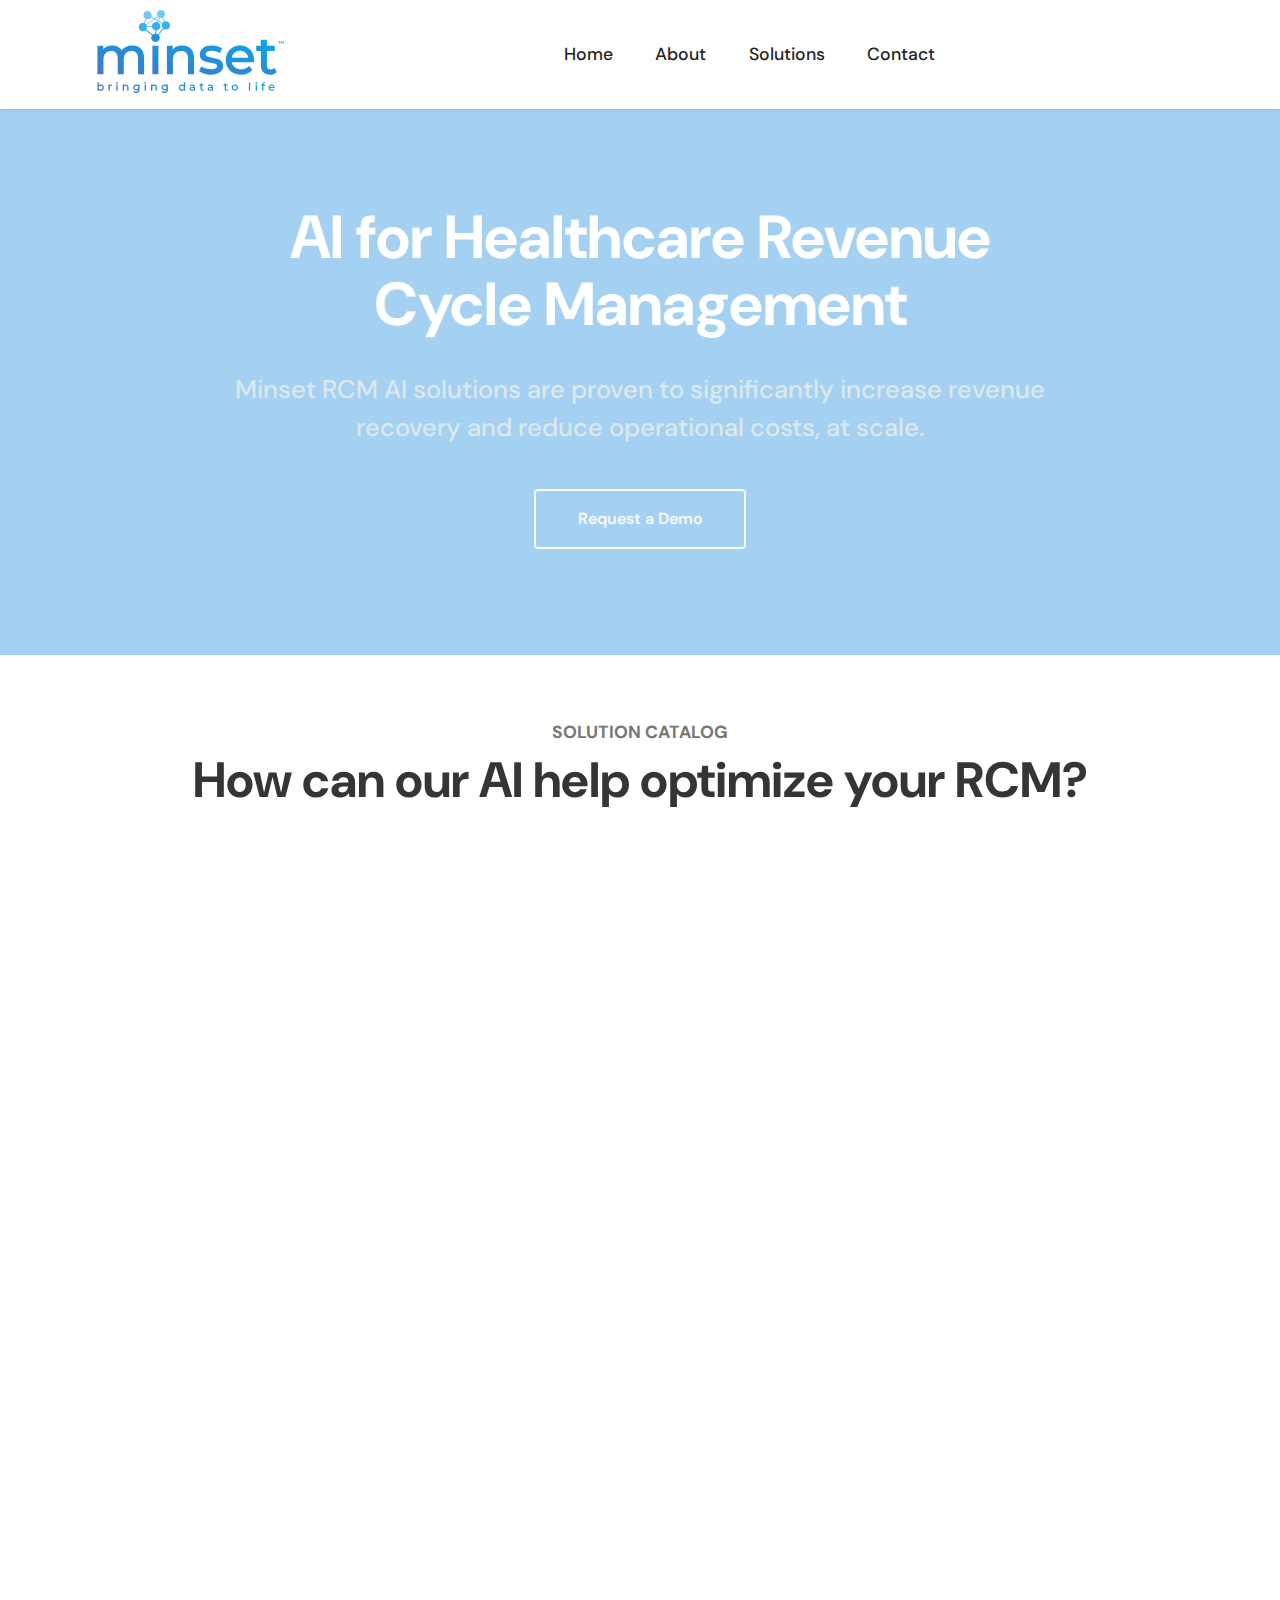
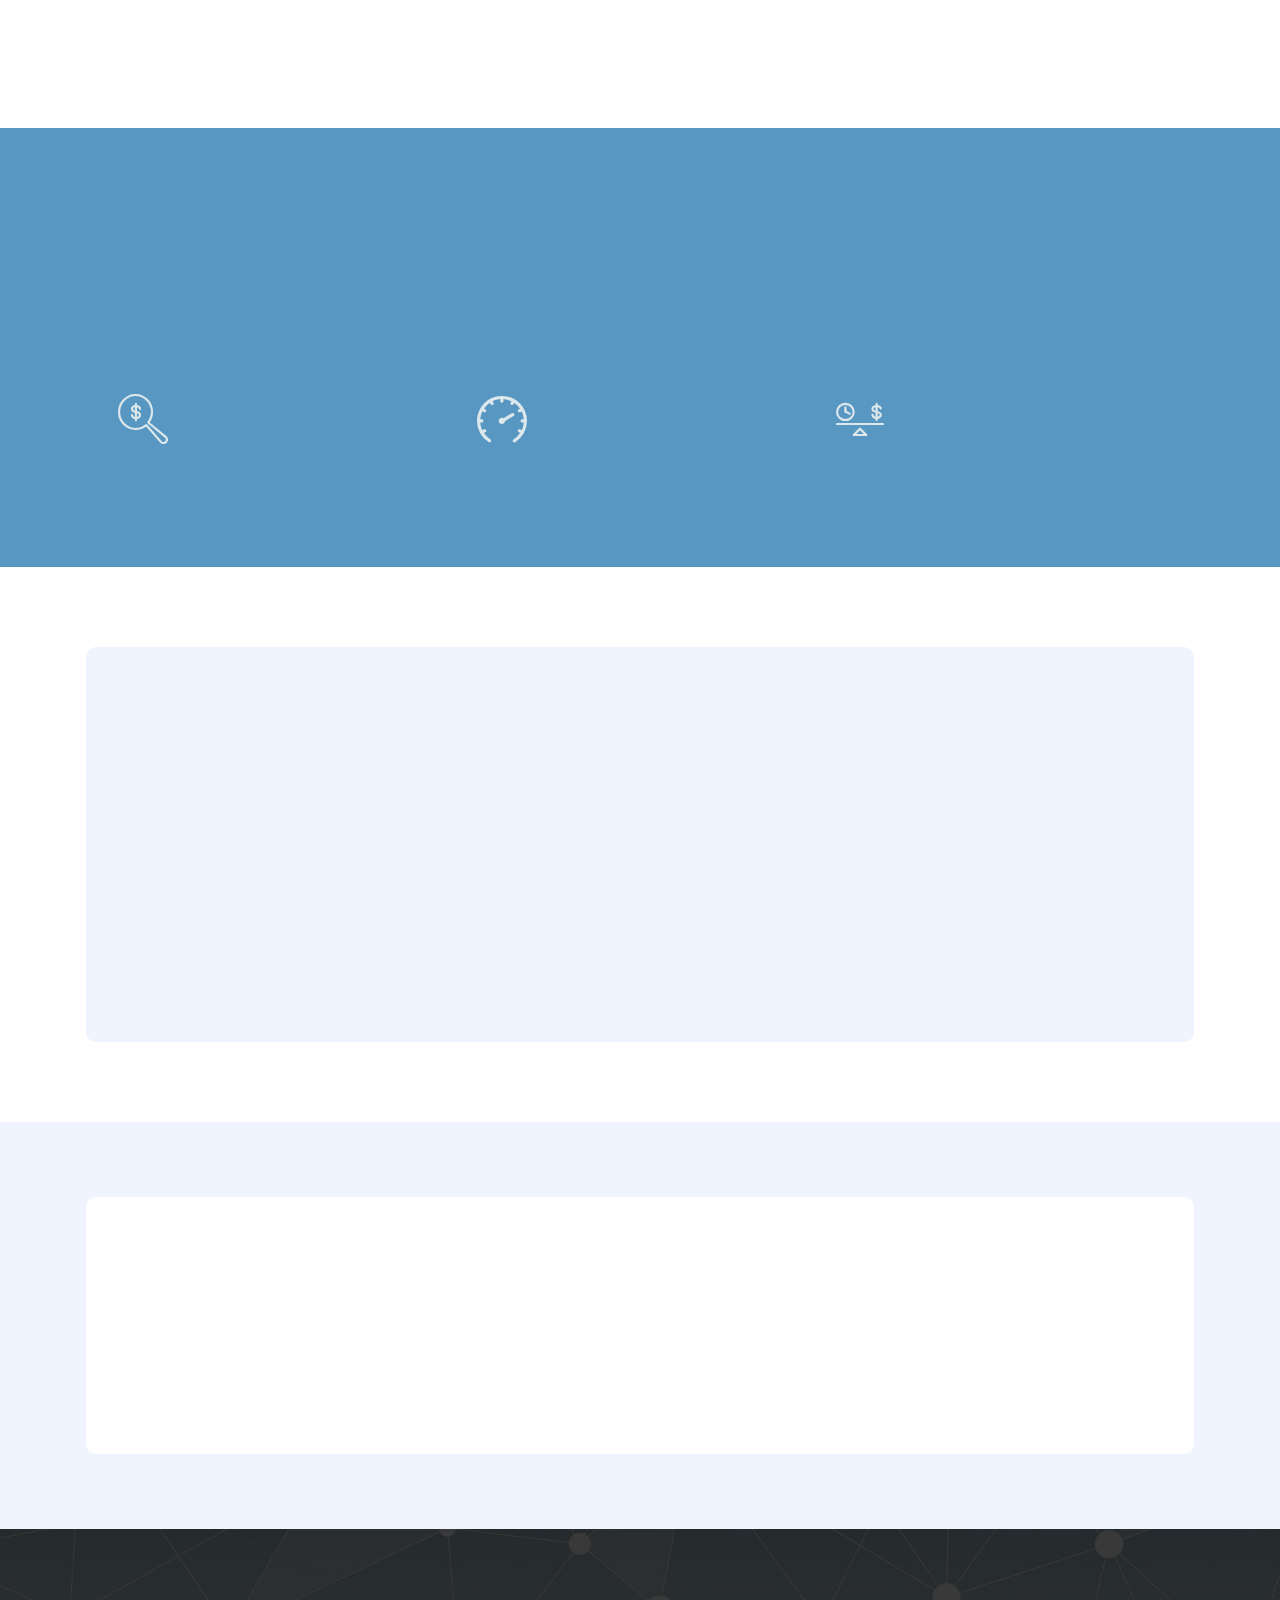
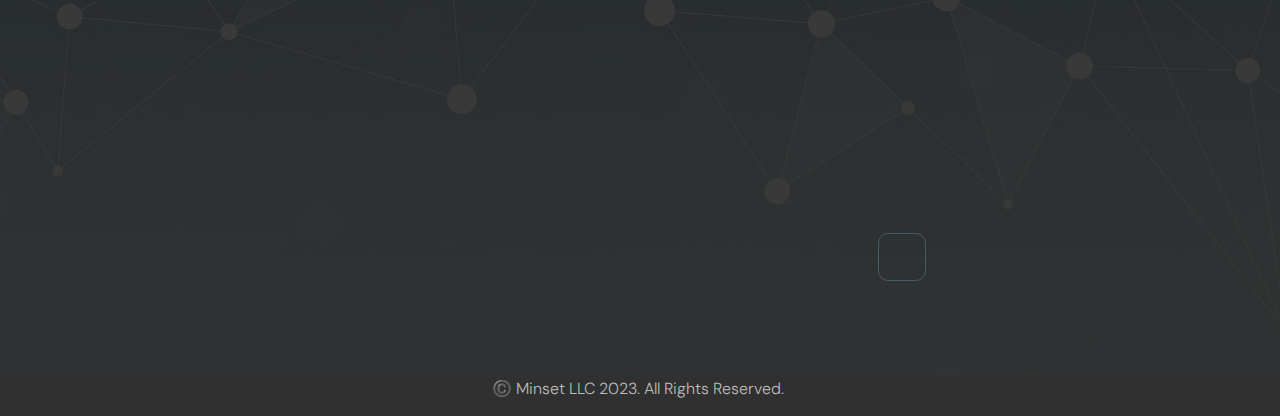
<file: index.html>
<!DOCTYPE html>
<html  >
<head>
  
  <meta charset="UTF-8">
  <meta http-equiv="X-UA-Compatible" content="IE=edge">
  
  <meta name="twitter:card" content="summary_large_image"/>
  <meta name="twitter:image:src" content="">
  <meta property="og:image" content="">
  <meta name="twitter:title" content="Minset - AI for Healthcare RCM">
  <meta name="viewport" content="width=device-width, initial-scale=1, minimum-scale=1">
  <link rel="shortcut icon" href="assets/images/net-favicon.png" type="image/x-icon">
  <meta name="description" content="Minset RCM AI solutions are proven to significantly increase revenue recovery and reduce operational costs, at scale.">
  
  
  <title>Minset - AI for Healthcare RCM</title>
  <link rel="stylesheet" href="assets/web/assets/mobirise-icons/mobirise-icons.css">
  <link rel="stylesheet" href="assets/icon54/style.css">
  <link rel="stylesheet" href="assets/simple-line-icons/simple-line-icons.css">
  <link rel="stylesheet" href="assets/FontAwesome/css/font-awesome.css">
  <link rel="stylesheet" href="assets/tether/tether.min.css">
  <link rel="stylesheet" href="assets/bootstrap/css/bootstrap.min.css">
  <link rel="stylesheet" href="assets/bootstrap/css/bootstrap-grid.min.css">
  <link rel="stylesheet" href="assets/bootstrap/css/bootstrap-reboot.min.css">
  <link rel="stylesheet" href="assets/animatecss/animate.css">
  <link rel="stylesheet" href="assets/dropdown/css/style.css">
  <link rel="stylesheet" href="assets/formstyler/jquery.formstyler.css">
  <link rel="stylesheet" href="assets/formstyler/jquery.formstyler.theme.css">
  <link rel="stylesheet" href="assets/datepicker/jquery.datetimepicker.min.css">
  <link rel="stylesheet" href="assets/socicon/css/styles.css">
  <link rel="stylesheet" href="assets/theme/css/style.css">
  <link rel="preload" href="https://fonts.googleapis.com/css?family=DM+Sans:400,400i,500,500i,700,700i&display=swap" as="style" onload="this.onload=null;this.rel='stylesheet'">
  <noscript><link rel="stylesheet" href="https://fonts.googleapis.com/css?family=DM+Sans:400,400i,500,500i,700,700i&display=swap"></noscript>
  <link rel="preload" as="style" href="assets/mobirise/css/mbr-additional.css"><link rel="stylesheet" href="assets/mobirise/css/mbr-additional.css" type="text/css">
  
  
  
  
</head>
<body>
  
  <section class="menu menu1 cid-svYrCEVsqC" once="menu" id="menu01-0">
    
    <nav class="navbar navbar-dropdown navbar-expand-lg">
        <div class="container">
            <div class="navbar-brand">
                <span class="navbar-logo">
                    <a href="index.html">
                        <img src="assets/images/logo-with-slogan-v1.1.svg" alt="Minset Home" style="height: 5.5rem;">
                    </a>
                </span>
                
            </div>
            <button class="navbar-toggler" type="button" data-toggle="collapse" data-target="#navbarSupportedContent" aria-controls="navbarNavAltMarkup" aria-expanded="false" aria-label="Toggle navigation">
                <div class="hamburger">
                    <span></span>
                    <span></span>
                    <span></span>
                    <span></span>
                </div>
            </button>
            <div class="collapse navbar-collapse" id="navbarSupportedContent">
                <ul class="navbar-nav nav-dropdown nav-right" data-app-modern-menu="true"><li class="nav-item"><a class="nav-link link text-black text-primary display-7" href="index.html" aria-expanded="false">
                            Home</a></li>
                    <li class="nav-item"><a class="nav-link link text-black text-primary display-7" href="about.html" aria-expanded="false">
                            About</a></li>
                    <li class="nav-item"><a class="nav-link link text-black text-primary display-7" href="solutions.html">Solutions</a></li>
                    <li class="nav-item"><a class="nav-link link text-black text-primary display-7" href="contact.html">Contact</a>
                    </li></ul>
                
                
            </div>
        </div>
    </nav>
</section>

<section class="header1 cid-svYrLMOMgZ" data-bg-video="https://www.youtube.com/watch?v=yx55525Wpfs" id="header01-1">
    
    <div class="mbr-overlay" style="opacity: 0.4; background-color: rgb(28, 138, 219);"></div>
    <div class="container">
        <div class="row justify-content-center">
            <div class="col-12 col-lg-9 align-left">
                
                <h1 class="mbr-section-title mbr-white mbr-fonts-style mb-4 display-1"><strong>AI for Healthcare Revenue Cycle Management</strong></h1>
                <p class="mbr-text mbr-semibold mbr-fonts-style mb-4 display-5">Minset RCM AI solutions are proven to significantly increase revenue recovery and reduce operational costs, at scale. </p>
                <div class="mbr-section-btn"><a class="btn btn-lg btn-white-outline display-4" href="contact.html">Request a Demo</a></div>
            </div>
        </div>
    </div>
</section>

<section class="features12 cid-sw0GeP6jx8" id="features012-f">
    
    
    <div class="container">
        <div class="mbr-section-head mb-5">
            <h5 class="mbr-section-subtitle mbr-fonts-style align-center mb-2 display-7"><strong>SOLUTION CATALOG</strong></h5>
            <h4 class="mbr-section-title mbr-fonts-style align-center mb-0 display-2"><strong>How can our AI help optimize your RCM?</strong></h4>
        </div>
        <div class="row justify-content-center mt-4">
            <div class="item features-image сol-12 col-md-12 col-lg-6 active">
                <div class="item-wrapper">
                    <div class="item-img">
                        <a href="solutions.html#features2-21"><img src="assets/images/mbr-9.png" alt="Autonomous Medical Coding Operations" data-slide-to="0"></a>
                        <p class="img-text mbr-fonts-style display-4"><strong>Medical Coding&nbsp;</strong><br></p>
                    </div>
                    <div class="item-content">
                        <h5 class="item-title mbr-fonts-style display-5"><strong>mCoder™: Autonomous Coding</strong></h5>

                        <p class="mbr-text mbr-fonts-style mt-2 display-4">Use&nbsp;<strong>mCoder™</strong>&nbsp;to automate your medical coding operations to save time, cost, and reduce human error.</p>
                        <h6 class="item-subtitle mbr-fonts-style mt-1 display-4"><a href="solutions.html#features2-21" class="text-danger text-primary"><strong>LEARN MORE</strong></a></h6>
                    </div>
                </div>
            </div><div class="item features-image сol-12 col-md-12 col-lg-6">
                <div class="item-wrapper">
                    <div class="item-img">
                        <a href="solutions.html#features2-3a"><img src="assets/images/mbr-10.png" alt="Propensity to Pay Scoring for Healthcare Bills" data-slide-to="2"></a>
                        <p class="img-text mbr-fonts-style display-4"><strong>Propensity to Pay&nbsp;</strong><br></p>
                    </div>
                    <div class="item-content">
                        <h5 class="item-title mbr-fonts-style display-5"><strong>m360™ : Collections Optimization&nbsp;</strong></h5>

                        <p class="mbr-text mbr-fonts-style mt-2 display-4">Use <strong>m360™</strong>&nbsp;to significantly improve your patient collections, driving top line growth, while reducing operational expenses.<br></p>
                        <h6 class="item-subtitle mbr-fonts-style mt-1 display-4"><a href="solutions.html#features2-3a" class="text-danger text-primary"><strong>LEARN MORE</strong></a></h6>
                    </div>
                </div>
            </div>
            
            
        </div>
    </div>
</section>

<section class="features12 cid-swm4SHWboh" id="md-6">
    
    
    <div class="container">
        
        <div class="row justify-content-center mt-4">
            <div class="item features-image сol-12 col-md-12 col-lg-6 active">
                <div class="item-wrapper">
                    <div class="item-img">
                        <a href="solutions.html#features2-3c"><img src="assets/images/chart-450x450.png" alt="Unlock actionable business intelligence" data-slide-to="1"></a>
                        <p class="img-text mbr-fonts-style display-4"><strong>Minset BI</strong></p>
                    </div>
                    <div class="item-content">
                        <h5 class="item-title mbr-fonts-style display-5"><strong>mInsight™ : Business Intelligence&nbsp;</strong></h5>

                        <p class="mbr-text mbr-fonts-style mt-2 display-4">Use <strong>mInsight™</strong>&nbsp;to discover insights to reduce operating costs and offer higher quality services.</p>
                        <h6 class="item-subtitle mbr-fonts-style mt-1 display-4"><a href="solutions.html#features2-3c" class="text-danger text-primary"><strong>LEARN MORE</strong></a></h6>
                    </div>
                </div>
            </div><div class="item features-image сol-12 col-md-12 col-lg-6">
                <div class="item-wrapper">
                    <div class="item-img">
                        <a href="solutions.html#features2-3d"><img src="assets/images/add-450x450.png" alt="" data-slide-to="2"></a>
                        <p class="img-text mbr-fonts-style display-4"><strong>Add an RCM Solution&nbsp;</strong><br></p>
                    </div>
                    <div class="item-content">
                        <h5 class="item-title mbr-fonts-style display-5"><strong>Custom RCM AI Solutions</strong></h5>

                        <p class="mbr-text mbr-fonts-style mt-2 display-4">Leverage our Data Science as a Service (DSaaS) to help you build the RCM AI solution that you need.<br></p>
                        <h6 class="item-subtitle mbr-fonts-style mt-1 display-4"><a href="solutions.html#features2-3d" class="text-danger text-primary"><strong>LEARN MORE</strong></a></h6>
                    </div>
                </div>
            </div>
            
            
        </div>
    </div>
</section>

<section class="extCounters counters cid-sw0v3uFent mbr-parallax-background" id="extCounters2-b">

    

    <div class="mbr-overlay" style="opacity: 0.7; background-color: rgb(19, 107, 169);">
    </div>

    <div class="container">
        <h2 class="mbr-section-title align-center mbr-fonts-style display-2"><strong>Achieve strong business results</strong></h2>
        <h3 class="mbr-section-subtitle mbr-fonts-style align-center mbr-light display-7"><br>When leveraging Minset AI solutions to optimize their RCM operations, our clients have achieved these outcomes:</h3>

        <div class="container pt-4 mt-2">
            <div class="media-container-row">
                <div class="card p-3 align-center col-12 col-md-6 col-lg-4">
                    <div class="panel-item">
                        <div class="icon-wrap ">
                            <span class="mbr-iconfont icon54-v1-search-money" style="color: rgb(220, 232, 235); fill: rgb(220, 232, 235);"></span>
                        </div>

                        <div class="card-text">
                            <h3 class="count pt-3 mbr-fonts-style display-2">30%</h3>
                            <h4 class="mbr-content-title mbr-light mbr-fonts-style display-7">INCREASED REVENUE RECOVERY RATE</h4>
                        </div>
                    </div>
                </div>


                <div class="card p-3 align-center col-12 col-md-6 col-lg-4">
                    <div class="panel-item">
                        <div class="icon-wrap ">
                            <span class="mbr-iconfont sli-speedometer" style="color: rgb(220, 232, 235); fill: rgb(220, 232, 235);"></span>
                        </div>
                        <div class="card-text">
                            <h3 class="count pt-3 mbr-fonts-style display-2">40%</h3>
                            <h4 class="mbr-content-title mbr-light mbr-fonts-style display-7">DECREASED CODING OPERATIONS COSTS</h4>
                        </div>
                    </div>
                </div>

                <div class="card p-3 align-center col-12 col-md-6 col-lg-4">
                    <div class="panel-item">
                        <div class="icon-wrap ">
                            <span class="mbr-iconfont icon54-v1-timemoney" style="color: rgb(220, 232, 235); fill: rgb(220, 232, 235);"></span>
                        </div>
                        <div class="card-text">
                            <h3 class="count pt-3 mbr-fonts-style display-2">500%</h3>
                            <h4 class="mbr-content-title mbr-light mbr-fonts-style display-7">RETURN ON INVESTMENT (ROI) EST. OVER 3 YEARS</h4>
                        </div>
                    </div>
                </div>


                
            </div>
        </div>
   </div>
</section>

<section class="features4 cid-swziHRWdgb" id="ComplianceFeatures">
    
    <div class="container">
        <div class="row justify-content-end" style="border-radius: 10px">
            <div class="col-3 col-md-3 md-pb col-lg-3 m-auto image-wrapper">
                <img style="max-width:200px" src="assets/images/mbr-20.png" alt="Data Protection - Secure and Compliant">
            </div>
            <div class="counter-container m-auto col-9 col-md-9 col-lg-9">
                <div class="card">
                    <h3 class="mbr-section-subtitle align-left mbr-fonts-style mb-3 display-7"><strong>DATA PROTECTION</strong></h3>
                    <h2 class="mbr-section-title align-left mbr-fonts-style mb-3 display-2"><strong>Secure &amp; Compliant</strong></h2>
                    <p class="mbr-text align-left mbr-fonts-style mb-4 display-7">We take pride in rigorous, world-class data governance and regulatory compliance.&nbsp;<br></p>
                    <div class="mbr-list mbr-fonts-style display-7">
                        <ul>
                            <li><strong>Our solutions are HIPAA compliant</strong></li>
                            <li><strong>Our solutions can run on-premise, or SOC 2 Type II cloud</strong></li><li><strong>If on-premise, our solutions do not require an Internet connection</strong><br></li>
                        </ul>
                    </div>
                    
                </div>
            </div>
        </div>
    </div>
</section>

<section class="form3 cid-swqGpcC8Ju" id="form03-u">
    
    
    <div class="container">
        <div class="row">
            <div class="wrapper">
                <div class="col-lg-6 col-md-12 align-left md-pb">
                    <h4 class="mbr-section-subtitle mb-2 mbr-fonts-style display-7"><strong>MINSET NEWSLETTER SIGNUP</strong></h4>
                    <h3 class="mbr-section-title mbr-fonts-style display-2"><strong>Stay up to date</strong></h3>
                </div>
                <div class="col-lg-6 col-md-12 m-auto mbr-form" data-form-type="formoid">
                    <!--Formbuilder Form-->
                    <form action="https://mobirise.eu/" method="POST" class="mbr-form form-with-styler" data-form-title="Form Name"><input type="hidden" name="email" data-form-email="true" value="jQL+/mNt0k3NrvdwWeCqAHdayFXTLpRZMxPh3jfNl0raoD6XfHrhXdAz+EvkZgfilPtuDsPy3Ld7WfIaBbm1uss2sKI2Q2PIR3KS90LLtwzpffvXM8Gdlxr7g8ZmG7Ru.72mBDRhSIN6HyNQIYZ96G875FWLqpxDJVaSNWwiY0MOXgqvSdSPCsvRQrkVT8j9DHur1ME15bqy+44tq6evQJuPUfP1IV7wsV4B5RV+WJ7wfiInF71xQT2ic2cVJDWgH">
                        <div class="form-row">
                            <div hidden="hidden" data-form-alert="" class="alert alert-success col-12">Thank you for your interest in Minset and subscribing.</div>
                            <div hidden="hidden" data-form-alert-danger="" class="alert alert-danger col-12">Oops...! some
                                problem!</div>
                        </div>
                        <div class="dragArea form-row">
                            <div class="col-lg-8 col-md-12 col-sm-12 form-group" data-for="email">
                                <input type="email" name="email" placeholder="Enter your email" data-form-field="email" class="form-control display-7" value="" id="email-form03-u">
                            </div>
                            <div class="col-lg-4 col-md-12 col-sm-12 align-right"><button type="submit" class="btn btn-lg btn-secondary-outline display-7">Subscribe</button></div>
                        </div>
                    </form>
                    <!--Formbuilder Form-->
                </div>
            </div>
        </div>
    </div>
</section>

<section class="footer2 cid-sy4kwUcCVm" once="footers" id="footer02-45">
    
    <div class="mbr-overlay" style="opacity: 0.9; background-color: rgb(35, 35, 35);"></div>
    <div class="container">
        <div class="row mbr-white">
            <div class="col-9 col-sm-2 col-md-3 col-xl-4 padding padding-col border-col">
                
              <span class="footer-logo">
                    <a href="index.html">
             
                         <img src="assets/images/logo-with-slogan-v1.1-lightblue.svg" alt="Minset Home">
                    </a>
                </span>
            </div>
            <div class="col-6 col-sm-3 col-md-3 col-xl-2 padding padding-col border-col">
             <ul class="list mbr-fonts-style m-0 display-4">
                            <li class="mbr-text list item-wrap"><strong>COMPANY</strong></li><li class="mbr-text list item-wrap"><a href="about.html" class="text-primary">About Us</a>&nbsp;</li><li class="mbr-text list item-wrap"><a href="solutions.html" class="text-primary">Solutions</a></li><li class="mbr-text list item-wrap"><br></li>
              </ul>
            </div>
            <div class="col-6 col-sm-3 col-md-3 col-xl-2 padding padding-col border-col">
                
                      <ul class="list mbr-fonts-style m-0 display-4">
                            <li class="mbr-text item-wrap"><strong>LEGAL</strong></li><li class="mbr-text item-wrap"><a href="privacy.html" class="text-primary">Privacy Policy</a></li><li class="mbr-text item-wrap"><a href="cookies.html" class="text-primary">Cookies</a></li>
                        </ul>
                </div>
            <div class="col-12 col-sm-4 col-md-3 col-xl-3 padding padding-col border-col">
                
                <p class="mbr-text mbr-fonts-style mb-4 display-4"><strong>SCHEDULE A CALL</strong><br><a href="contact.html" class="text-primary">Get Started</a><br><br><strong>EMAIL</strong><br><a href="mailto:contact@minset.ai" class="text-primary">contact@minset.ai</a><br><br><strong>HQ</strong><strong><br></strong>Boston, MA<br></p>
                
                <div class="social-row display-7">
                    <div class="soc-item">
                        <a href="https://www.linkedin.com/company/minset-ai/">
                            <span class="mbr-iconfont fa-linkedin-square fa" style="color: rgb(255, 255, 255); fill: rgb(255, 255, 255); font-size: 30px;"></span>
                        </a>
                    </div>
                    
                    
                    
                </div>
            </div>
        </div>
    </div>
</section>

<section class="extFooter cid-swjW342w9M" id="extFooter22-p">

    

    

    <div class="container">
        <div class="row align-center justify-content-center align-items-center">
            
            <div class="col-sm-12 mbr-text mbr-fonts-style mbr-light display-4">©️ Minset LLC 2023. All Rights Reserved.&nbsp;</div>
            
        </div>
    </div>
</section>


<script src="assets/web/assets/jquery/jquery.min.js"></script>
  <script src="assets/popper/popper.min.js"></script>
  <script src="assets/tether/tether.min.js"></script>
  <script src="assets/bootstrap/js/bootstrap.min.js"></script>
  <script src="assets/smoothscroll/smooth-scroll.js"></script>
  <script src="assets/viewportchecker/jquery.viewportchecker.js"></script>
  <script src="assets/dropdown/js/nav-dropdown.js"></script>
  <script src="assets/dropdown/js/navbar-dropdown.js"></script>
  <script src="assets/touchswipe/jquery.touch-swipe.min.js"></script>
  <script src="assets/ytplayer/jquery.mb.ytplayer.min.js"></script>
  <script src="assets/vimeoplayer/jquery.mb.vimeo_player.js"></script>
  <script src="assets/parallax/jarallax.min.js"></script>
  <script src="assets/formstyler/jquery.formstyler.js"></script>
  <script src="assets/formstyler/jquery.formstyler.min.js"></script>
  <script src="assets/datepicker/jquery.datetimepicker.full.js"></script>
  <script src="assets/theme/js/script.js"></script>
  <script src="assets/formoid/formoid.min.js"></script>
  
  
  
  <input name="animation" type="hidden">
  </body>
</html>
</file>
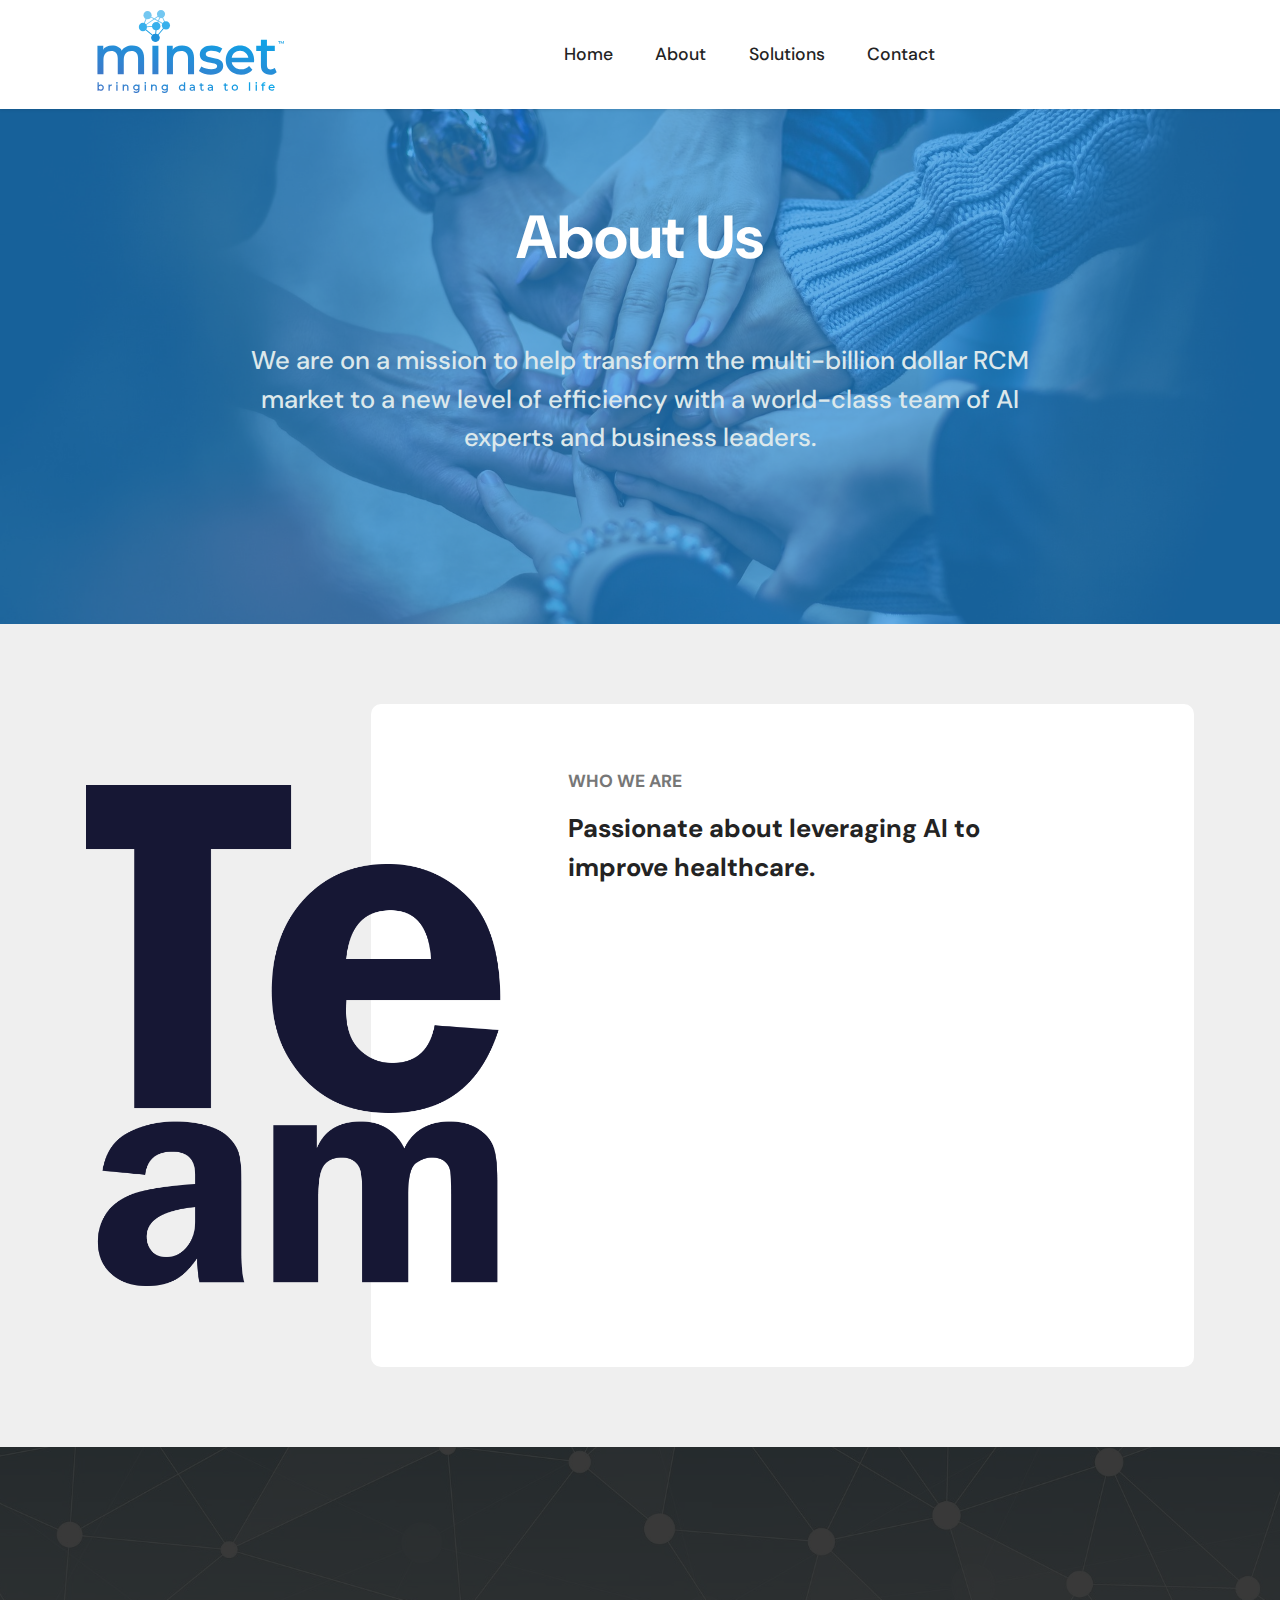
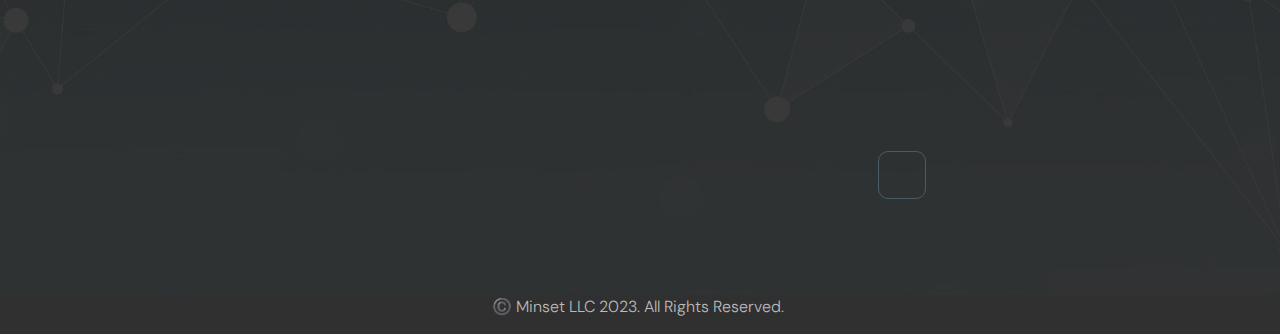
<file: about.html>
<!DOCTYPE html>
<html  >
<head>
  
  <meta charset="UTF-8">
  <meta http-equiv="X-UA-Compatible" content="IE=edge">
  
  <meta name="twitter:card" content="summary_large_image"/>
  <meta name="twitter:image:src" content="">
  <meta property="og:image" content="">
  <meta name="twitter:title" content="Minset - About Us">
  <meta name="viewport" content="width=device-width, initial-scale=1, minimum-scale=1">
  <link rel="shortcut icon" href="assets/images/net-favicon.png" type="image/x-icon">
  <meta name="description" content="Minset RCM AI solutions are proven to significantly increase revenue recovery and reduce operational costs, at scale.">
  
  
  <title>Minset - About Us</title>
  <link rel="stylesheet" href="assets/FontAwesome/css/font-awesome.css">
  <link rel="stylesheet" href="assets/tether/tether.min.css">
  <link rel="stylesheet" href="assets/bootstrap/css/bootstrap.min.css">
  <link rel="stylesheet" href="assets/bootstrap/css/bootstrap-grid.min.css">
  <link rel="stylesheet" href="assets/bootstrap/css/bootstrap-reboot.min.css">
  <link rel="stylesheet" href="assets/animatecss/animate.css">
  <link rel="stylesheet" href="assets/dropdown/css/style.css">
  <link rel="stylesheet" href="assets/socicon/css/styles.css">
  <link rel="stylesheet" href="assets/theme/css/style.css">
  <link rel="preload" href="https://fonts.googleapis.com/css?family=DM+Sans:400,400i,500,500i,700,700i&display=swap" as="style" onload="this.onload=null;this.rel='stylesheet'">
  <noscript><link rel="stylesheet" href="https://fonts.googleapis.com/css?family=DM+Sans:400,400i,500,500i,700,700i&display=swap"></noscript>
  <link rel="preload" as="style" href="assets/mobirise/css/mbr-additional.css"><link rel="stylesheet" href="assets/mobirise/css/mbr-additional.css" type="text/css">
  
  
  
  
</head>
<body>
  
  <section class="menu menu1 cid-sy0ITfQVfg" once="menu" id="menu01-2t">
    
    <nav class="navbar navbar-dropdown navbar-expand-lg">
        <div class="container">
            <div class="navbar-brand">
                <span class="navbar-logo">
                    <a href="index.html">
                        <img src="assets/images/logo-with-slogan-v1.1.svg" alt="Minset Home" style="height: 5.5rem;">
                    </a>
                </span>
                
            </div>
            <button class="navbar-toggler" type="button" data-toggle="collapse" data-target="#navbarSupportedContent" aria-controls="navbarNavAltMarkup" aria-expanded="false" aria-label="Toggle navigation">
                <div class="hamburger">
                    <span></span>
                    <span></span>
                    <span></span>
                    <span></span>
                </div>
            </button>
            <div class="collapse navbar-collapse" id="navbarSupportedContent">
                <ul class="navbar-nav nav-dropdown nav-right" data-app-modern-menu="true"><li class="nav-item"><a class="nav-link link text-black text-primary display-7" href="index.html" aria-expanded="false">
                            Home</a></li>
                    <li class="nav-item"><a class="nav-link link text-black text-primary display-7" href="about.html" aria-expanded="false">
                            About</a></li>
                    <li class="nav-item"><a class="nav-link link text-black text-primary display-7" href="solutions.html">Solutions</a></li>
                    <li class="nav-item"><a class="nav-link link text-black text-primary display-7" href="contact.html">Contact</a>
                    </li></ul>
                
                
            </div>
        </div>
    </nav>
</section>

<section class="header1 cid-sy0IThsdR3" id="header01-2u">
    
    <div class="mbr-overlay" style="opacity: 0.7; background-color: rgb(28, 138, 219);"></div>
    <div class="container">
        <div class="row justify-content-center">
            <div class="col-12 col-lg-9 align-left">
                
                <h1 class="mbr-section-title mbr-white mbr-fonts-style mb-4 display-1"><strong>About Us</strong></h1>
                <p class="mbr-text mbr-semibold mbr-fonts-style mb-4 display-5"><br>We are on a mission to help transform the multi-billion dollar RCM market to a new level of efficiency with a world-class team of AI experts and business leaders.<br><br></p>
                
            </div>
        </div>
    </div>
</section>

<section class="features1 cid-sy2Ivjb2Gi" id="features01-3g">
    
    <div class="container">
        <div class="row justify-content-end">
            <div class="col-12 col-md-12 md-pb col-lg-3 image-wrapper">
                <img src="assets/images/img1.png" alt="Join the Minset Team!">
            </div>
            <div class="counter-container col-12 col-md-12 col-lg-9">
                <div class="card">
                    <div class="wrapper">
                        <h3 class="mbr-section-subtitle align-left mbr-fonts-style mb-3 display-7"><strong>WHO WE ARE</strong></h3>
                        <h2 class="mbr-section-title align-left mbr-fonts-style mb-3 display-5"><strong>Passionate about leveraging AI to improve healthcare.</strong></h2>
                        <p class="mbr-text align-left mbr-fonts-style mb-4 display-7">Our experienced management team has built healthcare solutions that have driven over $1 billion in annual sales at Fortune 50 companies.</p>
                        <div class="mbr-list mbr-fonts-style display-7">
                            <ul>
                                <li><strong>HQ in Boston, MA</strong></li>
                                <li><strong>Founded in June 2020</strong></li>
                                <li><strong>Accelerated by NVIDIA Inception</strong></li><li><strong>Accelerated by Microsoft for Startups</strong></li>
                            </ul>
                        </div>
                        <div class="align-left mbr-section-btn mt-4"><a class="btn btn-lg btn-info display-4" href="contact.html">Interested in getting in on the ground floor of our fast growing startup?</a></div>
                    </div>
                </div>
            </div>
        </div>
    </div>
</section>

<section class="footer2 cid-sy4kwUcCVm" once="footers" id="footer02-45">
    
    <div class="mbr-overlay" style="opacity: 0.9; background-color: rgb(35, 35, 35);"></div>
    <div class="container">
        <div class="row mbr-white">
            <div class="col-9 col-sm-2 col-md-3 col-xl-4 padding padding-col border-col">
                
              <span class="footer-logo">
                    <a href="index.html">
             
                         <img src="assets/images/logo-with-slogan-v1.1-lightblue.svg" alt="Minset Home">
                    </a>
                </span>
            </div>
            <div class="col-6 col-sm-3 col-md-3 col-xl-2 padding padding-col border-col">
             <ul class="list mbr-fonts-style m-0 display-4">
                            <li class="mbr-text list item-wrap"><strong>COMPANY</strong></li><li class="mbr-text list item-wrap"><a href="about.html" class="text-primary">About Us</a>&nbsp;</li><li class="mbr-text list item-wrap"><a href="solutions.html" class="text-primary">Solutions</a></li><li class="mbr-text list item-wrap"><br></li>
              </ul>
            </div>
            <div class="col-6 col-sm-3 col-md-3 col-xl-2 padding padding-col border-col">
                
                      <ul class="list mbr-fonts-style m-0 display-4">
                            <li class="mbr-text item-wrap"><strong>LEGAL</strong></li><li class="mbr-text item-wrap"><a href="privacy.html" class="text-primary">Privacy Policy</a></li><li class="mbr-text item-wrap"><a href="cookies.html" class="text-primary">Cookies</a></li>
                        </ul>
                </div>
            <div class="col-12 col-sm-4 col-md-3 col-xl-3 padding padding-col border-col">
                
                <p class="mbr-text mbr-fonts-style mb-4 display-4"><strong>SCHEDULE A CALL</strong><br><a href="contact.html" class="text-primary">Get Started</a><br><br><strong>EMAIL</strong><br><a href="mailto:contact@minset.ai" class="text-primary">contact@minset.ai</a><br><br><strong>HQ</strong><strong><br></strong>Boston, MA<br></p>
                
                <div class="social-row display-7">
                    <div class="soc-item">
                        <a href="https://www.linkedin.com/company/minset-ai/">
                            <span class="mbr-iconfont fa-linkedin-square fa" style="color: rgb(255, 255, 255); fill: rgb(255, 255, 255); font-size: 30px;"></span>
                        </a>
                    </div>
                    
                    
                    
                </div>
            </div>
        </div>
    </div>
</section>

<section class="extFooter cid-sy0ITsNP0q" id="extFooter22-38">

    

    

    <div class="container">
        <div class="row align-center justify-content-center align-items-center">
            
            <div class="col-sm-12 mbr-text mbr-fonts-style mbr-light display-4">©️ Minset LLC 2023. All Rights Reserved.&nbsp;</div>
            
        </div>
    </div>
</section>


<script src="assets/web/assets/jquery/jquery.min.js"></script>
  <script src="assets/popper/popper.min.js"></script>
  <script src="assets/tether/tether.min.js"></script>
  <script src="assets/bootstrap/js/bootstrap.min.js"></script>
  <script src="assets/smoothscroll/smooth-scroll.js"></script>
  <script src="assets/viewportchecker/jquery.viewportchecker.js"></script>
  <script src="assets/dropdown/js/nav-dropdown.js"></script>
  <script src="assets/dropdown/js/navbar-dropdown.js"></script>
  <script src="assets/touchswipe/jquery.touch-swipe.min.js"></script>
  <script src="assets/theme/js/script.js"></script>
  
  
  
  <input name="animation" type="hidden">
  </body>
</html>
</file>
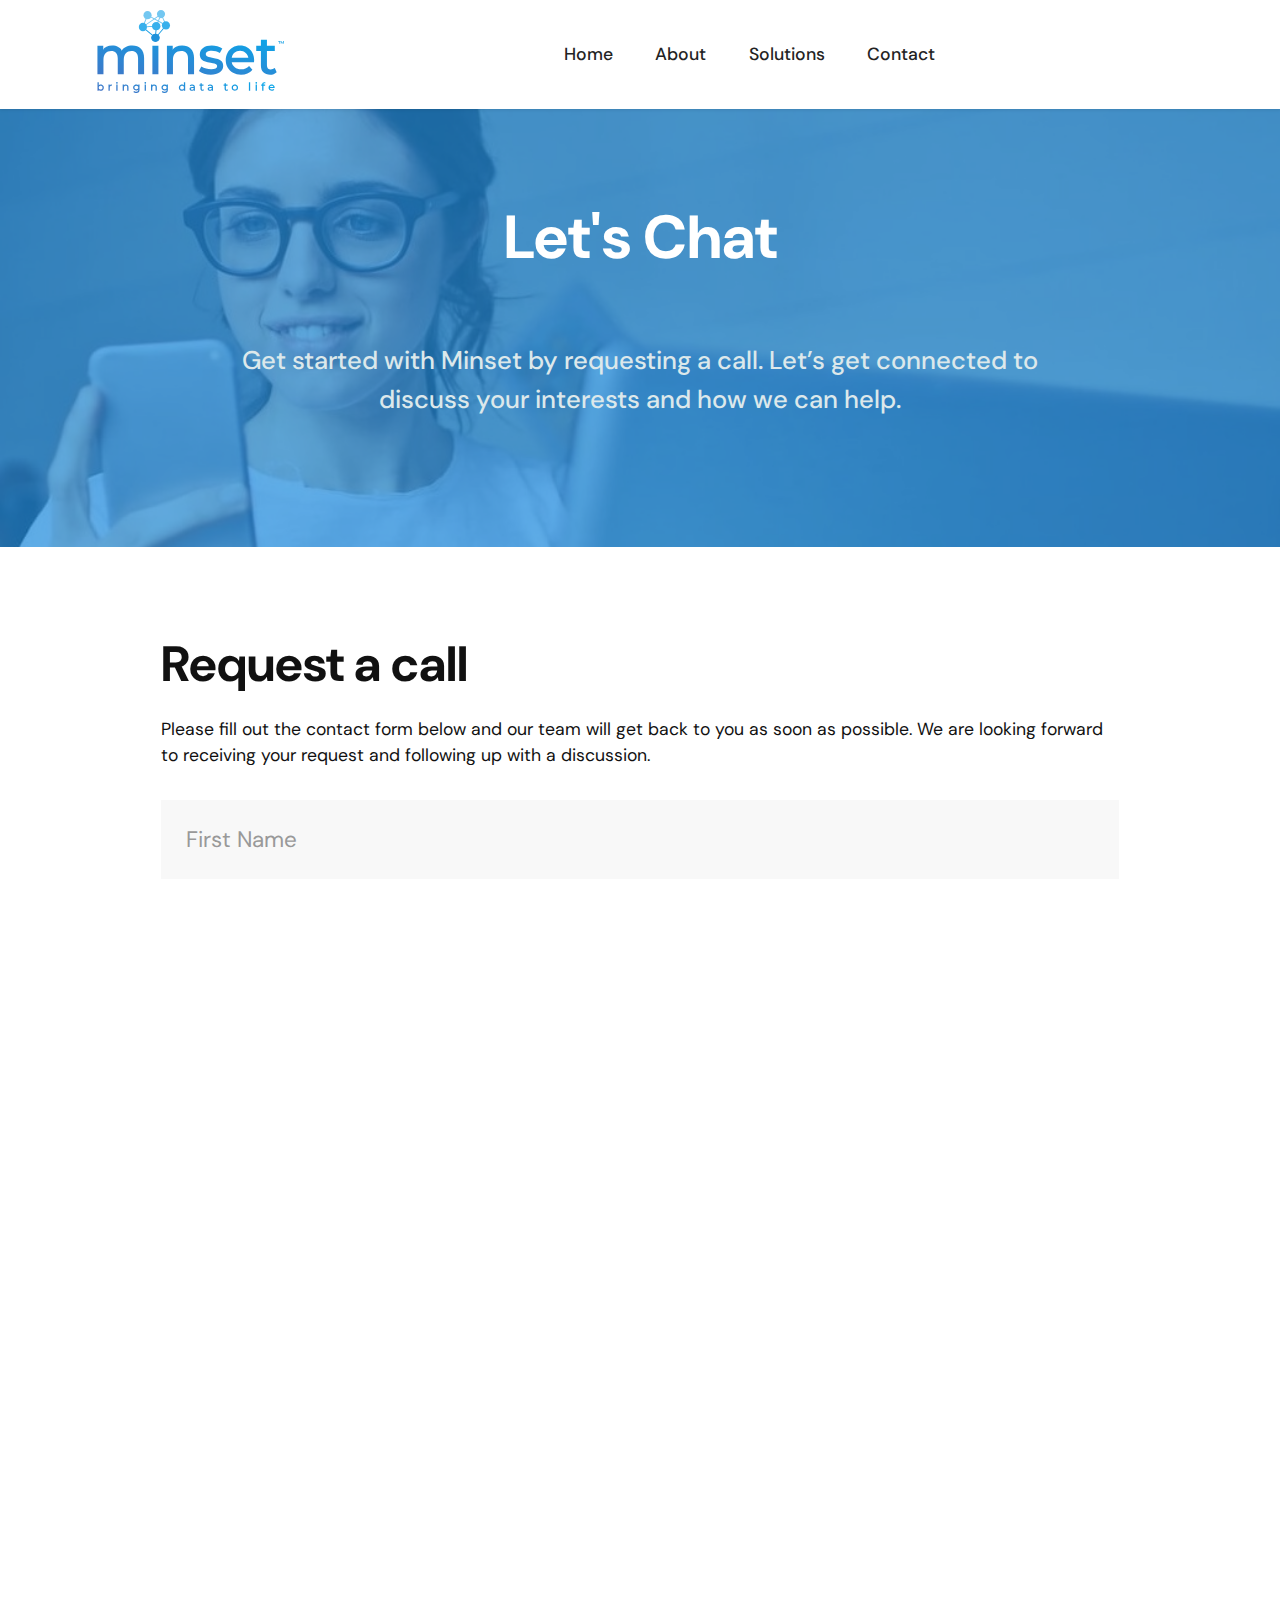
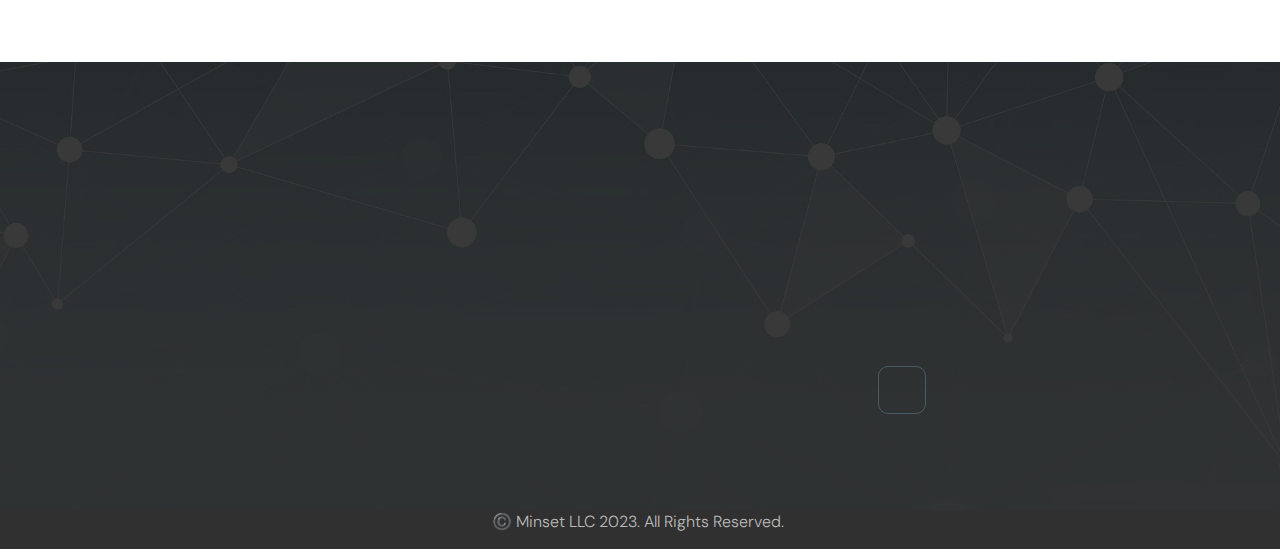
<file: contact.html>
<!DOCTYPE html>
<html  >
<head>
  
  <meta charset="UTF-8">
  <meta http-equiv="X-UA-Compatible" content="IE=edge">
  
  <meta name="twitter:card" content="summary_large_image"/>
  <meta name="twitter:image:src" content="">
  <meta property="og:image" content="">
  <meta name="twitter:title" content="Minset - Contact Us">
  <meta name="viewport" content="width=device-width, initial-scale=1, minimum-scale=1">
  <link rel="shortcut icon" href="assets/images/net-favicon.png" type="image/x-icon">
  <meta name="description" content="Minset RCM AI solutions are proven to significantly increase revenue recovery and reduce operational costs, at scale.">
  
  
  <title>Minset - Contact Us</title>
  <link rel="stylesheet" href="assets/FontAwesome/css/font-awesome.css">
  <link rel="stylesheet" href="assets/tether/tether.min.css">
  <link rel="stylesheet" href="assets/bootstrap/css/bootstrap.min.css">
  <link rel="stylesheet" href="assets/bootstrap/css/bootstrap-grid.min.css">
  <link rel="stylesheet" href="assets/bootstrap/css/bootstrap-reboot.min.css">
  <link rel="stylesheet" href="assets/animatecss/animate.css">
  <link rel="stylesheet" href="assets/dropdown/css/style.css">
  <link rel="stylesheet" href="assets/formstyler/jquery.formstyler.css">
  <link rel="stylesheet" href="assets/formstyler/jquery.formstyler.theme.css">
  <link rel="stylesheet" href="assets/socicon/css/styles.css">
  <link rel="stylesheet" href="assets/theme/css/style.css">
  <link rel="preload" href="https://fonts.googleapis.com/css?family=DM+Sans:400,400i,500,500i,700,700i&display=swap" as="style" onload="this.onload=null;this.rel='stylesheet'">
  <noscript><link rel="stylesheet" href="https://fonts.googleapis.com/css?family=DM+Sans:400,400i,500,500i,700,700i&display=swap"></noscript>
  <link rel="preload" as="style" href="assets/mobirise/css/mbr-additional.css"><link rel="stylesheet" href="assets/mobirise/css/mbr-additional.css" type="text/css">
  
  
  
  
</head>
<body>
  
  <section class="menu menu1 cid-sy0iRw5uOr" once="menu" id="menu01-2d">
    
    <nav class="navbar navbar-dropdown navbar-expand-lg">
        <div class="container">
            <div class="navbar-brand">
                <span class="navbar-logo">
                    <a href="index.html">
                        <img src="assets/images/logo-with-slogan-v1.1.svg" alt="Minset Home" style="height: 5.5rem;">
                    </a>
                </span>
                
            </div>
            <button class="navbar-toggler" type="button" data-toggle="collapse" data-target="#navbarSupportedContent" aria-controls="navbarNavAltMarkup" aria-expanded="false" aria-label="Toggle navigation">
                <div class="hamburger">
                    <span></span>
                    <span></span>
                    <span></span>
                    <span></span>
                </div>
            </button>
            <div class="collapse navbar-collapse" id="navbarSupportedContent">
                <ul class="navbar-nav nav-dropdown nav-right" data-app-modern-menu="true"><li class="nav-item"><a class="nav-link link text-black text-primary display-7" href="index.html" aria-expanded="false">
                            Home</a></li>
                    <li class="nav-item"><a class="nav-link link text-black text-primary display-7" href="about.html" aria-expanded="false">
                            About</a></li>
                    <li class="nav-item"><a class="nav-link link text-black text-primary display-7" href="solutions.html">Solutions</a></li>
                    <li class="nav-item"><a class="nav-link link text-black text-primary display-7" href="contact.html">Contact</a>
                    </li></ul>
                
                
            </div>
        </div>
    </nav>
</section>

<section class="header1 cid-sy0iRxHm9C" id="header01-2e">
    
    <div class="mbr-overlay" style="opacity: 0.7; background-color: rgb(28, 138, 219);"></div>
    <div class="container">
        <div class="row justify-content-center">
            <div class="col-12 col-lg-9 align-left">
                
                <h1 class="mbr-section-title mbr-white mbr-fonts-style mb-4 display-1"><strong>Let's Chat</strong></h1>
                <p class="mbr-text mbr-semibold mbr-fonts-style mb-4 display-5"><br>Get started with Minset by requesting a call. Let’s get connected to discuss your interests and how we can help.<br></p>
                
            </div>
        </div>
    </div>
</section>

<section class="form001 cid-sy3VaQw3qh" id="form001-3n">
    
    
    <div class="container-fluid">
        <div class="row">
            <div class="col-12 mx-auto mbr-form" data-form-type="formoid">
                <div class="mb-2">
                    <h2 class="mbr-section-title mbr-black align-left pb-4 mb-0 mbr-bold mbr-fonts-style display-2">Request a call</h2>
                    <p class="mbr-text mbr-black align-left pb-4 mb-0 mbr-regular mbr-fonts-style display-7">Please fill out the contact form below and our team will get back to you as soon as possible. We are looking forward to receiving your request and following up with a discussion.</p>
                </div>

                <!---Formbuilder Form--->
                <form action="https://mobirise.eu/" method="POST" class="mbr-form form-with-styler" data-form-title="Form Name"><input type="hidden" name="email" data-form-email="true" value="aoK8CFsI6R5EKPAx0sZNcJJhK+//kaF9nD3eQRF5vjwh4gXaRpjJZca4WnaRDfuL63SqUTTJfcnCnh2GC8oPfDCTm9aP1XZZmfr4fjb++c7/rXQ9GpzIvLC2fxhBXjb2.UEhwxkvgEgui+fpSPAhh+d1qa5IQjeMNpm8BfNR5BTdp/v/1kFSr1t9Yh6U9ZAXxFvJs6kLuA8t2Kq/wFBiCkMxsfOIGcBEAQ6hx+GBBo/v9b0SHPxnjMhlbluri+rl4">
                    <div class="form-row">
                        <div hidden="hidden" data-form-alert="" class="alert alert-success col-12">Thank you for submitting the form. We will be in contact as soon as possible.</div>
                        <div hidden="hidden" data-form-alert-danger="" class="alert alert-danger col-12">Oops...! some
                            problem!</div>
                    </div>
                    <div class="dragArea form-row">
                        <div class="col-lg-12 form-group col-12" data-for="first-name">
                            <input type="text" name="first-name" placeholder="First Name" data-form-field="first-name" class="form-control text-grey mbr-semibold display-5" value="" id="first-name-form001-3n">
                        </div>
                        <div class="col-lg-12 form-group col-12" data-for="last-name">
                            <input type="text" name="last-name" placeholder="Last Name" data-form-field="last-name" class="form-control mbr-semibold display-5" value="" id="last-name-form001-3n">
                        </div>
                        <div class="col-lg-12 form-group col-12" data-for="company">
                            <input type="text" name="company" placeholder="Company Name" data-form-field="company" class="form-control mbr-semibold display-5" value="" id="company-form001-3n">
                        </div>
                        <div data-for="email" class="col-lg-12 form-group col-12" style="">
                            <input type="email" name="email" placeholder="Email" data-form-field="email" class="form-control mbr-semibold display-5" value="" id="email-form001-3n">
                        </div>
                        <div data-for="phone" class="col-lg-12 form-group col-12">
                            <input type="tel" name="phone" placeholder="U.S. Phone Number (format: XXX-XXX-XXXX)" data-form-field="phone" class="form-control mbr-semibold display-5" pattern="[0-9]{3}-[0-9]{3}-[0-9]{4}" value="" id="phone-form001-3n">
                        </div>
                        <div data-for="message" class="col-lg-12 form-group col-12">
                            <textarea name="message" placeholder="Message" data-form-field="message" class="form-control mbr-semibold display-5" value="" id="message-form001-3n"></textarea>
                        </div>
                        <div class="col-auto input-group-btn"><button type="submit" class="btn btn-secondary mbr-bold display-5">Submit</button></div>
                    </div>
                </form>
                <!---Formbuilder Form--->
            </div>
        </div>

    </div>
</section>

<section class="footer2 cid-sy4kwUcCVm" once="footers" id="footer02-45">
    
    <div class="mbr-overlay" style="opacity: 0.9; background-color: rgb(35, 35, 35);"></div>
    <div class="container">
        <div class="row mbr-white">
            <div class="col-9 col-sm-2 col-md-3 col-xl-4 padding padding-col border-col">
                
              <span class="footer-logo">
                    <a href="index.html">
             
                         <img src="assets/images/logo-with-slogan-v1.1-lightblue.svg" alt="Minset Home">
                    </a>
                </span>
            </div>
            <div class="col-6 col-sm-3 col-md-3 col-xl-2 padding padding-col border-col">
             <ul class="list mbr-fonts-style m-0 display-4">
                            <li class="mbr-text list item-wrap"><strong>COMPANY</strong></li><li class="mbr-text list item-wrap"><a href="about.html" class="text-primary">About Us</a>&nbsp;</li><li class="mbr-text list item-wrap"><a href="solutions.html" class="text-primary">Solutions</a></li><li class="mbr-text list item-wrap"><br></li>
              </ul>
            </div>
            <div class="col-6 col-sm-3 col-md-3 col-xl-2 padding padding-col border-col">
                
                      <ul class="list mbr-fonts-style m-0 display-4">
                            <li class="mbr-text item-wrap"><strong>LEGAL</strong></li><li class="mbr-text item-wrap"><a href="privacy.html" class="text-primary">Privacy Policy</a></li><li class="mbr-text item-wrap"><a href="cookies.html" class="text-primary">Cookies</a></li>
                        </ul>
                </div>
            <div class="col-12 col-sm-4 col-md-3 col-xl-3 padding padding-col border-col">
                
                <p class="mbr-text mbr-fonts-style mb-4 display-4"><strong>SCHEDULE A CALL</strong><br><a href="contact.html" class="text-primary">Get Started</a><br><br><strong>EMAIL</strong><br><a href="mailto:contact@minset.ai" class="text-primary">contact@minset.ai</a><br><br><strong>HQ</strong><strong><br></strong>Boston, MA<br></p>
                
                <div class="social-row display-7">
                    <div class="soc-item">
                        <a href="https://www.linkedin.com/company/minset-ai/">
                            <span class="mbr-iconfont fa-linkedin-square fa" style="color: rgb(255, 255, 255); fill: rgb(255, 255, 255); font-size: 30px;"></span>
                        </a>
                    </div>
                    
                    
                    
                </div>
            </div>
        </div>
    </div>
</section>

<section class="extFooter cid-sy0iRRBAsY" id="extFooter22-2s">

    

    

    <div class="container">
        <div class="row align-center justify-content-center align-items-center">
            
            <div class="col-sm-12 mbr-text mbr-fonts-style mbr-light display-4">©️ Minset LLC 2023. All Rights Reserved.&nbsp;</div>
            
        </div>
    </div>
</section>


<script src="assets/web/assets/jquery/jquery.min.js"></script>
  <script src="assets/popper/popper.min.js"></script>
  <script src="assets/tether/tether.min.js"></script>
  <script src="assets/bootstrap/js/bootstrap.min.js"></script>
  <script src="assets/smoothscroll/smooth-scroll.js"></script>
  <script src="assets/viewportchecker/jquery.viewportchecker.js"></script>
  <script src="assets/dropdown/js/nav-dropdown.js"></script>
  <script src="assets/dropdown/js/navbar-dropdown.js"></script>
  <script src="assets/touchswipe/jquery.touch-swipe.min.js"></script>
  <script src="assets/formstyler/jquery.formstyler.js"></script>
  <script src="assets/formstyler/jquery.formstyler.min.js"></script>
  <script src="assets/theme/js/script.js"></script>
  <script src="assets/formoid/formoid.min.js"></script>
  
  
  
  <input name="animation" type="hidden">
  </body>
</html>
</file>
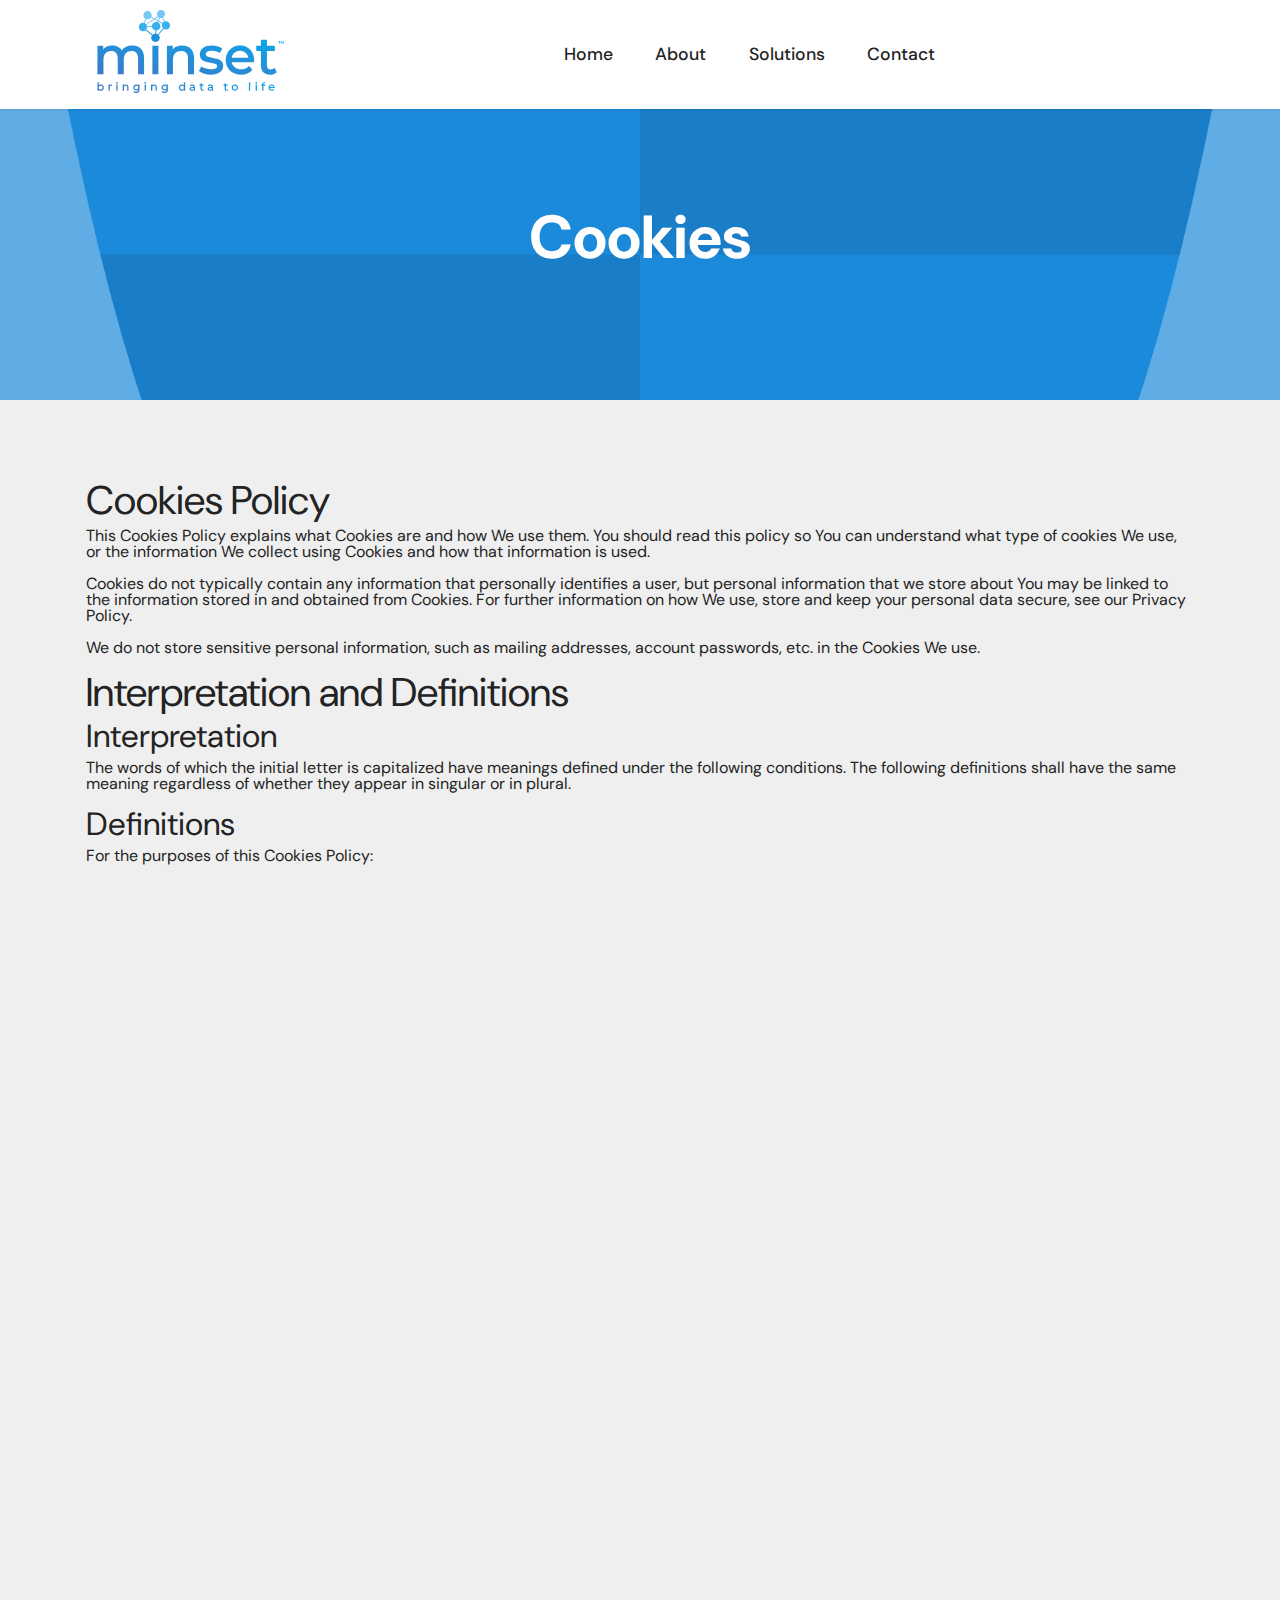
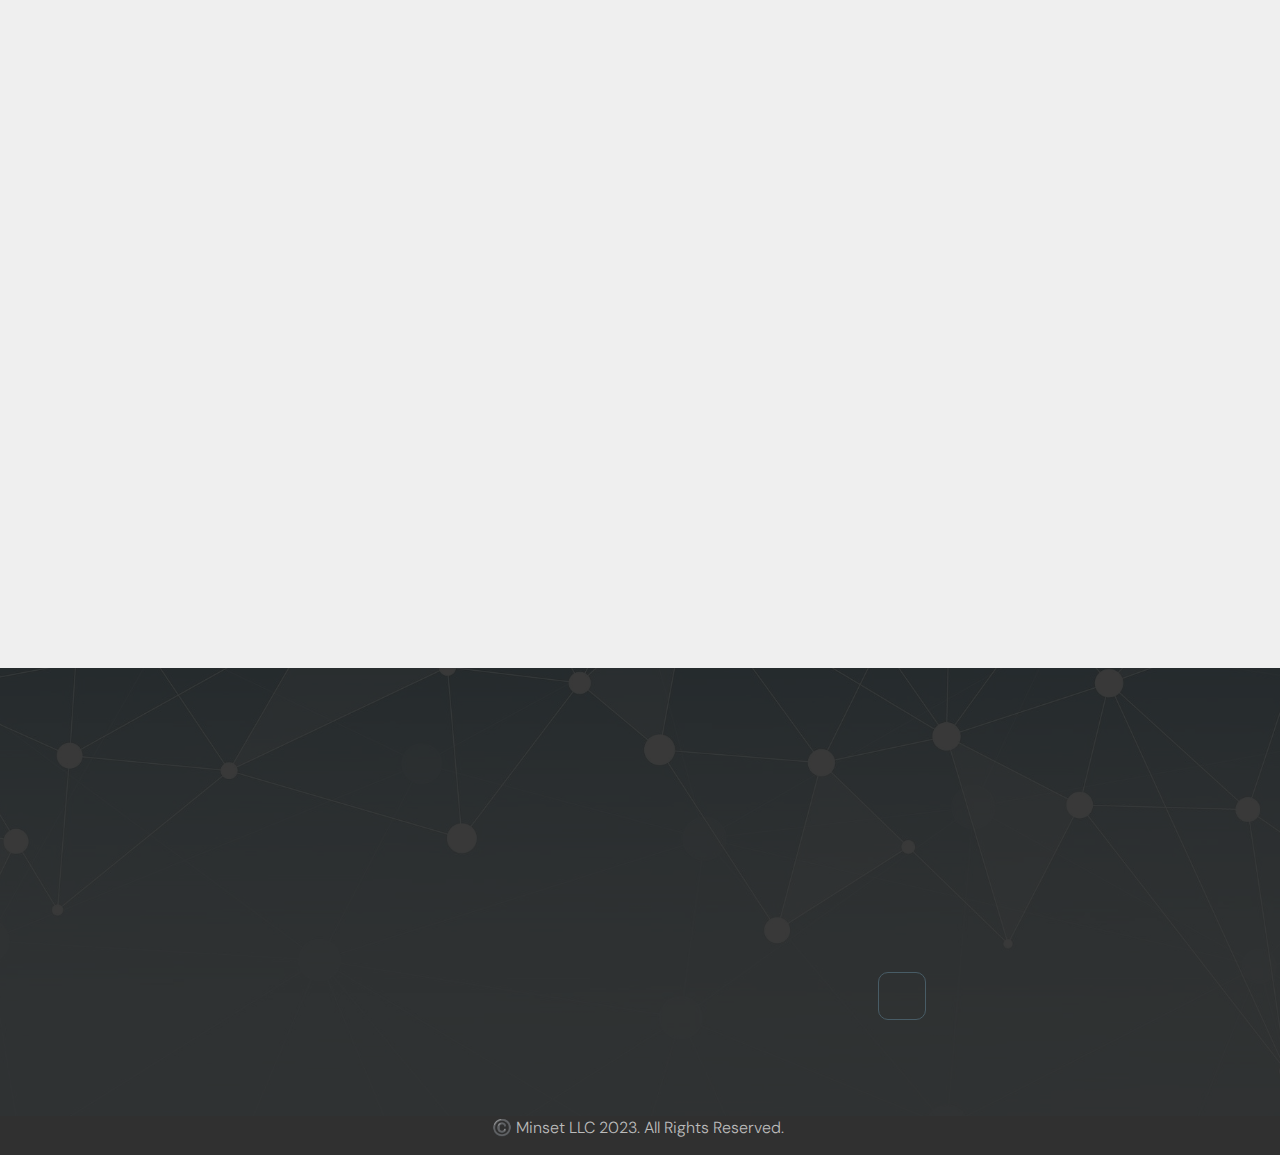
<file: cookies.html>
<!DOCTYPE html>
<html  >
<head>
  
  <meta charset="UTF-8">
  <meta http-equiv="X-UA-Compatible" content="IE=edge">
  
  <meta name="twitter:card" content="summary_large_image"/>
  <meta name="twitter:image:src" content="">
  <meta property="og:image" content="">
  <meta name="twitter:title" content="Minset - Cookies">
  <meta name="viewport" content="width=device-width, initial-scale=1, minimum-scale=1">
  <link rel="shortcut icon" href="assets/images/net-favicon.png" type="image/x-icon">
  <meta name="description" content="">
  
  
  <title>Minset - Cookies</title>
  <link rel="stylesheet" href="assets/FontAwesome/css/font-awesome.css">
  <link rel="stylesheet" href="assets/tether/tether.min.css">
  <link rel="stylesheet" href="assets/bootstrap/css/bootstrap.min.css">
  <link rel="stylesheet" href="assets/bootstrap/css/bootstrap-grid.min.css">
  <link rel="stylesheet" href="assets/bootstrap/css/bootstrap-reboot.min.css">
  <link rel="stylesheet" href="assets/animatecss/animate.css">
  <link rel="stylesheet" href="assets/dropdown/css/style.css">
  <link rel="stylesheet" href="assets/socicon/css/styles.css">
  <link rel="stylesheet" href="assets/theme/css/style.css">
  <link rel="preload" href="https://fonts.googleapis.com/css?family=DM+Sans:400,400i,500,500i,700,700i&display=swap" as="style" onload="this.onload=null;this.rel='stylesheet'">
  <noscript><link rel="stylesheet" href="https://fonts.googleapis.com/css?family=DM+Sans:400,400i,500,500i,700,700i&display=swap"></noscript>
  <link rel="preload" as="style" href="assets/mobirise/css/mbr-additional.css"><link rel="stylesheet" href="assets/mobirise/css/mbr-additional.css" type="text/css">
  
  
  
  
</head>
<body>
  
  <section class="menu menu1 cid-sy48Ssoyt5" once="menu" id="menu01-3y">
    
    <nav class="navbar navbar-dropdown navbar-expand-lg">
        <div class="container">
            <div class="navbar-brand">
                <span class="navbar-logo">
                    <a href="index.html">
                        <img src="assets/images/logo-with-slogan-v1.1.svg" alt="Minset Home" style="height: 5.5rem;">
                    </a>
                </span>
                
            </div>
            <button class="navbar-toggler" type="button" data-toggle="collapse" data-target="#navbarSupportedContent" aria-controls="navbarNavAltMarkup" aria-expanded="false" aria-label="Toggle navigation">
                <div class="hamburger">
                    <span></span>
                    <span></span>
                    <span></span>
                    <span></span>
                </div>
            </button>
            <div class="collapse navbar-collapse" id="navbarSupportedContent">
                <ul class="navbar-nav nav-dropdown nav-right" data-app-modern-menu="true"><li class="nav-item"><a class="nav-link link text-black text-primary display-7" href="index.html" aria-expanded="false">
                            Home</a></li>
                    <li class="nav-item"><a class="nav-link link text-black text-primary display-7" href="about.html" aria-expanded="false">
                            About</a></li>
                    <li class="nav-item"><a class="nav-link link text-black text-primary display-7" href="solutions.html">Solutions</a></li>
                    <li class="nav-item"><a class="nav-link link text-black text-primary display-7" href="contact.html">Contact</a>
                    </li></ul>
                
                
            </div>
        </div>
    </nav>
</section>

<section class="header1 cid-sy48StrazG" id="header01-3z">
    
    <div class="mbr-overlay" style="opacity: 0.7; background-color: rgb(28, 138, 219);"></div>
    <div class="container">
        <div class="row justify-content-center">
            <div class="col-12 col-lg-9 align-left">
                
                <h1 class="mbr-section-title mbr-white mbr-fonts-style mb-4 display-1"><strong>Cookies</strong></h1>
                
                
            </div>
        </div>
    </div>
</section>

<section class="content2 cid-sy48SuieJU" id="content02-40">
    
    <div class="container">
        <div class="row justify-content-center">
            <div class="col-md-12 col-lg-12">
              
                    <h1>Cookies Policy</h1>
                        <p>This Cookies Policy explains what Cookies are and how We use them. You should read this policy so You can understand what type of cookies We use, or the information We collect using Cookies and how that information is used. 
                        </p><p>Cookies do not typically contain any information that personally identifies a user, but personal information that we store about You may be linked to the information stored in and obtained from Cookies. For further information on how We use, store and keep your personal data secure, see our Privacy Policy.</p>
                        <p>We do not store sensitive personal information, such as mailing addresses, account passwords, etc. in the Cookies We use.</p>
                        <h1>Interpretation and Definitions</h1>
                        <h2>Interpretation</h2>
                        <p>The words of which the initial letter is capitalized have meanings defined under the following conditions. The following definitions shall have the same meaning regardless of whether they appear in singular or in plural.</p>
                        <h2>Definitions</h2>
                        <p>For the purposes of this Cookies Policy:</p>
                        <ul>
                        <li><strong>Company</strong> (referred to as either "the Company", "We", "Us" or "Our" in this Cookies Policy) refers to Minset LLC, 1295 Beacon St. Ste 328, Brookline, MA 02446.</li>
                        <li><strong>Cookies</strong> means small files that are placed on Your computer, mobile device or any other device by a website, containing details of your browsing history on that website among its many uses.</li>
                        <li><strong>Website</strong> refers to Minset, accessible from 
                            <a href="https://minset.ai" rel="external nofollow noopener" target="_blank" class="text-danger">https://minset.ai</a>
                            </li>
                        <li><strong>You</strong> means the individual accessing or using the Website, or a company, or any legal entity on behalf of which such individual is accessing or using the Website, as applicable.</li>
                        </ul>
                        <h1>The use of the Cookies</h1>
                        <h2>Type of Cookies We Use</h2>
                        <p>Cookies can be "Persistent" or "Session" Cookies. Persistent Cookies remain on your personal computer or mobile device when You go offline, while Session Cookies are deleted as soon as You close your web browser.</p>
                        <p>We use both session and persistent Cookies for the purposes set out below:</p>
                        <ul>
                        <li>
                        <p><strong>Necessary / Essential Cookies</strong></p>
                        <p>Type: Session Cookies</p>
                        <p>Administered by: Us</p>
                        <p>Purpose: These Cookies are essential to provide You with services available through the Website and to enable You to use some of its features. They help to authenticate users and prevent fraudulent use of user accounts. Without these Cookies, the services that You have asked for cannot be provided, and We only use these Cookies to provide You with those services.</p>
                        </li>
                        <li>
                        <p><strong>Functionality Cookies</strong></p>
                        <p>Type: Persistent Cookies</p>
                        <p>Administered by: Us</p>
                        <p>Purpose: These Cookies allow us to remember choices You make when You use the Website, such as remembering your login details or language preference. The purpose of these Cookies is to provide You with a more personal experience and to avoid You having to re-enter your preferences every time You use the Website.</p>
                        </li>
                        </ul>
                        <h2>Your Choices Regarding Cookies</h2>
                        <p>If You prefer to avoid the use of Cookies on the Website, first You must disable the use of Cookies in your browser and then delete the Cookies saved in your browser associated with this website. You may use this option for preventing the use of Cookies at any time.</p>
                        <p>If You do not accept Our Cookies, You may experience some inconvenience in your use of the Website and some features may not function properly.</p>
                        <p>If You'd like to delete Cookies or instruct your web browser to delete or refuse Cookies, please visit the help pages of your web browser.</p>
                        <ul>
                        <li>
                        <p>For the Chrome web browser, please visit this page from Google: <a href="https://support.google.com/accounts/answer/32050" rel="external nofollow noopener" target="_blank" class="text-danger">https://support.google.com/accounts/answer/32050</a></p>
                        </li>
                        <li>
                        <p>For the Internet Explorer web browser, please visit this page from Microsoft: <a href="http://support.microsoft.com/kb/278835" rel="external nofollow noopener" target="_blank" class="text-danger">http://support.microsoft.com/kb/278835</a></p>
                        </li>
                        <li>
                        <p>For the Firefox web browser, please visit this page from Mozilla: <a href="https://support.mozilla.org/en-US/kb/delete-cookies-remove-info-websites-stored" rel="external nofollow noopener" target="_blank" class="text-danger">https://support.mozilla.org/en-US/kb/delete-cookies-remove-info-websites-stored</a></p>
                        </li>
                        <li>
                        <p>For the Safari web browser, please visit this page from Apple: <a href="https://support.apple.com/guide/safari/manage-cookies-and-website-data-sfri11471/mac" rel="external nofollow noopener" target="_blank" class="text-danger">https://support.apple.com/guide/safari/manage-cookies-and-website-data-sfri11471/mac</a></p>
                        </li>
                        </ul>
                        <p>For any other web browser, please visit your web browser's official web pages.</p>
                        <h2>More Information about Cookies</h2>
                        <p>You can learn more about cookies: <a href="https://www.freeprivacypolicy.com/blog/cookies/" target="_blank" class="text-danger">Cookies: What Do They Do?</a>.</p>
                        <h2>Contact Us</h2>
                        <p>If you have any questions about this Cookies Policy, You can contact us:<br></p>
                        <ul>
                        <li>By email: contact@minset.ai</li>
                        </ul>
                
            </div>
        </div>
    </div>
</section>

<section class="footer2 cid-sy4kwUcCVm" once="footers" id="footer02-45">
    
    <div class="mbr-overlay" style="opacity: 0.9; background-color: rgb(35, 35, 35);"></div>
    <div class="container">
        <div class="row mbr-white">
            <div class="col-9 col-sm-2 col-md-3 col-xl-4 padding padding-col border-col">
                
              <span class="footer-logo">
                    <a href="index.html">
             
                         <img src="assets/images/logo-with-slogan-v1.1-lightblue.svg" alt="Minset Home">
                    </a>
                </span>
            </div>
            <div class="col-6 col-sm-3 col-md-3 col-xl-2 padding padding-col border-col">
             <ul class="list mbr-fonts-style m-0 display-4">
                            <li class="mbr-text list item-wrap"><strong>COMPANY</strong></li><li class="mbr-text list item-wrap"><a href="about.html" class="text-primary">About Us</a>&nbsp;</li><li class="mbr-text list item-wrap"><a href="solutions.html" class="text-primary">Solutions</a></li><li class="mbr-text list item-wrap"><br></li>
              </ul>
            </div>
            <div class="col-6 col-sm-3 col-md-3 col-xl-2 padding padding-col border-col">
                
                      <ul class="list mbr-fonts-style m-0 display-4">
                            <li class="mbr-text item-wrap"><strong>LEGAL</strong></li><li class="mbr-text item-wrap"><a href="privacy.html" class="text-primary">Privacy Policy</a></li><li class="mbr-text item-wrap"><a href="cookies.html" class="text-primary">Cookies</a></li>
                        </ul>
                </div>
            <div class="col-12 col-sm-4 col-md-3 col-xl-3 padding padding-col border-col">
                
                <p class="mbr-text mbr-fonts-style mb-4 display-4"><strong>SCHEDULE A CALL</strong><br><a href="contact.html" class="text-primary">Get Started</a><br><br><strong>EMAIL</strong><br><a href="mailto:contact@minset.ai" class="text-primary">contact@minset.ai</a><br><br><strong>HQ</strong><strong><br></strong>Boston, MA<br></p>
                
                <div class="social-row display-7">
                    <div class="soc-item">
                        <a href="https://www.linkedin.com/company/minset-ai/">
                            <span class="mbr-iconfont fa-linkedin-square fa" style="color: rgb(255, 255, 255); fill: rgb(255, 255, 255); font-size: 30px;"></span>
                        </a>
                    </div>
                    
                    
                    
                </div>
            </div>
        </div>
    </div>
</section>

<section class="extFooter cid-sy48SyC5J2" id="extFooter22-44">

    

    

    <div class="container">
        <div class="row align-center justify-content-center align-items-center">
            
            <div class="col-sm-12 mbr-text mbr-fonts-style mbr-light display-4">©️ Minset LLC 2023. All Rights Reserved.&nbsp;</div>
            
        </div>
    </div>
</section>


<script src="assets/web/assets/jquery/jquery.min.js"></script>
  <script src="assets/popper/popper.min.js"></script>
  <script src="assets/tether/tether.min.js"></script>
  <script src="assets/bootstrap/js/bootstrap.min.js"></script>
  <script src="assets/smoothscroll/smooth-scroll.js"></script>
  <script src="assets/viewportchecker/jquery.viewportchecker.js"></script>
  <script src="assets/dropdown/js/nav-dropdown.js"></script>
  <script src="assets/dropdown/js/navbar-dropdown.js"></script>
  <script src="assets/touchswipe/jquery.touch-swipe.min.js"></script>
  <script src="assets/theme/js/script.js"></script>
  
  
  
  <input name="animation" type="hidden">
  </body>
</html>
</file>
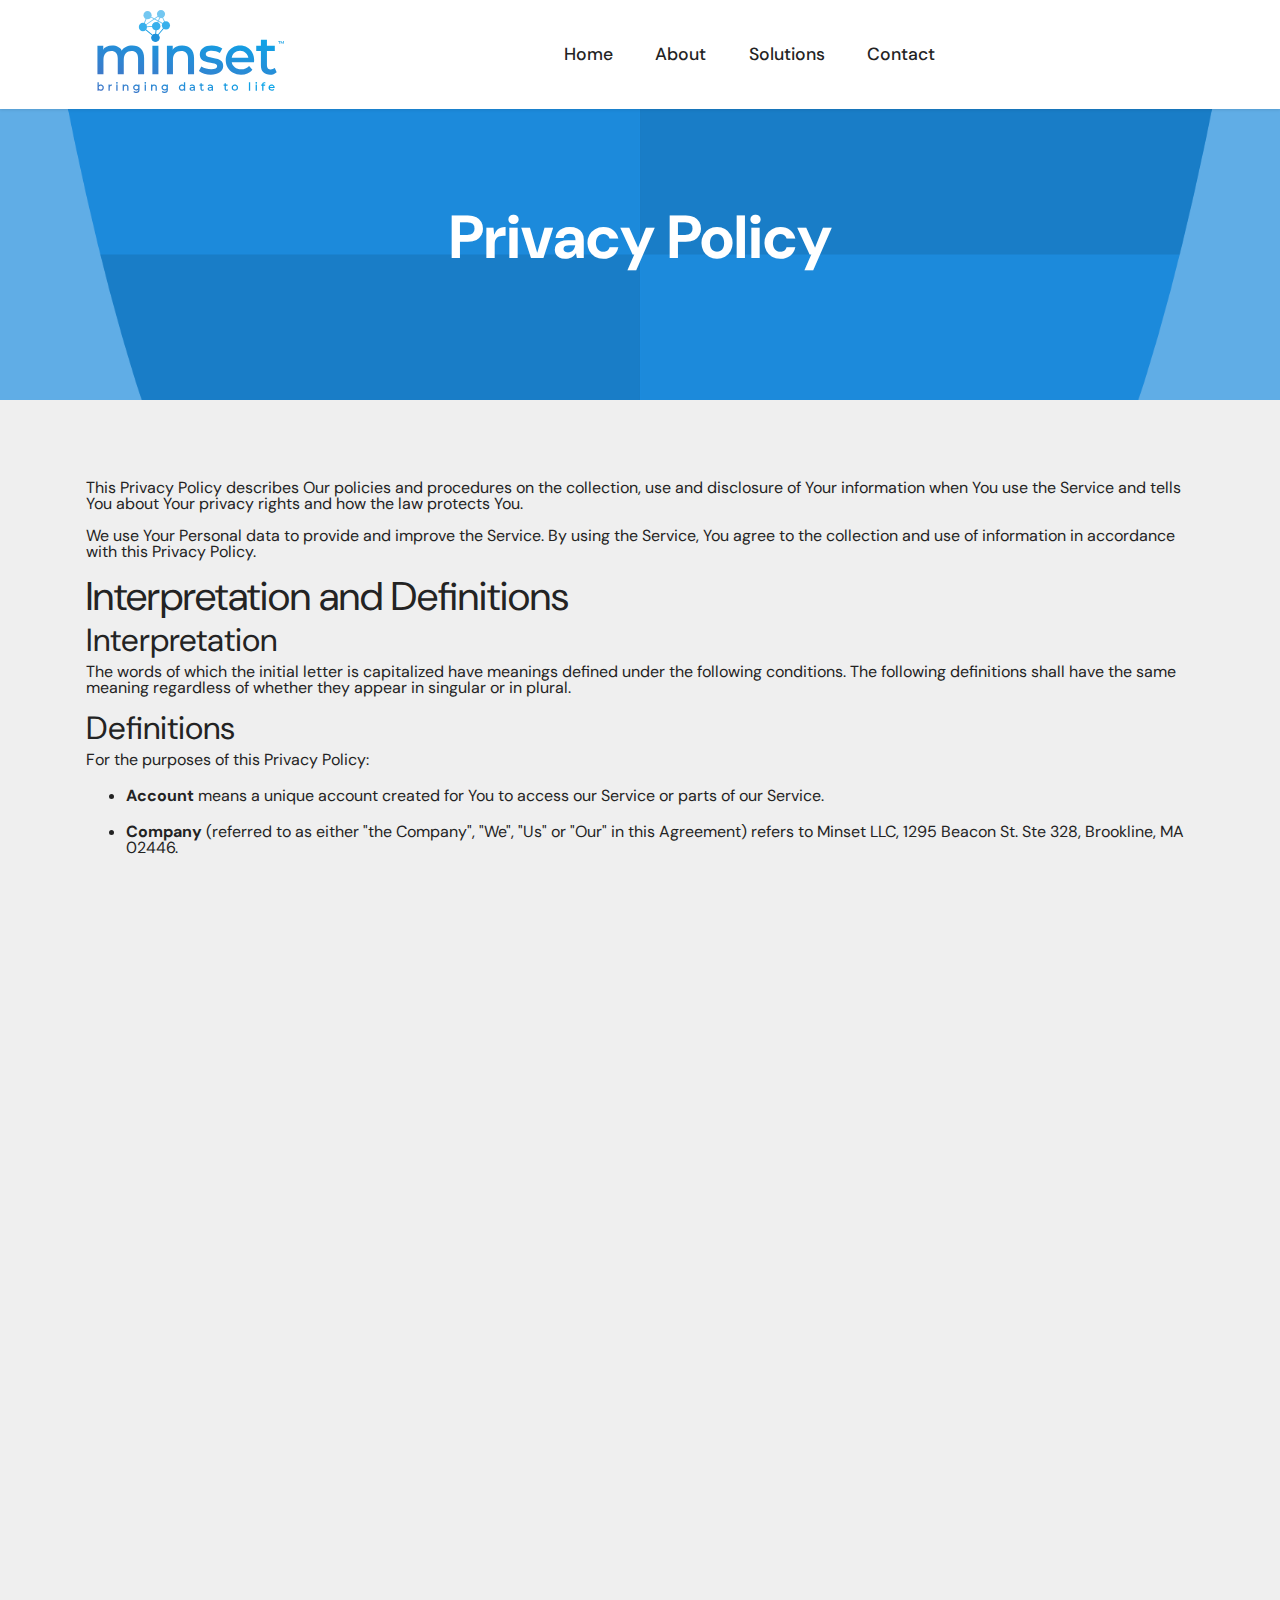
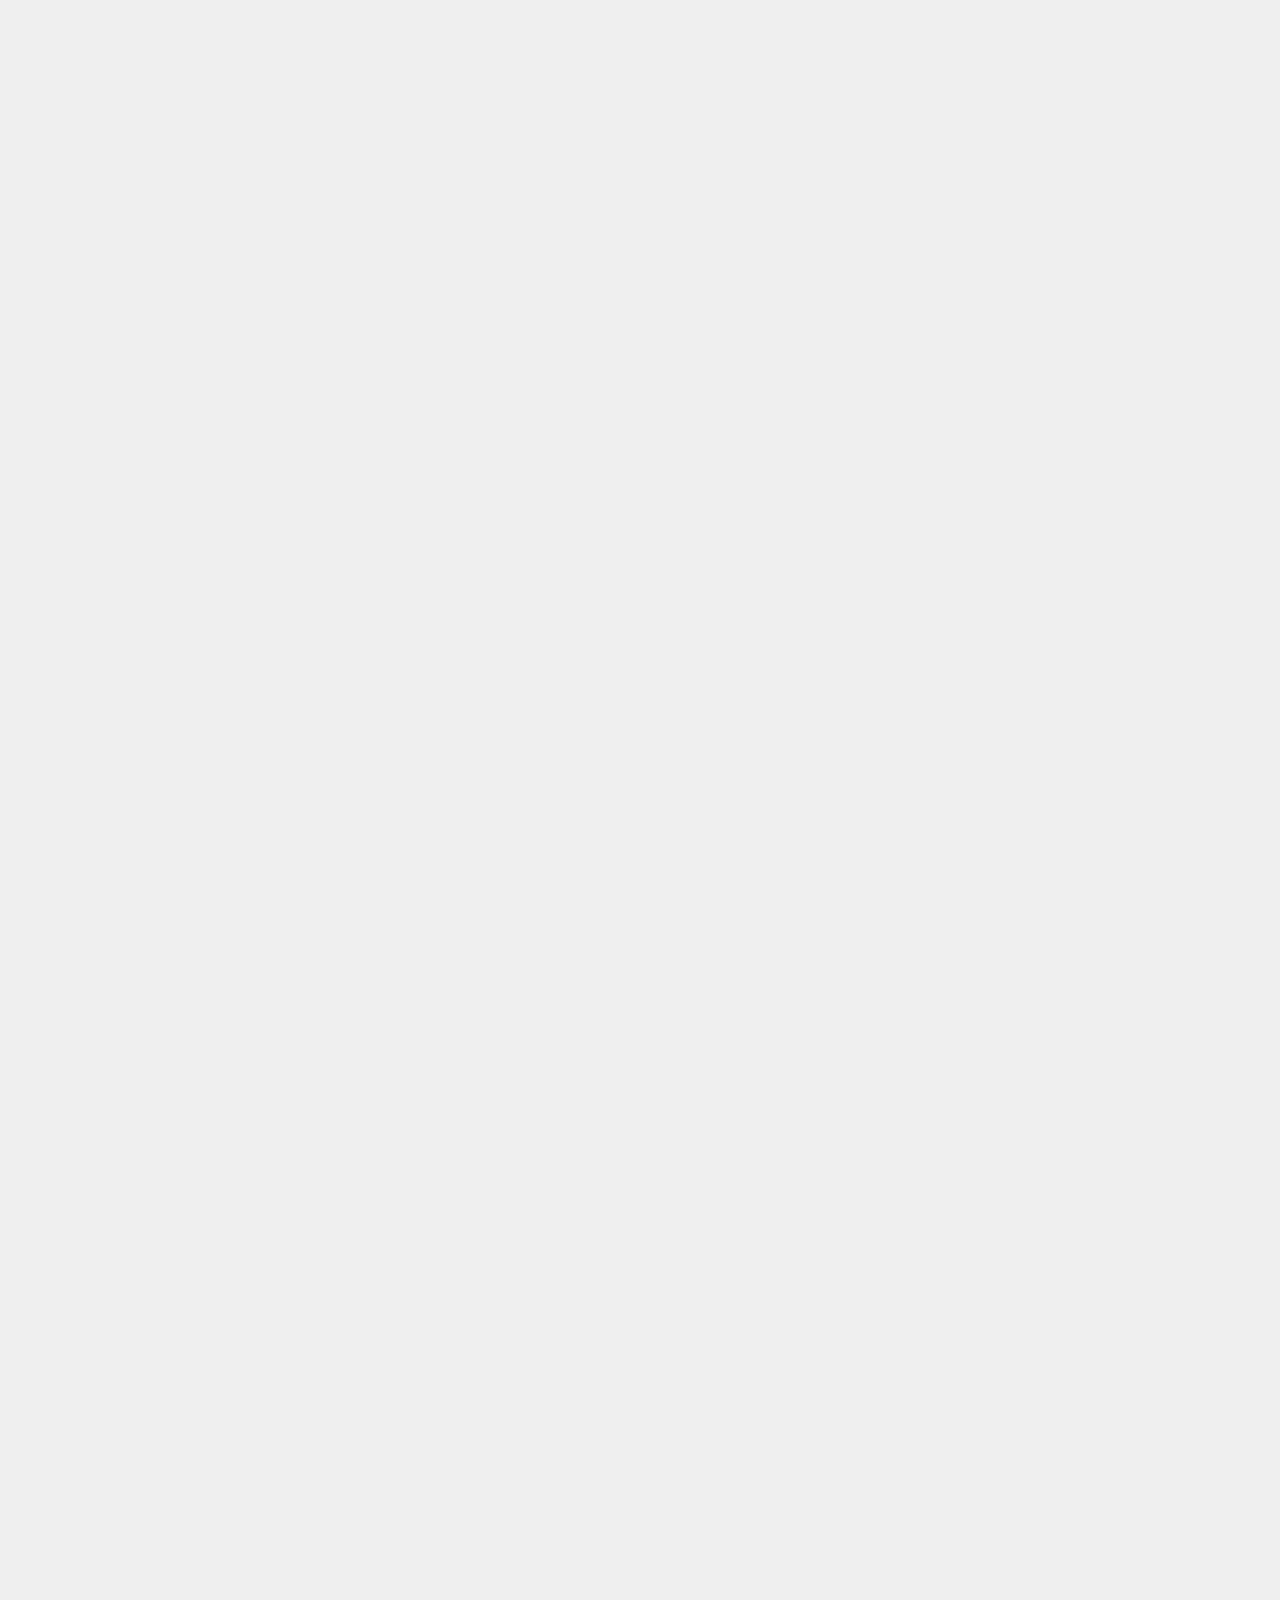
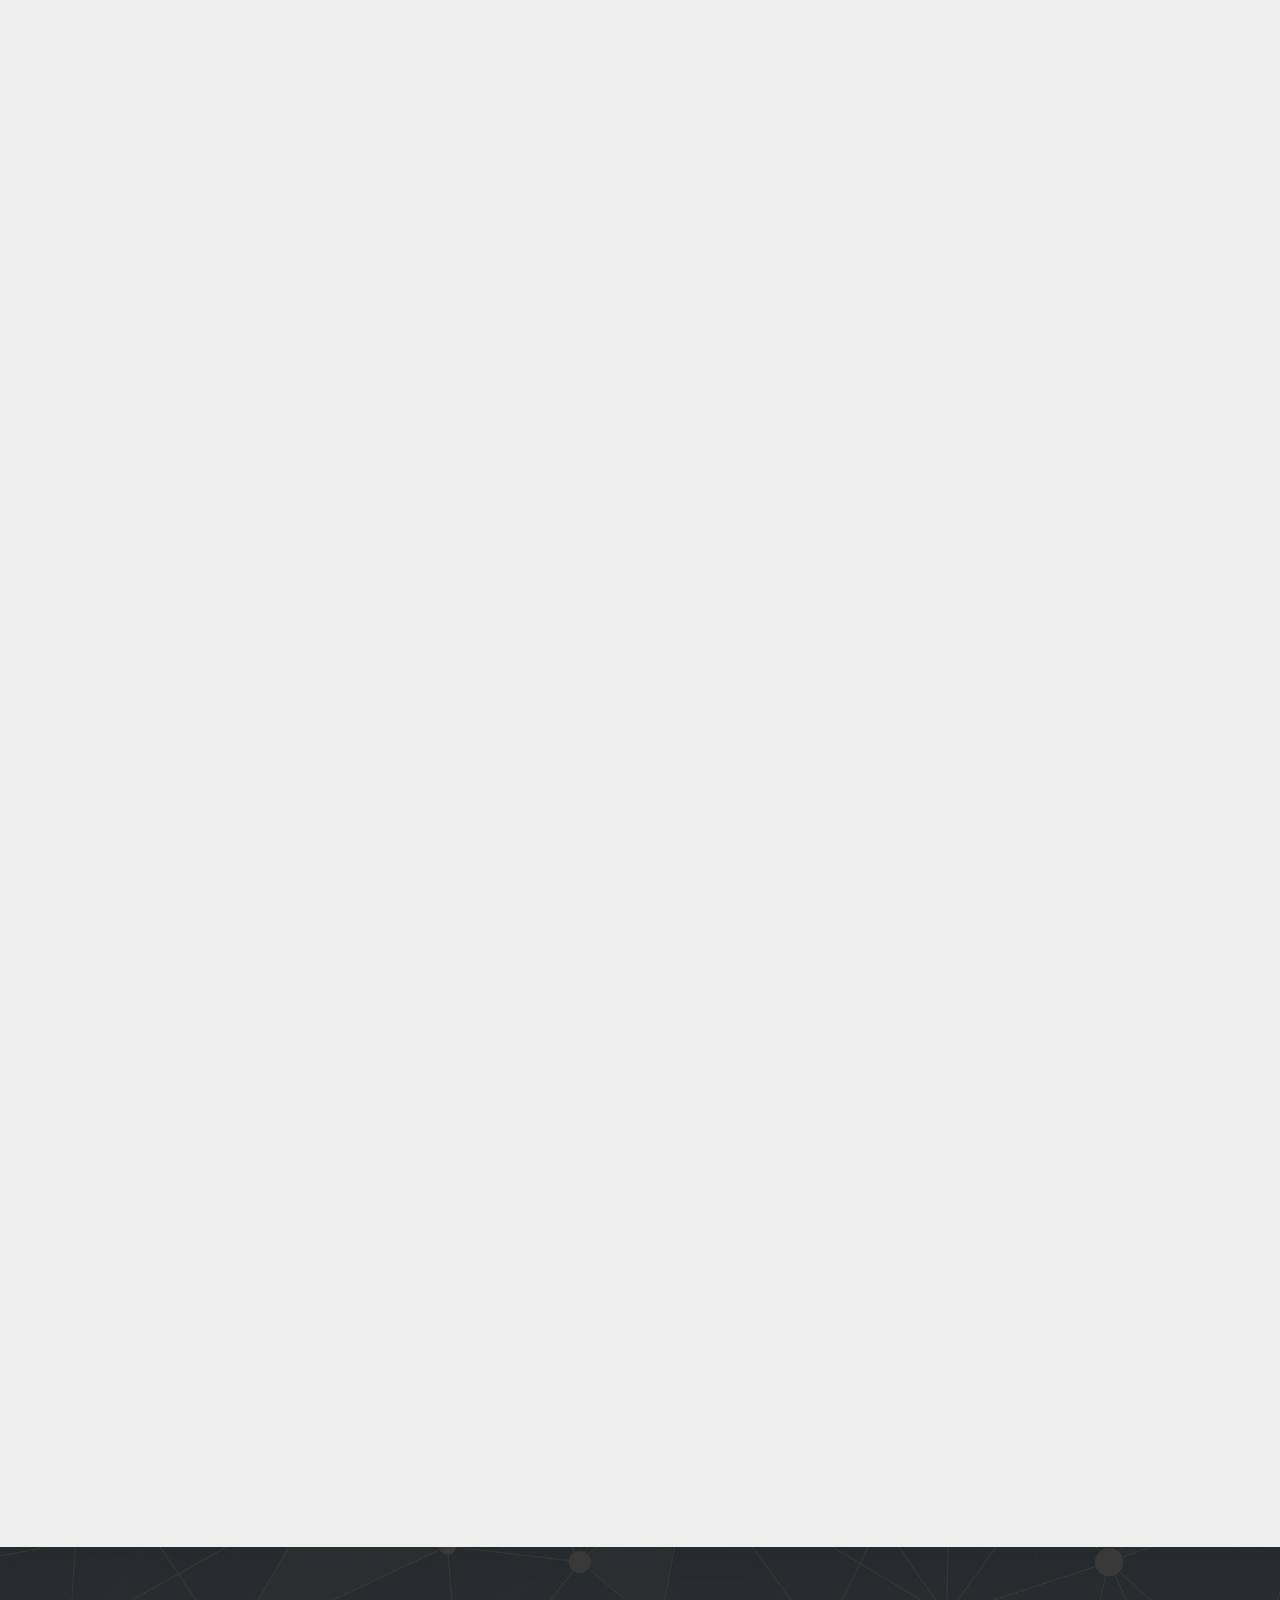
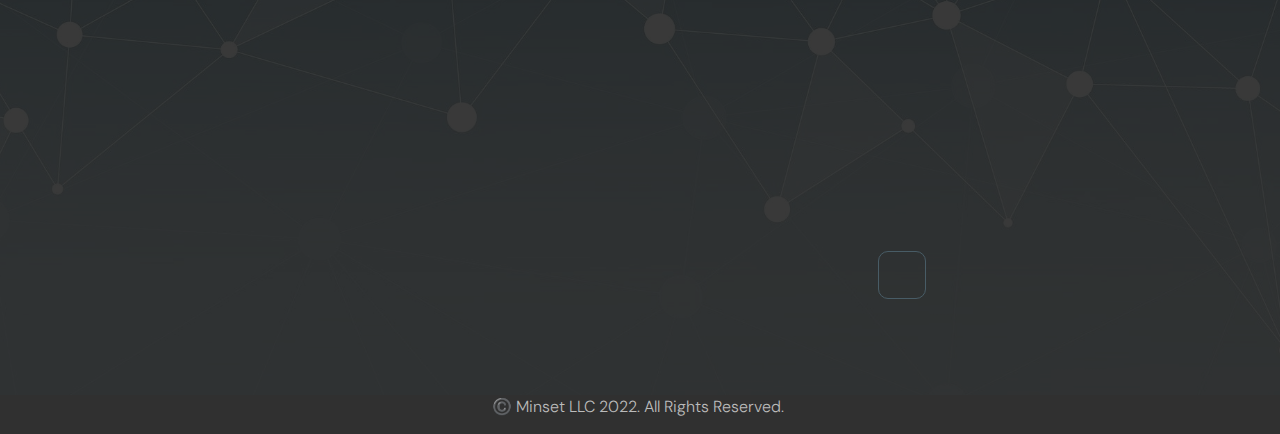
<file: privacy.html>
<!DOCTYPE html>
<html  >
<head>
  
  <meta charset="UTF-8">
  <meta http-equiv="X-UA-Compatible" content="IE=edge">
  
  <meta name="twitter:card" content="summary_large_image"/>
  <meta name="twitter:image:src" content="">
  <meta property="og:image" content="">
  <meta name="twitter:title" content="Minset - Privacy Policy">
  <meta name="viewport" content="width=device-width, initial-scale=1, minimum-scale=1">
  <link rel="shortcut icon" href="assets/images/net-favicon.png" type="image/x-icon">
  <meta name="description" content="">
  
  
  <title>Minset - Privacy Policy</title>
  <link rel="stylesheet" href="assets/FontAwesome/css/font-awesome.css">
  <link rel="stylesheet" href="assets/tether/tether.min.css">
  <link rel="stylesheet" href="assets/bootstrap/css/bootstrap.min.css">
  <link rel="stylesheet" href="assets/bootstrap/css/bootstrap-grid.min.css">
  <link rel="stylesheet" href="assets/bootstrap/css/bootstrap-reboot.min.css">
  <link rel="stylesheet" href="assets/animatecss/animate.css">
  <link rel="stylesheet" href="assets/dropdown/css/style.css">
  <link rel="stylesheet" href="assets/socicon/css/styles.css">
  <link rel="stylesheet" href="assets/theme/css/style.css">
  <link rel="preload" href="https://fonts.googleapis.com/css?family=DM+Sans:400,400i,500,500i,700,700i&display=swap" as="style" onload="this.onload=null;this.rel='stylesheet'">
  <noscript><link rel="stylesheet" href="https://fonts.googleapis.com/css?family=DM+Sans:400,400i,500,500i,700,700i&display=swap"></noscript>
  <link rel="preload" as="style" href="assets/mobirise/css/mbr-additional.css"><link rel="stylesheet" href="assets/mobirise/css/mbr-additional.css" type="text/css">
  
  
  
  
</head>
<body>
  
  <section class="menu menu1 cid-sy42YxMsmZ" once="menu" id="menu01-3q">
    
    <nav class="navbar navbar-dropdown navbar-expand-lg">
        <div class="container">
            <div class="navbar-brand">
                <span class="navbar-logo">
                    <a href="index.html">
                        <img src="assets/images/logo-with-slogan-v1.1.svg" alt="Minset Home" style="height: 5.5rem;">
                    </a>
                </span>
                
            </div>
            <button class="navbar-toggler" type="button" data-toggle="collapse" data-target="#navbarSupportedContent" aria-controls="navbarNavAltMarkup" aria-expanded="false" aria-label="Toggle navigation">
                <div class="hamburger">
                    <span></span>
                    <span></span>
                    <span></span>
                    <span></span>
                </div>
            </button>
            <div class="collapse navbar-collapse" id="navbarSupportedContent">
                <ul class="navbar-nav nav-dropdown nav-right" data-app-modern-menu="true"><li class="nav-item"><a class="nav-link link text-black text-primary display-7" href="index.html" aria-expanded="false">
                            Home</a></li>
                    <li class="nav-item"><a class="nav-link link text-black text-primary display-7" href="about.html" aria-expanded="false">
                            About</a></li>
                    <li class="nav-item"><a class="nav-link link text-black text-primary display-7" href="solutions.html">Solutions</a></li>
                    <li class="nav-item"><a class="nav-link link text-black text-primary display-7" href="contact.html">Contact</a>
                    </li></ul>
                
                
            </div>
        </div>
    </nav>
</section>

<section class="header1 cid-sy42YyAv2c" id="header01-3r">
    
    <div class="mbr-overlay" style="opacity: 0.7; background-color: rgb(28, 138, 219);"></div>
    <div class="container">
        <div class="row justify-content-center">
            <div class="col-12 col-lg-9 align-left">
                
                <h1 class="mbr-section-title mbr-white mbr-fonts-style mb-4 display-1"><strong>Privacy Policy</strong></h1>
                
                
            </div>
        </div>
    </div>
</section>

<section class="content2 cid-sy45ZLTRc3" id="content02-3x">
    
    <div class="container">
        <div class="row justify-content-center">
            <div class="col-md-12 col-lg-12">
               
                    <p>This Privacy Policy describes Our policies and procedures on the collection, use and disclosure of Your information when You use the Service and tells You about Your privacy rights and how the law protects You.</p>
                    <p>We use Your Personal data to provide and improve the Service. By using the Service, You agree to the collection and use of information in accordance with this Privacy Policy.&nbsp;</p>
                    <h1>Interpretation and Definitions</h1>
                    <h2>Interpretation</h2>
                    <p>The words of which the initial letter is capitalized have meanings defined under the following conditions. The following definitions shall have the same meaning regardless of whether they appear in singular or in plural.</p>
                    <h2>Definitions</h2>
                    <p>For the purposes of this Privacy Policy:</p>
                    <ul>
                    <li>
                    <p><strong>Account</strong> means a unique account created for You to access our Service or parts of our Service.</p>
                    </li>
                    <li>
                    <p><strong>Company</strong> (referred to as either "the Company", "We", "Us" or "Our" in this Agreement) refers to Minset LLC,  1295 Beacon St. Ste 328, Brookline, MA 02446.</p>
                    </li>
                    <li>
                    <p><strong>Cookies</strong> are small files that are placed on Your computer, mobile device or any other device by a website, containing the details of Your browsing history on that website among its many uses.</p>
                    </li>
                    <li>
                    <p><strong>Country</strong> refers to: Massachusetts,  United States</p>
                    </li>
                    <li>
                    <p><strong>Device</strong> means any device that can access the Service such as a computer, a cellphone or a digital tablet.</p>
                    </li>
                    <li>
                    <p><strong>Personal Data</strong> is any information that relates to an identified or identifiable individual.</p>
                    </li>
                    <li>
                    <p><strong>Service</strong> refers to the Website.</p>
                    </li>
                    <li>
                    <p><strong>Service Provider</strong> means any natural or legal person who processes the data on behalf of the Company. It refers to third-party companies or individuals employed by the Company to facilitate the Service, to provide the Service on behalf of the Company, to perform services related to the Service or to assist the Company in analyzing how the Service is used.</p>
                    </li>
                    <li>
                    <p><strong>Usage Data</strong> refers to data collected automatically, either generated by the use of the Service or from the Service infrastructure itself (for example, the duration of a page visit).</p>
                    </li>
                    <li>
                    <p><strong>Website</strong> refers to Minset, accessible from <a href="https://minset.ai" rel="external nofollow noopener" target="_blank" class="text-danger text-primary">https://minset.ai</a></p>
                    </li>
                    <li>
                    <p><strong>You</strong> means the individual accessing or using the Service, or the company, or other legal entity on behalf of which such individual is accessing or using the Service, as applicable.</p>
                    </li>
                    </ul>
                    <h1>Collecting and Using Your Personal Data</h1>
                    <h2>Types of Data Collected</h2>
                    <h3>Personal Data</h3>
                    <p>While using Our Service, We may ask You to provide Us with certain personally identifiable information that can be used to contact or identify You. Personally identifiable information may include, but is not limited to:</p>
                    <ul>
                    <li>
                    <p>Email address</p>
                    </li>
                    <li>
                    <p>First name and last name</p>
                    </li>
                    <li>
                    <p>Phone number</p>
                    </li>
                    <li>
                    <p>Usage Data</p>
                    </li>
                    </ul>
                    <h3>Usage Data</h3>
                    <p>Usage Data is collected automatically when using the Service.</p>
                    <p>Usage Data may include information such as Your Device's Internet Protocol address (e.g. IP address), browser type, browser version, the pages of our Service that You visit, the time and date of Your visit, the time spent on those pages, unique device identifiers and other diagnostic data.</p>
                    <p>When You access the Service by or through a mobile device, We may collect certain information automatically, including, but not limited to, the type of mobile device You use, Your mobile device unique ID, the IP address of Your mobile device, Your mobile operating system, the type of mobile Internet browser You use, unique device identifiers and other diagnostic data.</p>
                    <p>We may also collect information that Your browser sends whenever You visit our Service or when You access the Service by or through a mobile device.</p>
                    <h3>Tracking Technologies and Cookies</h3>
                    <p>We use Cookies and similar tracking technologies to track the activity on Our Service and store certain information. Tracking technologies used are beacons, tags, and scripts to collect and track information and to improve and analyze Our Service. The technologies We use may include:</p>
                    <ul>
                    <li><strong>Cookies or Browser Cookies.</strong> A cookie is a small file placed on Your Device. You can instruct Your browser to refuse all Cookies or to indicate when a Cookie is being sent. However, if You do not accept Cookies, You may not be able to use some parts of our Service. Unless you have adjusted Your browser setting so that it will refuse Cookies, our Service may use Cookies.</li>
                    </ul>
                    <p>Cookies can be "Persistent" or "Session" Cookies. Persistent Cookies remain on Your personal computer or mobile device when You go offline, while Session Cookies are deleted as soon as You close Your web browser. Learn more about cookies: <a href="https://www.freeprivacypolicy.com/blog/cookies/" target="_blank">Cookies: What Do They Do?</a>.</p>
                    <p>We use both Session and Persistent Cookies for the purposes set out below:</p>
                    <ul>
                    <li>
                    <p><strong>Necessary / Essential Cookies</strong></p>
                    <p>Type: Session Cookies</p>
                    <p>Administered by: Us</p>
                    <p>Purpose: These Cookies are essential to provide You with services available through the Website and to enable You to use some of its features. They help to authenticate users and prevent fraudulent use of user accounts. Without these Cookies, the services that You have asked for cannot be provided, and We only use these Cookies to provide You with those services.</p>
                    </li>
                    <li>
                    <p><strong>Cookies Policy / Notice Acceptance Cookies</strong></p>
                    <p>Type: Persistent Cookies</p>
                    <p>Administered by: Us</p>
                    <p>Purpose: These Cookies identify if users have accepted the use of cookies on the Website.</p>
                    </li>
                    <li>
                    <p><strong>Functionality Cookies</strong></p>
                    <p>Type: Persistent Cookies</p>
                    <p>Administered by: Us</p>
                    <p>Purpose: These Cookies allow us to remember choices You make when You use the Website, such as remembering your login details or language preference. The purpose of these Cookies is to provide You with a more personal experience and to avoid You having to re-enter your preferences every time You use the Website.</p>
                    </li>
                    </ul>
                    <p>For more information about the cookies we use and your choices regarding cookies, please visit our Cookies Policy or the Cookies section of our Privacy Policy.</p>
                    <h2>Use of Your Personal Data</h2>
                    <p>The Company may use Personal Data for the following purposes:</p>
                    <ul>
                    <li>
                    <p><strong>To provide and maintain our Service</strong>, including to monitor the usage of our Service.</p>
                    </li>
                    <li>
                    <p><strong>To manage Your Account:</strong> to manage Your registration as a user of the Service. The Personal Data You provide can give You access to different functionalities of the Service that are available to You as a registered user.</p>
                    </li>
                    <li>
                    <p><strong>For the performance of a contract:</strong> the development, compliance and undertaking of the purchase contract for the products, items or services You have purchased or of any other contract with Us through the Service.</p>
                    </li>
                    <li>
                    <p><strong>To contact You:</strong> To contact You by email, telephone calls, SMS, or other equivalent forms of electronic communication, such as a mobile application's push notifications regarding updates or informative communications related to the functionalities, products or contracted services, including the security updates, when necessary or reasonable for their implementation.</p>
                    </li>
                    <li>
                    <p><strong>To provide You</strong> with news, special offers and general information about other goods, services and events which we offer that are similar to those that you have already purchased or enquired about unless You have opted not to receive such information.</p>
                    </li>
                    <li>
                    <p><strong>To manage Your requests:</strong> To attend and manage Your requests to Us.</p>
                    </li>
                    <li>
                    <p><strong>For business transfers:</strong> We may use Your information to evaluate or conduct a merger, divestiture, restructuring, reorganization, dissolution, or other sale or transfer of some or all of Our assets, whether as a going concern or as part of bankruptcy, liquidation, or similar proceeding, in which Personal Data held by Us about our Service users is among the assets transferred.</p>
                    </li>
                    <li>
                    <p><strong>For other purposes</strong>: We may use Your information for other purposes, such as data analysis, identifying usage trends, determining the effectiveness of our promotional campaigns and to evaluate and improve our Service, products, services, marketing and your experience.</p>
                    </li>
                    </ul>
                    <h2>Retention of Your Personal Data</h2>
                    <p>The Company will retain Your Personal Data only for as long as is necessary for the purposes set out in this Privacy Policy. We will retain and use Your Personal Data to the extent necessary to comply with our legal obligations (for example, if we are required to retain your data to comply with applicable laws), resolve disputes, and enforce our legal agreements and policies.</p>
                    <p>The Company will also retain Usage Data for internal analysis purposes. Usage Data is generally retained for a shorter period of time, except when this data is used to strengthen the security or to improve the functionality of Our Service, or We are legally obligated to retain this data for longer time periods.</p>
                    <h2>Transfer of Your Personal Data</h2>
                    <p>Your information, including Personal Data, is processed at the Company's operating offices or data center in the United States. It means that this information may be transferred to — and maintained on — computers located outside of Your state where the data protection laws may differ than those from Your jurisdiction.</p>
                    <p>Your consent to this Privacy Policy followed by Your submission of such information represents Your agreement to that transfer.</p>
                    <p>The Company will take all steps reasonably necessary to ensure that Your data is treated securely and in accordance with this Privacy Policy and no transfer of Your Personal Data will take place to an organization or a country unless there are adequate controls in place including the security of Your data and other personal information.</p>
                    <h2>Disclosure of Your Personal Data</h2>
                    <h3>Business Transactions</h3>
                    <p>If the Company is involved in a merger, acquisition or asset sale, Your Personal Data may be transferred. We will provide notice before Your Personal Data is transferred and becomes subject to a different Privacy Policy.</p>
                    <h3>Law enforcement</h3>
                    <p>Under certain circumstances, the Company may be required to disclose Your Personal Data if required to do so by law or in response to valid requests by public authorities (e.g. a court or a government agency).</p>
                    <h3>Other legal requirements</h3>
                    <p>The Company may disclose Your Personal Data in the good faith belief that such action is necessary to:</p>
                    <ul>
                    <li>Comply with a legal obligation</li>
                    <li>Protect and defend the rights or property of the Company</li>
                    <li>Prevent or investigate possible wrongdoing in connection with the Service</li>
                    <li>Protect the personal safety of Users of the Service or the public</li>
                    <li>Protect against legal liability</li>
                    </ul>
                    <h2>Security of Your Personal Data</h2>
                    <p>The security of Your Personal Data is important to Us, but remember that no method of transmission over the Internet, or method of electronic storage is 100% secure. While We strive to use commercially acceptable means to protect Your Personal Data, We cannot guarantee its absolute security.</p>
                    <h1>Children's Privacy</h1>
                    <p>Our Service does not address anyone under the age of 13. We do not knowingly collect personally identifiable information from anyone under the age of 13. If You are a parent or guardian and You are aware that Your child has provided Us with Personal Data, please contact Us. If We become aware that We have collected Personal Data from anyone under the age of 13 without verification of parental consent, We take steps to remove that information from Our servers.</p>
                    <p>If We need to rely on consent as a legal basis for processing Your information and Your country requires consent from a parent, We may require Your parent's consent before We collect and use that information.</p>
                    <h1>Links to Other Websites</h1>
                    <p>Our Service may contain links to other websites that are not operated by Us. If You click on a third party link, You will be directed to that third party's site. We strongly advise You to review the Privacy Policy of every site You visit.</p>
                    <p>We have no control over and assume no responsibility for the content, privacy policies or practices of any third party sites or services.</p>
                    <h1>Changes to this Privacy Policy</h1>
                    <p>We may update Our Privacy Policy from time to time. We will notify You of any changes by posting the new Privacy Policy on this page.</p>
                    <p>We will let You know via email and/or a prominent notice on Our Service, prior to the change becoming effective and update the "Last updated" date at the top of this Privacy Policy.</p>
                    <p>You are advised to review this Privacy Policy periodically for any changes. Changes to this Privacy Policy are effective when they are posted on this page.</p>
                    <h1>Contact Us</h1>
                    <p>If you have any questions about this Privacy Policy, You can contact us:</p>
                    <ul>
                    <li>By email: contact@minset.ai</li>
                    </ul>
               </div>
        </div>
    </div>
</section>

<section class="footer2 cid-sy4kwUcCVm" once="footers" id="footer02-45">
    
    <div class="mbr-overlay" style="opacity: 0.9; background-color: rgb(35, 35, 35);"></div>
    <div class="container">
        <div class="row mbr-white">
            <div class="col-9 col-sm-2 col-md-3 col-xl-4 padding padding-col border-col">
                
              <span class="footer-logo">
                    <a href="index.html">
             
                         <img src="assets/images/logo-with-slogan-v1.1-lightblue.svg" alt="Minset Home">
                    </a>
                </span>
            </div>
            <div class="col-6 col-sm-3 col-md-3 col-xl-2 padding padding-col border-col">
             <ul class="list mbr-fonts-style m-0 display-4">
                            <li class="mbr-text list item-wrap"><strong>COMPANY</strong></li><li class="mbr-text list item-wrap"><a href="about.html" class="text-primary">About Us</a>&nbsp;</li><li class="mbr-text list item-wrap"><a href="solutions.html" class="text-primary">Solutions</a></li><li class="mbr-text list item-wrap"><br></li>
              </ul>
            </div>
            <div class="col-6 col-sm-3 col-md-3 col-xl-2 padding padding-col border-col">
                
                      <ul class="list mbr-fonts-style m-0 display-4">
                            <li class="mbr-text item-wrap"><strong>LEGAL</strong></li><li class="mbr-text item-wrap"><a href="privacy.html" class="text-primary">Privacy Policy</a></li><li class="mbr-text item-wrap"><a href="cookies.html" class="text-primary">Cookies</a></li>
                        </ul>
                </div>
            <div class="col-12 col-sm-4 col-md-3 col-xl-3 padding padding-col border-col">
                
                <p class="mbr-text mbr-fonts-style mb-4 display-4"><strong>SCHEDULE A CALL</strong><br><a href="contact.html" class="text-primary">Get Started</a><br><br><strong>EMAIL</strong><br><a href="mailto:contact@minset.ai" class="text-primary">contact@minset.ai</a><br><br><strong>HQ</strong><strong><br></strong>Boston, MA<br></p>
                
                <div class="social-row display-7">
                    <div class="soc-item">
                        <a href="https://www.linkedin.com/company/minset-ai/">
                            <span class="mbr-iconfont fa-linkedin-square fa" style="color: rgb(255, 255, 255); fill: rgb(255, 255, 255); font-size: 30px;"></span>
                        </a>
                    </div>
                    
                    
                    
                </div>
            </div>
        </div>
    </div>
</section>

<section class="extFooter cid-sy42YBeFwP" id="extFooter22-3u">

    

    

    <div class="container">
        <div class="row align-center justify-content-center align-items-center">
            
            <div class="col-sm-12 mbr-text mbr-fonts-style mbr-light display-4">©️ Minset LLC 2022. All Rights Reserved.&nbsp;</div>
            
        </div>
    </div>
</section>


<script src="assets/web/assets/jquery/jquery.min.js"></script>
  <script src="assets/popper/popper.min.js"></script>
  <script src="assets/tether/tether.min.js"></script>
  <script src="assets/bootstrap/js/bootstrap.min.js"></script>
  <script src="assets/smoothscroll/smooth-scroll.js"></script>
  <script src="assets/viewportchecker/jquery.viewportchecker.js"></script>
  <script src="assets/dropdown/js/nav-dropdown.js"></script>
  <script src="assets/dropdown/js/navbar-dropdown.js"></script>
  <script src="assets/touchswipe/jquery.touch-swipe.min.js"></script>
  <script src="assets/theme/js/script.js"></script>
  
  
  
  <input name="animation" type="hidden">
  </body>
</html>
</file>
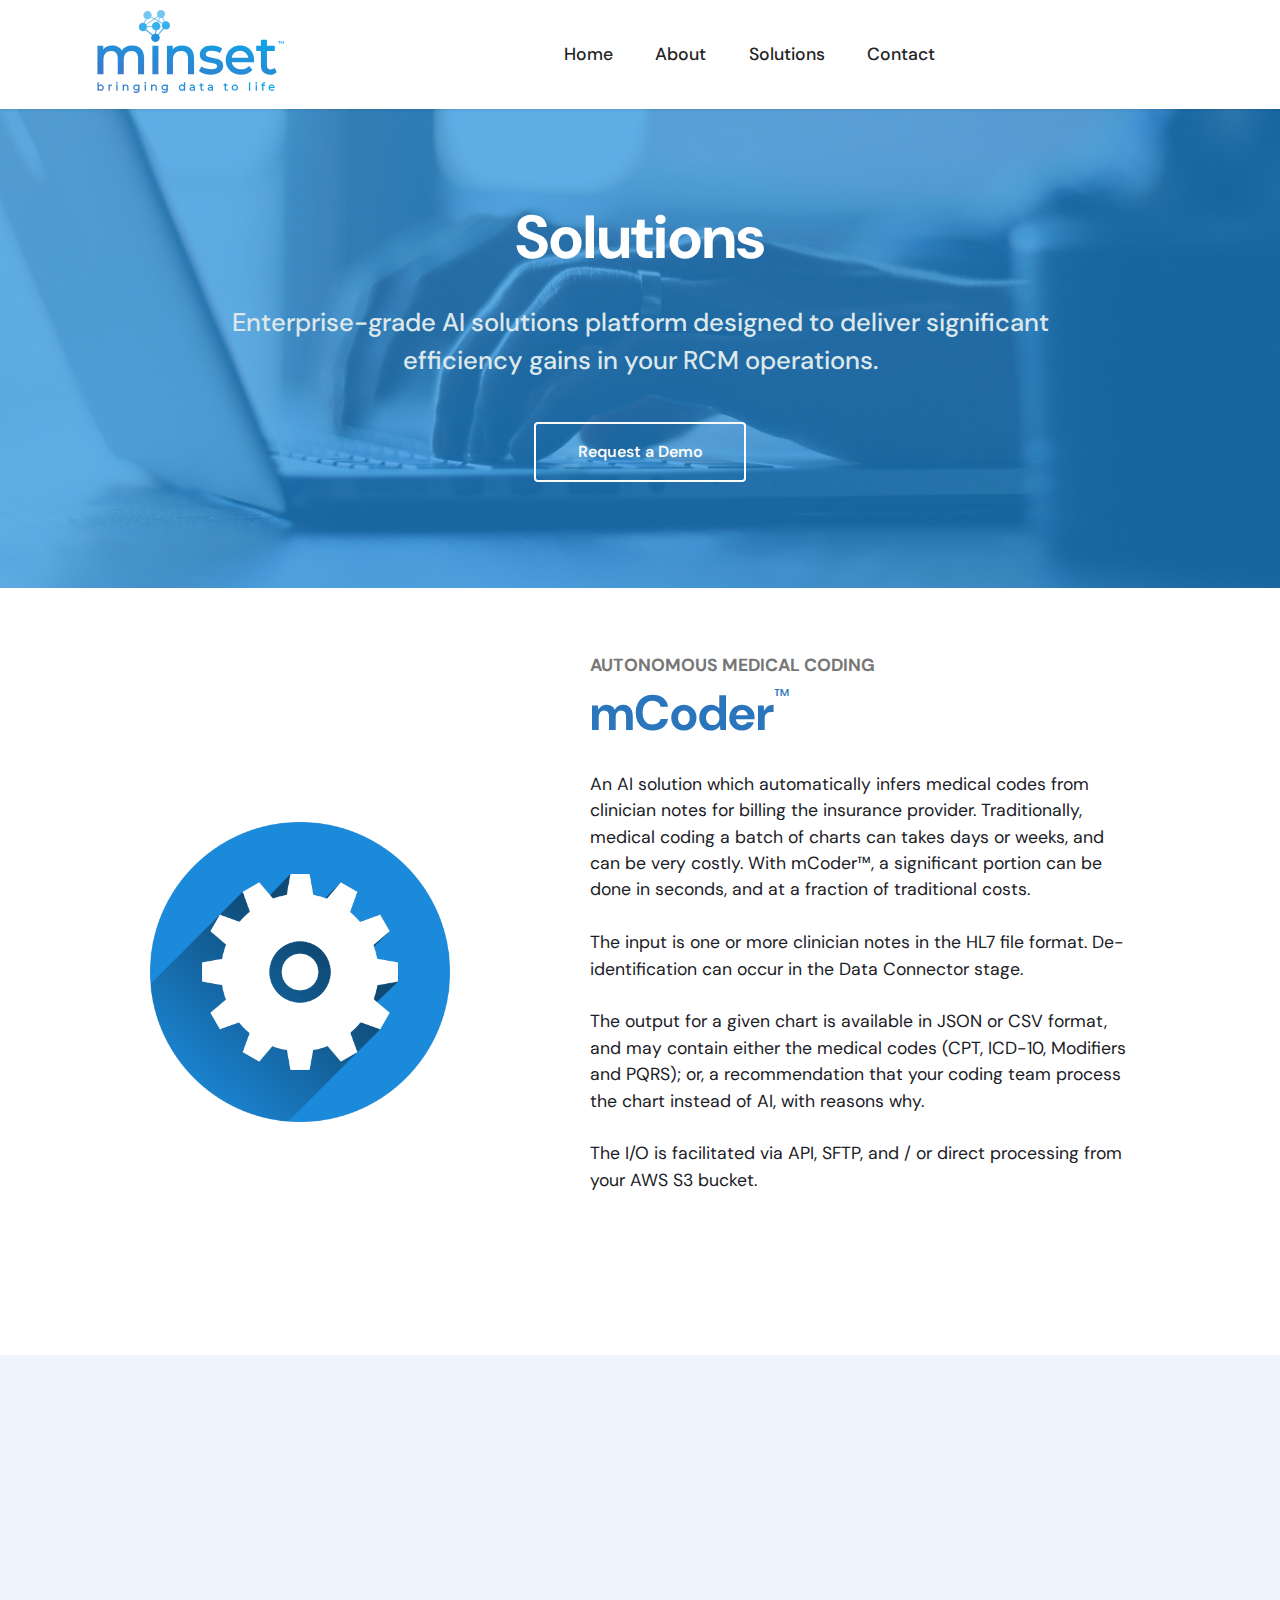
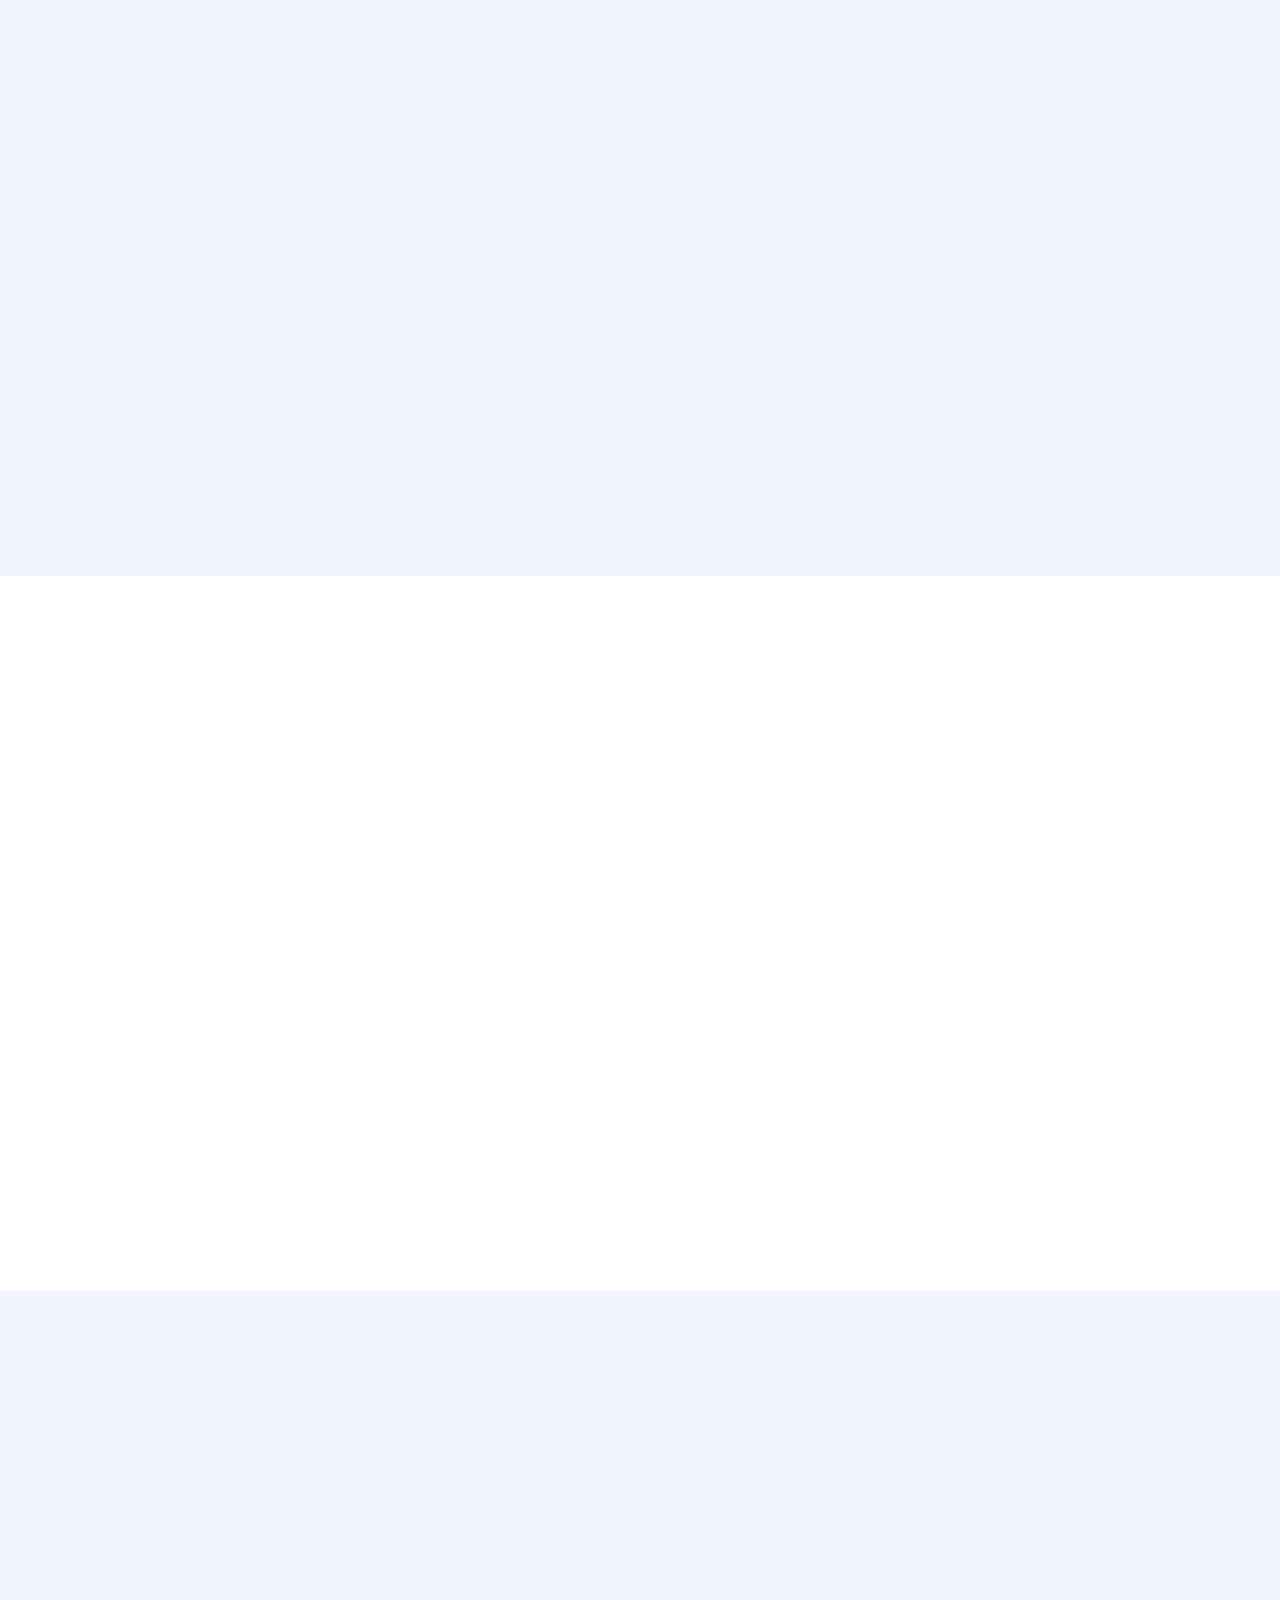
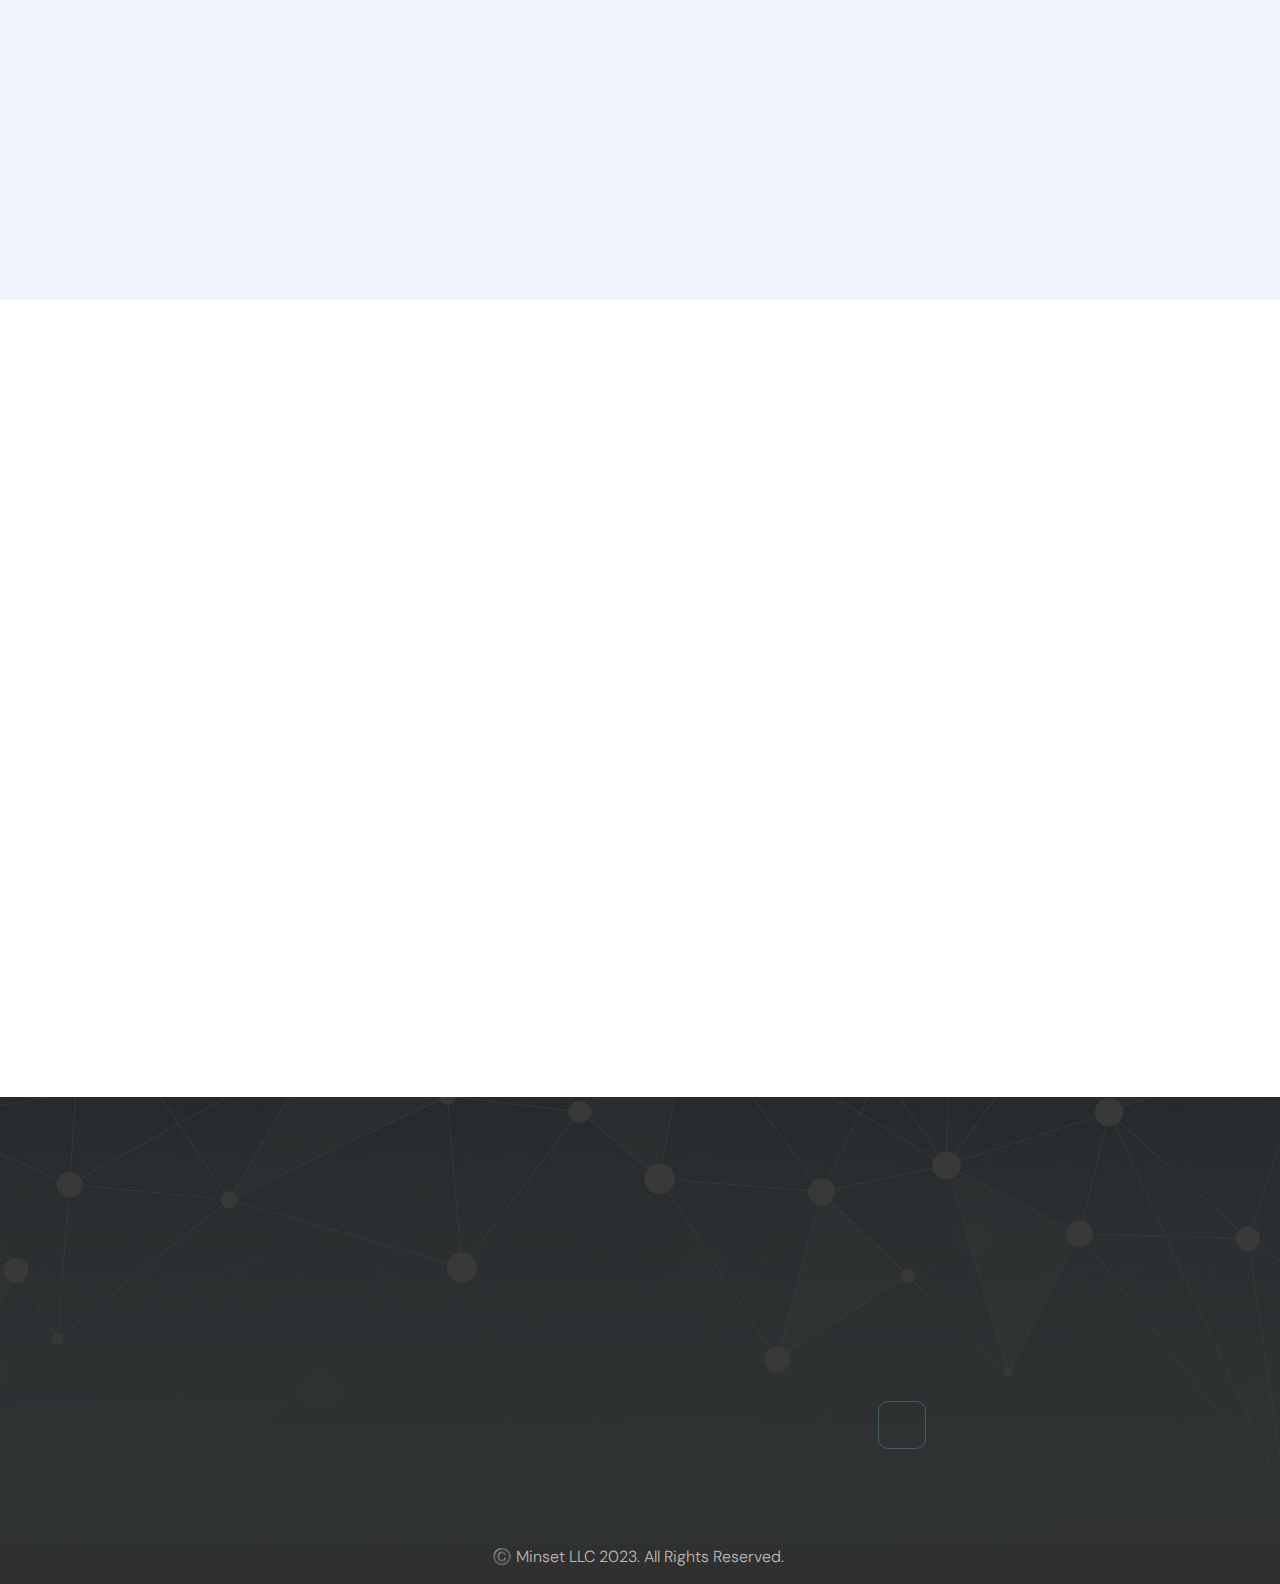
<file: solutions.html>
<!DOCTYPE html>
<html  >
<head>
  
  <meta charset="UTF-8">
  <meta http-equiv="X-UA-Compatible" content="IE=edge">
  
  <meta name="twitter:card" content="summary_large_image"/>
  <meta name="twitter:image:src" content="">
  <meta property="og:image" content="">
  <meta name="twitter:title" content="Minset - AI Solutions">
  <meta name="viewport" content="width=device-width, initial-scale=1, minimum-scale=1">
  <link rel="shortcut icon" href="assets/images/net-favicon.png" type="image/x-icon">
  <meta name="description" content="Minset RCM AI solutions are proven to significantly increase revenue recovery and reduce operational costs, at scale.">
  
  
  <title>Minset - AI Solutions</title>
  <link rel="stylesheet" href="assets/FontAwesome/css/font-awesome.css">
  <link rel="stylesheet" href="assets/tether/tether.min.css">
  <link rel="stylesheet" href="assets/bootstrap/css/bootstrap.min.css">
  <link rel="stylesheet" href="assets/bootstrap/css/bootstrap-grid.min.css">
  <link rel="stylesheet" href="assets/bootstrap/css/bootstrap-reboot.min.css">
  <link rel="stylesheet" href="assets/animatecss/animate.css">
  <link rel="stylesheet" href="assets/dropdown/css/style.css">
  <link rel="stylesheet" href="assets/socicon/css/styles.css">
  <link rel="stylesheet" href="assets/theme/css/style.css">
  <link rel="preload" href="https://fonts.googleapis.com/css?family=DM+Sans:400,400i,500,500i,700,700i&display=swap" as="style" onload="this.onload=null;this.rel='stylesheet'">
  <noscript><link rel="stylesheet" href="https://fonts.googleapis.com/css?family=DM+Sans:400,400i,500,500i,700,700i&display=swap"></noscript>
  <link rel="preload" as="style" href="assets/mobirise/css/mbr-additional.css"><link rel="stylesheet" href="assets/mobirise/css/mbr-additional.css" type="text/css">
  
  
  
  
</head>
<body>
  
  <section class="menu menu1 cid-sxRhiX0HJG" once="menu" id="menu01-15">
    
    <nav class="navbar navbar-dropdown navbar-expand-lg">
        <div class="container">
            <div class="navbar-brand">
                <span class="navbar-logo">
                    <a href="index.html">
                        <img src="assets/images/logo-with-slogan-v1.1.svg" alt="Minset Home" style="height: 5.5rem;">
                    </a>
                </span>
                
            </div>
            <button class="navbar-toggler" type="button" data-toggle="collapse" data-target="#navbarSupportedContent" aria-controls="navbarNavAltMarkup" aria-expanded="false" aria-label="Toggle navigation">
                <div class="hamburger">
                    <span></span>
                    <span></span>
                    <span></span>
                    <span></span>
                </div>
            </button>
            <div class="collapse navbar-collapse" id="navbarSupportedContent">
                <ul class="navbar-nav nav-dropdown nav-right" data-app-modern-menu="true"><li class="nav-item"><a class="nav-link link text-black text-primary display-7" href="index.html" aria-expanded="false">
                            Home</a></li>
                    <li class="nav-item"><a class="nav-link link text-black text-primary display-7" href="about.html" aria-expanded="false">
                            About</a></li>
                    <li class="nav-item"><a class="nav-link link text-black text-primary display-7" href="solutions.html">Solutions</a></li>
                    <li class="nav-item"><a class="nav-link link text-black text-primary display-7" href="contact.html">Contact</a>
                    </li></ul>
                
                
            </div>
        </div>
    </nav>
</section>

<section class="header1 cid-sxRhiY21qq" id="header01-16">
    
    <div class="mbr-overlay" style="opacity: 0.7; background-color: rgb(28, 138, 219);"></div>
    <div class="container">
        <div class="row justify-content-center">
            <div class="col-12 col-lg-9 align-left">
                
                <h1 class="mbr-section-title mbr-white mbr-fonts-style mb-4 display-1"><strong>Solutions</strong></h1>
                <p class="mbr-text mbr-semibold mbr-fonts-style mb-4 display-5">Enterprise-grade AI solutions platform designed to deliver significant efficiency gains in your RCM operations.</p>
                <div class="mbr-section-btn"><a class="btn btn-lg btn-white-outline display-4" href="contact.html">Request a Demo</a></div>
            </div>
        </div>
    </div>
</section>

<section class="features2 cid-sxVs27ZT4S" id="features2-21">
    

    
    <div class="container">
        <div class="content-wrapper">
            <div class="row align-items-center">
                <div class="col-12 col-lg-8 order-2">
                    <div class="text-wrapper">
                     <h5 class="mbr-section-subtitle mbr-fonts-style align-center mb-2 display-7"><strong>AUTONOMOUS MEDICAL CODING</strong></h5>
                     <h2 class="card-title mbr-section-title align-left mbr-fonts-style mb-3 display-2"><strong>mCoder</strong><span style="font-size:15pt; vertical-align: top">™</span></h2>
                   

                        <p class="mbr-text mbr-fonts-style mb-4 display-7">An AI solution which automatically infers medical codes from clinician notes for billing the insurance provider. Traditionally, medical coding a batch of charts can takes days or weeks, and can be very costly. With mCoder™, a significant portion can be done in seconds, and at a fraction of traditional costs.&nbsp;<br><br>The input is one or more clinician notes in the HL7 file format. De-identification can occur in the Data Connector stage.<br>
<br>The output for a given chart is available in JSON or CSV format, and may contain either the medical codes (CPT, ICD-10, Modifiers and PQRS); or, a recommendation that your coding team process the chart instead of AI, with reasons why.<br>
<br>The I/O is facilitated via API, SFTP, and / or direct processing from your AWS S3 bucket.&nbsp;&nbsp;<br></p>
                        <div class="mbr-section-btn mt-3"><a class="btn btn-danger display-4" href="contact.html">Get Started</a></div>
                    </div>
                </div>
                <div class="col-12 col-lg-4">
                    <div class="image-wrapper reverse">
                        <img style="max-width:300px" src="assets/images/mbr-9.png" alt="mCoder™">
                    </div>
                </div>
            </div>
        </div>
    </div>
</section>

<section class="features2 cid-sy2d8aCLAu" id="features2-3a">
    

    
    <div class="container">
        <div class="content-wrapper">
            <div class="row align-items-center">
                <div class="col-12 col-lg-8 order-2">
                    <div class="text-wrapper">
                     <h5 class="mbr-section-subtitle mbr-fonts-style align-center mb-2 display-7"><strong>COLLECTIONS OPTIMIZATION</strong></h5>
                     <h2 class="card-title mbr-section-title align-left mbr-fonts-style mb-3 display-2"><strong>m360</strong><span style="font-size:15pt; vertical-align: top">™</span></h2>
                   

                        <p class="mbr-text mbr-fonts-style mb-4 display-7"><em>Spending too much time and money collecting patient payments?<br></em><br>m360™ will change that and significantly improve your&nbsp;patient collections. Powered by Minset's novel Propensity to Pay Artificial Intelligence, the system segments&nbsp;accounts by payment probability to increase patient collections and reduce the time and cost to collect.<br><br>Agent productivity is maximized by enabling tailored call campaigns to improve patient satisfaction. Additionally, m360™ identifies&nbsp;performance improvement opportunities and eliminates&nbsp;costly tasks that are not value added.<br><br>The system has five components, customized based on your specific patient collections challenges. These include: ingestion, segmentation, prioritization &amp; routing, performance management and continuous improvement.</p>
                        <div class="mbr-section-btn mt-3"><a class="btn btn-danger display-4" href="contact.html">Get Started</a></div>
                    </div>
                </div>
                <div class="col-12 col-lg-4">
                    <div class="image-wrapper reverse">
                        <img style="max-width:300px" src="assets/images/mbr-10.png" alt="mPropensity™">
                    </div>
                </div>
            </div>
        </div>
    </div>
</section>

<section class="features2 cid-sy2daa3MOM" id="features2-3c">
    

    
    <div class="container">
        <div class="content-wrapper">
            <div class="row align-items-center">
                <div class="col-12 col-lg-8 order-2">
                    <div class="text-wrapper">
                     <h5 class="mbr-section-subtitle mbr-fonts-style align-center mb-2 display-7"><strong>UNLOCK ACTIONABLE ANALYTIC INSIGHTS</strong></h5>
                     <h2 class="card-title mbr-section-title align-left mbr-fonts-style mb-3 display-2"><strong>mInsight</strong><span style="font-size:15pt; vertical-align: top">™</span></h2>
                   

                        <p class="mbr-text mbr-fonts-style mb-4 display-7">An AI-based BI solution to visualize and discover insights from your organization's healthcare data to help reduce operating costs and offer higher quality services to patients.<br><br>The input is one or more data types provided for the other Minset solutions. E.g. de-identified clinician notes in the HL7 file format and / or account records containing common fields used in debt collection.&nbsp;<br>
<br>The output is an online, interactive dashboard experience, and / or, a PDF report representing the information in the dashboard.<br>
<br>The I/O is facilitated via API, SFTP, and / or direct processing from your AWS S3 bucket.<br></p>
                        <div class="mbr-section-btn mt-3"><a class="btn btn-danger display-4" href="contact.html">Get Started</a></div>
                    </div>
                </div>
                <div class="col-12 col-lg-4">
                    <div class="image-wrapper reverse">
                        <img style="max-width:300px" src="assets/images/chart-450x450.png" alt="mInsight™">
                    </div>
                </div>
            </div>
        </div>
    </div>
</section>

<section class="features2 cid-sy2db2Yy59" id="features2-3d">
    

    
    <div class="container">
        <div class="content-wrapper">
            <div class="row align-items-center">
                <div class="col-12 col-lg-8 order-2">
                    <div class="text-wrapper">
                     <h5 class="mbr-section-subtitle mbr-fonts-style align-center mb-2 display-7"><strong>REQUEST A NEW RCM AI SOLUTION</strong></h5>
                     <h2 class="card-title mbr-section-title align-left mbr-fonts-style mb-3 display-2"><strong>+ New Solution</strong></h2>
                   

                        <p class="mbr-text mbr-fonts-style mb-4 display-7">Our RCM solution set is growing, but may not have the specific scenario you wish to address yet. Or, we have the solution of interest, but there are features you wish could be added or customized to your needs.<br><br> If any of the above are true, let's have a conversation about leveraging our&nbsp;Data Science as a Service (DSaaS) to help address your needs.&nbsp;Combined with DSaaS and other customization efforts, we are able to adjust or create a new solution as per your requirements.<br></p>
                        <div class="mbr-section-btn mt-3"><a class="btn btn-danger display-4" href="contact.html">Get Started</a></div>
                    </div>
                </div>
                <div class="col-12 col-lg-4">
                    <div class="image-wrapper reverse">
                        <img style="max-width:300px" src="assets/images/add-450x450.png" alt="+ New Solution">
                    </div>
                </div>
            </div>
        </div>
    </div>
</section>

<section class="content2 cid-sxVl2MSZJ1" id="content02-1q">
    
    <div class="container">
        <div class="row justify-content-center">
            <div class="col-md-12 col-lg-12">
        <div class="mbr-section-head mb-5">
            <h5 class="mbr-section-subtitle mbr-fonts-style align-center mb-2 display-7"><strong>HOW IT WORKS</strong></h5>
            <h4 class="mbr-section-title mbr-fonts-style align-center mb-0 display-2"><strong>Introducing our AI pipeline</strong></h4>
        </div>
              
            </div>
        </div>
    </div>
</section>

<section class="image1 cid-sxVmQoBJbH" id="image01-1w">
    
    
    <div class="container">
        <div class="row justify-content-center">
            <div class="col-12 col-lg-12">
                <div class="image-wrapper">
                    <img src="assets/images/ai-pipeline-large-connector-simple.png" alt="Minset AI Pipeline">
                    
                </div>
            </div>
        </div>
    </div>
</section>

<section class="article1 cid-sxVpYeaWww" id="content01-1x">
    
    <div class="container">
        <div class="row justify-content-end">
            <div class="counter-container m-auto col-12 col-md-12 col-lg-12">
                
                
                <p class="mbr-text align-left mbr-fonts-style mb-4 display-7">To get started with Minset, you may decide first if you would like to optionally fine-tune the system's AI models to your dataset. The advantage of doing so is that fine-tuning typically yields superior accuracy. This works intuitively as the solutions are more in tune with your data and therefore, the way you do business.<br></p>
                <div class="row">
                    <div class="col-lg-4">
                        <div class="mbr-list mbr-fonts-style display-7">
                            <ul>
                                <li><strong>Minset Data Connector<br></strong><br>The Minset Data Connector performs typical ETL (extract, transform, load) actions to enable your dataset to work within the Minset system. Additionally it provides an opportunity to perform de-identification.&nbsp;&nbsp;</li>
                              
                            </ul>
                            <ul>
                            </ul>
                        </div>
                    </div>
                    <div class="col-lg-4">
                        <div class="mbr-list mbr-fonts-style display-7">
                            <ul>
                                <li><strong>Minset AI Engine</strong><br><br>The Minset AI engine is an automated machine learning technology that runs without parameter selection or experimentation by data scientists. Once your data is connected, the engine is simply ready to work.</li>
                               
                            </ul>
                        </div>
                    </div>
                    <div class="col-lg-4">
                        <div class="mbr-list mbr-fonts-style display-7">
                            <ul>
                                <li><strong>Minset MLOps<br></strong><br>The Minset MLOps system enables the operationalization of the models into the production solution. This involves deployment automation, diagnostics, compliance, scalability, monitoring and management.</li>
                              
                            </ul>
                        </div>
                    </div>
                </div>
            </div>
        </div>
    </div>
</section>

<section class="footer2 cid-sy4kwUcCVm" once="footers" id="footer02-45">
    
    <div class="mbr-overlay" style="opacity: 0.9; background-color: rgb(35, 35, 35);"></div>
    <div class="container">
        <div class="row mbr-white">
            <div class="col-9 col-sm-2 col-md-3 col-xl-4 padding padding-col border-col">
                
              <span class="footer-logo">
                    <a href="index.html">
             
                         <img src="assets/images/logo-with-slogan-v1.1-lightblue.svg" alt="Minset Home">
                    </a>
                </span>
            </div>
            <div class="col-6 col-sm-3 col-md-3 col-xl-2 padding padding-col border-col">
             <ul class="list mbr-fonts-style m-0 display-4">
                            <li class="mbr-text list item-wrap"><strong>COMPANY</strong></li><li class="mbr-text list item-wrap"><a href="about.html" class="text-primary">About Us</a>&nbsp;</li><li class="mbr-text list item-wrap"><a href="solutions.html" class="text-primary">Solutions</a></li><li class="mbr-text list item-wrap"><br></li>
              </ul>
            </div>
            <div class="col-6 col-sm-3 col-md-3 col-xl-2 padding padding-col border-col">
                
                      <ul class="list mbr-fonts-style m-0 display-4">
                            <li class="mbr-text item-wrap"><strong>LEGAL</strong></li><li class="mbr-text item-wrap"><a href="privacy.html" class="text-primary">Privacy Policy</a></li><li class="mbr-text item-wrap"><a href="cookies.html" class="text-primary">Cookies</a></li>
                        </ul>
                </div>
            <div class="col-12 col-sm-4 col-md-3 col-xl-3 padding padding-col border-col">
                
                <p class="mbr-text mbr-fonts-style mb-4 display-4"><strong>SCHEDULE A CALL</strong><br><a href="contact.html" class="text-primary">Get Started</a><br><br><strong>EMAIL</strong><br><a href="mailto:contact@minset.ai" class="text-primary">contact@minset.ai</a><br><br><strong>HQ</strong><strong><br></strong>Boston, MA<br></p>
                
                <div class="social-row display-7">
                    <div class="soc-item">
                        <a href="https://www.linkedin.com/company/minset-ai/">
                            <span class="mbr-iconfont fa-linkedin-square fa" style="color: rgb(255, 255, 255); fill: rgb(255, 255, 255); font-size: 30px;"></span>
                        </a>
                    </div>
                    
                    
                    
                </div>
            </div>
        </div>
    </div>
</section>

<section class="extFooter cid-sxRhj2KcC2" id="extFooter22-1d">

    

    

    <div class="container">
        <div class="row align-center justify-content-center align-items-center">
            
            <div class="col-sm-12 mbr-text mbr-fonts-style mbr-light display-4">©️ Minset LLC 2023. All Rights Reserved.&nbsp;</div>
            
        </div>
    </div>
</section>


<script src="assets/web/assets/jquery/jquery.min.js"></script>
  <script src="assets/popper/popper.min.js"></script>
  <script src="assets/tether/tether.min.js"></script>
  <script src="assets/bootstrap/js/bootstrap.min.js"></script>
  <script src="assets/smoothscroll/smooth-scroll.js"></script>
  <script src="assets/viewportchecker/jquery.viewportchecker.js"></script>
  <script src="assets/dropdown/js/nav-dropdown.js"></script>
  <script src="assets/dropdown/js/navbar-dropdown.js"></script>
  <script src="assets/touchswipe/jquery.touch-swipe.min.js"></script>
  <script src="assets/theme/js/script.js"></script>
  
  
  
  <input name="animation" type="hidden">
  </body>
</html>
</file>
<file: assets/web/assets/mobirise-icons/mobirise-icons.css>
@font-face {
  font-family: 'MobiriseIcons';
  src:  url('mobirise-icons.eot?spat4u');
  src:  url('mobirise-icons.eot?spat4u#iefix') format('embedded-opentype'),
    url('mobirise-icons.ttf?spat4u') format('truetype'),
    url('mobirise-icons.woff?spat4u') format('woff'),
    url('mobirise-icons.svg?spat4u#MobiriseIcons') format('svg');
  font-weight: normal;
  font-style: normal;
  font-display: swap;
}

[class^="mbri-"], [class*=" mbri-"] {
  /* use !important to prevent issues with browser extensions that change fonts */
  font-family: MobiriseIcons !important;
  speak: none;
  font-style: normal;
  font-weight: normal;
  font-variant: normal;
  text-transform: none;
  line-height: 1;

  /* Better Font Rendering =========== */
  -webkit-font-smoothing: antialiased;
  -moz-osx-font-smoothing: grayscale;
}

.mbri-add-submenu:before {
  content: "\e900";
}
.mbri-alert:before {
  content: "\e901";
}
.mbri-align-center:before {
  content: "\e902";
}
.mbri-align-justify:before {
  content: "\e903";
}
.mbri-align-left:before {
  content: "\e904";
}
.mbri-align-right:before {
  content: "\e905";
}
.mbri-android:before {
  content: "\e906";
}
.mbri-apple:before {
  content: "\e907";
}
.mbri-arrow-down:before {
  content: "\e908";
}
.mbri-arrow-next:before {
  content: "\e909";
}
.mbri-arrow-prev:before {
  content: "\e90a";
}
.mbri-arrow-up:before {
  content: "\e90b";
}
.mbri-bold:before {
  content: "\e90c";
}
.mbri-bookmark:before {
  content: "\e90d";
}
.mbri-bootstrap:before {
  content: "\e90e";
}
.mbri-briefcase:before {
  content: "\e90f";
}
.mbri-browse:before {
  content: "\e910";
}
.mbri-bulleted-list:before {
  content: "\e911";
}
.mbri-calendar:before {
  content: "\e912";
}
.mbri-camera:before {
  content: "\e913";
}
.mbri-cart-add:before {
  content: "\e914";
}
.mbri-cart-full:before {
  content: "\e915";
}
.mbri-cash:before {
  content: "\e916";
}
.mbri-change-style:before {
  content: "\e917";
}
.mbri-chat:before {
  content: "\e918";
}
.mbri-clock:before {
  content: "\e919";
}
.mbri-close:before {
  content: "\e91a";
}
.mbri-cloud:before {
  content: "\e91b";
}
.mbri-code:before {
  content: "\e91c";
}
.mbri-contact-form:before {
  content: "\e91d";
}
.mbri-credit-card:before {
  content: "\e91e";
}
.mbri-cursor-click:before {
  content: "\e91f";
}
.mbri-cust-feedback:before {
  content: "\e920";
}
.mbri-database:before {
  content: "\e921";
}
.mbri-delivery:before {
  content: "\e922";
}
.mbri-desktop:before {
  content: "\e923";
}
.mbri-devices:before {
  content: "\e924";
}
.mbri-down:before {
  content: "\e925";
}
.mbri-download:before {
  content: "\e989";
}
.mbri-drag-n-drop:before {
  content: "\e927";
}
.mbri-drag-n-drop2:before {
  content: "\e928";
}
.mbri-edit:before {
  content: "\e929";
}
.mbri-edit2:before {
  content: "\e92a";
}
.mbri-error:before {
  content: "\e92b";
}
.mbri-extension:before {
  content: "\e92c";
}
.mbri-features:before {
  content: "\e92d";
}
.mbri-file:before {
  content: "\e92e";
}
.mbri-flag:before {
  content: "\e92f";
}
.mbri-folder:before {
  content: "\e930";
}
.mbri-gift:before {
  content: "\e931";
}
.mbri-github:before {
  content: "\e932";
}
.mbri-globe:before {
  content: "\e933";
}
.mbri-globe-2:before {
  content: "\e934";
}
.mbri-growing-chart:before {
  content: "\e935";
}
.mbri-hearth:before {
  content: "\e936";
}
.mbri-help:before {
  content: "\e937";
}
.mbri-home:before {
  content: "\e938";
}
.mbri-hot-cup:before {
  content: "\e939";
}
.mbri-idea:before {
  content: "\e93a";
}
.mbri-image-gallery:before {
  content: "\e93b";
}
.mbri-image-slider:before {
  content: "\e93c";
}
.mbri-info:before {
  content: "\e93d";
}
.mbri-italic:before {
  content: "\e93e";
}
.mbri-key:before {
  content: "\e93f";
}
.mbri-laptop:before {
  content: "\e940";
}
.mbri-layers:before {
  content: "\e941";
}
.mbri-left-right:before {
  content: "\e942";
}
.mbri-left:before {
  content: "\e943";
}
.mbri-letter:before {
  content: "\e944";
}
.mbri-like:before {
  content: "\e945";
}
.mbri-link:before {
  content: "\e946";
}
.mbri-lock:before {
  content: "\e947";
}
.mbri-login:before {
  content: "\e948";
}
.mbri-logout:before {
  content: "\e949";
}
.mbri-magic-stick:before {
  content: "\e94a";
}
.mbri-map-pin:before {
  content: "\e94b";
}
.mbri-menu:before {
  content: "\e94c";
}
.mbri-mobile:before {
  content: "\e94d";
}
.mbri-mobile2:before {
  content: "\e94e";
}
.mbri-mobirise:before {
  content: "\e94f";
}
.mbri-more-horizontal:before {
  content: "\e950";
}
.mbri-more-vertical:before {
  content: "\e951";
}
.mbri-music:before {
  content: "\e952";
}
.mbri-new-file:before {
  content: "\e953";
}
.mbri-numbered-list:before {
  content: "\e954";
}
.mbri-opened-folder:before {
  content: "\e955";
}
.mbri-pages:before {
  content: "\e956";
}
.mbri-paper-plane:before {
  content: "\e957";
}
.mbri-paperclip:before {
  content: "\e958";
}
.mbri-photo:before {
  content: "\e959";
}
.mbri-photos:before {
  content: "\e95a";
}
.mbri-pin:before {
  content: "\e95b";
}
.mbri-play:before {
  content: "\e95c";
}
.mbri-plus:before {
  content: "\e95d";
}
.mbri-preview:before {
  content: "\e95e";
}
.mbri-print:before {
  content: "\e95f";
}
.mbri-protect:before {
  content: "\e960";
}
.mbri-question:before {
  content: "\e961";
}
.mbri-quote-left:before {
  content: "\e962";
}
.mbri-quote-right:before {
  content: "\e963";
}
.mbri-refresh:before {
  content: "\e964";
}
.mbri-responsive:before {
  content: "\e965";
}
.mbri-right:before {
  content: "\e966";
}
.mbri-rocket:before {
  content: "\e967";
}
.mbri-sad-face:before {
  content: "\e968";
}
.mbri-sale:before {
  content: "\e969";
}
.mbri-save:before {
  content: "\e96a";
}
.mbri-search:before {
  content: "\e96b";
}
.mbri-setting:before {
  content: "\e96c";
}
.mbri-setting2:before {
  content: "\e96d";
}
.mbri-setting3:before {
  content: "\e96e";
}
.mbri-share:before {
  content: "\e96f";
}
.mbri-shopping-bag:before {
  content: "\e970";
}
.mbri-shopping-basket:before {
  content: "\e971";
}
.mbri-shopping-cart:before {
  content: "\e972";
}
.mbri-sites:before {
  content: "\e973";
}
.mbri-smile-face:before {
  content: "\e974";
}
.mbri-speed:before {
  content: "\e975";
}
.mbri-star:before {
  content: "\e976";
}
.mbri-success:before {
  content: "\e977";
}
.mbri-sun:before {
  content: "\e978";
}
.mbri-sun2:before {
  content: "\e979";
}
.mbri-tablet:before {
  content: "\e97a";
}
.mbri-tablet-vertical:before {
  content: "\e97b";
}
.mbri-target:before {
  content: "\e97c";
}
.mbri-timer:before {
  content: "\e97d";
}
.mbri-to-ftp:before {
  content: "\e97e";
}
.mbri-to-local-drive:before {
  content: "\e97f";
}
.mbri-touch-swipe:before {
  content: "\e980";
}
.mbri-touch:before {
  content: "\e981";
}
.mbri-trash:before {
  content: "\e982";
}
.mbri-underline:before {
  content: "\e983";
}
.mbri-unlink:before {
  content: "\e984";
}
.mbri-unlock:before {
  content: "\e985";
}
.mbri-up-down:before {
  content: "\e986";
}
.mbri-up:before {
  content: "\e987";
}
.mbri-update:before {
  content: "\e988";
}
.mbri-upload:before {
 content: "\e926"; 
}
.mbri-user:before {
  content: "\e98a";
}
.mbri-user2:before {
  content: "\e98b";
}
.mbri-users:before {
  content: "\e98c";
}
.mbri-video:before {
  content: "\e98d";
}
.mbri-video-play:before {
  content: "\e98e";
}
.mbri-watch:before {
  content: "\e98f";
}
.mbri-website-theme:before {
  content: "\e990";
}
.mbri-wifi:before {
  content: "\e991";
}
.mbri-windows:before {
  content: "\e992";
}
.mbri-zoom-out:before {
  content: "\e993";
}
.mbri-redo:before {
  content: "\e994";
}
.mbri-undo:before {
  content: "\e995";
}
</file>
<file: assets/icon54/style.css>
@font-face {
    font-family: 'icon54';
    src: url('fonts/icon54.eot?uf6sbu');
    src: url('fonts/icon54.eot?uf6sbu#iefix') format('embedded-opentype'),
        url('fonts/icon54.ttf?uf6sbu') format('truetype'),
        url('fonts/icon54.woff?uf6sbu') format('woff'),
        url('fonts/icon54.svg?uf6sbu#icon54') format('svg');
    font-weight: normal;
    font-style: normal;
}

[class^='icon54-v1-'],
[class*=' icon54-v1-'] {
    /* use !important to prevent issues with browser extensions that change fonts */
    font-family: 'icon54' !important;
    speak: none;
    font-style: normal;
    font-weight: normal;
    font-variant: normal;
    text-transform: none;
    line-height: 1;

    /* Better Font Rendering =========== */
    -webkit-font-smoothing: antialiased;
    -moz-osx-font-smoothing: grayscale;
}

.icon54-v1-add-bag::before {
    content: '\e900';
}
.icon54-v1-add-cart2::before {
    content: '\e901';
}
.icon54-v1-add-chat1::before {
    content: '\e902';
}
.icon54-v1-add-chat2::before {
    content: '\e903';
}
.icon54-v1-add-chat3::before {
    content: '\e904';
}
.icon54-v1-bitcoin-bag::before {
    content: '\e905';
}
.icon54-v1-bitcoin-cart::before {
    content: '\e906';
}
.icon54-v1-cart::before {
    content: '\e907';
}
.icon54-v1-char-search2::before {
    content: '\e908';
}
.icon54-v1-chat-1::before {
    content: '\e909';
}
.icon54-v1-chat-2::before {
    content: '\e90a';
}
.icon54-v1-chat-3::before {
    content: '\e90b';
}
.icon54-v1-chat-bubble1::before {
    content: '\e90c';
}
.icon54-v1-chat-bubble2::before {
    content: '\e90d';
}
.icon54-v1-chat-bubble4::before {
    content: '\e90e';
}
.icon54-v1-chat-bubble5::before {
    content: '\e90f';
}
.icon54-v1-chat-buble3::before {
    content: '\e910';
}
.icon54-v1-chat-delete1::before {
    content: '\e911';
}
.icon54-v1-chat-delete2::before {
    content: '\e912';
}
.icon54-v1-chat-delete3::before {
    content: '\e913';
}
.icon54-v1-chat-error1::before {
    content: '\e914';
}
.icon54-v1-chat-error2::before {
    content: '\e915';
}
.icon54-v1-chat-error3::before {
    content: '\e916';
}
.icon54-v1-chat-help1::before {
    content: '\e917';
}
.icon54-v1-chat-help2::before {
    content: '\e918';
}
.icon54-v1-chat-help3::before {
    content: '\e919';
}
.icon54-v1-chat-remouve1::before {
    content: '\e91a';
}
.icon54-v1-chat-remouve2::before {
    content: '\e91b';
}
.icon54-v1-chat-remouve3::before {
    content: '\e91c';
}
.icon54-v1-chat-search1::before {
    content: '\e91d';
}
.icon54-v1-chat-search3::before {
    content: '\e91e';
}
.icon54-v1-chat-settings1::before {
    content: '\e91f';
}
.icon54-v1-chat-settings2::before {
    content: '\e920';
}
.icon54-v1-chat-settings3::before {
    content: '\e921';
}
.icon54-v1-chat-user1::before {
    content: '\e922';
}
.icon54-v1-chat-user2::before {
    content: '\e923';
}
.icon54-v1-chat-user3::before {
    content: '\e924';
}
.icon54-v1-chat-user4::before {
    content: '\e925';
}
.icon54-v1-check-out::before {
    content: '\e926';
}
.icon54-v1-clear-bag::before {
    content: '\e927';
}
.icon54-v1-clear-cart2::before {
    content: '\e928';
}
.icon54-v1-conference-chat::before {
    content: '\e929';
}
.icon54-v1-conference-speach::before {
    content: '\e92a';
}
.icon54-v1-credit-card::before {
    content: '\e92b';
}
.icon54-v1-cuppon::before {
    content: '\e92c';
}
.icon54-v1-dismiss-bag::before {
    content: '\e92d';
}
.icon54-v1-dismiss-cart::before {
    content: '\e92e';
}
.icon54-v1-dismiss-chat1::before {
    content: '\e92f';
}
.icon54-v1-dismiss-chat2::before {
    content: '\e930';
}
.icon54-v1-dismiss-chat3::before {
    content: '\e931';
}
.icon54-v1-dollar-bag::before {
    content: '\e932';
}
.icon54-v1-dollar-cart::before {
    content: '\e933';
}
.icon54-v1-done-bag::before {
    content: '\e934';
}
.icon54-v1-done-cat::before {
    content: '\e935';
}
.icon54-v1-dream-bubble1::before {
    content: '\e936';
}
.icon54-v1-dream-bubble2::before {
    content: '\e937';
}
.icon54-v1-dreamimg-2::before {
    content: '\e938';
}
.icon54-v1-dreaming-1::before {
    content: '\e939';
}
.icon54-v1-euro-bag::before {
    content: '\e93a';
}
.icon54-v1-euro-cart::before {
    content: '\e93b';
}
.icon54-v1-favorite-bag::before {
    content: '\e93c';
}
.icon54-v1-favorite-cart::before {
    content: '\e93d';
}
.icon54-v1-favorite-chat1::before {
    content: '\e93e';
}
.icon54-v1-favorite-chat2::before {
    content: '\e93f';
}
.icon54-v1-favorite-chat3::before {
    content: '\e940';
}
.icon54-v1-full-cart2::before {
    content: '\e941';
}
.icon54-v1-gift-box2::before {
    content: '\e942';
}
.icon54-v1-gift-card2::before {
    content: '\e943';
}
.icon54-v1-home-bag::before {
    content: '\e944';
}
.icon54-v1-hot-offer::before {
    content: '\e945';
}
.icon54-v1-mobile-shopping1::before {
    content: '\e946';
}
.icon54-v1-mobile-shopping2::before {
    content: '\e947';
}
.icon54-v1-on-sale2::before {
    content: '\e948';
}
.icon54-v1-on-sale::before {
    content: '\e949';
}
.icon54-v1-online-shopping1::before {
    content: '\e94a';
}
.icon54-v1-online-store::before {
    content: '\e94b';
}
.icon54-v1-open-box::before {
    content: '\e94c';
}
.icon54-v1-pound-bag::before {
    content: '\e94d';
}
.icon54-v1-pound-cart::before {
    content: '\e94e';
}
.icon54-v1-remouve-bag::before {
    content: '\e94f';
}
.icon54-v1-remouve-cart2::before {
    content: '\e950';
}
.icon54-v1-rotate-2::before {
    content: '\e951';
}
.icon54-v1-search-bag::before {
    content: '\e952';
}
.icon54-v1-search-cart::before {
    content: '\e953';
}
.icon54-v1-secure-shopping3::before {
    content: '\e954';
}
.icon54-v1-secure-shopping4::before {
    content: '\e955';
}
.icon54-v1-secure-shopping5::before {
    content: '\e956';
}
.icon54-v1-share-conversation1::before {
    content: '\e957';
}
.icon54-v1-share-conversation2::before {
    content: '\e958';
}
.icon54-v1-share-conversation3::before {
    content: '\e959';
}
.icon54-v1-shipping-box::before {
    content: '\e95a';
}
.icon54-v1-shipping-scedule::before {
    content: '\e95b';
}
.icon54-v1-shipping::before {
    content: '\e95c';
}
.icon54-v1-shopping-bag::before {
    content: '\e95d';
}
.icon54-v1-video-message::before {
    content: '\e95e';
}
.icon54-v1-voice-message::before {
    content: '\e95f';
}
.icon54-v1-web-shop1::before {
    content: '\e960';
}
.icon54-v1-web-shop2::before {
    content: '\e961';
}
.icon54-v1-web-shop3::before {
    content: '\e962';
}
.icon54-v1-d-blockchart1::before {
    content: '\e963';
}
.icon54-v1-112::before {
    content: '\e964';
}
.icon54-v1-911::before {
    content: '\e965';
}
.icon54-v1-add-call::before {
    content: '\e966';
}
.icon54-v1-balloons::before {
    content: '\e967';
}
.icon54-v1-baseball-cap::before {
    content: '\e968';
}
.icon54-v1-bat-man::before {
    content: '\e969';
}
.icon54-v1-block-call::before {
    content: '\e96a';
}
.icon54-v1-block-chart1::before {
    content: '\e96b';
}
.icon54-v1-block-chart2::before {
    content: '\e96c';
}
.icon54-v1-block-chart3::before {
    content: '\e96d';
}
.icon54-v1-bluetuth-phonespeaker::before {
    content: '\e96e';
}
.icon54-v1-call-24h::before {
    content: '\e96f';
}
.icon54-v1-call-center24h::before {
    content: '\e970';
}
.icon54-v1-call-forward::before {
    content: '\e971';
}
.icon54-v1-call-made::before {
    content: '\e972';
}
.icon54-v1-call-recieved::before {
    content: '\e973';
}
.icon54-v1-call-reservation::before {
    content: '\e974';
}
.icon54-v1-clear-call::before {
    content: '\e975';
}
.icon54-v1-crain-hook::before {
    content: '\e976';
}
.icon54-v1-decreasing-chart1::before {
    content: '\e977';
}
.icon54-v1-decreasing-chart2::before {
    content: '\e978';
}
.icon54-v1-delayed-call::before {
    content: '\e979';
}
.icon54-v1-diagram-1::before {
    content: '\e97a';
}
.icon54-v1-diagram-2::before {
    content: '\e97b';
}
.icon54-v1-diagram-3::before {
    content: '\e97c';
}
.icon54-v1-diagram-4::before {
    content: '\e97d';
}
.icon54-v1-dial-pad2::before {
    content: '\e97e';
}
.icon54-v1-dot-chart1::before {
    content: '\e97f';
}
.icon54-v1-dot-chart2::before {
    content: '\e980';
}
.icon54-v1-dot-chart3::before {
    content: '\e981';
}
.icon54-v1-enter-1::before {
    content: '\e982';
}
.icon54-v1-enter-2::before {
    content: '\e983';
}
.icon54-v1-exit-1::before {
    content: '\e984';
}
.icon54-v1-exit-2::before {
    content: '\e985';
}
.icon54-v1-fax-phone::before {
    content: '\e986';
}
.icon54-v1-fragment-chart::before {
    content: '\e987';
}
.icon54-v1-hold-theline::before {
    content: '\e988';
}
.icon54-v1-id-tag::before {
    content: '\e989';
}
.icon54-v1-increasing-chart1::before {
    content: '\e98a';
}
.icon54-v1-increasing-chart2::before {
    content: '\e98b';
}
.icon54-v1-key-2::before {
    content: '\e98c';
}
.icon54-v1-key-hole1::before {
    content: '\e98d';
}
.icon54-v1-key-hole2::before {
    content: '\e98e';
}
.icon54-v1-landscape-chart::before {
    content: '\e98f';
}
.icon54-v1-line-chart1::before {
    content: '\e990';
}
.icon54-v1-line-chart2::before {
    content: '\e991';
}
.icon54-v1-line-chart3::before {
    content: '\e992';
}
.icon54-v1-lock-1::before {
    content: '\e993';
}
.icon54-v1-lock-call::before {
    content: '\e994';
}
.icon54-v1-lock-user1::before {
    content: '\e995';
}
.icon54-v1-lock-user2::before {
    content: '\e996';
}
.icon54-v1-login-form1::before {
    content: '\e997';
}
.icon54-v1-login-form2::before {
    content: '\e998';
}
.icon54-v1-marge-call::before {
    content: '\e999';
}
.icon54-v1-missed-call::before {
    content: '\e99a';
}
.icon54-v1-name-tag::before {
    content: '\e99b';
}
.icon54-v1-open-lock::before {
    content: '\e99c';
}
.icon54-v1-pause-call::before {
    content: '\e99d';
}
.icon54-v1-phone-1::before {
    content: '\e99e';
}
.icon54-v1-phone-2::before {
    content: '\e99f';
}
.icon54-v1-phone-3::before {
    content: '\e9a0';
}
.icon54-v1-phone-4::before {
    content: '\e9a1';
}
.icon54-v1-phone-book::before {
    content: '\e9a2';
}
.icon54-v1-phone-box::before {
    content: '\e9a3';
}
.icon54-v1-phone-intalk::before {
    content: '\e9a4';
}
.icon54-v1-phone-ring::before {
    content: '\e9a5';
}
.icon54-v1-phone-shopping::before {
    content: '\e9a6';
}
.icon54-v1-pie-chart1::before {
    content: '\e9a7';
}
.icon54-v1-pie-chart2::before {
    content: '\e9a8';
}
.icon54-v1-pie-chart3::before {
    content: '\e9a9';
}
.icon54-v1-pin-code::before {
    content: '\e9aa';
}
.icon54-v1-public-phone::before {
    content: '\e9ab';
}
.icon54-v1-recall::before {
    content: '\e9ac';
}
.icon54-v1-record-call::before {
    content: '\e9ad';
}
.icon54-v1-remouve-call::before {
    content: '\e9ae';
}
.icon54-v1-ring-chart1::before {
    content: '\e9af';
}
.icon54-v1-ring-chart2::before {
    content: '\e9b0';
}
.icon54-v1-signal-0::before {
    content: '\e9b1';
}
.icon54-v1-signal-1::before {
    content: '\e9b2';
}
.icon54-v1-signal-2::before {
    content: '\e9b3';
}
.icon54-v1-signal-3::before {
    content: '\e9b4';
}
.icon54-v1-signal-4::before {
    content: '\e9b5';
}
.icon54-v1-signal-5::before {
    content: '\e9b6';
}
.icon54-v1-sinus::before {
    content: '\e9b7';
}
.icon54-v1-split-call::before {
    content: '\e9b8';
}
.icon54-v1-success-chart::before {
    content: '\e9b9';
}
.icon54-v1-table-chart1::before {
    content: '\e9ba';
}
.icon54-v1-table-chart2::before {
    content: '\e9bb';
}
.icon54-v1-tangent::before {
    content: '\e9bc';
}
.icon54-v1-bedroom::before {
    content: '\e9bd';
}
.icon54-v1-fingertouch::before {
    content: '\e9be';
}
.icon54-v1-hour::before {
    content: '\e9bf';
}
.icon54-v1-bedroom2::before {
    content: '\e9c0';
}
.icon54-v1-files::before {
    content: '\e9c1';
}
.icon54-v1-fingertouch2::before {
    content: '\e9c2';
}
.icon54-v1-files2::before {
    content: '\e9c3';
}
.icon54-v1-fingertouch3::before {
    content: '\e9c4';
}
.icon54-v1-starbed::before {
    content: '\e9c5';
}
.icon54-v1-g-network::before {
    content: '\e9c6';
}
.icon54-v1-gp-doc::before {
    content: '\e9c7';
}
.icon54-v1-fingerroatate::before {
    content: '\e9c8';
}
.icon54-v1-fingertouch4::before {
    content: '\e9c9';
}
.icon54-v1-g-network2::before {
    content: '\e9ca';
}
.icon54-v1-starhotel1::before {
    content: '\e9cb';
}
.icon54-v1-starhotel2::before {
    content: '\e9cc';
}
.icon54-v1-ball::before {
    content: '\e9cd';
}
.icon54-v1-min::before {
    content: '\e9ce';
}
.icon54-v1-by7::before {
    content: '\e9cf';
}
.icon54-v1-min2::before {
    content: '\e9d0';
}
.icon54-v1-min3::before {
    content: '\e9d1';
}
.icon54-v1-abascus-calculator::before {
    content: '\e9d2';
}
.icon54-v1-accordion::before {
    content: '\e9d3';
}
.icon54-v1-acrobat-file::before {
    content: '\e9d4';
}
.icon54-v1-add-basket::before {
    content: '\e9d5';
}
.icon54-v1-add-bookmark::before {
    content: '\e9d6';
}
.icon54-v1-add-card::before {
    content: '\e9d7';
}
.icon54-v1-add-cart::before {
    content: '\e9d8';
}
.icon54-v1-add-cloud::before {
    content: '\e9d9';
}
.icon54-v1-add-doc::before {
    content: '\e9da';
}
.icon54-v1-add-file::before {
    content: '\e9db';
}
.icon54-v1-add-folder::before {
    content: '\e9dc';
}
.icon54-v1-add-location::before {
    content: '\e9dd';
}
.icon54-v1-add-mail::before {
    content: '\e9de';
}
.icon54-v1-add-wifi::before {
    content: '\e9df';
}
.icon54-v1-addon-setting::before {
    content: '\e9e0';
}
.icon54-v1-addvertise::before {
    content: '\e9e1';
}
.icon54-v1-adobe-flashplayer::before {
    content: '\e9e2';
}
.icon54-v1-adobe::before {
    content: '\e9e3';
}
.icon54-v1-aif-doc::before {
    content: '\e9e4';
}
.icon54-v1-air-conditioner2::before {
    content: '\e9e5';
}
.icon54-v1-air-conditioner::before {
    content: '\e9e6';
}
.icon54-v1-air-conditioner1::before {
    content: '\e9e7';
}
.icon54-v1-airbnb::before {
    content: '\e9e8';
}
.icon54-v1-alambic::before {
    content: '\e9e9';
}
.icon54-v1-alarm-clock1::before {
    content: '\e9ea';
}
.icon54-v1-alarm-clock2::before {
    content: '\e9eb';
}
.icon54-v1-alarm-clock3::before {
    content: '\e9ec';
}
.icon54-v1-alarm-sound::before {
    content: '\e9ed';
}
.icon54-v1-align-center::before {
    content: '\e9ee';
}
.icon54-v1-align-left::before {
    content: '\e9ef';
}
.icon54-v1-align-right::before {
    content: '\e9f0';
}
.icon54-v1-all-directions::before {
    content: '\e9f1';
}
.icon54-v1-allert-card::before {
    content: '\e9f2';
}
.icon54-v1-alligator::before {
    content: '\e9f3';
}
.icon54-v1-alphabet-list::before {
    content: '\e9f4';
}
.icon54-v1-alu-recycle::before {
    content: '\e9f5';
}
.icon54-v1-amazon::before {
    content: '\e9f6';
}
.icon54-v1-ambulance-1::before {
    content: '\e9f7';
}
.icon54-v1-ambulance::before {
    content: '\e9f8';
}
.icon54-v1-amd::before {
    content: '\e9f9';
}
.icon54-v1-amex-2::before {
    content: '\e9fa';
}
.icon54-v1-amex::before {
    content: '\e9fb';
}
.icon54-v1-amplifier-1::before {
    content: '\e9fc';
}
.icon54-v1-amplifier-2::before {
    content: '\e9fd';
}
.icon54-v1-analogue-antenna::before {
    content: '\e9fe';
}
.icon54-v1-anchor::before {
    content: '\e9ff';
}
.icon54-v1-android::before {
    content: '\ea00';
}
.icon54-v1-angel2::before {
    content: '\ea01';
}
.icon54-v1-angel::before {
    content: '\ea02';
}
.icon54-v1-angry-birds2::before {
    content: '\ea03';
}
.icon54-v1-angry-birds::before {
    content: '\ea04';
}
.icon54-v1-anonymous-1::before {
    content: '\ea05';
}
.icon54-v1-anonymous-2::before {
    content: '\ea06';
}
.icon54-v1-ant::before {
    content: '\ea07';
}
.icon54-v1-antilop::before {
    content: '\ea08';
}
.icon54-v1-app-setting::before {
    content: '\ea09';
}
.icon54-v1-apple2::before {
    content: '\ea0a';
}
.icon54-v1-apple::before {
    content: '\ea0b';
}
.icon54-v1-appstore-2::before {
    content: '\ea0c';
}
.icon54-v1-arc-phisics::before {
    content: '\ea0d';
}
.icon54-v1-arcade::before {
    content: '\ea0e';
}
.icon54-v1-archery-1::before {
    content: '\ea0f';
}
.icon54-v1-archery-2::before {
    content: '\ea10';
}
.icon54-v1-aries::before {
    content: '\ea11';
}
.icon54-v1-army-solider::before {
    content: '\ea12';
}
.icon54-v1-artboard::before {
    content: '\ea13';
}
.icon54-v1-astronaut::before {
    content: '\ea14';
}
.icon54-v1-at-symbol::before {
    content: '\ea15';
}
.icon54-v1-ati::before {
    content: '\ea16';
}
.icon54-v1-atm-1::before {
    content: '\ea17';
}
.icon54-v1-atm-2::before {
    content: '\ea18';
}
.icon54-v1-atm-3::before {
    content: '\ea19';
}
.icon54-v1-atom::before {
    content: '\ea1a';
}
.icon54-v1-atomic-reactor::before {
    content: '\ea1b';
}
.icon54-v1-attach-file::before {
    content: '\ea1c';
}
.icon54-v1-attache-mail::before {
    content: '\ea1d';
}
.icon54-v1-attacher::before {
    content: '\ea1e';
}
.icon54-v1-attention-cloud::before {
    content: '\ea1f';
}
.icon54-v1-attention1-doc::before {
    content: '\ea20';
}
.icon54-v1-attention2-doc::before {
    content: '\ea21';
}
.icon54-v1-auction::before {
    content: '\ea22';
}
.icon54-v1-auto-flash::before {
    content: '\ea23';
}
.icon54-v1-auto-gearbox::before {
    content: '\ea24';
}
.icon54-v1-aux-cabel::before {
    content: '\ea25';
}
.icon54-v1-avi-doc::before {
    content: '\ea26';
}
.icon54-v1-backward-button::before {
    content: '\ea27';
}
.icon54-v1-backward::before {
    content: '\ea28';
}
.icon54-v1-bacteria-1::before {
    content: '\ea29';
}
.icon54-v1-bacteria-4::before {
    content: '\ea2a';
}
.icon54-v1-bad-pig::before {
    content: '\ea2b';
}
.icon54-v1-badminton::before {
    content: '\ea2c';
}
.icon54-v1-bag-1::before {
    content: '\ea2d';
}
.icon54-v1-bag-2::before {
    content: '\ea2e';
}
.icon54-v1-balance-1::before {
    content: '\ea2f';
}
.icon54-v1-balance-2::before {
    content: '\ea30';
}
.icon54-v1-bald-male::before {
    content: '\ea31';
}
.icon54-v1-ball-pen::before {
    content: '\ea32';
}
.icon54-v1-baloon::before {
    content: '\ea33';
}
.icon54-v1-banana::before {
    content: '\ea34';
}
.icon54-v1-banch::before {
    content: '\ea35';
}
.icon54-v1-bank-1::before {
    content: '\ea36';
}
.icon54-v1-bank-2::before {
    content: '\ea37';
}
.icon54-v1-bank3::before {
    content: '\ea38';
}
.icon54-v1-barbeque::before {
    content: '\ea39';
}
.icon54-v1-barcode-scanner::before {
    content: '\ea3a';
}
.icon54-v1-barcode::before {
    content: '\ea3b';
}
.icon54-v1-barrow::before {
    content: '\ea3c';
}
.icon54-v1-baseball-2::before {
    content: '\ea3d';
}
.icon54-v1-baseball::before {
    content: '\ea3e';
}
.icon54-v1-basket-1::before {
    content: '\ea3f';
}
.icon54-v1-basket-2::before {
    content: '\ea40';
}
.icon54-v1-basket-ball::before {
    content: '\ea41';
}
.icon54-v1-basket::before {
    content: '\ea42';
}
.icon54-v1-bass-key::before {
    content: '\ea43';
}
.icon54-v1-bat::before {
    content: '\ea44';
}
.icon54-v1-bath-robe::before {
    content: '\ea45';
}
.icon54-v1-battery2::before {
    content: '\ea46';
}
.icon54-v1-battery-0::before {
    content: '\ea47';
}
.icon54-v1-battery-1::before {
    content: '\ea48';
}
.icon54-v1-battery-2::before {
    content: '\ea49';
}
.icon54-v1-battery-3::before {
    content: '\ea4a';
}
.icon54-v1-battery-4::before {
    content: '\ea4b';
}
.icon54-v1-battery::before {
    content: '\ea4c';
}
.icon54-v1-battrey-charge::before {
    content: '\ea4d';
}
.icon54-v1-beach-ball::before {
    content: '\ea4e';
}
.icon54-v1-beanie-hat::before {
    content: '\ea4f';
}
.icon54-v1-bear::before {
    content: '\ea50';
}
.icon54-v1-beard-man::before {
    content: '\ea51';
}
.icon54-v1-beatle::before {
    content: '\ea52';
}
.icon54-v1-beats::before {
    content: '\ea53';
}
.icon54-v1-bee::before {
    content: '\ea54';
}
.icon54-v1-beer-mug::before {
    content: '\ea55';
}
.icon54-v1-behance::before {
    content: '\ea56';
}
.icon54-v1-bell2::before {
    content: '\ea57';
}
.icon54-v1-bell::before {
    content: '\ea58';
}
.icon54-v1-bellboy::before {
    content: '\ea59';
}
.icon54-v1-bellhop::before {
    content: '\ea5a';
}
.icon54-v1-belt::before {
    content: '\ea5b';
}
.icon54-v1-benjo::before {
    content: '\ea5c';
}
.icon54-v1-bezier-1::before {
    content: '\ea5d';
}
.icon54-v1-bezier-2::before {
    content: '\ea5e';
}
.icon54-v1-big-eye::before {
    content: '\ea5f';
}
.icon54-v1-big-jack::before {
    content: '\ea60';
}
.icon54-v1-big-shopping::before {
    content: '\ea61';
}
.icon54-v1-big-smile::before {
    content: '\ea62';
}
.icon54-v1-bike-1::before {
    content: '\ea63';
}
.icon54-v1-bike-2::before {
    content: '\ea64';
}
.icon54-v1-bike-3::before {
    content: '\ea65';
}
.icon54-v1-bike::before {
    content: '\ea66';
}
.icon54-v1-bikini::before {
    content: '\ea67';
}
.icon54-v1-binders::before {
    content: '\ea68';
}
.icon54-v1-bing::before {
    content: '\ea69';
}
.icon54-v1-binocular::before {
    content: '\ea6a';
}
.icon54-v1-bio-1::before {
    content: '\ea6b';
}
.icon54-v1-bio-2::before {
    content: '\ea6c';
}
.icon54-v1-bio-ennergy::before {
    content: '\ea6d';
}
.icon54-v1-bio-gas::before {
    content: '\ea6e';
}
.icon54-v1-biohazzard::before {
    content: '\ea6f';
}
.icon54-v1-bitcoin-2::before {
    content: '\ea70';
}
.icon54-v1-bitcoin-3::before {
    content: '\ea71';
}
.icon54-v1-bitcoin-cloud::before {
    content: '\ea72';
}
.icon54-v1-bitcoin-doc::before {
    content: '\ea73';
}
.icon54-v1-black-friday::before {
    content: '\ea74';
}
.icon54-v1-blank-file::before {
    content: '\ea75';
}
.icon54-v1-blend-tool::before {
    content: '\ea76';
}
.icon54-v1-blogger::before {
    content: '\ea77';
}
.icon54-v1-blood-drop::before {
    content: '\ea78';
}
.icon54-v1-bluetuth::before {
    content: '\ea79';
}
.icon54-v1-blututh-headset::before {
    content: '\ea7a';
}
.icon54-v1-boiled-egg::before {
    content: '\ea7b';
}
.icon54-v1-bold::before {
    content: '\ea7c';
}
.icon54-v1-bomb::before {
    content: '\ea7d';
}
.icon54-v1-bomber-man::before {
    content: '\ea7e';
}
.icon54-v1-bookmark-1::before {
    content: '\ea7f';
}
.icon54-v1-bookmark-2::before {
    content: '\ea80';
}
.icon54-v1-bookmark-3::before {
    content: '\ea81';
}
.icon54-v1-bookmark-4::before {
    content: '\ea82';
}
.icon54-v1-bookmark-settings::before {
    content: '\ea83';
}
.icon54-v1-bookmark-site2::before {
    content: '\ea84';
}
.icon54-v1-bookmark-site::before {
    content: '\ea85';
}
.icon54-v1-bookmarked-file::before {
    content: '\ea86';
}
.icon54-v1-boot::before {
    content: '\ea87';
}
.icon54-v1-botcoin-1::before {
    content: '\ea88';
}
.icon54-v1-bow-tie::before {
    content: '\ea89';
}
.icon54-v1-bow::before {
    content: '\ea8a';
}
.icon54-v1-bowler-hat::before {
    content: '\ea8b';
}
.icon54-v1-bowling-ball::before {
    content: '\ea8c';
}
.icon54-v1-bowling::before {
    content: '\ea8d';
}
.icon54-v1-boxing-bag::before {
    content: '\ea8e';
}
.icon54-v1-boxing-glov::before {
    content: '\ea8f';
}
.icon54-v1-boxing-helmet::before {
    content: '\ea90';
}
.icon54-v1-boxing-ring::before {
    content: '\ea91';
}
.icon54-v1-bra::before {
    content: '\ea92';
}
.icon54-v1-brain::before {
    content: '\ea93';
}
.icon54-v1-bread::before {
    content: '\ea94';
}
.icon54-v1-breakout::before {
    content: '\ea95';
}
.icon54-v1-bridge::before {
    content: '\ea96';
}
.icon54-v1-briefcase-1::before {
    content: '\ea97';
}
.icon54-v1-briefcase-2::before {
    content: '\ea98';
}
.icon54-v1-brightness-2::before {
    content: '\ea99';
}
.icon54-v1-brightness-3::before {
    content: '\ea9a';
}
.icon54-v1-brigthness-1::before {
    content: '\ea9b';
}
.icon54-v1-broken-glas::before {
    content: '\ea9c';
}
.icon54-v1-broken-heart::before {
    content: '\ea9d';
}
.icon54-v1-broken-link::before {
    content: '\ea9e';
}
.icon54-v1-brush-1::before {
    content: '\ea9f';
}
.icon54-v1-brush-2::before {
    content: '\eaa0';
}
.icon54-v1-bucket::before {
    content: '\eaa1';
}
.icon54-v1-buddybuilding::before {
    content: '\eaa2';
}
.icon54-v1-bug-protect::before {
    content: '\eaa3';
}
.icon54-v1-bullet-list::before {
    content: '\eaa4';
}
.icon54-v1-bulleted-list::before {
    content: '\eaa5';
}
.icon54-v1-bus-1::before {
    content: '\eaa6';
}
.icon54-v1-bus-2::before {
    content: '\eaa7';
}
.icon54-v1-bus-3::before {
    content: '\eaa8';
}
.icon54-v1-busi-2::before {
    content: '\eaa9';
}
.icon54-v1-business-man::before {
    content: '\eaaa';
}
.icon54-v1-business-woman::before {
    content: '\eaab';
}
.icon54-v1-busy-1::before {
    content: '\eaac';
}
.icon54-v1-butterfly::before {
    content: '\eaad';
}
.icon54-v1-button::before {
    content: '\eaae';
}
.icon54-v1-cab::before {
    content: '\eaaf';
}
.icon54-v1-cabine-lift::before {
    content: '\eab0';
}
.icon54-v1-cactus::before {
    content: '\eab1';
}
.icon54-v1-caffe-bean::before {
    content: '\eab2';
}
.icon54-v1-caffe-mug::before {
    content: '\eab3';
}
.icon54-v1-calculator-1::before {
    content: '\eab4';
}
.icon54-v1-calculator-2::before {
    content: '\eab5';
}
.icon54-v1-calculator-3::before {
    content: '\eab6';
}
.icon54-v1-calculator-4::before {
    content: '\eab7';
}
.icon54-v1-calendar-clock::before {
    content: '\eab8';
}
.icon54-v1-calendar::before {
    content: '\eab9';
}
.icon54-v1-call::before {
    content: '\eaba';
}
.icon54-v1-camel::before {
    content: '\eabb';
}
.icon54-v1-camera-12::before {
    content: '\eabc';
}
.icon54-v1-camera-1::before {
    content: '\eabd';
}
.icon54-v1-camera-22::before {
    content: '\eabe';
}
.icon54-v1-camera-2::before {
    content: '\eabf';
}
.icon54-v1-camera-3::before {
    content: '\eac0';
}
.icon54-v1-camera-42::before {
    content: '\eac1';
}
.icon54-v1-camera-4::before {
    content: '\eac2';
}
.icon54-v1-camera-5::before {
    content: '\eac3';
}
.icon54-v1-camera-6::before {
    content: '\eac4';
}
.icon54-v1-camera-7::before {
    content: '\eac5';
}
.icon54-v1-camera-8::before {
    content: '\eac6';
}
.icon54-v1-camera-9::before {
    content: '\eac7';
}
.icon54-v1-camera-rear::before {
    content: '\eac8';
}
.icon54-v1-camera-roll::before {
    content: '\eac9';
}
.icon54-v1-camp-bag::before {
    content: '\eaca';
}
.icon54-v1-camp-fire2::before {
    content: '\eacb';
}
.icon54-v1-camp-fire::before {
    content: '\eacc';
}
.icon54-v1-camping-knief::before {
    content: '\eacd';
}
.icon54-v1-candell::before {
    content: '\eace';
}
.icon54-v1-candy-stick::before {
    content: '\eacf';
}
.icon54-v1-candy::before {
    content: '\ead0';
}
.icon54-v1-captain-america::before {
    content: '\ead1';
}
.icon54-v1-car-1::before {
    content: '\ead2';
}
.icon54-v1-car-2::before {
    content: '\ead3';
}
.icon54-v1-car-3::before {
    content: '\ead4';
}
.icon54-v1-car-airpump::before {
    content: '\ead5';
}
.icon54-v1-car-secure::before {
    content: '\ead6';
}
.icon54-v1-car-service::before {
    content: '\ead7';
}
.icon54-v1-car-wash::before {
    content: '\ead8';
}
.icon54-v1-card-pay::before {
    content: '\ead9';
}
.icon54-v1-card-validity::before {
    content: '\eada';
}
.icon54-v1-cargo-ship::before {
    content: '\eadb';
}
.icon54-v1-carnaval::before {
    content: '\eadc';
}
.icon54-v1-carrot::before {
    content: '\eadd';
}
.icon54-v1-cart-1::before {
    content: '\eade';
}
.icon54-v1-cart-2::before {
    content: '\eadf';
}
.icon54-v1-cart-done::before {
    content: '\eae0';
}
.icon54-v1-cash-pay::before {
    content: '\eae1';
}
.icon54-v1-cash-payment::before {
    content: '\eae2';
}
.icon54-v1-cassette::before {
    content: '\eae3';
}
.icon54-v1-cat::before {
    content: '\eae4';
}
.icon54-v1-cd-case::before {
    content: '\eae5';
}
.icon54-v1-cello::before {
    content: '\eae6';
}
.icon54-v1-celsius::before {
    content: '\eae7';
}
.icon54-v1-chaplin::before {
    content: '\eae8';
}
.icon54-v1-character-spacing::before {
    content: '\eae9';
}
.icon54-v1-check-file::before {
    content: '\eaea';
}
.icon54-v1-check::before {
    content: '\eaeb';
}
.icon54-v1-checkout-bitcoin1::before {
    content: '\eaec';
}
.icon54-v1-checkout-bitcoin2::before {
    content: '\eaed';
}
.icon54-v1-checkout-dollar1::before {
    content: '\eaee';
}
.icon54-v1-checkout-dollar2::before {
    content: '\eaef';
}
.icon54-v1-checkout-euro1::before {
    content: '\eaf0';
}
.icon54-v1-checkout-euro2::before {
    content: '\eaf1';
}
.icon54-v1-checkout-pound1::before {
    content: '\eaf2';
}
.icon54-v1-checout-pound2::before {
    content: '\eaf3';
}
.icon54-v1-cheese::before {
    content: '\eaf4';
}
.icon54-v1-cheetah::before {
    content: '\eaf5';
}
.icon54-v1-chef::before {
    content: '\eaf6';
}
.icon54-v1-cherry::before {
    content: '\eaf7';
}
.icon54-v1-chess::before {
    content: '\eaf8';
}
.icon54-v1-chicken-leg::before {
    content: '\eaf9';
}
.icon54-v1-chicken::before {
    content: '\eafa';
}
.icon54-v1-chilly::before {
    content: '\eafb';
}
.icon54-v1-chimney::before {
    content: '\eafc';
}
.icon54-v1-chip::before {
    content: '\eafd';
}
.icon54-v1-christmas-decoration::before {
    content: '\eafe';
}
.icon54-v1-christmas-light::before {
    content: '\eaff';
}
.icon54-v1-christmas-star::before {
    content: '\eb00';
}
.icon54-v1-christmas-tree::before {
    content: '\eb01';
}
.icon54-v1-chrome::before {
    content: '\eb02';
}
.icon54-v1-circus::before {
    content: '\eb03';
}
.icon54-v1-clear-basket::before {
    content: '\eb04';
}
.icon54-v1-clear-bookmark::before {
    content: '\eb05';
}
.icon54-v1-clear-cart::before {
    content: '\eb06';
}
.icon54-v1-clear-file::before {
    content: '\eb07';
}
.icon54-v1-clear-folder::before {
    content: '\eb08';
}
.icon54-v1-clear-format::before {
    content: '\eb09';
}
.icon54-v1-clear-formatting::before {
    content: '\eb0a';
}
.icon54-v1-clear-location::before {
    content: '\eb0b';
}
.icon54-v1-clear-network::before {
    content: '\eb0c';
}
.icon54-v1-click-1::before {
    content: '\eb0d';
}
.icon54-v1-click-2::before {
    content: '\eb0e';
}
.icon54-v1-clock-1::before {
    content: '\eb0f';
}
.icon54-v1-clock-2::before {
    content: '\eb10';
}
.icon54-v1-clone-cloud::before {
    content: '\eb11';
}
.icon54-v1-close-2::before {
    content: '\eb12';
}
.icon54-v1-closr-1::before {
    content: '\eb13';
}
.icon54-v1-cloud2::before {
    content: '\eb14';
}
.icon54-v1-cloud-download::before {
    content: '\eb15';
}
.icon54-v1-cloud-drive::before {
    content: '\eb16';
}
.icon54-v1-cloud-folder2::before {
    content: '\eb17';
}
.icon54-v1-cloud-folder::before {
    content: '\eb18';
}
.icon54-v1-cloud-help::before {
    content: '\eb19';
}
.icon54-v1-cloud-list::before {
    content: '\eb1a';
}
.icon54-v1-cloud-network::before {
    content: '\eb1b';
}
.icon54-v1-cloud-server::before {
    content: '\eb1c';
}
.icon54-v1-cloud-setting::before {
    content: '\eb1d';
}
.icon54-v1-cloud-upload::before {
    content: '\eb1e';
}
.icon54-v1-cloud::before {
    content: '\eb1f';
}
.icon54-v1-cloudy-day::before {
    content: '\eb20';
}
.icon54-v1-cloudy-fog::before {
    content: '\eb21';
}
.icon54-v1-cloudy-night::before {
    content: '\eb22';
}
.icon54-v1-cloudy::before {
    content: '\eb23';
}
.icon54-v1-clown::before {
    content: '\eb24';
}
.icon54-v1-clubs-acecard::before {
    content: '\eb25';
}
.icon54-v1-cmera-3::before {
    content: '\eb26';
}
.icon54-v1-cmyk::before {
    content: '\eb27';
}
.icon54-v1-coal-railcar::before {
    content: '\eb28';
}
.icon54-v1-coat-rank::before {
    content: '\eb29';
}
.icon54-v1-coat::before {
    content: '\eb2a';
}
.icon54-v1-coce-withglass::before {
    content: '\eb2b';
}
.icon54-v1-cockroach::before {
    content: '\eb2c';
}
.icon54-v1-coctail-glass1::before {
    content: '\eb2d';
}
.icon54-v1-coctail-glass2::before {
    content: '\eb2e';
}
.icon54-v1-coding::before {
    content: '\eb2f';
}
.icon54-v1-coffe-togo::before {
    content: '\eb30';
}
.icon54-v1-coffe::before {
    content: '\eb31';
}
.icon54-v1-coin-andcash::before {
    content: '\eb32';
}
.icon54-v1-coins-1::before {
    content: '\eb33';
}
.icon54-v1-coins-2::before {
    content: '\eb34';
}
.icon54-v1-coins-3::before {
    content: '\eb35';
}
.icon54-v1-combine-file::before {
    content: '\eb36';
}
.icon54-v1-compact-disc::before {
    content: '\eb37';
}
.icon54-v1-compas-rose::before {
    content: '\eb38';
}
.icon54-v1-compass-1::before {
    content: '\eb39';
}
.icon54-v1-compass-2::before {
    content: '\eb3a';
}
.icon54-v1-compose-mail1::before {
    content: '\eb3b';
}
.icon54-v1-compose-mail2::before {
    content: '\eb3c';
}
.icon54-v1-computer-download::before {
    content: '\eb3d';
}
.icon54-v1-computer-network1::before {
    content: '\eb3e';
}
.icon54-v1-computer-network2::before {
    content: '\eb3f';
}
.icon54-v1-computer-upload::before {
    content: '\eb40';
}
.icon54-v1-concert-lighting::before {
    content: '\eb41';
}
.icon54-v1-concrete-truck::before {
    content: '\eb42';
}
.icon54-v1-conga-1::before {
    content: '\eb43';
}
.icon54-v1-conga-2::before {
    content: '\eb44';
}
.icon54-v1-contact-book1::before {
    content: '\eb45';
}
.icon54-v1-contact-book2::before {
    content: '\eb46';
}
.icon54-v1-contact-folder::before {
    content: '\eb47';
}
.icon54-v1-contact-info::before {
    content: '\eb48';
}
.icon54-v1-container-railcar::before {
    content: '\eb49';
}
.icon54-v1-contract-1::before {
    content: '\eb4a';
}
.icon54-v1-contract-2::before {
    content: '\eb4b';
}
.icon54-v1-converse::before {
    content: '\eb4c';
}
.icon54-v1-convert-bitcoin::before {
    content: '\eb4d';
}
.icon54-v1-convert-curency::before {
    content: '\eb4e';
}
.icon54-v1-cookie-man::before {
    content: '\eb4f';
}
.icon54-v1-copy-machine::before {
    content: '\eb50';
}
.icon54-v1-corn::before {
    content: '\eb51';
}
.icon54-v1-coroflot::before {
    content: '\eb52';
}
.icon54-v1-corrector::before {
    content: '\eb53';
}
.icon54-v1-countdown-1::before {
    content: '\eb54';
}
.icon54-v1-countdown-2::before {
    content: '\eb55';
}
.icon54-v1-countdown-3::before {
    content: '\eb56';
}
.icon54-v1-countdown-4::before {
    content: '\eb57';
}
.icon54-v1-countdown-5::before {
    content: '\eb58';
}
.icon54-v1-cow::before {
    content: '\eb59';
}
.icon54-v1-crain-truck2::before {
    content: '\eb5a';
}
.icon54-v1-crain-truck::before {
    content: '\eb5b';
}
.icon54-v1-crain::before {
    content: '\eb5c';
}
.icon54-v1-credit-card1::before {
    content: '\eb5d';
}
.icon54-v1-credit-card2::before {
    content: '\eb5e';
}
.icon54-v1-credit-card3::before {
    content: '\eb5f';
}
.icon54-v1-criminal::before {
    content: '\eb60';
}
.icon54-v1-croissant::before {
    content: '\eb61';
}
.icon54-v1-cronometer::before {
    content: '\eb62';
}
.icon54-v1-crop-image::before {
    content: '\eb63';
}
.icon54-v1-crop-tool::before {
    content: '\eb64';
}
.icon54-v1-crown-1::before {
    content: '\eb65';
}
.icon54-v1-crown-2::before {
    content: '\eb66';
}
.icon54-v1-crunchyroll::before {
    content: '\eb67';
}
.icon54-v1-cry-hard::before {
    content: '\eb68';
}
.icon54-v1-cry::before {
    content: '\eb69';
}
.icon54-v1-css-3::before {
    content: '\eb6a';
}
.icon54-v1-cup-1::before {
    content: '\eb6b';
}
.icon54-v1-cup-2::before {
    content: '\eb6c';
}
.icon54-v1-cup-3::before {
    content: '\eb6d';
}
.icon54-v1-cursor-select1::before {
    content: '\eb6e';
}
.icon54-v1-cusror-select2::before {
    content: '\eb6f';
}
.icon54-v1-cuter::before {
    content: '\eb70';
}
.icon54-v1-cylinder-hat::before {
    content: '\eb71';
}
.icon54-v1-cymbal::before {
    content: '\eb72';
}
.icon54-v1-cystern-railcar::before {
    content: '\eb73';
}
.icon54-v1-cystern-truck::before {
    content: '\eb74';
}
.icon54-v1-dailybooth::before {
    content: '\eb75';
}
.icon54-v1-darth-vader::before {
    content: '\eb76';
}
.icon54-v1-darts::before {
    content: '\eb77';
}
.icon54-v1-decode-file::before {
    content: '\eb78';
}
.icon54-v1-decrease-indent::before {
    content: '\eb79';
}
.icon54-v1-decrease-margin::before {
    content: '\eb7a';
}
.icon54-v1-deer::before {
    content: '\eb7b';
}
.icon54-v1-delete-mail::before {
    content: '\eb7c';
}
.icon54-v1-delicious::before {
    content: '\eb7d';
}
.icon54-v1-desert::before {
    content: '\eb7e';
}
.icon54-v1-design-software::before {
    content: '\eb7f';
}
.icon54-v1-designfloat::before {
    content: '\eb80';
}
.icon54-v1-designmoo::before {
    content: '\eb81';
}
.icon54-v1-desktop-security::before {
    content: '\eb82';
}
.icon54-v1-deviant-art::before {
    content: '\eb83';
}
.icon54-v1-devil::before {
    content: '\eb84';
}
.icon54-v1-dial-pad::before {
    content: '\eb85';
}
.icon54-v1-diamond-acecard::before {
    content: '\eb86';
}
.icon54-v1-diamond::before {
    content: '\eb87';
}
.icon54-v1-dice2::before {
    content: '\eb88';
}
.icon54-v1-dice::before {
    content: '\eb89';
}
.icon54-v1-digg::before {
    content: '\eb8a';
}
.icon54-v1-digital-alarmclock::before {
    content: '\eb8b';
}
.icon54-v1-digital-design::before {
    content: '\eb8c';
}
.icon54-v1-diigo::before {
    content: '\eb8d';
}
.icon54-v1-direction-control1::before {
    content: '\eb8e';
}
.icon54-v1-direction-control2::before {
    content: '\eb8f';
}
.icon54-v1-direction-select1::before {
    content: '\eb90';
}
.icon54-v1-direction-select2::before {
    content: '\eb91';
}
.icon54-v1-directions-2::before {
    content: '\eb92';
}
.icon54-v1-directions::before {
    content: '\eb93';
}
.icon54-v1-disc-doc::before {
    content: '\eb94';
}
.icon54-v1-discount-bitcoin::before {
    content: '\eb95';
}
.icon54-v1-discount-coupon::before {
    content: '\eb96';
}
.icon54-v1-discount-dollar::before {
    content: '\eb97';
}
.icon54-v1-discount-euro::before {
    content: '\eb98';
}
.icon54-v1-discount-pound::before {
    content: '\eb99';
}
.icon54-v1-disk-cutter::before {
    content: '\eb9a';
}
.icon54-v1-dismiss-bookmark::before {
    content: '\eb9b';
}
.icon54-v1-dismiss-card::before {
    content: '\eb9c';
}
.icon54-v1-dismiss-cloud::before {
    content: '\eb9d';
}
.icon54-v1-dismiss-doc::before {
    content: '\eb9e';
}
.icon54-v1-dismiss-file::before {
    content: '\eb9f';
}
.icon54-v1-dismiss-firewall::before {
    content: '\eba0';
}
.icon54-v1-dismiss-folder::before {
    content: '\eba1';
}
.icon54-v1-dismiss-mail::before {
    content: '\eba2';
}
.icon54-v1-dismiss-network::before {
    content: '\eba3';
}
.icon54-v1-dismiss-settings::before {
    content: '\eba4';
}
.icon54-v1-dispacher-1::before {
    content: '\eba5';
}
.icon54-v1-dispacher-2::before {
    content: '\eba6';
}
.icon54-v1-distance-1::before {
    content: '\eba7';
}
.icon54-v1-distance-2::before {
    content: '\eba8';
}
.icon54-v1-diving-mask::before {
    content: '\eba9';
}
.icon54-v1-dj-mixer::before {
    content: '\ebaa';
}
.icon54-v1-dna::before {
    content: '\ebab';
}
.icon54-v1-do-notdisturbe::before {
    content: '\ebac';
}
.icon54-v1-document-cutter::before {
    content: '\ebad';
}
.icon54-v1-document-file::before {
    content: '\ebae';
}
.icon54-v1-documents::before {
    content: '\ebaf';
}
.icon54-v1-dodgem::before {
    content: '\ebb0';
}
.icon54-v1-dog::before {
    content: '\ebb1';
}
.icon54-v1-dollar-1::before {
    content: '\ebb2';
}
.icon54-v1-dollar-2::before {
    content: '\ebb3';
}
.icon54-v1-dollar-3::before {
    content: '\ebb4';
}
.icon54-v1-dollar-card::before {
    content: '\ebb5';
}
.icon54-v1-dollar-cloud::before {
    content: '\ebb6';
}
.icon54-v1-dollar-doc::before {
    content: '\ebb7';
}
.icon54-v1-dollar-fall::before {
    content: '\ebb8';
}
.icon54-v1-dollar-rise::before {
    content: '\ebb9';
}
.icon54-v1-dolphin::before {
    content: '\ebba';
}
.icon54-v1-domino::before {
    content: '\ebbb';
}
.icon54-v1-donate-blood::before {
    content: '\ebbc';
}
.icon54-v1-donate::before {
    content: '\ebbd';
}
.icon54-v1-done-basket::before {
    content: '\ebbe';
}
.icon54-v1-done-bookmark::before {
    content: '\ebbf';
}
.icon54-v1-done-card::before {
    content: '\ebc0';
}
.icon54-v1-done-cloud::before {
    content: '\ebc1';
}
.icon54-v1-done-doc::before {
    content: '\ebc2';
}
.icon54-v1-done-folder::before {
    content: '\ebc3';
}
.icon54-v1-done-location::before {
    content: '\ebc4';
}
.icon54-v1-done-mail::before {
    content: '\ebc5';
}
.icon54-v1-donkey::before {
    content: '\ebc6';
}
.icon54-v1-dont-touchround::before {
    content: '\ebc7';
}
.icon54-v1-dont-touch::before {
    content: '\ebc8';
}
.icon54-v1-donut::before {
    content: '\ebc9';
}
.icon54-v1-door-hanger::before {
    content: '\ebca';
}
.icon54-v1-double-click1::before {
    content: '\ebcb';
}
.icon54-v1-double-click2::before {
    content: '\ebcc';
}
.icon54-v1-double-tap::before {
    content: '\ebcd';
}
.icon54-v1-dove::before {
    content: '\ebce';
}
.icon54-v1-down-1::before {
    content: '\ebcf';
}
.icon54-v1-down-2::before {
    content: '\ebd0';
}
.icon54-v1-down-3::before {
    content: '\ebd1';
}
.icon54-v1-down-4::before {
    content: '\ebd2';
}
.icon54-v1-down-5::before {
    content: '\ebd3';
}
.icon54-v1-down-6::before {
    content: '\ebd4';
}
.icon54-v1-down-7::before {
    content: '\ebd5';
}
.icon54-v1-down-8::before {
    content: '\ebd6';
}
.icon54-v1-down-9::before {
    content: '\ebd7';
}
.icon54-v1-down-10::before {
    content: '\ebd8';
}
.icon54-v1-down-11::before {
    content: '\ebd9';
}
.icon54-v1-down-12::before {
    content: '\ebda';
}
.icon54-v1-down-left1::before {
    content: '\ebdb';
}
.icon54-v1-down-right1::before {
    content: '\ebdc';
}
.icon54-v1-download-bookmark::before {
    content: '\ebdd';
}
.icon54-v1-download-doc::before {
    content: '\ebde';
}
.icon54-v1-download-file::before {
    content: '\ebdf';
}
.icon54-v1-download-folder::before {
    content: '\ebe0';
}
.icon54-v1-download::before {
    content: '\ebe1';
}
.icon54-v1-drag-drop::before {
    content: '\ebe2';
}
.icon54-v1-drag-down::before {
    content: '\ebe3';
}
.icon54-v1-drag-hand1::before {
    content: '\ebe4';
}
.icon54-v1-drag-hand2::before {
    content: '\ebe5';
}
.icon54-v1-drag-location::before {
    content: '\ebe6';
}
.icon54-v1-drag-up::before {
    content: '\ebe7';
}
.icon54-v1-dress-1::before {
    content: '\ebe8';
}
.icon54-v1-dress-2::before {
    content: '\ebe9';
}
.icon54-v1-dribbble::before {
    content: '\ebea';
}
.icon54-v1-driller::before {
    content: '\ebeb';
}
.icon54-v1-drive-file::before {
    content: '\ebec';
}
.icon54-v1-drive-folder::before {
    content: '\ebed';
}
.icon54-v1-drool::before {
    content: '\ebee';
}
.icon54-v1-dropbox-file::before {
    content: '\ebef';
}
.icon54-v1-dropbox-folder::before {
    content: '\ebf0';
}
.icon54-v1-dropbox::before {
    content: '\ebf1';
}
.icon54-v1-drowing::before {
    content: '\ebf2';
}
.icon54-v1-drum-1::before {
    content: '\ebf3';
}
.icon54-v1-drum-2::before {
    content: '\ebf4';
}
.icon54-v1-drum-sticks::before {
    content: '\ebf5';
}
.icon54-v1-drupal::before {
    content: '\ebf6';
}
.icon54-v1-duck::before {
    content: '\ebf7';
}
.icon54-v1-dumbbell::before {
    content: '\ebf8';
}
.icon54-v1-dumper-truck::before {
    content: '\ebf9';
}
.icon54-v1-dvd-case::before {
    content: '\ebfa';
}
.icon54-v1-dvd-disc::before {
    content: '\ebfb';
}
.icon54-v1-dvd-sign::before {
    content: '\ebfc';
}
.icon54-v1-dzone::before {
    content: '\ebfd';
}
.icon54-v1-eagle-1::before {
    content: '\ebfe';
}
.icon54-v1-eagle-2::before {
    content: '\ebff';
}
.icon54-v1-earphone-1::before {
    content: '\ec00';
}
.icon54-v1-earphone-2::before {
    content: '\ec01';
}
.icon54-v1-eatrh-support::before {
    content: '\ec02';
}
.icon54-v1-ebay::before {
    content: '\ec03';
}
.icon54-v1-ebooks-folder::before {
    content: '\ec04';
}
.icon54-v1-eco-badge::before {
    content: '\ec05';
}
.icon54-v1-eco-bulb1::before {
    content: '\ec06';
}
.icon54-v1-eco-bulb2::before {
    content: '\ec07';
}
.icon54-v1-eco-earth::before {
    content: '\ec08';
}
.icon54-v1-ecuation::before {
    content: '\ec09';
}
.icon54-v1-edge::before {
    content: '\ec0a';
}
.icon54-v1-edit-doc::before {
    content: '\ec0b';
}
.icon54-v1-edit-wifi::before {
    content: '\ec0c';
}
.icon54-v1-egg-holder::before {
    content: '\ec0d';
}
.icon54-v1-einstein::before {
    content: '\ec0e';
}
.icon54-v1-electric-guitar1::before {
    content: '\ec0f';
}
.icon54-v1-electric-guitar2::before {
    content: '\ec10';
}
.icon54-v1-electric-plug::before {
    content: '\ec11';
}
.icon54-v1-elephant::before {
    content: '\ec12';
}
.icon54-v1-elevator::before {
    content: '\ec13';
}
.icon54-v1-elf::before {
    content: '\ec14';
}
.icon54-v1-elvis::before {
    content: '\ec15';
}
.icon54-v1-email-file::before {
    content: '\ec16';
}
.icon54-v1-email-folder::before {
    content: '\ec17';
}
.icon54-v1-encode-file::before {
    content: '\ec18';
}
.icon54-v1-end-call::before {
    content: '\ec19';
}
.icon54-v1-energy-drink::before {
    content: '\ec1a';
}
.icon54-v1-enter-pin2::before {
    content: '\ec1b';
}
.icon54-v1-enter-pin::before {
    content: '\ec1c';
}
.icon54-v1-envato::before {
    content: '\ec1d';
}
.icon54-v1-eraser-tool::before {
    content: '\ec1e';
}
.icon54-v1-eroor-folder::before {
    content: '\ec1f';
}
.icon54-v1-error-bookmark::before {
    content: '\ec20';
}
.icon54-v1-error-card::before {
    content: '\ec21';
}
.icon54-v1-error-cloud::before {
    content: '\ec22';
}
.icon54-v1-error-doc::before {
    content: '\ec23';
}
.icon54-v1-espresso::before {
    content: '\ec24';
}
.icon54-v1-ethernet::before {
    content: '\ec25';
}
.icon54-v1-euro-1::before {
    content: '\ec26';
}
.icon54-v1-euro-2::before {
    content: '\ec27';
}
.icon54-v1-euro-3::before {
    content: '\ec28';
}
.icon54-v1-euro-card::before {
    content: '\ec29';
}
.icon54-v1-euro-cloud::before {
    content: '\ec2a';
}
.icon54-v1-euro-doc::before {
    content: '\ec2b';
}
.icon54-v1-euro-fall::before {
    content: '\ec2c';
}
.icon54-v1-euro-rise::before {
    content: '\ec2d';
}
.icon54-v1-evernote::before {
    content: '\ec2e';
}
.icon54-v1-evil::before {
    content: '\ec2f';
}
.icon54-v1-excavator-1::before {
    content: '\ec30';
}
.icon54-v1-excavator-2::before {
    content: '\ec31';
}
.icon54-v1-excel::before {
    content: '\ec32';
}
.icon54-v1-exit-sign::before {
    content: '\ec33';
}
.icon54-v1-expensive::before {
    content: '\ec34';
}
.icon54-v1-expisior::before {
    content: '\ec35';
}
.icon54-v1-eyedropper::before {
    content: '\ec36';
}
.icon54-v1-facebook-1::before {
    content: '\ec37';
}
.icon54-v1-facebook-2::before {
    content: '\ec38';
}
.icon54-v1-facebook-messenger::before {
    content: '\ec39';
}
.icon54-v1-factory-1::before {
    content: '\ec3a';
}
.icon54-v1-factory-2::before {
    content: '\ec3b';
}
.icon54-v1-factory-3::before {
    content: '\ec3c';
}
.icon54-v1-factory-chimneys::before {
    content: '\ec3d';
}
.icon54-v1-factory-line::before {
    content: '\ec3e';
}
.icon54-v1-fahrenheit::before {
    content: '\ec3f';
}
.icon54-v1-fan::before {
    content: '\ec40';
}
.icon54-v1-favorit-file::before {
    content: '\ec41';
}
.icon54-v1-favorit-location::before {
    content: '\ec42';
}
.icon54-v1-favorit-network::before {
    content: '\ec43';
}
.icon54-v1-favorite-card::before {
    content: '\ec44';
}
.icon54-v1-favorite-cloud::before {
    content: '\ec45';
}
.icon54-v1-favorite-doc::before {
    content: '\ec46';
}
.icon54-v1-favorite-folder::before {
    content: '\ec47';
}
.icon54-v1-favorite-mail::before {
    content: '\ec48';
}
.icon54-v1-favorite-store::before {
    content: '\ec49';
}
.icon54-v1-favorite-wifi::before {
    content: '\ec4a';
}
.icon54-v1-favorite::before {
    content: '\ec4b';
}
.icon54-v1-feather::before {
    content: '\ec4c';
}
.icon54-v1-feedburner::before {
    content: '\ec4d';
}
.icon54-v1-feeling-sick::before {
    content: '\ec4e';
}
.icon54-v1-female-1::before {
    content: '\ec4f';
}
.icon54-v1-female-2::before {
    content: '\ec50';
}
.icon54-v1-female-user::before {
    content: '\ec51';
}
.icon54-v1-fever::before {
    content: '\ec52';
}
.icon54-v1-file-error::before {
    content: '\ec53';
}
.icon54-v1-file-settings::before {
    content: '\ec54';
}
.icon54-v1-film-clapper::before {
    content: '\ec55';
}
.icon54-v1-film-roll::before {
    content: '\ec56';
}
.icon54-v1-film-stripe::before {
    content: '\ec57';
}
.icon54-v1-filter::before {
    content: '\ec58';
}
.icon54-v1-financial-care1::before {
    content: '\ec59';
}
.icon54-v1-financial-care2::before {
    content: '\ec5a';
}
.icon54-v1-financial-care3::before {
    content: '\ec5b';
}
.icon54-v1-finder::before {
    content: '\ec5c';
}
.icon54-v1-finger-print::before {
    content: '\ec5d';
}
.icon54-v1-fire-alarm::before {
    content: '\ec5e';
}
.icon54-v1-fire-extinguisher::before {
    content: '\ec5f';
}
.icon54-v1-fire-fighjter::before {
    content: '\ec60';
}
.icon54-v1-firefox::before {
    content: '\ec61';
}
.icon54-v1-firewall-attention::before {
    content: '\ec62';
}
.icon54-v1-firewall-error::before {
    content: '\ec63';
}
.icon54-v1-firewall-off::before {
    content: '\ec64';
}
.icon54-v1-firewall-ok::before {
    content: '\ec65';
}
.icon54-v1-firewall-on::before {
    content: '\ec66';
}
.icon54-v1-firewall-settings::before {
    content: '\ec67';
}
.icon54-v1-firewall::before {
    content: '\ec68';
}
.icon54-v1-fireworks-1::before {
    content: '\ec69';
}
.icon54-v1-fireworks-2::before {
    content: '\ec6a';
}
.icon54-v1-fish::before {
    content: '\ec6b';
}
.icon54-v1-fishing::before {
    content: '\ec6c';
}
.icon54-v1-flamingo::before {
    content: '\ec6d';
}
.icon54-v1-flash-1::before {
    content: '\ec6e';
}
.icon54-v1-flash-light::before {
    content: '\ec6f';
}
.icon54-v1-flash-off::before {
    content: '\ec70';
}
.icon54-v1-flash-on::before {
    content: '\ec71';
}
.icon54-v1-flash-video::before {
    content: '\ec72';
}
.icon54-v1-flickr-2::before {
    content: '\ec73';
}
.icon54-v1-flickr::before {
    content: '\ec74';
}
.icon54-v1-flower::before {
    content: '\ec75';
}
.icon54-v1-flusk-holder::before {
    content: '\ec76';
}
.icon54-v1-flute2::before {
    content: '\ec77';
}
.icon54-v1-flute::before {
    content: '\ec78';
}
.icon54-v1-flv-doc::before {
    content: '\ec79';
}
.icon54-v1-fly::before {
    content: '\ec7a';
}
.icon54-v1-focus-auto::before {
    content: '\ec7b';
}
.icon54-v1-focus-center::before {
    content: '\ec7c';
}
.icon54-v1-fog-day::before {
    content: '\ec7d';
}
.icon54-v1-fog-night::before {
    content: '\ec7e';
}
.icon54-v1-fog::before {
    content: '\ec7f';
}
.icon54-v1-folder-1::before {
    content: '\ec80';
}
.icon54-v1-folder-tree::before {
    content: '\ec81';
}
.icon54-v1-folder-withdoc::before {
    content: '\ec82';
}
.icon54-v1-font-szie::before {
    content: '\ec83';
}
.icon54-v1-foodspotting::before {
    content: '\ec84';
}
.icon54-v1-football::before {
    content: '\ec85';
}
.icon54-v1-fork-knife::before {
    content: '\ec86';
}
.icon54-v1-fork-lifter::before {
    content: '\ec87';
}
.icon54-v1-formal-coat::before {
    content: '\ec88';
}
.icon54-v1-formal-pants::before {
    content: '\ec89';
}
.icon54-v1-forrest::before {
    content: '\ec8a';
}
.icon54-v1-forrst::before {
    content: '\ec8b';
}
.icon54-v1-forward-allmail::before {
    content: '\ec8c';
}
.icon54-v1-forward-button::before {
    content: '\ec8d';
}
.icon54-v1-forward-mail::before {
    content: '\ec8e';
}
.icon54-v1-forward::before {
    content: '\ec8f';
}
.icon54-v1-foursquare::before {
    content: '\ec90';
}
.icon54-v1-fox::before {
    content: '\ec91';
}
.icon54-v1-free-tag1::before {
    content: '\ec92';
}
.icon54-v1-free-tag2::before {
    content: '\ec93';
}
.icon54-v1-french-fries::before {
    content: '\ec94';
}
.icon54-v1-fried-egg::before {
    content: '\ec95';
}
.icon54-v1-frog::before {
    content: '\ec96';
}
.icon54-v1-front-camera::before {
    content: '\ec97';
}
.icon54-v1-full-cart::before {
    content: '\ec98';
}
.icon54-v1-full-hd::before {
    content: '\ec99';
}
.icon54-v1-full-moon::before {
    content: '\ec9a';
}
.icon54-v1-gallery-1::before {
    content: '\ec9b';
}
.icon54-v1-gallery-2::before {
    content: '\ec9c';
}
.icon54-v1-game-console1::before {
    content: '\ec9d';
}
.icon54-v1-game-console2::before {
    content: '\ec9e';
}
.icon54-v1-game-console3::before {
    content: '\ec9f';
}
.icon54-v1-game-console::before {
    content: '\eca0';
}
.icon54-v1-gameboy-1::before {
    content: '\eca1';
}
.icon54-v1-gameboy-2::before {
    content: '\eca2';
}
.icon54-v1-games-folder::before {
    content: '\eca3';
}
.icon54-v1-gas-can::before {
    content: '\eca4';
}
.icon54-v1-gas-container::before {
    content: '\eca5';
}
.icon54-v1-gas-pump2::before {
    content: '\eca6';
}
.icon54-v1-gas-pump::before {
    content: '\eca7';
}
.icon54-v1-gdgt::before {
    content: '\eca8';
}
.icon54-v1-gear-12::before {
    content: '\eca9';
}
.icon54-v1-gear-1::before {
    content: '\ecaa';
}
.icon54-v1-gear-2::before {
    content: '\ecab';
}
.icon54-v1-gear-3::before {
    content: '\ecac';
}
.icon54-v1-gear-4::before {
    content: '\ecad';
}
.icon54-v1-gear-box::before {
    content: '\ecae';
}
.icon54-v1-geek-1::before {
    content: '\ecaf';
}
.icon54-v1-geek-2::before {
    content: '\ecb0';
}
.icon54-v1-gem::before {
    content: '\ecb1';
}
.icon54-v1-geooveshark::before {
    content: '\ecb2';
}
.icon54-v1-gift-box::before {
    content: '\ecb3';
}
.icon54-v1-gift-card::before {
    content: '\ecb4';
}
.icon54-v1-giraffe::before {
    content: '\ecb5';
}
.icon54-v1-github::before {
    content: '\ecb6';
}
.icon54-v1-glases-1::before {
    content: '\ecb7';
}
.icon54-v1-glases-2::before {
    content: '\ecb8';
}
.icon54-v1-glitter-eye::before {
    content: '\ecb9';
}
.icon54-v1-global-network1::before {
    content: '\ecba';
}
.icon54-v1-global-network2::before {
    content: '\ecbb';
}
.icon54-v1-global-position::before {
    content: '\ecbc';
}
.icon54-v1-globe-1::before {
    content: '\ecbd';
}
.icon54-v1-globe-2::before {
    content: '\ecbe';
}
.icon54-v1-globe-4::before {
    content: '\ecbf';
}
.icon54-v1-globe::before {
    content: '\ecc0';
}
.icon54-v1-glue::before {
    content: '\ecc1';
}
.icon54-v1-gmail::before {
    content: '\ecc2';
}
.icon54-v1-gold-bars1::before {
    content: '\ecc3';
}
.icon54-v1-gold-bars2::before {
    content: '\ecc4';
}
.icon54-v1-golf-ball::before {
    content: '\ecc5';
}
.icon54-v1-golf::before {
    content: '\ecc6';
}
.icon54-v1-gong::before {
    content: '\ecc7';
}
.icon54-v1-google-::before {
    content: '\ecc8';
}
.icon54-v1-google-1::before {
    content: '\ecc9';
}
.icon54-v1-google-2::before {
    content: '\ecca';
}
.icon54-v1-google-camera::before {
    content: '\eccb';
}
.icon54-v1-google-drive::before {
    content: '\eccc';
}
.icon54-v1-google-earth::before {
    content: '\eccd';
}
.icon54-v1-google-maps::before {
    content: '\ecce';
}
.icon54-v1-google-play::before {
    content: '\eccf';
}
.icon54-v1-google-walet::before {
    content: '\ecd0';
}
.icon54-v1-gorilla::before {
    content: '\ecd1';
}
.icon54-v1-gowala::before {
    content: '\ecd2';
}
.icon54-v1-gps-fixed::before {
    content: '\ecd3';
}
.icon54-v1-gps-notfixed::before {
    content: '\ecd4';
}
.icon54-v1-gps-off::before {
    content: '\ecd5';
}
.icon54-v1-grab-hand::before {
    content: '\ecd6';
}
.icon54-v1-gradient-tool::before {
    content: '\ecd7';
}
.icon54-v1-grid-tool::before {
    content: '\ecd8';
}
.icon54-v1-grill::before {
    content: '\ecd9';
}
.icon54-v1-guitar-amplifier::before {
    content: '\ecda';
}
.icon54-v1-guitar-head1::before {
    content: '\ecdb';
}
.icon54-v1-guitar-head2::before {
    content: '\ecdc';
}
.icon54-v1-guitar::before {
    content: '\ecdd';
}
.icon54-v1-hailstorm-day::before {
    content: '\ecde';
}
.icon54-v1-hailstorm-night::before {
    content: '\ecdf';
}
.icon54-v1-hailstorm::before {
    content: '\ece0';
}
.icon54-v1-hairdryer::before {
    content: '\ece1';
}
.icon54-v1-half-life::before {
    content: '\ece2';
}
.icon54-v1-ham::before {
    content: '\ece3';
}
.icon54-v1-hamburger::before {
    content: '\ece4';
}
.icon54-v1-hammer2::before {
    content: '\ece5';
}
.icon54-v1-hammer::before {
    content: '\ece6';
}
.icon54-v1-hamster::before {
    content: '\ece7';
}
.icon54-v1-handshake::before {
    content: '\ece8';
}
.icon54-v1-hanger::before {
    content: '\ece9';
}
.icon54-v1-hangout::before {
    content: '\ecea';
}
.icon54-v1-happy-wink::before {
    content: '\eceb';
}
.icon54-v1-happy::before {
    content: '\ecec';
}
.icon54-v1-harph-1::before {
    content: '\eced';
}
.icon54-v1-harph-2::before {
    content: '\ecee';
}
.icon54-v1-harry-potter::before {
    content: '\ecef';
}
.icon54-v1-hash-tag::before {
    content: '\ecf0';
}
.icon54-v1-hat::before {
    content: '\ecf1';
}
.icon54-v1-hawk::before {
    content: '\ecf2';
}
.icon54-v1-hdmi::before {
    content: '\ecf3';
}
.icon54-v1-hdr-off::before {
    content: '\ecf4';
}
.icon54-v1-hdr-on::before {
    content: '\ecf5';
}
.icon54-v1-headache::before {
    content: '\ecf6';
}
.icon54-v1-headset-1::before {
    content: '\ecf7';
}
.icon54-v1-headset-2::before {
    content: '\ecf8';
}
.icon54-v1-heart2::before {
    content: '\ecf9';
}
.icon54-v1-heart-acecard::before {
    content: '\ecfa';
}
.icon54-v1-heart-beat::before {
    content: '\ecfb';
}
.icon54-v1-heart::before {
    content: '\ecfc';
}
.icon54-v1-heat-balloon::before {
    content: '\ecfd';
}
.icon54-v1-heater::before {
    content: '\ecfe';
}
.icon54-v1-heels::before {
    content: '\ecff';
}
.icon54-v1-helicopter::before {
    content: '\ed00';
}
.icon54-v1-helmet-1::before {
    content: '\ed01';
}
.icon54-v1-helmet-2::before {
    content: '\ed02';
}
.icon54-v1-helmet-3::before {
    content: '\ed03';
}
.icon54-v1-hide-file::before {
    content: '\ed04';
}
.icon54-v1-hiden-file::before {
    content: '\ed05';
}
.icon54-v1-hiden-folder::before {
    content: '\ed06';
}
.icon54-v1-hidrant::before {
    content: '\ed07';
}
.icon54-v1-hipo::before {
    content: '\ed08';
}
.icon54-v1-hokey-disc::before {
    content: '\ed09';
}
.icon54-v1-hokey-skate::before {
    content: '\ed0a';
}
.icon54-v1-hokey::before {
    content: '\ed0b';
}
.icon54-v1-hold::before {
    content: '\ed0c';
}
.icon54-v1-hole-puncher::before {
    content: '\ed0d';
}
.icon54-v1-home-location::before {
    content: '\ed0e';
}
.icon54-v1-home-security::before {
    content: '\ed0f';
}
.icon54-v1-home-wifi::before {
    content: '\ed10';
}
.icon54-v1-hoodie::before {
    content: '\ed11';
}
.icon54-v1-horn-trompet::before {
    content: '\ed12';
}
.icon54-v1-horn::before {
    content: '\ed13';
}
.icon54-v1-horse-shoe::before {
    content: '\ed14';
}
.icon54-v1-horse::before {
    content: '\ed15';
}
.icon54-v1-hospital-1::before {
    content: '\ed16';
}
.icon54-v1-hospital-bed::before {
    content: '\ed17';
}
.icon54-v1-hot-dog1::before {
    content: '\ed18';
}
.icon54-v1-hotdog-2::before {
    content: '\ed19';
}
.icon54-v1-hotel-bell::before {
    content: '\ed1a';
}
.icon54-v1-hotel-sign1::before {
    content: '\ed1b';
}
.icon54-v1-hotel::before {
    content: '\ed1c';
}
.icon54-v1-hotspot-mobile::before {
    content: '\ed1d';
}
.icon54-v1-html-5::before {
    content: '\ed1e';
}
.icon54-v1-hypnotized::before {
    content: '\ed1f';
}
.icon54-v1-hypster::before {
    content: '\ed20';
}
.icon54-v1-icecream::before {
    content: '\ed21';
}
.icon54-v1-icloud::before {
    content: '\ed22';
}
.icon54-v1-icq::before {
    content: '\ed23';
}
.icon54-v1-illustrator::before {
    content: '\ed24';
}
.icon54-v1-image-file::before {
    content: '\ed25';
}
.icon54-v1-imdb::before {
    content: '\ed26';
}
.icon54-v1-in-lineimage::before {
    content: '\ed27';
}
.icon54-v1-in-love::before {
    content: '\ed28';
}
.icon54-v1-inbox-google::before {
    content: '\ed29';
}
.icon54-v1-inbox-in::before {
    content: '\ed2a';
}
.icon54-v1-inbox-letter::before {
    content: '\ed2b';
}
.icon54-v1-inbox-out::before {
    content: '\ed2c';
}
.icon54-v1-inbox::before {
    content: '\ed2d';
}
.icon54-v1-increase-indent::before {
    content: '\ed2e';
}
.icon54-v1-increase-margin::before {
    content: '\ed2f';
}
.icon54-v1-info-point::before {
    content: '\ed30';
}
.icon54-v1-infuzion::before {
    content: '\ed31';
}
.icon54-v1-initial::before {
    content: '\ed32';
}
.icon54-v1-insert-image::before {
    content: '\ed33';
}
.icon54-v1-inshurance-2::before {
    content: '\ed34';
}
.icon54-v1-inshurance::before {
    content: '\ed35';
}
.icon54-v1-instagram::before {
    content: '\ed36';
}
.icon54-v1-intel::before {
    content: '\ed37';
}
.icon54-v1-internet-explorer::before {
    content: '\ed38';
}
.icon54-v1-iron-man::before {
    content: '\ed39';
}
.icon54-v1-isert-tabel::before {
    content: '\ed3a';
}
.icon54-v1-italic::before {
    content: '\ed3b';
}
.icon54-v1-jack-hammer::before {
    content: '\ed3c';
}
.icon54-v1-jack-sparrow::before {
    content: '\ed3d';
}
.icon54-v1-jacket::before {
    content: '\ed3e';
}
.icon54-v1-jason::before {
    content: '\ed3f';
}
.icon54-v1-jeans::before {
    content: '\ed40';
}
.icon54-v1-jeep::before {
    content: '\ed41';
}
.icon54-v1-jetplnade::before {
    content: '\ed42';
}
.icon54-v1-joy-stick::before {
    content: '\ed43';
}
.icon54-v1-juice::before {
    content: '\ed44';
}
.icon54-v1-justify-center::before {
    content: '\ed45';
}
.icon54-v1-justify-left::before {
    content: '\ed46';
}
.icon54-v1-justify-right::before {
    content: '\ed47';
}
.icon54-v1-karate::before {
    content: '\ed48';
}
.icon54-v1-keep-out::before {
    content: '\ed49';
}
.icon54-v1-kerneling::before {
    content: '\ed4a';
}
.icon54-v1-key-1::before {
    content: '\ed4b';
}
.icon54-v1-key-22::before {
    content: '\ed4c';
}
.icon54-v1-key-3::before {
    content: '\ed4d';
}
.icon54-v1-key-tosuccess::before {
    content: '\ed4e';
}
.icon54-v1-kickstarter::before {
    content: '\ed4f';
}
.icon54-v1-kidneys::before {
    content: '\ed50';
}
.icon54-v1-kiss::before {
    content: '\ed51';
}
.icon54-v1-kite::before {
    content: '\ed52';
}
.icon54-v1-koala::before {
    content: '\ed53';
}
.icon54-v1-ladys-t-shirt::before {
    content: '\ed54';
}
.icon54-v1-ladys-underwear::before {
    content: '\ed55';
}
.icon54-v1-lama::before {
    content: '\ed56';
}
.icon54-v1-lamp-1::before {
    content: '\ed57';
}
.icon54-v1-lamp-2::before {
    content: '\ed58';
}
.icon54-v1-lamp-3::before {
    content: '\ed59';
}
.icon54-v1-landing-plane::before {
    content: '\ed5a';
}
.icon54-v1-lasso-tool::before {
    content: '\ed5b';
}
.icon54-v1-last-fm::before {
    content: '\ed5c';
}
.icon54-v1-laugh-hard::before {
    content: '\ed5d';
}
.icon54-v1-layer-2::before {
    content: '\ed5e';
}
.icon54-v1-layer-4::before {
    content: '\ed5f';
}
.icon54-v1-layer-30::before {
    content: '\ed60';
}
.icon54-v1-layer-56::before {
    content: '\ed61';
}
.icon54-v1-leaf-1::before {
    content: '\ed62';
}
.icon54-v1-left-1::before {
    content: '\ed63';
}
.icon54-v1-left-2::before {
    content: '\ed64';
}
.icon54-v1-left-3::before {
    content: '\ed65';
}
.icon54-v1-left-4::before {
    content: '\ed66';
}
.icon54-v1-left-5::before {
    content: '\ed67';
}
.icon54-v1-left-6::before {
    content: '\ed68';
}
.icon54-v1-left-7::before {
    content: '\ed69';
}
.icon54-v1-left-8::before {
    content: '\ed6a';
}
.icon54-v1-left-9::before {
    content: '\ed6b';
}
.icon54-v1-left-10::before {
    content: '\ed6c';
}
.icon54-v1-left-11::before {
    content: '\ed6d';
}
.icon54-v1-left-12::before {
    content: '\ed6e';
}
.icon54-v1-left-13::before {
    content: '\ed6f';
}
.icon54-v1-left-14::before {
    content: '\ed70';
}
.icon54-v1-lego-brick::before {
    content: '\ed71';
}
.icon54-v1-lego-head::before {
    content: '\ed72';
}
.icon54-v1-lens-1::before {
    content: '\ed73';
}
.icon54-v1-lens-2::before {
    content: '\ed74';
}
.icon54-v1-lifter::before {
    content: '\ed75';
}
.icon54-v1-lifting-phisics::before {
    content: '\ed76';
}
.icon54-v1-ligatures2::before {
    content: '\ed77';
}
.icon54-v1-ligatures::before {
    content: '\ed78';
}
.icon54-v1-light-1::before {
    content: '\ed79';
}
.icon54-v1-light-2::before {
    content: '\ed7a';
}
.icon54-v1-light-bulb::before {
    content: '\ed7b';
}
.icon54-v1-light-switch::before {
    content: '\ed7c';
}
.icon54-v1-lightning-day::before {
    content: '\ed7d';
}
.icon54-v1-lightning-night::before {
    content: '\ed7e';
}
.icon54-v1-lightning::before {
    content: '\ed7f';
}
.icon54-v1-line-spacing2::before {
    content: '\ed80';
}
.icon54-v1-line-spacing::before {
    content: '\ed81';
}
.icon54-v1-line-tool::before {
    content: '\ed82';
}
.icon54-v1-link-select1::before {
    content: '\ed83';
}
.icon54-v1-link-select2::before {
    content: '\ed84';
}
.icon54-v1-link::before {
    content: '\ed85';
}
.icon54-v1-linkedin::before {
    content: '\ed86';
}
.icon54-v1-lion::before {
    content: '\ed87';
}
.icon54-v1-list-doc::before {
    content: '\ed88';
}
.icon54-v1-list-folder::before {
    content: '\ed89';
}
.icon54-v1-litter::before {
    content: '\ed8a';
}
.icon54-v1-liver::before {
    content: '\ed8b';
}
.icon54-v1-load-button::before {
    content: '\ed8c';
}
.icon54-v1-load-cloud1::before {
    content: '\ed8d';
}
.icon54-v1-load-cloud2::before {
    content: '\ed8e';
}
.icon54-v1-load-cloud3::before {
    content: '\ed8f';
}
.icon54-v1-load-doc::before {
    content: '\ed90';
}
.icon54-v1-load-file::before {
    content: '\ed91';
}
.icon54-v1-load-folder::before {
    content: '\ed92';
}
.icon54-v1-local-airport::before {
    content: '\ed93';
}
.icon54-v1-local-bank::before {
    content: '\ed94';
}
.icon54-v1-local-gasstation::before {
    content: '\ed95';
}
.icon54-v1-local-hospital::before {
    content: '\ed96';
}
.icon54-v1-local-library::before {
    content: '\ed97';
}
.icon54-v1-local-monument::before {
    content: '\ed98';
}
.icon54-v1-local-parking::before {
    content: '\ed99';
}
.icon54-v1-local-port::before {
    content: '\ed9a';
}
.icon54-v1-local-pub::before {
    content: '\ed9b';
}
.icon54-v1-local-restaurant::before {
    content: '\ed9c';
}
.icon54-v1-local-transport::before {
    content: '\ed9d';
}
.icon54-v1-location-1::before {
    content: '\ed9e';
}
.icon54-v1-location-3::before {
    content: '\ed9f';
}
.icon54-v1-location-4::before {
    content: '\eda0';
}
.icon54-v1-location-a::before {
    content: '\eda1';
}
.icon54-v1-location-b::before {
    content: '\eda2';
}
.icon54-v1-locatoin-2::before {
    content: '\eda3';
}
.icon54-v1-lock-12::before {
    content: '\eda4';
}
.icon54-v1-lock-2::before {
    content: '\eda5';
}
.icon54-v1-lock-mail::before {
    content: '\eda6';
}
.icon54-v1-lock-screenrotation::before {
    content: '\eda7';
}
.icon54-v1-lock-wifi::before {
    content: '\eda8';
}
.icon54-v1-locked-parking::before {
    content: '\eda9';
}
.icon54-v1-locl-shop::before {
    content: '\edaa';
}
.icon54-v1-locomotive::before {
    content: '\edab';
}
.icon54-v1-lol::before {
    content: '\edac';
}
.icon54-v1-loudspeaker::before {
    content: '\edad';
}
.icon54-v1-love-mail::before {
    content: '\edae';
}
.icon54-v1-loyalty-card2::before {
    content: '\edaf';
}
.icon54-v1-loyalty-card::before {
    content: '\edb0';
}
.icon54-v1-luggage::before {
    content: '\edb1';
}
.icon54-v1-lungs::before {
    content: '\edb2';
}
.icon54-v1-macro::before {
    content: '\edb3';
}
.icon54-v1-magic-hat::before {
    content: '\edb4';
}
.icon54-v1-magic-wand::before {
    content: '\edb5';
}
.icon54-v1-magnet::before {
    content: '\edb6';
}
.icon54-v1-magnetic-field::before {
    content: '\edb7';
}
.icon54-v1-maid::before {
    content: '\edb8';
}
.icon54-v1-mail-at::before {
    content: '\edb9';
}
.icon54-v1-mail-box1::before {
    content: '\edba';
}
.icon54-v1-mail-box2::before {
    content: '\edbb';
}
.icon54-v1-mail-box3::before {
    content: '\edbc';
}
.icon54-v1-mail-error::before {
    content: '\edbd';
}
.icon54-v1-mail-help::before {
    content: '\edbe';
}
.icon54-v1-mail-inbox::before {
    content: '\edbf';
}
.icon54-v1-mail-notification::before {
    content: '\edc0';
}
.icon54-v1-mail-outbox::before {
    content: '\edc1';
}
.icon54-v1-mail-settings::before {
    content: '\edc2';
}
.icon54-v1-mail::before {
    content: '\edc3';
}
.icon54-v1-mailing-list::before {
    content: '\edc4';
}
.icon54-v1-male-1::before {
    content: '\edc5';
}
.icon54-v1-male-2::before {
    content: '\edc6';
}
.icon54-v1-mans-shoe::before {
    content: '\edc7';
}
.icon54-v1-mans-uderweare::before {
    content: '\edc8';
}
.icon54-v1-map-1::before {
    content: '\edc9';
}
.icon54-v1-map-2::before {
    content: '\edca';
}
.icon54-v1-map-3::before {
    content: '\edcb';
}
.icon54-v1-map-pin1::before {
    content: '\edcc';
}
.icon54-v1-map-pin2::before {
    content: '\edcd';
}
.icon54-v1-map-pin3::before {
    content: '\edce';
}
.icon54-v1-map-pin4::before {
    content: '\edcf';
}
.icon54-v1-map-pin5::before {
    content: '\edd0';
}
.icon54-v1-map-pin6::before {
    content: '\edd1';
}
.icon54-v1-map-screen::before {
    content: '\edd2';
}
.icon54-v1-mario-mushroom::before {
    content: '\edd3';
}
.icon54-v1-marker::before {
    content: '\edd4';
}
.icon54-v1-marry-goround::before {
    content: '\edd5';
}
.icon54-v1-martini-glass::before {
    content: '\edd6';
}
.icon54-v1-master-card2::before {
    content: '\edd7';
}
.icon54-v1-master-card::before {
    content: '\edd8';
}
.icon54-v1-master-yoda::before {
    content: '\edd9';
}
.icon54-v1-medal-1::before {
    content: '\edda';
}
.icon54-v1-medal-2::before {
    content: '\eddb';
}
.icon54-v1-medal-3::before {
    content: '\eddc';
}
.icon54-v1-medic::before {
    content: '\eddd';
}
.icon54-v1-medical-bag::before {
    content: '\edde';
}
.icon54-v1-medical-symbol::before {
    content: '\eddf';
}
.icon54-v1-medicine-mixing::before {
    content: '\ede0';
}
.icon54-v1-medicine::before {
    content: '\ede1';
}
.icon54-v1-metro::before {
    content: '\ede2';
}
.icon54-v1-metronome::before {
    content: '\ede3';
}
.icon54-v1-microphone-1::before {
    content: '\ede4';
}
.icon54-v1-microphone-2::before {
    content: '\ede5';
}
.icon54-v1-microphone-3::before {
    content: '\ede6';
}
.icon54-v1-microscope::before {
    content: '\ede7';
}
.icon54-v1-microsoft-store::before {
    content: '\ede8';
}
.icon54-v1-midi-doc::before {
    content: '\ede9';
}
.icon54-v1-milk::before {
    content: '\edea';
}
.icon54-v1-mini-bar::before {
    content: '\edeb';
}
.icon54-v1-mini-bus::before {
    content: '\edec';
}
.icon54-v1-mini-truck2::before {
    content: '\eded';
}
.icon54-v1-mini-truck::before {
    content: '\edee';
}
.icon54-v1-mini-van::before {
    content: '\edef';
}
.icon54-v1-mining-helmet::before {
    content: '\edf0';
}
.icon54-v1-mining-pick::before {
    content: '\edf1';
}
.icon54-v1-mining-railcar::before {
    content: '\edf2';
}
.icon54-v1-minion-1::before {
    content: '\edf3';
}
.icon54-v1-minion-2::before {
    content: '\edf4';
}
.icon54-v1-mirc::before {
    content: '\edf5';
}
.icon54-v1-mirror2::before {
    content: '\edf6';
}
.icon54-v1-mirror::before {
    content: '\edf7';
}
.icon54-v1-mistletoe::before {
    content: '\edf8';
}
.icon54-v1-mixer-1::before {
    content: '\edf9';
}
.icon54-v1-mixer-2::before {
    content: '\edfa';
}
.icon54-v1-mobile-1::before {
    content: '\edfb';
}
.icon54-v1-mobile-2::before {
    content: '\edfc';
}
.icon54-v1-mobile-3::before {
    content: '\edfd';
}
.icon54-v1-mobile-4::before {
    content: '\edfe';
}
.icon54-v1-mobile-5::before {
    content: '\edff';
}
.icon54-v1-mobile-map::before {
    content: '\ee00';
}
.icon54-v1-mobile-network::before {
    content: '\ee01';
}
.icon54-v1-mobile-security::before {
    content: '\ee02';
}
.icon54-v1-mobile-touch::before {
    content: '\ee03';
}
.icon54-v1-molecule-1::before {
    content: '\ee04';
}
.icon54-v1-molecule-2::before {
    content: '\ee05';
}
.icon54-v1-money-bag2::before {
    content: '\ee06';
}
.icon54-v1-money-bag::before {
    content: '\ee07';
}
.icon54-v1-money-eye::before {
    content: '\ee08';
}
.icon54-v1-money-network::before {
    content: '\ee09';
}
.icon54-v1-money-protect::before {
    content: '\ee0a';
}
.icon54-v1-monkey::before {
    content: '\ee0b';
}
.icon54-v1-moon-2::before {
    content: '\ee0c';
}
.icon54-v1-moon-3::before {
    content: '\ee0d';
}
.icon54-v1-mosquito::before {
    content: '\ee0e';
}
.icon54-v1-motorcycle::before {
    content: '\ee0f';
}
.icon54-v1-mountain::before {
    content: '\ee10';
}
.icon54-v1-mouse-pointer1::before {
    content: '\ee11';
}
.icon54-v1-mouse-pointer2::before {
    content: '\ee12';
}
.icon54-v1-mouse::before {
    content: '\ee13';
}
.icon54-v1-mov-doc::before {
    content: '\ee14';
}
.icon54-v1-mp3-doc::before {
    content: '\ee15';
}
.icon54-v1-mp3-player1::before {
    content: '\ee16';
}
.icon54-v1-mp3-player2::before {
    content: '\ee17';
}
.icon54-v1-mp4-doc::before {
    content: '\ee18';
}
.icon54-v1-mpg-doc::before {
    content: '\ee19';
}
.icon54-v1-mpu-doc::before {
    content: '\ee1a';
}
.icon54-v1-multimeter::before {
    content: '\ee1b';
}
.icon54-v1-mushroom-cloud::before {
    content: '\ee1c';
}
.icon54-v1-music-doc::before {
    content: '\ee1d';
}
.icon54-v1-music-folder2::before {
    content: '\ee1e';
}
.icon54-v1-music-folder::before {
    content: '\ee1f';
}
.icon54-v1-music-note1::before {
    content: '\ee20';
}
.icon54-v1-music-note2::before {
    content: '\ee21';
}
.icon54-v1-music-note3::before {
    content: '\ee22';
}
.icon54-v1-music-note4::before {
    content: '\ee23';
}
.icon54-v1-music-note5::before {
    content: '\ee24';
}
.icon54-v1-music-note6::before {
    content: '\ee25';
}
.icon54-v1-music-note7::before {
    content: '\ee26';
}
.icon54-v1-mute-headset::before {
    content: '\ee27';
}
.icon54-v1-mute-microphone::before {
    content: '\ee28';
}
.icon54-v1-my-space::before {
    content: '\ee29';
}
.icon54-v1-n-w-8::before {
    content: '\ee2a';
}
.icon54-v1-n-w-9::before {
    content: '\ee2b';
}
.icon54-v1-navigation-1::before {
    content: '\ee2c';
}
.icon54-v1-navigation-2::before {
    content: '\ee2d';
}
.icon54-v1-needle::before {
    content: '\ee2e';
}
.icon54-v1-negative-temperature::before {
    content: '\ee2f';
}
.icon54-v1-nest::before {
    content: '\ee30';
}
.icon54-v1-network-add::before {
    content: '\ee31';
}
.icon54-v1-network-cable::before {
    content: '\ee32';
}
.icon54-v1-network-error::before {
    content: '\ee33';
}
.icon54-v1-network-file::before {
    content: '\ee34';
}
.icon54-v1-network-folder::before {
    content: '\ee35';
}
.icon54-v1-network-plug::before {
    content: '\ee36';
}
.icon54-v1-network-question::before {
    content: '\ee37';
}
.icon54-v1-network-settings::before {
    content: '\ee38';
}
.icon54-v1-networking-1::before {
    content: '\ee39';
}
.icon54-v1-networking-2::before {
    content: '\ee3a';
}
.icon54-v1-new-mail::before {
    content: '\ee3b';
}
.icon54-v1-new-tag1::before {
    content: '\ee3c';
}
.icon54-v1-new-tag2::before {
    content: '\ee3d';
}
.icon54-v1-new-tag3::before {
    content: '\ee3e';
}
.icon54-v1-new-tag5::before {
    content: '\ee3f';
}
.icon54-v1-new-tga4::before {
    content: '\ee40';
}
.icon54-v1-newtons-cradle::before {
    content: '\ee41';
}
.icon54-v1-next-button::before {
    content: '\ee42';
}
.icon54-v1-night-mode::before {
    content: '\ee43';
}
.icon54-v1-ninja::before {
    content: '\ee44';
}
.icon54-v1-nird::before {
    content: '\ee45';
}
.icon54-v1-no-batery::before {
    content: '\ee46';
}
.icon54-v1-no-sim::before {
    content: '\ee47';
}
.icon54-v1-no-television::before {
    content: '\ee48';
}
.icon54-v1-no-wifi2::before {
    content: '\ee49';
}
.icon54-v1-no-wifi::before {
    content: '\ee4a';
}
.icon54-v1-nuclear-symbol2::before {
    content: '\ee4b';
}
.icon54-v1-nuclear-symbol::before {
    content: '\ee4c';
}
.icon54-v1-numbered-list2::before {
    content: '\ee4d';
}
.icon54-v1-numbered-list::before {
    content: '\ee4e';
}
.icon54-v1-nurse::before {
    content: '\ee4f';
}
.icon54-v1-nvidia::before {
    content: '\ee50';
}
.icon54-v1-observatory::before {
    content: '\ee51';
}
.icon54-v1-odnoklassniki::before {
    content: '\ee52';
}
.icon54-v1-office-chair::before {
    content: '\ee53';
}
.icon54-v1-office::before {
    content: '\ee54';
}
.icon54-v1-oil-extractor::before {
    content: '\ee55';
}
.icon54-v1-oil-tower::before {
    content: '\ee56';
}
.icon54-v1-old-clock::before {
    content: '\ee57';
}
.icon54-v1-old-man::before {
    content: '\ee58';
}
.icon54-v1-omega::before {
    content: '\ee59';
}
.icon54-v1-on-air1::before {
    content: '\ee5a';
}
.icon54-v1-on-air2::before {
    content: '\ee5b';
}
.icon54-v1-one-click1::before {
    content: '\ee5c';
}
.icon54-v1-one-click2::before {
    content: '\ee5d';
}
.icon54-v1-open-1::before {
    content: '\ee5e';
}
.icon54-v1-open-2::before {
    content: '\ee5f';
}
.icon54-v1-open-bookmark::before {
    content: '\ee60';
}
.icon54-v1-open-folder::before {
    content: '\ee61';
}
.icon54-v1-open-hand1::before {
    content: '\ee62';
}
.icon54-v1-open-hand2::before {
    content: '\ee63';
}
.icon54-v1-open-hand::before {
    content: '\ee64';
}
.icon54-v1-open-mail2::before {
    content: '\ee65';
}
.icon54-v1-open-mail::before {
    content: '\ee66';
}
.icon54-v1-open-sourceiniciative::before {
    content: '\ee67';
}
.icon54-v1-opera::before {
    content: '\ee68';
}
.icon54-v1-ornament::before {
    content: '\ee69';
}
.icon54-v1-ornamnt-2::before {
    content: '\ee6a';
}
.icon54-v1-owl::before {
    content: '\ee6b';
}
.icon54-v1-packman::before {
    content: '\ee6c';
}
.icon54-v1-pacman-ghost::before {
    content: '\ee6d';
}
.icon54-v1-page-break::before {
    content: '\ee6e';
}
.icon54-v1-page-size::before {
    content: '\ee6f';
}
.icon54-v1-paint-bucket::before {
    content: '\ee70';
}
.icon54-v1-paint-format::before {
    content: '\ee71';
}
.icon54-v1-paint-roller::before {
    content: '\ee72';
}
.icon54-v1-painting-stand::before {
    content: '\ee73';
}
.icon54-v1-palm-tree::before {
    content: '\ee74';
}
.icon54-v1-palm::before {
    content: '\ee75';
}
.icon54-v1-panda::before {
    content: '\ee76';
}
.icon54-v1-panorama::before {
    content: '\ee77';
}
.icon54-v1-paper-clip1::before {
    content: '\ee78';
}
.icon54-v1-paper-clip2::before {
    content: '\ee79';
}
.icon54-v1-paper-clip3::before {
    content: '\ee7a';
}
.icon54-v1-paper-roll::before {
    content: '\ee7b';
}
.icon54-v1-paprika::before {
    content: '\ee7c';
}
.icon54-v1-parabolic-antena::before {
    content: '\ee7d';
}
.icon54-v1-paragraph-tool::before {
    content: '\ee7e';
}
.icon54-v1-park::before {
    content: '\ee7f';
}
.icon54-v1-parrot::before {
    content: '\ee80';
}
.icon54-v1-party-hat::before {
    content: '\ee81';
}
.icon54-v1-party-ribbon::before {
    content: '\ee82';
}
.icon54-v1-paste-here::before {
    content: '\ee83';
}
.icon54-v1-path::before {
    content: '\ee84';
}
.icon54-v1-pause-button::before {
    content: '\ee85';
}
.icon54-v1-pause::before {
    content: '\ee86';
}
.icon54-v1-paypal-1::before {
    content: '\ee87';
}
.icon54-v1-paypal-2::before {
    content: '\ee88';
}
.icon54-v1-peace::before {
    content: '\ee89';
}
.icon54-v1-pear::before {
    content: '\ee8a';
}
.icon54-v1-pelican::before {
    content: '\ee8b';
}
.icon54-v1-pen-holder::before {
    content: '\ee8c';
}
.icon54-v1-pen-tool::before {
    content: '\ee8d';
}
.icon54-v1-pencil-sharpener::before {
    content: '\ee8e';
}
.icon54-v1-pencil-tool::before {
    content: '\ee8f';
}
.icon54-v1-penguin::before {
    content: '\ee90';
}
.icon54-v1-pet-bottle::before {
    content: '\ee91';
}
.icon54-v1-pet-recycle::before {
    content: '\ee92';
}
.icon54-v1-pharmaceutical-symbol::before {
    content: '\ee93';
}
.icon54-v1-phone-download::before {
    content: '\ee94';
}
.icon54-v1-phone-upload::before {
    content: '\ee95';
}
.icon54-v1-photo-library::before {
    content: '\ee96';
}
.icon54-v1-photoshop::before {
    content: '\ee97';
}
.icon54-v1-piano-keyboard::before {
    content: '\ee98';
}
.icon54-v1-piano::before {
    content: '\ee99';
}
.icon54-v1-picasa::before {
    content: '\ee9a';
}
.icon54-v1-pickup-1::before {
    content: '\ee9b';
}
.icon54-v1-pickup-2::before {
    content: '\ee9c';
}
.icon54-v1-pickup-3::before {
    content: '\ee9d';
}
.icon54-v1-pickup::before {
    content: '\ee9e';
}
.icon54-v1-picture-1::before {
    content: '\ee9f';
}
.icon54-v1-picture-2::before {
    content: '\eea0';
}
.icon54-v1-picture-3::before {
    content: '\eea1';
}
.icon54-v1-picture-folder::before {
    content: '\eea2';
}
.icon54-v1-pie::before {
    content: '\eea3';
}
.icon54-v1-pikachu::before {
    content: '\eea4';
}
.icon54-v1-pills::before {
    content: '\eea5';
}
.icon54-v1-pin::before {
    content: '\eea6';
}
.icon54-v1-pine-tree::before {
    content: '\eea7';
}
.icon54-v1-pinterest::before {
    content: '\eea8';
}
.icon54-v1-pirate::before {
    content: '\eea9';
}
.icon54-v1-pizza-slice::before {
    content: '\eeaa';
}
.icon54-v1-pizza::before {
    content: '\eeab';
}
.icon54-v1-plane-1::before {
    content: '\eeac';
}
.icon54-v1-plane-2::before {
    content: '\eead';
}
.icon54-v1-plane-3::before {
    content: '\eeae';
}
.icon54-v1-plane-4::before {
    content: '\eeaf';
}
.icon54-v1-plane-front::before {
    content: '\eeb0';
}
.icon54-v1-planet::before {
    content: '\eeb1';
}
.icon54-v1-plant-2::before {
    content: '\eeb2';
}
.icon54-v1-plant-care::before {
    content: '\eeb3';
}
.icon54-v1-plant::before {
    content: '\eeb4';
}
.icon54-v1-play-button::before {
    content: '\eeb5';
}
.icon54-v1-play-stor::before {
    content: '\eeb6';
}
.icon54-v1-play-store2::before {
    content: '\eeb7';
}
.icon54-v1-play::before {
    content: '\eeb8';
}
.icon54-v1-player-1::before {
    content: '\eeb9';
}
.icon54-v1-player-2::before {
    content: '\eeba';
}
.icon54-v1-playground::before {
    content: '\eebb';
}
.icon54-v1-playing::before {
    content: '\eebc';
}
.icon54-v1-plurk::before {
    content: '\eebd';
}
.icon54-v1-podium::before {
    content: '\eebe';
}
.icon54-v1-pointer-help1::before {
    content: '\eebf';
}
.icon54-v1-pointer-help2::before {
    content: '\eec0';
}
.icon54-v1-pointer-working1::before {
    content: '\eec1';
}
.icon54-v1-pointer-working2::before {
    content: '\eec2';
}
.icon54-v1-poke::before {
    content: '\eec3';
}
.icon54-v1-pokemon::before {
    content: '\eec4';
}
.icon54-v1-police-car::before {
    content: '\eec5';
}
.icon54-v1-police::before {
    content: '\eec6';
}
.icon54-v1-pong::before {
    content: '\eec7';
}
.icon54-v1-pool2::before {
    content: '\eec8';
}
.icon54-v1-pool::before {
    content: '\eec9';
}
.icon54-v1-postit::before {
    content: '\eeca';
}
.icon54-v1-pound-1::before {
    content: '\eecb';
}
.icon54-v1-pound-2::before {
    content: '\eecc';
}
.icon54-v1-pound-3::before {
    content: '\eecd';
}
.icon54-v1-pound-card::before {
    content: '\eece';
}
.icon54-v1-pound-cloud::before {
    content: '\eecf';
}
.icon54-v1-pound-doc::before {
    content: '\eed0';
}
.icon54-v1-pound-fall::before {
    content: '\eed1';
}
.icon54-v1-pound-rise::before {
    content: '\eed2';
}
.icon54-v1-power-socket1::before {
    content: '\eed3';
}
.icon54-v1-power-socket2::before {
    content: '\eed4';
}
.icon54-v1-powerpoint::before {
    content: '\eed5';
}
.icon54-v1-pozitive-temperature::before {
    content: '\eed6';
}
.icon54-v1-precision-seledt1::before {
    content: '\eed7';
}
.icon54-v1-precision-seledt2::before {
    content: '\eed8';
}
.icon54-v1-precision-seledt3::before {
    content: '\eed9';
}
.icon54-v1-predator::before {
    content: '\eeda';
}
.icon54-v1-present-box::before {
    content: '\eedb';
}
.icon54-v1-presentation-2::before {
    content: '\eedc';
}
.icon54-v1-presentation-3::before {
    content: '\eedd';
}
.icon54-v1-presentation-file::before {
    content: '\eede';
}
.icon54-v1-pressure-checker::before {
    content: '\eedf';
}
.icon54-v1-prev-button::before {
    content: '\eee0';
}
.icon54-v1-prezentation-1::before {
    content: '\eee1';
}
.icon54-v1-price-tag1::before {
    content: '\eee2';
}
.icon54-v1-price-tag2::before {
    content: '\eee3';
}
.icon54-v1-print::before {
    content: '\eee4';
}
.icon54-v1-prisoner::before {
    content: '\eee5';
}
.icon54-v1-projector::before {
    content: '\eee6';
}
.icon54-v1-protect-wifi::before {
    content: '\eee7';
}
.icon54-v1-protection-helmet::before {
    content: '\eee8';
}
.icon54-v1-public-wifi::before {
    content: '\eee9';
}
.icon54-v1-pulley-phisics::before {
    content: '\eeea';
}
.icon54-v1-punk::before {
    content: '\eeeb';
}
.icon54-v1-puzzle-piece::before {
    content: '\eeec';
}
.icon54-v1-qr-code::before {
    content: '\eeed';
}
.icon54-v1-question-bookmark::before {
    content: '\eeee';
}
.icon54-v1-question-doc::before {
    content: '\eeef';
}
.icon54-v1-question-file::before {
    content: '\eef0';
}
.icon54-v1-question-folder::before {
    content: '\eef1';
}
.icon54-v1-quicktime-doc::before {
    content: '\eef2';
}
.icon54-v1-quicktime-player::before {
    content: '\eef3';
}
.icon54-v1-quiet::before {
    content: '\eef4';
}
.icon54-v1-quote-1::before {
    content: '\eef5';
}
.icon54-v1-quote-2::before {
    content: '\eef6';
}
.icon54-v1-rabit::before {
    content: '\eef7';
}
.icon54-v1-raccoon::before {
    content: '\eef8';
}
.icon54-v1-radio-1::before {
    content: '\eef9';
}
.icon54-v1-radio-2::before {
    content: '\eefa';
}
.icon54-v1-radio-3::before {
    content: '\eefb';
}
.icon54-v1-rain-day::before {
    content: '\eefc';
}
.icon54-v1-rain-night::before {
    content: '\eefd';
}
.icon54-v1-rain-storm::before {
    content: '\eefe';
}
.icon54-v1-raining::before {
    content: '\eeff';
}
.icon54-v1-rattles-1::before {
    content: '\ef00';
}
.icon54-v1-rattles-2::before {
    content: '\ef01';
}
.icon54-v1-razor-blade::before {
    content: '\ef02';
}
.icon54-v1-rec-button::before {
    content: '\ef03';
}
.icon54-v1-reception::before {
    content: '\ef04';
}
.icon54-v1-recieve-mail::before {
    content: '\ef05';
}
.icon54-v1-recycle-1::before {
    content: '\ef06';
}
.icon54-v1-recycle-2::before {
    content: '\ef07';
}
.icon54-v1-recycle-binfile::before {
    content: '\ef08';
}
.icon54-v1-recycle-container::before {
    content: '\ef09';
}
.icon54-v1-recycle-water::before {
    content: '\ef0a';
}
.icon54-v1-reddit::before {
    content: '\ef0b';
}
.icon54-v1-redo::before {
    content: '\ef0c';
}
.icon54-v1-reflection-tool::before {
    content: '\ef0d';
}
.icon54-v1-refresh-folder::before {
    content: '\ef0e';
}
.icon54-v1-refresh-mail::before {
    content: '\ef0f';
}
.icon54-v1-refresh-network::before {
    content: '\ef10';
}
.icon54-v1-refresh-wifi::before {
    content: '\ef11';
}
.icon54-v1-registry-1::before {
    content: '\ef12';
}
.icon54-v1-registry-2::before {
    content: '\ef13';
}
.icon54-v1-registry-3::before {
    content: '\ef14';
}
.icon54-v1-registry-list::before {
    content: '\ef15';
}
.icon54-v1-relativity::before {
    content: '\ef16';
}
.icon54-v1-reload-mail::before {
    content: '\ef17';
}
.icon54-v1-remote-control::before {
    content: '\ef18';
}
.icon54-v1-remouve-basket::before {
    content: '\ef19';
}
.icon54-v1-remouve-bookmark::before {
    content: '\ef1a';
}
.icon54-v1-remouve-card::before {
    content: '\ef1b';
}
.icon54-v1-remouve-cart::before {
    content: '\ef1c';
}
.icon54-v1-remouve-cloud::before {
    content: '\ef1d';
}
.icon54-v1-remouve-doc::before {
    content: '\ef1e';
}
.icon54-v1-remouve-file::before {
    content: '\ef1f';
}
.icon54-v1-remouve-folder::before {
    content: '\ef20';
}
.icon54-v1-remouve-location::before {
    content: '\ef21';
}
.icon54-v1-remouve-network::before {
    content: '\ef22';
}
.icon54-v1-remouve-wifi::before {
    content: '\ef23';
}
.icon54-v1-renew-card::before {
    content: '\ef24';
}
.icon54-v1-repeat-doc::before {
    content: '\ef25';
}
.icon54-v1-replay-doc::before {
    content: '\ef26';
}
.icon54-v1-reply-all::before {
    content: '\ef27';
}
.icon54-v1-reply::before {
    content: '\ef28';
}
.icon54-v1-reset-settings::before {
    content: '\ef29';
}
.icon54-v1-resize-corner::before {
    content: '\ef2a';
}
.icon54-v1-responsive-design::before {
    content: '\ef2b';
}
.icon54-v1-restaurant::before {
    content: '\ef2c';
}
.icon54-v1-retina-scan::before {
    content: '\ef2d';
}
.icon54-v1-rgb::before {
    content: '\ef2e';
}
.icon54-v1-rhyno::before {
    content: '\ef2f';
}
.icon54-v1-right-1::before {
    content: '\ef30';
}
.icon54-v1-right-2::before {
    content: '\ef31';
}
.icon54-v1-right-3::before {
    content: '\ef32';
}
.icon54-v1-right-4::before {
    content: '\ef33';
}
.icon54-v1-right-5::before {
    content: '\ef34';
}
.icon54-v1-right-6::before {
    content: '\ef35';
}
.icon54-v1-right-7::before {
    content: '\ef36';
}
.icon54-v1-right-8::before {
    content: '\ef37';
}
.icon54-v1-right-9::before {
    content: '\ef38';
}
.icon54-v1-right-10::before {
    content: '\ef39';
}
.icon54-v1-right-11::before {
    content: '\ef3a';
}
.icon54-v1-right-12::before {
    content: '\ef3b';
}
.icon54-v1-right-13::before {
    content: '\ef3c';
}
.icon54-v1-right-14::before {
    content: '\ef3d';
}
.icon54-v1-roadster::before {
    content: '\ef3e';
}
.icon54-v1-roasted-chicken::before {
    content: '\ef3f';
}
.icon54-v1-rocket-2::before {
    content: '\ef40';
}
.icon54-v1-rocket::before {
    content: '\ef41';
}
.icon54-v1-roller-coaster::before {
    content: '\ef42';
}
.icon54-v1-rolling-skate::before {
    content: '\ef43';
}
.icon54-v1-room-key::before {
    content: '\ef44';
}
.icon54-v1-room-service2::before {
    content: '\ef45';
}
.icon54-v1-room-service::before {
    content: '\ef46';
}
.icon54-v1-rotate-camera::before {
    content: '\ef47';
}
.icon54-v1-rotate-left::before {
    content: '\ef48';
}
.icon54-v1-rotate-right::before {
    content: '\ef49';
}
.icon54-v1-rotate::before {
    content: '\ef4a';
}
.icon54-v1-rotation-tool::before {
    content: '\ef4b';
}
.icon54-v1-round-swipe::before {
    content: '\ef4c';
}
.icon54-v1-rss::before {
    content: '\ef4d';
}
.icon54-v1-rubber::before {
    content: '\ef4e';
}
.icon54-v1-rudolf-deer::before {
    content: '\ef4f';
}
.icon54-v1-ruler-1::before {
    content: '\ef50';
}
.icon54-v1-ruler-2::before {
    content: '\ef51';
}
.icon54-v1-ruler-tool::before {
    content: '\ef52';
}
.icon54-v1-s-e-1::before {
    content: '\ef53';
}
.icon54-v1-s-e-4::before {
    content: '\ef54';
}
.icon54-v1-s-e-5::before {
    content: '\ef55';
}
.icon54-v1-s-e-7::before {
    content: '\ef56';
}
.icon54-v1-s-e-11::before {
    content: '\ef57';
}
.icon54-v1-s-e-12::before {
    content: '\ef58';
}
.icon54-v1-s-w-1::before {
    content: '\ef59';
}
.icon54-v1-s-w-4::before {
    content: '\ef5a';
}
.icon54-v1-s-w-5::before {
    content: '\ef5b';
}
.icon54-v1-s-w-7::before {
    content: '\ef5c';
}
.icon54-v1-s-w-8::before {
    content: '\ef5d';
}
.icon54-v1-s-w-9::before {
    content: '\ef5e';
}
.icon54-v1-s-w-11::before {
    content: '\ef5f';
}
.icon54-v1-s-w-12::before {
    content: '\ef60';
}
.icon54-v1-safari::before {
    content: '\ef61';
}
.icon54-v1-safe-box1::before {
    content: '\ef62';
}
.icon54-v1-safe-box2::before {
    content: '\ef63';
}
.icon54-v1-safty-pin1::before {
    content: '\ef64';
}
.icon54-v1-safty-pin2::before {
    content: '\ef65';
}
.icon54-v1-sale-1::before {
    content: '\ef66';
}
.icon54-v1-sale-2::before {
    content: '\ef67';
}
.icon54-v1-sale-tag1::before {
    content: '\ef68';
}
.icon54-v1-salt-pepper::before {
    content: '\ef69';
}
.icon54-v1-sand-clock::before {
    content: '\ef6a';
}
.icon54-v1-sandwich::before {
    content: '\ef6b';
}
.icon54-v1-santa-bag::before {
    content: '\ef6c';
}
.icon54-v1-santa-claus2::before {
    content: '\ef6d';
}
.icon54-v1-santa-claus::before {
    content: '\ef6e';
}
.icon54-v1-santa-hat1::before {
    content: '\ef6f';
}
.icon54-v1-santa-hat2::before {
    content: '\ef70';
}
.icon54-v1-santa-slide::before {
    content: '\ef71';
}
.icon54-v1-satellite::before {
    content: '\ef72';
}
.icon54-v1-save-fromcloud::before {
    content: '\ef73';
}
.icon54-v1-save-settings::before {
    content: '\ef74';
}
.icon54-v1-save-tocloud::before {
    content: '\ef75';
}
.icon54-v1-saxophone::before {
    content: '\ef76';
}
.icon54-v1-scale-tool::before {
    content: '\ef77';
}
.icon54-v1-school-bus::before {
    content: '\ef78';
}
.icon54-v1-scooter-2::before {
    content: '\ef79';
}
.icon54-v1-scooter::before {
    content: '\ef7a';
}
.icon54-v1-scorll-leftright1::before {
    content: '\ef7b';
}
.icon54-v1-scorll-leftright2::before {
    content: '\ef7c';
}
.icon54-v1-scream::before {
    content: '\ef7d';
}
.icon54-v1-screen-lock::before {
    content: '\ef7e';
}
.icon54-v1-screen-rotation::before {
    content: '\ef7f';
}
.icon54-v1-screw::before {
    content: '\ef80';
}
.icon54-v1-screwdriver2::before {
    content: '\ef81';
}
.icon54-v1-screwdriver::before {
    content: '\ef82';
}
.icon54-v1-scroll-alldirection1::before {
    content: '\ef83';
}
.icon54-v1-scroll-alldirection2::before {
    content: '\ef84';
}
.icon54-v1-scroll-down::before {
    content: '\ef85';
}
.icon54-v1-scroll-up::before {
    content: '\ef86';
}
.icon54-v1-seadog::before {
    content: '\ef87';
}
.icon54-v1-search-cloud::before {
    content: '\ef88';
}
.icon54-v1-search-doc::before {
    content: '\ef89';
}
.icon54-v1-search-file::before {
    content: '\ef8a';
}
.icon54-v1-search-folder::before {
    content: '\ef8b';
}
.icon54-v1-search-job::before {
    content: '\ef8c';
}
.icon54-v1-search-mail::before {
    content: '\ef8d';
}
.icon54-v1-search-money::before {
    content: '\ef8e';
}
.icon54-v1-search-network::before {
    content: '\ef8f';
}
.icon54-v1-search-wifi::before {
    content: '\ef90';
}
.icon54-v1-seatbelt::before {
    content: '\ef91';
}
.icon54-v1-secure-card::before {
    content: '\ef92';
}
.icon54-v1-secure-file::before {
    content: '\ef93';
}
.icon54-v1-secure-folder::before {
    content: '\ef94';
}
.icon54-v1-secure-shopping1::before {
    content: '\ef95';
}
.icon54-v1-secure-shopping2::before {
    content: '\ef96';
}
.icon54-v1-security-camera1::before {
    content: '\ef97';
}
.icon54-v1-security-camera2::before {
    content: '\ef98';
}
.icon54-v1-security-camera3::before {
    content: '\ef99';
}
.icon54-v1-sedan::before {
    content: '\ef9a';
}
.icon54-v1-select-1::before {
    content: '\ef9b';
}
.icon54-v1-select-2::before {
    content: '\ef9c';
}
.icon54-v1-selection-tool::before {
    content: '\ef9d';
}
.icon54-v1-send-mail1::before {
    content: '\ef9e';
}
.icon54-v1-send-mail2::before {
    content: '\ef9f';
}
.icon54-v1-send-mail::before {
    content: '\efa0';
}
.icon54-v1-send-money::before {
    content: '\efa1';
}
.icon54-v1-settings-attention::before {
    content: '\efa2';
}
.icon54-v1-settings-doc::before {
    content: '\efa3';
}
.icon54-v1-settings-done::before {
    content: '\efa4';
}
.icon54-v1-settings-error::before {
    content: '\efa5';
}
.icon54-v1-settings-folder::before {
    content: '\efa6';
}
.icon54-v1-settings-help::before {
    content: '\efa7';
}
.icon54-v1-settings-window::before {
    content: '\efa8';
}
.icon54-v1-sextant::before {
    content: '\efa9';
}
.icon54-v1-shake::before {
    content: '\efaa';
}
.icon54-v1-share-cloud::before {
    content: '\efab';
}
.icon54-v1-share-file1::before {
    content: '\efac';
}
.icon54-v1-share-file2::before {
    content: '\efad';
}
.icon54-v1-share-folder::before {
    content: '\efae';
}
.icon54-v1-shark::before {
    content: '\efaf';
}
.icon54-v1-shear-tool::before {
    content: '\efb0';
}
.icon54-v1-sheep::before {
    content: '\efb1';
}
.icon54-v1-sheet-file::before {
    content: '\efb2';
}
.icon54-v1-ship-1::before {
    content: '\efb3';
}
.icon54-v1-ship-2::before {
    content: '\efb4';
}
.icon54-v1-shirt-1::before {
    content: '\efb5';
}
.icon54-v1-shirt-2::before {
    content: '\efb6';
}
.icon54-v1-shopping-list::before {
    content: '\efb7';
}
.icon54-v1-shorts::before {
    content: '\efb8';
}
.icon54-v1-shower-1::before {
    content: '\efb9';
}
.icon54-v1-shower-2::before {
    content: '\efba';
}
.icon54-v1-shuffle-doc::before {
    content: '\efbb';
}
.icon54-v1-shufle-folder::before {
    content: '\efbc';
}
.icon54-v1-shy::before {
    content: '\efbd';
}
.icon54-v1-sign-contract::before {
    content: '\efbe';
}
.icon54-v1-sign-post::before {
    content: '\efbf';
}
.icon54-v1-silo-storage::before {
    content: '\efc0';
}
.icon54-v1-sim-card::before {
    content: '\efc1';
}
.icon54-v1-sims::before {
    content: '\efc2';
}
.icon54-v1-simulator::before {
    content: '\efc3';
}
.icon54-v1-siutecase::before {
    content: '\efc4';
}
.icon54-v1-skate-board::before {
    content: '\efc5';
}
.icon54-v1-skeleton::before {
    content: '\efc6';
}
.icon54-v1-skirt::before {
    content: '\efc7';
}
.icon54-v1-skrill::before {
    content: '\efc8';
}
.icon54-v1-skull2::before {
    content: '\efc9';
}
.icon54-v1-skull::before {
    content: '\efca';
}
.icon54-v1-skype::before {
    content: '\efcb';
}
.icon54-v1-sleeping::before {
    content: '\efcc';
}
.icon54-v1-slide-leftright::before {
    content: '\efcd';
}
.icon54-v1-slippers::before {
    content: '\efce';
}
.icon54-v1-slot-7::before {
    content: '\efcf';
}
.icon54-v1-slot-machine::before {
    content: '\efd0';
}
.icon54-v1-small-jack::before {
    content: '\efd1';
}
.icon54-v1-smile::before {
    content: '\efd2';
}
.icon54-v1-snail::before {
    content: '\efd3';
}
.icon54-v1-snake::before {
    content: '\efd4';
}
.icon54-v1-snooze::before {
    content: '\efd5';
}
.icon54-v1-snow-day::before {
    content: '\efd6';
}
.icon54-v1-snow-flake::before {
    content: '\efd7';
}
.icon54-v1-snow-man::before {
    content: '\efd8';
}
.icon54-v1-snow-night::before {
    content: '\efd9';
}
.icon54-v1-snow-rainday::before {
    content: '\efda';
}
.icon54-v1-snow-rainnight::before {
    content: '\efdb';
}
.icon54-v1-snow-rain::before {
    content: '\efdc';
}
.icon54-v1-snow::before {
    content: '\efdd';
}
.icon54-v1-snowbulb::before {
    content: '\efde';
}
.icon54-v1-snowing::before {
    content: '\efdf';
}
.icon54-v1-soccer-ball::before {
    content: '\efe0';
}
.icon54-v1-soda-can::before {
    content: '\efe1';
}
.icon54-v1-solar-panel::before {
    content: '\efe2';
}
.icon54-v1-solar-system::before {
    content: '\efe3';
}
.icon54-v1-solider::before {
    content: '\efe4';
}
.icon54-v1-sonic::before {
    content: '\efe5';
}
.icon54-v1-sonny-see::before {
    content: '\efe6';
}
.icon54-v1-soop::before {
    content: '\efe7';
}
.icon54-v1-sound-cloud::before {
    content: '\efe8';
}
.icon54-v1-sound-off::before {
    content: '\efe9';
}
.icon54-v1-sound-wave1::before {
    content: '\efea';
}
.icon54-v1-sound-wave2::before {
    content: '\efeb';
}
.icon54-v1-sound-wave3::before {
    content: '\efec';
}
.icon54-v1-spa-towel::before {
    content: '\efed';
}
.icon54-v1-space-invaders::before {
    content: '\efee';
}
.icon54-v1-spade-acecard::before {
    content: '\efef';
}
.icon54-v1-speaker-1::before {
    content: '\eff0';
}
.icon54-v1-speaker-2::before {
    content: '\eff1';
}
.icon54-v1-speaker-3::before {
    content: '\eff2';
}
.icon54-v1-speaker-4::before {
    content: '\eff3';
}
.icon54-v1-speakers-1::before {
    content: '\eff4';
}
.icon54-v1-speakers-phone::before {
    content: '\eff5';
}
.icon54-v1-speed-meter::before {
    content: '\eff6';
}
.icon54-v1-spider::before {
    content: '\eff7';
}
.icon54-v1-split-file::before {
    content: '\eff8';
}
.icon54-v1-split::before {
    content: '\eff9';
}
.icon54-v1-sport-car1::before {
    content: '\effa';
}
.icon54-v1-sport-flusk::before {
    content: '\effb';
}
.icon54-v1-sport-shirt::before {
    content: '\effc';
}
.icon54-v1-sport-shoe::before {
    content: '\effd';
}
.icon54-v1-spotifi::before {
    content: '\effe';
}
.icon54-v1-sprayer-tool::before {
    content: '\efff';
}
.icon54-v1-sputnic::before {
    content: '\f000';
}
.icon54-v1-spy::before {
    content: '\f001';
}
.icon54-v1-squirel::before {
    content: '\f002';
}
.icon54-v1-sroll-updown1::before {
    content: '\f003';
}
.icon54-v1-sroll-updown2::before {
    content: '\f004';
}
.icon54-v1-stamp-1::before {
    content: '\f005';
}
.icon54-v1-stamp-2::before {
    content: '\f006';
}
.icon54-v1-stamp::before {
    content: '\f007';
}
.icon54-v1-star-night::before {
    content: '\f008';
}
.icon54-v1-star::before {
    content: '\f009';
}
.icon54-v1-starfish::before {
    content: '\f00a';
}
.icon54-v1-steak::before {
    content: '\f00b';
}
.icon54-v1-steam::before {
    content: '\f00c';
}
.icon54-v1-stetoscope::before {
    content: '\f00d';
}
.icon54-v1-steve-jobs::before {
    content: '\f00e';
}
.icon54-v1-stock-ofmoney::before {
    content: '\f00f';
}
.icon54-v1-stomach::before {
    content: '\f010';
}
.icon54-v1-stop-button::before {
    content: '\f011';
}
.icon54-v1-stop-watch1::before {
    content: '\f012';
}
.icon54-v1-stop-watch2::before {
    content: '\f013';
}
.icon54-v1-store::before {
    content: '\f014';
}
.icon54-v1-storm-day::before {
    content: '\f015';
}
.icon54-v1-storm-night::before {
    content: '\f016';
}
.icon54-v1-stormtrooper::before {
    content: '\f017';
}
.icon54-v1-strait::before {
    content: '\f018';
}
.icon54-v1-strategy-1::before {
    content: '\f019';
}
.icon54-v1-street-view::before {
    content: '\f01a';
}
.icon54-v1-striketrough::before {
    content: '\f01b';
}
.icon54-v1-student::before {
    content: '\f01c';
}
.icon54-v1-stumbleupon::before {
    content: '\f01d';
}
.icon54-v1-subscript::before {
    content: '\f01e';
}
.icon54-v1-sum::before {
    content: '\f01f';
}
.icon54-v1-sun-glases::before {
    content: '\f020';
}
.icon54-v1-sun::before {
    content: '\f021';
}
.icon54-v1-sunglass::before {
    content: '\f022';
}
.icon54-v1-sunny-fields::before {
    content: '\f023';
}
.icon54-v1-super-mario::before {
    content: '\f024';
}
.icon54-v1-superscript::before {
    content: '\f025';
}
.icon54-v1-sushi::before {
    content: '\f026';
}
.icon54-v1-swan::before {
    content: '\f027';
}
.icon54-v1-swarm::before {
    content: '\f028';
}
.icon54-v1-sweating::before {
    content: '\f029';
}
.icon54-v1-swiming-short::before {
    content: '\f02a';
}
.icon54-v1-swimwear::before {
    content: '\f02b';
}
.icon54-v1-swipe-leftright::before {
    content: '\f02c';
}
.icon54-v1-swipe-left::before {
    content: '\f02d';
}
.icon54-v1-swipe-right::before {
    content: '\f02e';
}
.icon54-v1-switch-1::before {
    content: '\f02f';
}
.icon54-v1-switch-2::before {
    content: '\f030';
}
.icon54-v1-switch-3::before {
    content: '\f031';
}
.icon54-v1-switch-4::before {
    content: '\f032';
}
.icon54-v1-switch-5::before {
    content: '\f033';
}
.icon54-v1-sync-cloud::before {
    content: '\f034';
}
.icon54-v1-syncronize-files::before {
    content: '\f035';
}
.icon54-v1-syncronize-folder2::before {
    content: '\f036';
}
.icon54-v1-syncronize-folders::before {
    content: '\f037';
}
.icon54-v1-synthesizer::before {
    content: '\f038';
}
.icon54-v1-syringe::before {
    content: '\f039';
}
.icon54-v1-t-shirt-2::before {
    content: '\f03a';
}
.icon54-v1-t-shirt::before {
    content: '\f03b';
}
.icon54-v1-table-tenis::before {
    content: '\f03c';
}
.icon54-v1-tablet-download::before {
    content: '\f03d';
}
.icon54-v1-tablet-security::before {
    content: '\f03e';
}
.icon54-v1-tablet-touch::before {
    content: '\f03f';
}
.icon54-v1-tablet-upload::before {
    content: '\f040';
}
.icon54-v1-tag-1::before {
    content: '\f041';
}
.icon54-v1-tag-2::before {
    content: '\f042';
}
.icon54-v1-take-offplane::before {
    content: '\f043';
}
.icon54-v1-tap::before {
    content: '\f044';
}
.icon54-v1-tape-1::before {
    content: '\f045';
}
.icon54-v1-tape-2::before {
    content: '\f046';
}
.icon54-v1-tape-meter::before {
    content: '\f047';
}
.icon54-v1-target-group::before {
    content: '\f048';
}
.icon54-v1-target-money::before {
    content: '\f049';
}
.icon54-v1-target::before {
    content: '\f04a';
}
.icon54-v1-taxi::before {
    content: '\f04b';
}
.icon54-v1-tea-mug::before {
    content: '\f04c';
}
.icon54-v1-teamviewer::before {
    content: '\f04d';
}
.icon54-v1-tect-cursor::before {
    content: '\f04e';
}
.icon54-v1-telephone::before {
    content: '\f04f';
}
.icon54-v1-telescope::before {
    content: '\f050';
}
.icon54-v1-television::before {
    content: '\f051';
}
.icon54-v1-temperatur-night::before {
    content: '\f052';
}
.icon54-v1-temperature-day::before {
    content: '\f053';
}
.icon54-v1-tempometer::before {
    content: '\f054';
}
.icon54-v1-tenis-ball::before {
    content: '\f055';
}
.icon54-v1-tenis::before {
    content: '\f056';
}
.icon54-v1-tent::before {
    content: '\f057';
}
.icon54-v1-termometer2::before {
    content: '\f058';
}
.icon54-v1-termometer::before {
    content: '\f059';
}
.icon54-v1-test-flusk1::before {
    content: '\f05a';
}
.icon54-v1-test-flusk2::before {
    content: '\f05b';
}
.icon54-v1-test-tube::before {
    content: '\f05c';
}
.icon54-v1-tetris::before {
    content: '\f05d';
}
.icon54-v1-text-box2::before {
    content: '\f05e';
}
.icon54-v1-text-box::before {
    content: '\f05f';
}
.icon54-v1-text-color::before {
    content: '\f060';
}
.icon54-v1-text-select1::before {
    content: '\f061';
}
.icon54-v1-text-select2::before {
    content: '\f062';
}
.icon54-v1-text-size::before {
    content: '\f063';
}
.icon54-v1-theatre-scene::before {
    content: '\f064';
}
.icon54-v1-theatre::before {
    content: '\f065';
}
.icon54-v1-thin-pen::before {
    content: '\f066';
}
.icon54-v1-thoung-out::before {
    content: '\f067';
}
.icon54-v1-thread::before {
    content: '\f068';
}
.icon54-v1-thumbs-down::before {
    content: '\f069';
}
.icon54-v1-thumbs-up::before {
    content: '\f06a';
}
.icon54-v1-thunder-stormday::before {
    content: '\f06b';
}
.icon54-v1-thunder-stormnight::before {
    content: '\f06c';
}
.icon54-v1-thunderstorm::before {
    content: '\f06d';
}
.icon54-v1-tic-tactoe::before {
    content: '\f06e';
}
.icon54-v1-ticket::before {
    content: '\f06f';
}
.icon54-v1-tie::before {
    content: '\f070';
}
.icon54-v1-tiger::before {
    content: '\f071';
}
.icon54-v1-time-doc::before {
    content: '\f072';
}
.icon54-v1-time-folder::before {
    content: '\f073';
}
.icon54-v1-timemoney::before {
    content: '\f074';
}
.icon54-v1-timer-egg::before {
    content: '\f075';
}
.icon54-v1-toast::before {
    content: '\f076';
}
.icon54-v1-toilet-paper::before {
    content: '\f077';
}
.icon54-v1-toilet-pump::before {
    content: '\f078';
}
.icon54-v1-toilet::before {
    content: '\f079';
}
.icon54-v1-tomato::before {
    content: '\f07a';
}
.icon54-v1-tools::before {
    content: '\f07b';
}
.icon54-v1-tooth::before {
    content: '\f07c';
}
.icon54-v1-tornado::before {
    content: '\f07d';
}
.icon54-v1-total-commander::before {
    content: '\f07e';
}
.icon54-v1-touch-lock::before {
    content: '\f07f';
}
.icon54-v1-towel::before {
    content: '\f080';
}
.icon54-v1-traffic-cone::before {
    content: '\f081';
}
.icon54-v1-trafic-light1::before {
    content: '\f082';
}
.icon54-v1-trafic-light2::before {
    content: '\f083';
}
.icon54-v1-train-1::before {
    content: '\f084';
}
.icon54-v1-train-2::before {
    content: '\f085';
}
.icon54-v1-train-3::before {
    content: '\f086';
}
.icon54-v1-tram::before {
    content: '\f087';
}
.icon54-v1-translate2::before {
    content: '\f088';
}
.icon54-v1-translate::before {
    content: '\f089';
}
.icon54-v1-transmition-tower::before {
    content: '\f08a';
}
.icon54-v1-trash-protection::before {
    content: '\f08b';
}
.icon54-v1-trashcan::before {
    content: '\f08c';
}
.icon54-v1-tree-1::before {
    content: '\f08d';
}
.icon54-v1-treehouse::before {
    content: '\f08e';
}
.icon54-v1-tresure-chest::before {
    content: '\f08f';
}
.icon54-v1-tripit::before {
    content: '\f090';
}
.icon54-v1-troleybus::before {
    content: '\f091';
}
.icon54-v1-trompet-1::before {
    content: '\f092';
}
.icon54-v1-trompet-2::before {
    content: '\f093';
}
.icon54-v1-truck-1::before {
    content: '\f094';
}
.icon54-v1-truck-2::before {
    content: '\f095';
}
.icon54-v1-truck::before {
    content: '\f096';
}
.icon54-v1-tub::before {
    content: '\f097';
}
.icon54-v1-tuenti::before {
    content: '\f098';
}
.icon54-v1-tumblr::before {
    content: '\f099';
}
.icon54-v1-turn-page::before {
    content: '\f09a';
}
.icon54-v1-turtle::before {
    content: '\f09b';
}
.icon54-v1-twitch::before {
    content: '\f09c';
}
.icon54-v1-twitter-1::before {
    content: '\f09d';
}
.icon54-v1-twitter-2::before {
    content: '\f09e';
}
.icon54-v1-type-tool::before {
    content: '\f09f';
}
.icon54-v1-ubuntu::before {
    content: '\f0a0';
}
.icon54-v1-ufo::before {
    content: '\f0a1';
}
.icon54-v1-umbrella::before {
    content: '\f0a2';
}
.icon54-v1-unavailable-1::before {
    content: '\f0a3';
}
.icon54-v1-unavailable-2::before {
    content: '\f0a4';
}
.icon54-v1-unclean-water::before {
    content: '\f0a5';
}
.icon54-v1-underline::before {
    content: '\f0a6';
}
.icon54-v1-undo::before {
    content: '\f0a7';
}
.icon54-v1-unlock::before {
    content: '\f0a8';
}
.icon54-v1-up-1::before {
    content: '\f0a9';
}
.icon54-v1-up-2::before {
    content: '\f0aa';
}
.icon54-v1-up-3::before {
    content: '\f0ab';
}
.icon54-v1-up-4::before {
    content: '\f0ac';
}
.icon54-v1-up-5::before {
    content: '\f0ad';
}
.icon54-v1-up-6::before {
    content: '\f0ae';
}
.icon54-v1-up-7::before {
    content: '\f0af';
}
.icon54-v1-up-8::before {
    content: '\f0b0';
}
.icon54-v1-up-9::before {
    content: '\f0b1';
}
.icon54-v1-up-10::before {
    content: '\f0b2';
}
.icon54-v1-up-11::before {
    content: '\f0b3';
}
.icon54-v1-up-12::before {
    content: '\f0b4';
}
.icon54-v1-update-time::before {
    content: '\f0b5';
}
.icon54-v1-upload-bookmark::before {
    content: '\f0b6';
}
.icon54-v1-upload-doc::before {
    content: '\f0b7';
}
.icon54-v1-upload-file::before {
    content: '\f0b8';
}
.icon54-v1-upload-folder::before {
    content: '\f0b9';
}
.icon54-v1-upload-fond::before {
    content: '\f0ba';
}
.icon54-v1-upload::before {
    content: '\f0bb';
}
.icon54-v1-usb-modem::before {
    content: '\f0bc';
}
.icon54-v1-user-security1::before {
    content: '\f0bd';
}
.icon54-v1-user-security2::before {
    content: '\f0be';
}
.icon54-v1-user::before {
    content: '\f0bf';
}
.icon54-v1-vase::before {
    content: '\f0c0';
}
.icon54-v1-vector-file::before {
    content: '\f0c1';
}
.icon54-v1-vest::before {
    content: '\f0c2';
}
.icon54-v1-vhs-cassette::before {
    content: '\f0c3';
}
.icon54-v1-viddler::before {
    content: '\f0c4';
}
.icon54-v1-video-disc::before {
    content: '\f0c5';
}
.icon54-v1-video-file::before {
    content: '\f0c6';
}
.icon54-v1-video-folder2::before {
    content: '\f0c7';
}
.icon54-v1-video-folder::before {
    content: '\f0c8';
}
.icon54-v1-vimeo::before {
    content: '\f0c9';
}
.icon54-v1-violine-key::before {
    content: '\f0ca';
}
.icon54-v1-violine::before {
    content: '\f0cb';
}
.icon54-v1-virus-1::before {
    content: '\f0cc';
}
.icon54-v1-virus-2::before {
    content: '\f0cd';
}
.icon54-v1-visa-2::before {
    content: '\f0ce';
}
.icon54-v1-visa::before {
    content: '\f0cf';
}
.icon54-v1-vk::before {
    content: '\f0d0';
}
.icon54-v1-vlc-player::before {
    content: '\f0d1';
}
.icon54-v1-voice-mail::before {
    content: '\f0d2';
}
.icon54-v1-voley-ball::before {
    content: '\f0d3';
}
.icon54-v1-volume-10::before {
    content: '\f0d4';
}
.icon54-v1-volume-11::before {
    content: '\f0d5';
}
.icon54-v1-volume-12::before {
    content: '\f0d6';
}
.icon54-v1-volume-13::before {
    content: '\f0d7';
}
.icon54-v1-volume-1down::before {
    content: '\f0d8';
}
.icon54-v1-volume-1mute::before {
    content: '\f0d9';
}
.icon54-v1-volume-1up::before {
    content: '\f0da';
}
.icon54-v1-volume-20::before {
    content: '\f0db';
}
.icon54-v1-volume-21::before {
    content: '\f0dc';
}
.icon54-v1-volume-22::before {
    content: '\f0dd';
}
.icon54-v1-volume-23::before {
    content: '\f0de';
}
.icon54-v1-volume-2down::before {
    content: '\f0df';
}
.icon54-v1-volume-2mute::before {
    content: '\f0e0';
}
.icon54-v1-volume-2up::before {
    content: '\f0e1';
}
.icon54-v1-volume-controler::before {
    content: '\f0e2';
}
.icon54-v1-vomiting::before {
    content: '\f0e3';
}
.icon54-v1-vulverine::before {
    content: '\f0e4';
}
.icon54-v1-vw-bug::before {
    content: '\f0e5';
}
.icon54-v1-vw-t1::before {
    content: '\f0e6';
}
.icon54-v1-wach-4::before {
    content: '\f0e7';
}
.icon54-v1-waiter::before {
    content: '\f0e8';
}
.icon54-v1-waitress::before {
    content: '\f0e9';
}
.icon54-v1-wall::before {
    content: '\f0ea';
}
.icon54-v1-wallet-1::before {
    content: '\f0eb';
}
.icon54-v1-wallet-2::before {
    content: '\f0ec';
}
.icon54-v1-wallet-3::before {
    content: '\f0ed';
}
.icon54-v1-watch-1::before {
    content: '\f0ee';
}
.icon54-v1-watch-2::before {
    content: '\f0ef';
}
.icon54-v1-watch-3::before {
    content: '\f0f0';
}
.icon54-v1-water-tap::before {
    content: '\f0f1';
}
.icon54-v1-watering-can::before {
    content: '\f0f2';
}
.icon54-v1-wattpad::before {
    content: '\f0f3';
}
.icon54-v1-wav-doc::before {
    content: '\f0f4';
}
.icon54-v1-wb-incandescent::before {
    content: '\f0f5';
}
.icon54-v1-wb-irradescent::before {
    content: '\f0f6';
}
.icon54-v1-wb-suny::before {
    content: '\f0f7';
}
.icon54-v1-wechat::before {
    content: '\f0f8';
}
.icon54-v1-weight-libra::before {
    content: '\f0f9';
}
.icon54-v1-weight-lift::before {
    content: '\f0fa';
}
.icon54-v1-weight::before {
    content: '\f0fb';
}
.icon54-v1-whatsapp::before {
    content: '\f0fc';
}
.icon54-v1-wheel-chair::before {
    content: '\f0fd';
}
.icon54-v1-wheel-swing::before {
    content: '\f0fe';
}
.icon54-v1-whistle::before {
    content: '\f0ff';
}
.icon54-v1-wierd-1::before {
    content: '\f100';
}
.icon54-v1-wierd-2::before {
    content: '\f101';
}
.icon54-v1-wifi-1::before {
    content: '\f102';
}
.icon54-v1-wifi-2::before {
    content: '\f103';
}
.icon54-v1-wifi-3::before {
    content: '\f104';
}
.icon54-v1-wifi-4::before {
    content: '\f105';
}
.icon54-v1-wifi-cloud::before {
    content: '\f106';
}
.icon54-v1-wifi-delay::before {
    content: '\f107';
}
.icon54-v1-wifi-error1::before {
    content: '\f108';
}
.icon54-v1-wifi-error2::before {
    content: '\f109';
}
.icon54-v1-wifi-question::before {
    content: '\f10a';
}
.icon54-v1-wifi-router::before {
    content: '\f10b';
}
.icon54-v1-wifi-settings::before {
    content: '\f10c';
}
.icon54-v1-wii-console::before {
    content: '\f10d';
}
.icon54-v1-wind-game::before {
    content: '\f10e';
}
.icon54-v1-wind-turbine::before {
    content: '\f10f';
}
.icon54-v1-wind::before {
    content: '\f110';
}
.icon54-v1-window::before {
    content: '\f111';
}
.icon54-v1-windows-mediaplayer::before {
    content: '\f112';
}
.icon54-v1-windows::before {
    content: '\f113';
}
.icon54-v1-windshield-cleaner::before {
    content: '\f114';
}
.icon54-v1-wine-bottle::before {
    content: '\f115';
}
.icon54-v1-wine-glass::before {
    content: '\f116';
}
.icon54-v1-wink::before {
    content: '\f117';
}
.icon54-v1-winter-temperature::before {
    content: '\f118';
}
.icon54-v1-wireles-headset::before {
    content: '\f119';
}
.icon54-v1-withrow-fond::before {
    content: '\f11a';
}
.icon54-v1-wma-doc2::before {
    content: '\f11b';
}
.icon54-v1-wma-doc::before {
    content: '\f11c';
}
.icon54-v1-wolf::before {
    content: '\f11d';
}
.icon54-v1-wondering::before {
    content: '\f11e';
}
.icon54-v1-word::before {
    content: '\f11f';
}
.icon54-v1-wordpress::before {
    content: '\f120';
}
.icon54-v1-worker::before {
    content: '\f121';
}
.icon54-v1-world-ofwarcraft::before {
    content: '\f122';
}
.icon54-v1-world-wideweb::before {
    content: '\f123';
}
.icon54-v1-worms-armagedon::before {
    content: '\f124';
}
.icon54-v1-wow::before {
    content: '\f125';
}
.icon54-v1-wrap-imagecenter::before {
    content: '\f126';
}
.icon54-v1-wrap-imageleft::before {
    content: '\f127';
}
.icon54-v1-wrap-imageright::before {
    content: '\f128';
}
.icon54-v1-wrench-1::before {
    content: '\f129';
}
.icon54-v1-wrench-2::before {
    content: '\f12a';
}
.icon54-v1-wrench-3::before {
    content: '\f12b';
}
.icon54-v1-wrench-4::before {
    content: '\f12c';
}
.icon54-v1-x-eye::before {
    content: '\f12d';
}
.icon54-v1-x-mouth::before {
    content: '\f12e';
}
.icon54-v1-xilophone::before {
    content: '\f12f';
}
.icon54-v1-xing::before {
    content: '\f130';
}
.icon54-v1-xmas-soks::before {
    content: '\f131';
}
.icon54-v1-xmas-tag::before {
    content: '\f132';
}
.icon54-v1-yagermeister::before {
    content: '\f133';
}
.icon54-v1-yahoo-messenger::before {
    content: '\f134';
}
.icon54-v1-yahoo::before {
    content: '\f135';
}
.icon54-v1-yammer::before {
    content: '\f136';
}
.icon54-v1-yelling::before {
    content: '\f137';
}
.icon54-v1-you-rock::before {
    content: '\f138';
}
.icon54-v1-youtube-1::before {
    content: '\f139';
}
.icon54-v1-youtube-2::before {
    content: '\f13a';
}
.icon54-v1-zip-file::before {
    content: '\f13b';
}
.icon54-v1-zip-folder::before {
    content: '\f13c';
}
.icon54-v1-zipper::before {
    content: '\f13d';
}
.icon54-v1-zombie::before {
    content: '\f13e';
}
.icon54-v1-zoom-in2::before {
    content: '\f13f';
}
.icon54-v1-zoom-in3::before {
    content: '\f140';
}
.icon54-v1-zoom-in::before {
    content: '\f141';
}
.icon54-v1-zoom-out2::before {
    content: '\f142';
}
.icon54-v1-zoom-out3::before {
    content: '\f143';
}
.icon54-v1-zoom-out::before {
    content: '\f144';
}
.icon54-v1-zootool::before {
    content: '\f145';
}
</file>
<file: assets/simple-line-icons/simple-line-icons.css>
@font-face {
  font-family: 'simple-line-icons';
  src: url('fonts/simple-line-icons.eot?v=2.4.0');
  src: url('fonts/simple-line-icons.eot?v=2.4.0#iefix') format('embedded-opentype'), url('fonts/simple-line-icons.woff2?v=2.4.0') format('woff2'), url('fonts/simple-line-icons.ttf?v=2.4.0') format('truetype'), url('fonts/simple-line-icons.woff?v=2.4.0') format('woff'), url('fonts/simple-line-icons.svg?v=2.4.0#simple-line-icons') format('svg');
  font-weight: normal;
  font-style: normal;
}
/*
 use the following css code if you want to have a class per icon.
 instead of a list of all class selectors, you can use the generic [class*="icon-"] selector, but it's slower:
*/
.sli-user,
.sli-people,
.sli-user-female,
.sli-user-follow,
.sli-user-following,
.sli-user-unfollow,
.sli-login,
.sli-logout,
.sli-emotsmile,
.sli-phone,
.sli-call-end,
.sli-call-in,
.sli-call-out,
.sli-map,
.sli-location-pin,
.sli-direction,
.sli-directions,
.sli-compass,
.sli-layers,
.sli-menu,
.sli-list,
.sli-options-vertical,
.sli-options,
.sli-arrow-down,
.sli-arrow-left,
.sli-arrow-right,
.sli-arrow-up,
.sli-arrow-up-circle,
.sli-arrow-left-circle,
.sli-arrow-right-circle,
.sli-arrow-down-circle,
.sli-check,
.sli-clock,
.sli-plus,
.sli-minus,
.sli-close,
.sli-event,
.sli-exclamation,
.sli-organization,
.sli-trophy,
.sli-screen-smartphone,
.sli-screen-desktop,
.sli-plane,
.sli-notebook,
.sli-mustache,
.sli-mouse,
.sli-magnet,
.sli-energy,
.sli-disc,
.sli-cursor,
.sli-cursor-move,
.sli-crop,
.sli-chemistry,
.sli-speedometer,
.sli-shield,
.sli-screen-tablet,
.sli-magic-wand,
.sli-hourglass,
.sli-graduation,
.sli-ghost,
.sli-game-controller,
.sli-fire,
.sli-eyeglass,
.sli-envelope-open,
.sli-envelope-letter,
.sli-bell,
.sli-badge,
.sli-anchor,
.sli-wallet,
.sli-vector,
.sli-speech,
.sli-puzzle,
.sli-printer,
.sli-present,
.sli-playlist,
.sli-pin,
.sli-picture,
.sli-handbag,
.sli-globe-alt,
.sli-globe,
.sli-folder-alt,
.sli-folder,
.sli-film,
.sli-feed,
.sli-drop,
.sli-drawer,
.sli-docs,
.sli-doc,
.sli-diamond,
.sli-cup,
.sli-calculator,
.sli-bubbles,
.sli-briefcase,
.sli-book-open,
.sli-basket-loaded,
.sli-basket,
.sli-bag,
.sli-action-undo,
.sli-action-redo,
.sli-wrench,
.sli-umbrella,
.sli-trash,
.sli-tag,
.sli-support,
.sli-frame,
.sli-size-fullscreen,
.sli-size-actual,
.sli-shuffle,
.sli-share-alt,
.sli-share,
.sli-rocket,
.sli-question,
.sli-pie-chart,
.sli-pencil,
.sli-note,
.sli-loop,
.sli-home,
.sli-grid,
.sli-graph,
.sli-microphone,
.sli-music-tone-alt,
.sli-music-tone,
.sli-earphones-alt,
.sli-earphones,
.sli-equalizer,
.sli-like,
.sli-dislike,
.sli-control-start,
.sli-control-rewind,
.sli-control-play,
.sli-control-pause,
.sli-control-forward,
.sli-control-end,
.sli-volume-1,
.sli-volume-2,
.sli-volume-off,
.sli-calendar,
.sli-bulb,
.sli-chart,
.sli-ban,
.sli-bubble,
.sli-camrecorder,
.sli-camera,
.sli-cloud-download,
.sli-cloud-upload,
.sli-envelope,
.sli-eye,
.sli-flag,
.sli-heart,
.sli-info,
.sli-key,
.sli-link,
.sli-lock,
.sli-lock-open,
.sli-magnifier,
.sli-magnifier-add,
.sli-magnifier-remove,
.sli-paper-clip,
.sli-paper-plane,
.sli-power,
.sli-refresh,
.sli-reload,
.sli-settings,
.sli-star,
.sli-symbol-female,
.sli-symbol-male,
.sli-target,
.sli-credit-card,
.sli-paypal,
.sli-social-tumblr,
.sli-social-twitter,
.sli-social-facebook,
.sli-social-instagram,
.sli-social-linkedin,
.sli-social-pinterest,
.sli-social-github,
.sli-social-google,
.sli-social-reddit,
.sli-social-skype,
.sli-social-dribbble,
.sli-social-behance,
.sli-social-foursqare,
.sli-social-soundcloud,
.sli-social-spotify,
.sli-social-stumbleupon,
.sli-social-youtube,
.sli-social-dropbox,
.sli-social-vkontakte,
.sli-social-steam {
  font-family: 'simple-line-icons';
  speak: none;
  font-style: normal;
  font-weight: normal;
  font-variant: normal;
  text-transform: none;
  line-height: 1;
  /* better font rendering =========== */
  -webkit-font-smoothing: antialiased;
  -moz-osx-font-smoothing: grayscale;
}
.sli-user:before {
  content: "\e005";
}
.sli-people:before {
  content: "\e001";
}
.sli-user-female:before {
  content: "\e000";
}
.sli-user-follow:before {
  content: "\e002";
}
.sli-user-following:before {
  content: "\e003";
}
.sli-user-unfollow:before {
  content: "\e004";
}
.sli-login:before {
  content: "\e066";
}
.sli-logout:before {
  content: "\e065";
}
.sli-emotsmile:before {
  content: "\e021";
}
.sli-phone:before {
  content: "\e600";
}
.sli-call-end:before {
  content: "\e048";
}
.sli-call-in:before {
  content: "\e047";
}
.sli-call-out:before {
  content: "\e046";
}
.sli-map:before {
  content: "\e033";
}
.sli-location-pin:before {
  content: "\e096";
}
.sli-direction:before {
  content: "\e042";
}
.sli-directions:before {
  content: "\e041";
}
.sli-compass:before {
  content: "\e045";
}
.sli-layers:before {
  content: "\e034";
}
.sli-menu:before {
  content: "\e601";
}
.sli-list:before {
  content: "\e067";
}
.sli-options-vertical:before {
  content: "\e602";
}
.sli-options:before {
  content: "\e603";
}
.sli-arrow-down:before {
  content: "\e604";
}
.sli-arrow-left:before {
  content: "\e605";
}
.sli-arrow-right:before {
  content: "\e606";
}
.sli-arrow-up:before {
  content: "\e607";
}
.sli-arrow-up-circle:before {
  content: "\e078";
}
.sli-arrow-left-circle:before {
  content: "\e07a";
}
.sli-arrow-right-circle:before {
  content: "\e079";
}
.sli-arrow-down-circle:before {
  content: "\e07b";
}
.sli-check:before {
  content: "\e080";
}
.sli-clock:before {
  content: "\e081";
}
.sli-plus:before {
  content: "\e095";
}
.sli-minus:before {
  content: "\e615";
}
.sli-close:before {
  content: "\e082";
}
.sli-event:before {
  content: "\e619";
}
.sli-exclamation:before {
  content: "\e617";
}
.sli-organization:before {
  content: "\e616";
}
.sli-trophy:before {
  content: "\e006";
}
.sli-screen-smartphone:before {
  content: "\e010";
}
.sli-screen-desktop:before {
  content: "\e011";
}
.sli-plane:before {
  content: "\e012";
}
.sli-notebook:before {
  content: "\e013";
}
.sli-mustache:before {
  content: "\e014";
}
.sli-mouse:before {
  content: "\e015";
}
.sli-magnet:before {
  content: "\e016";
}
.sli-energy:before {
  content: "\e020";
}
.sli-disc:before {
  content: "\e022";
}
.sli-cursor:before {
  content: "\e06e";
}
.sli-cursor-move:before {
  content: "\e023";
}
.sli-crop:before {
  content: "\e024";
}
.sli-chemistry:before {
  content: "\e026";
}
.sli-speedometer:before {
  content: "\e007";
}
.sli-shield:before {
  content: "\e00e";
}
.sli-screen-tablet:before {
  content: "\e00f";
}
.sli-magic-wand:before {
  content: "\e017";
}
.sli-hourglass:before {
  content: "\e018";
}
.sli-graduation:before {
  content: "\e019";
}
.sli-ghost:before {
  content: "\e01a";
}
.sli-game-controller:before {
  content: "\e01b";
}
.sli-fire:before {
  content: "\e01c";
}
.sli-eyeglass:before {
  content: "\e01d";
}
.sli-envelope-open:before {
  content: "\e01e";
}
.sli-envelope-letter:before {
  content: "\e01f";
}
.sli-bell:before {
  content: "\e027";
}
.sli-badge:before {
  content: "\e028";
}
.sli-anchor:before {
  content: "\e029";
}
.sli-wallet:before {
  content: "\e02a";
}
.sli-vector:before {
  content: "\e02b";
}
.sli-speech:before {
  content: "\e02c";
}
.sli-puzzle:before {
  content: "\e02d";
}
.sli-printer:before {
  content: "\e02e";
}
.sli-present:before {
  content: "\e02f";
}
.sli-playlist:before {
  content: "\e030";
}
.sli-pin:before {
  content: "\e031";
}
.sli-picture:before {
  content: "\e032";
}
.sli-handbag:before {
  content: "\e035";
}
.sli-globe-alt:before {
  content: "\e036";
}
.sli-globe:before {
  content: "\e037";
}
.sli-folder-alt:before {
  content: "\e039";
}
.sli-folder:before {
  content: "\e089";
}
.sli-film:before {
  content: "\e03a";
}
.sli-feed:before {
  content: "\e03b";
}
.sli-drop:before {
  content: "\e03e";
}
.sli-drawer:before {
  content: "\e03f";
}
.sli-docs:before {
  content: "\e040";
}
.sli-doc:before {
  content: "\e085";
}
.sli-diamond:before {
  content: "\e043";
}
.sli-cup:before {
  content: "\e044";
}
.sli-calculator:before {
  content: "\e049";
}
.sli-bubbles:before {
  content: "\e04a";
}
.sli-briefcase:before {
  content: "\e04b";
}
.sli-book-open:before {
  content: "\e04c";
}
.sli-basket-loaded:before {
  content: "\e04d";
}
.sli-basket:before {
  content: "\e04e";
}
.sli-bag:before {
  content: "\e04f";
}
.sli-action-undo:before {
  content: "\e050";
}
.sli-action-redo:before {
  content: "\e051";
}
.sli-wrench:before {
  content: "\e052";
}
.sli-umbrella:before {
  content: "\e053";
}
.sli-trash:before {
  content: "\e054";
}
.sli-tag:before {
  content: "\e055";
}
.sli-support:before {
  content: "\e056";
}
.sli-frame:before {
  content: "\e038";
}
.sli-size-fullscreen:before {
  content: "\e057";
}
.sli-size-actual:before {
  content: "\e058";
}
.sli-shuffle:before {
  content: "\e059";
}
.sli-share-alt:before {
  content: "\e05a";
}
.sli-share:before {
  content: "\e05b";
}
.sli-rocket:before {
  content: "\e05c";
}
.sli-question:before {
  content: "\e05d";
}
.sli-pie-chart:before {
  content: "\e05e";
}
.sli-pencil:before {
  content: "\e05f";
}
.sli-note:before {
  content: "\e060";
}
.sli-loop:before {
  content: "\e064";
}
.sli-home:before {
  content: "\e069";
}
.sli-grid:before {
  content: "\e06a";
}
.sli-graph:before {
  content: "\e06b";
}
.sli-microphone:before {
  content: "\e063";
}
.sli-music-tone-alt:before {
  content: "\e061";
}
.sli-music-tone:before {
  content: "\e062";
}
.sli-earphones-alt:before {
  content: "\e03c";
}
.sli-earphones:before {
  content: "\e03d";
}
.sli-equalizer:before {
  content: "\e06c";
}
.sli-like:before {
  content: "\e068";
}
.sli-dislike:before {
  content: "\e06d";
}
.sli-control-start:before {
  content: "\e06f";
}
.sli-control-rewind:before {
  content: "\e070";
}
.sli-control-play:before {
  content: "\e071";
}
.sli-control-pause:before {
  content: "\e072";
}
.sli-control-forward:before {
  content: "\e073";
}
.sli-control-end:before {
  content: "\e074";
}
.sli-volume-1:before {
  content: "\e09f";
}
.sli-volume-2:before {
  content: "\e0a0";
}
.sli-volume-off:before {
  content: "\e0a1";
}
.sli-calendar:before {
  content: "\e075";
}
.sli-bulb:before {
  content: "\e076";
}
.sli-chart:before {
  content: "\e077";
}
.sli-ban:before {
  content: "\e07c";
}
.sli-bubble:before {
  content: "\e07d";
}
.sli-camrecorder:before {
  content: "\e07e";
}
.sli-camera:before {
  content: "\e07f";
}
.sli-cloud-download:before {
  content: "\e083";
}
.sli-cloud-upload:before {
  content: "\e084";
}
.sli-envelope:before {
  content: "\e086";
}
.sli-eye:before {
  content: "\e087";
}
.sli-flag:before {
  content: "\e088";
}
.sli-heart:before {
  content: "\e08a";
}
.sli-info:before {
  content: "\e08b";
}
.sli-key:before {
  content: "\e08c";
}
.sli-link:before {
  content: "\e08d";
}
.sli-lock:before {
  content: "\e08e";
}
.sli-lock-open:before {
  content: "\e08f";
}
.sli-magnifier:before {
  content: "\e090";
}
.sli-magnifier-add:before {
  content: "\e091";
}
.sli-magnifier-remove:before {
  content: "\e092";
}
.sli-paper-clip:before {
  content: "\e093";
}
.sli-paper-plane:before {
  content: "\e094";
}
.sli-power:before {
  content: "\e097";
}
.sli-refresh:before {
  content: "\e098";
}
.sli-reload:before {
  content: "\e099";
}
.sli-settings:before {
  content: "\e09a";
}
.sli-star:before {
  content: "\e09b";
}
.sli-symbol-female:before {
  content: "\e09c";
}
.sli-symbol-male:before {
  content: "\e09d";
}
.sli-target:before {
  content: "\e09e";
}
.sli-credit-card:before {
  content: "\e025";
}
.sli-paypal:before {
  content: "\e608";
}
.sli-social-tumblr:before {
  content: "\e00a";
}
.sli-social-twitter:before {
  content: "\e009";
}
.sli-social-facebook:before {
  content: "\e00b";
}
.sli-social-instagram:before {
  content: "\e609";
}
.sli-social-linkedin:before {
  content: "\e60a";
}
.sli-social-pinterest:before {
  content: "\e60b";
}
.sli-social-github:before {
  content: "\e60c";
}
.sli-social-google:before {
  content: "\e60d";
}
.sli-social-reddit:before {
  content: "\e60e";
}
.sli-social-skype:before {
  content: "\e60f";
}
.sli-social-dribbble:before {
  content: "\e00d";
}
.sli-social-behance:before {
  content: "\e610";
}
.sli-social-foursqare:before {
  content: "\e611";
}
.sli-social-soundcloud:before {
  content: "\e612";
}
.sli-social-spotify:before {
  content: "\e613";
}
.sli-social-stumbleupon:before {
  content: "\e614";
}
.sli-social-youtube:before {
  content: "\e008";
}
.sli-social-dropbox:before {
  content: "\e00c";
}
.sli-social-vkontakte:before {
  content: "\e618";
}
.sli-social-steam:before {
  content: "\e620";
}
</file>
<file: assets/dropdown/css/style.css>
.navbar-dropdown {
  left: 0;
  padding: 0;
  position: absolute;
  right: 0;
  top: 0;
  transition: all 0.45s ease;
  z-index: 1030;
  background: #282828; }
  .navbar-dropdown .navbar-logo {
    margin-right: 0.8rem;
    transition: margin 0.3s ease-in-out;
    vertical-align: middle; }
    .navbar-dropdown .navbar-logo img {
      height: 3.125rem;
      transition: all 0.3s ease-in-out; }
    .navbar-dropdown .navbar-logo.mbr-iconfont {
      font-size: 3.125rem;
      line-height: 3.125rem; }
  .navbar-dropdown .navbar-caption {
    font-weight: 700;
    white-space: normal;
    vertical-align: -4px;
    line-height: 3.125rem !important; }
    .navbar-dropdown .navbar-caption, .navbar-dropdown .navbar-caption:hover {
      color: inherit;
      text-decoration: none; }
  .navbar-dropdown .mbr-iconfont + .navbar-caption {
    vertical-align: -1px; }
  .navbar-dropdown.navbar-fixed-top {
    position: fixed; }
  .navbar-dropdown .navbar-brand span {
    vertical-align: -4px; }
  .navbar-dropdown.bg-color.transparent {
    background: none; }
  .navbar-dropdown.navbar-short .navbar-brand {
    padding: 0.625rem 0; }
    .navbar-dropdown.navbar-short .navbar-brand span {
      vertical-align: -1px; }
  .navbar-dropdown.navbar-short .navbar-caption {
    line-height: 2.375rem !important;
    vertical-align: -2px; }
  .navbar-dropdown.navbar-short .navbar-logo {
    margin-right: 0.5rem; }
    .navbar-dropdown.navbar-short .navbar-logo img {
      height: 2.375rem; }
    .navbar-dropdown.navbar-short .navbar-logo.mbr-iconfont {
      font-size: 2.375rem;
      line-height: 2.375rem; }
  .navbar-dropdown.navbar-short .mbr-table-cell {
    height: 3.625rem; }
  .navbar-dropdown .navbar-close {
    left: 0.6875rem;
    position: fixed;
    top: 0.75rem;
    z-index: 1000; }
  .navbar-dropdown .hamburger-icon {
    content: "";
    display: inline-block;
    vertical-align: middle;
    width: 16px;
    -webkit-box-shadow: 0 -6px 0 1px #282828,0 0 0 1px #282828,0 6px 0 1px #282828;
    -moz-box-shadow: 0 -6px 0 1px #282828,0 0 0 1px #282828,0 6px 0 1px #282828;
    box-shadow: 0 -6px 0 1px #282828,0 0 0 1px #282828,0 6px 0 1px #282828; }

.dropdown-menu .dropdown-toggle[data-toggle="dropdown-submenu"]::after {
  border-bottom: 0.35em solid transparent;
  border-left: 0.35em solid;
  border-right: 0;
  border-top: 0.35em solid transparent;
  margin-left: 0.3rem; }

.dropdown-menu .dropdown-item:focus {
  outline: 0; }

.nav-dropdown {
  font-size: 0.75rem;
  font-weight: 500;
  height: auto !important; }
  .nav-dropdown .nav-btn {
    padding-left: 1rem; }
  .nav-dropdown .link {
    margin: .667em 1.667em;
    font-weight: 500;
    padding: 0;
    transition: color .2s ease-in-out; }
    .nav-dropdown .link.dropdown-toggle {
      margin-right: 2.583em; }
      .nav-dropdown .link.dropdown-toggle::after {
        margin-left: .25rem;
        border-top: 0.35em solid;
        border-right: 0.35em solid transparent;
        border-left: 0.35em solid transparent;
        border-bottom: 0; }
      .nav-dropdown .link.dropdown-toggle[aria-expanded="true"] {
        margin: 0;
        padding: 0.667em 3.263em  0.667em 1.667em; }
  .nav-dropdown .link::after,
  .nav-dropdown .dropdown-item::after {
    color: inherit; }
  .nav-dropdown .btn {
    font-size: 0.75rem;
    font-weight: 700;
    letter-spacing: 0;
    margin-bottom: 0;
    padding-left: 1.25rem;
    padding-right: 1.25rem; }
  .nav-dropdown .dropdown-menu {
    border-radius: 0;
    border: 0;
    left: 0;
    margin: 0;
    padding-bottom: 1.25rem;
    padding-top: 1.25rem;
    position: relative; }
  .nav-dropdown .dropdown-submenu {
    margin-left: 0.125rem;
    top: 0; }
  .nav-dropdown .dropdown-item {
    font-weight: 500;
    line-height: 2;
    padding: 0.3846em 4.615em 0.3846em 1.5385em;
    position: relative;
    transition: color .2s ease-in-out, background-color .2s ease-in-out; }
    .nav-dropdown .dropdown-item::after {
      margin-top: -0.3077em;
      position: absolute;
      right: 1.1538em;
      top: 50%; }
    .nav-dropdown .dropdown-item:focus, .nav-dropdown .dropdown-item:hover {
      background: none; }

@media (max-width: 767px) {
  .nav-dropdown.navbar-toggleable-sm {
    bottom: 0;
    display: none;
    left: 0;
    overflow-x: hidden;
    position: fixed;
    top: 0;
    transform: translateX(-100%);
    -ms-transform: translateX(-100%);
    -webkit-transform: translateX(-100%);
    width: 18.75rem;
    z-index: 999; } }
.nav-dropdown.navbar-toggleable-xl {
  bottom: 0;
  display: none;
  left: 0;
  overflow-x: hidden;
  position: fixed;
  top: 0;
  transform: translateX(-100%);
  -ms-transform: translateX(-100%);
  -webkit-transform: translateX(-100%);
  width: 18.75rem;
  z-index: 999; }

.nav-dropdown-sm {
  display: block !important;
  overflow-x: hidden;
  overflow: auto;
  padding-top: 3.875rem; }
  .nav-dropdown-sm::after {
    content: "";
    display: block;
    height: 3rem;
    width: 100%; }
  .nav-dropdown-sm.collapse.in ~ .navbar-close {
    display: block !important; }
  .nav-dropdown-sm.collapsing, .nav-dropdown-sm.collapse.in {
    transform: translateX(0);
    -ms-transform: translateX(0);
    -webkit-transform: translateX(0);
    transition: all 0.25s ease-out;
    -webkit-transition: all 0.25s ease-out;
    background: #282828; }
  .nav-dropdown-sm.collapsing[aria-expanded="false"] {
    transform: translateX(-100%);
    -ms-transform: translateX(-100%);
    -webkit-transform: translateX(-100%); }
  .nav-dropdown-sm .nav-item {
    display: block;
    margin-left: 0 !important;
    padding-left: 0; }
  .nav-dropdown-sm .link,
  .nav-dropdown-sm .dropdown-item {
    border-top: 1px dotted rgba(255, 255, 255, 0.1);
    font-size: 0.8125rem;
    line-height: 1.6;
    margin: 0 !important;
    padding: 0.875rem 2.4rem 0.875rem 1.5625rem !important;
    position: relative;
    white-space: normal; }
    .nav-dropdown-sm .link:focus, .nav-dropdown-sm .link:hover,
    .nav-dropdown-sm .dropdown-item:focus,
    .nav-dropdown-sm .dropdown-item:hover {
      background: rgba(0, 0, 0, 0.2) !important;
      color: #c0a375; }
  .nav-dropdown-sm .nav-btn {
    position: relative;
    padding: 1.5625rem 1.5625rem 0 1.5625rem; }
    .nav-dropdown-sm .nav-btn::before {
      border-top: 1px dotted rgba(255, 255, 255, 0.1);
      content: "";
      left: 0;
      position: absolute;
      top: 0;
      width: 100%; }
    .nav-dropdown-sm .nav-btn + .nav-btn {
      padding-top: 0.625rem; }
      .nav-dropdown-sm .nav-btn + .nav-btn::before {
        display: none; }
  .nav-dropdown-sm .btn {
    padding: 0.625rem 0; }
  .nav-dropdown-sm .dropdown-toggle[data-toggle="dropdown-submenu"]::after {
    margin-left: .25rem;
    border-top: 0.35em solid;
    border-right: 0.35em solid transparent;
    border-left: 0.35em solid transparent;
    border-bottom: 0; }
  .nav-dropdown-sm .dropdown-toggle[data-toggle="dropdown-submenu"][aria-expanded="true"]::after {
    border-top: 0;
    border-right: 0.35em solid transparent;
    border-left: 0.35em solid transparent;
    border-bottom: 0.35em solid; }
  .nav-dropdown-sm .dropdown-menu {
    margin: 0;
    padding: 0;
    position: relative;
    top: 0;
    left: 0;
    width: 100%;
    border: 0;
    float: none;
    border-radius: 0;
    background: none; }
  .nav-dropdown-sm .dropdown-submenu {
    left: 100%;
    margin-left: 0.125rem;
    margin-top: -1.25rem;
    top: 0; }

.navbar-toggleable-sm .nav-dropdown .dropdown-menu {
  position: absolute; }

.navbar-toggleable-sm .nav-dropdown .dropdown-submenu {
  left: 100%;
  margin-left: 0.125rem;
  margin-top: -1.25rem;
  top: 0; }

.navbar-toggleable-sm.opened .nav-dropdown .dropdown-menu {
  position: relative; }

.navbar-toggleable-sm.opened .nav-dropdown .dropdown-submenu {
  left: 0;
  margin-left: 00rem;
  margin-top: 0rem;
  top: 0; }

.is-builder .nav-dropdown.collapsing {
  transition: none !important; }

/*# sourceMappingURL=style.css.map */
</file>
<file: assets/socicon/css/styles.css>
@charset "UTF-8";

@font-face {
  font-family: 'Socicon';
  src:  url('../fonts/socicon.eot');
  src:  url('../fonts/socicon.eot?#iefix') format('embedded-opentype'),
    url('../fonts/socicon.woff2') format('woff2'),
    url('../fonts/socicon.ttf') format('truetype'),
    url('../fonts/socicon.woff') format('woff'),
    url('../fonts/socicon.svg#socicon') format('svg');
  font-weight: normal;
  font-style: normal;
  font-display: swap;
}

[data-icon]:before {
  font-family: "socicon" !important;
  content: attr(data-icon);
  font-style: normal !important;
  font-weight: normal !important;
  font-variant: normal !important;
  text-transform: none !important;
  speak: none;
  line-height: 1;
  -webkit-font-smoothing: antialiased;
  -moz-osx-font-smoothing: grayscale;
}

[class^="socicon-"], [class*=" socicon-"] {
  /* use !important to prevent issues with browser extensions that change fonts */
  font-family: 'Socicon' !important;
  speak: none;
  font-style: normal;
  font-weight: normal;
  font-variant: normal;
  text-transform: none;
  line-height: 1;

  /* Better Font Rendering =========== */
  -webkit-font-smoothing: antialiased;
  -moz-osx-font-smoothing: grayscale;
}

.socicon-eitaa:before {
  content: "\e97c";
}
.socicon-soroush:before {
  content: "\e97d";
}
.socicon-bale:before {
  content: "\e97e";
}
.socicon-zazzle:before {
  content: "\e97b";
}
.socicon-society6:before {
  content: "\e97a";
}
.socicon-redbubble:before {
  content: "\e979";
}
.socicon-avvo:before {
  content: "\e978";
}
.socicon-stitcher:before {
  content: "\e977";
}
.socicon-googlehangouts:before {
  content: "\e974";
}
.socicon-dlive:before {
  content: "\e975";
}
.socicon-vsco:before {
  content: "\e976";
}
.socicon-flipboard:before {
  content: "\e973";
}
.socicon-ubuntu:before {
  content: "\e958";
}
.socicon-artstation:before {
  content: "\e959";
}
.socicon-invision:before {
  content: "\e95a";
}
.socicon-torial:before {
  content: "\e95b";
}
.socicon-collectorz:before {
  content: "\e95c";
}
.socicon-seenthis:before {
  content: "\e95d";
}
.socicon-googleplaymusic:before {
  content: "\e95e";
}
.socicon-debian:before {
  content: "\e95f";
}
.socicon-filmfreeway:before {
  content: "\e960";
}
.socicon-gnome:before {
  content: "\e961";
}
.socicon-itchio:before {
  content: "\e962";
}
.socicon-jamendo:before {
  content: "\e963";
}
.socicon-mix:before {
  content: "\e964";
}
.socicon-sharepoint:before {
  content: "\e965";
}
.socicon-tinder:before {
  content: "\e966";
}
.socicon-windguru:before {
  content: "\e967";
}
.socicon-cdbaby:before {
  content: "\e968";
}
.socicon-elementaryos:before {
  content: "\e969";
}
.socicon-stage32:before {
  content: "\e96a";
}
.socicon-tiktok:before {
  content: "\e96b";
}
.socicon-gitter:before {
  content: "\e96c";
}
.socicon-letterboxd:before {
  content: "\e96d";
}
.socicon-threema:before {
  content: "\e96e";
}
.socicon-splice:before {
  content: "\e96f";
}
.socicon-metapop:before {
  content: "\e970";
}
.socicon-naver:before {
  content: "\e971";
}
.socicon-remote:before {
  content: "\e972";
}
.socicon-internet:before {
  content: "\e957";
}
.socicon-moddb:before {
  content: "\e94b";
}
.socicon-indiedb:before {
  content: "\e94c";
}
.socicon-traxsource:before {
  content: "\e94d";
}
.socicon-gamefor:before {
  content: "\e94e";
}
.socicon-pixiv:before {
  content: "\e94f";
}
.socicon-myanimelist:before {
  content: "\e950";
}
.socicon-blackberry:before {
  content: "\e951";
}
.socicon-wickr:before {
  content: "\e952";
}
.socicon-spip:before {
  content: "\e953";
}
.socicon-napster:before {
  content: "\e954";
}
.socicon-beatport:before {
  content: "\e955";
}
.socicon-hackerone:before {
  content: "\e956";
}
.socicon-hackernews:before {
  content: "\e946";
}
.socicon-smashwords:before {
  content: "\e947";
}
.socicon-kobo:before {
  content: "\e948";
}
.socicon-bookbub:before {
  content: "\e949";
}
.socicon-mailru:before {
  content: "\e94a";
}
.socicon-gitlab:before {
  content: "\e945";
}
.socicon-instructables:before {
  content: "\e944";
}
.socicon-portfolio:before {
  content: "\e943";
}
.socicon-codered:before {
  content: "\e940";
}
.socicon-origin:before {
  content: "\e941";
}
.socicon-nextdoor:before {
  content: "\e942";
}
.socicon-udemy:before {
  content: "\e93f";
}
.socicon-livemaster:before {
  content: "\e93e";
}
.socicon-crunchbase:before {
  content: "\e93b";
}
.socicon-homefy:before {
  content: "\e93c";
}
.socicon-calendly:before {
  content: "\e93d";
}
.socicon-realtor:before {
  content: "\e90f";
}
.socicon-tidal:before {
  content: "\e910";
}
.socicon-qobuz:before {
  content: "\e911";
}
.socicon-natgeo:before {
  content: "\e912";
}
.socicon-mastodon:before {
  content: "\e913";
}
.socicon-unsplash:before {
  content: "\e914";
}
.socicon-homeadvisor:before {
  content: "\e915";
}
.socicon-angieslist:before {
  content: "\e916";
}
.socicon-codepen:before {
  content: "\e917";
}
.socicon-slack:before {
  content: "\e918";
}
.socicon-openaigym:before {
  content: "\e919";
}
.socicon-logmein:before {
  content: "\e91a";
}
.socicon-fiverr:before {
  content: "\e91b";
}
.socicon-gotomeeting:before {
  content: "\e91c";
}
.socicon-aliexpress:before {
  content: "\e91d";
}
.socicon-guru:before {
  content: "\e91e";
}
.socicon-appstore:before {
  content: "\e91f";
}
.socicon-homes:before {
  content: "\e920";
}
.socicon-zoom:before {
  content: "\e921";
}
.socicon-alibaba:before {
  content: "\e922";
}
.socicon-craigslist:before {
  content: "\e923";
}
.socicon-wix:before {
  content: "\e924";
}
.socicon-redfin:before {
  content: "\e925";
}
.socicon-googlecalendar:before {
  content: "\e926";
}
.socicon-shopify:before {
  content: "\e927";
}
.socicon-freelancer:before {
  content: "\e928";
}
.socicon-seedrs:before {
  content: "\e929";
}
.socicon-bing:before {
  content: "\e92a";
}
.socicon-doodle:before {
  content: "\e92b";
}
.socicon-bonanza:before {
  content: "\e92c";
}
.socicon-squarespace:before {
  content: "\e92d";
}
.socicon-toptal:before {
  content: "\e92e";
}
.socicon-gust:before {
  content: "\e92f";
}
.socicon-ask:before {
  content: "\e930";
}
.socicon-trulia:before {
  content: "\e931";
}
.socicon-loomly:before {
  content: "\e932";
}
.socicon-ghost:before {
  content: "\e933";
}
.socicon-upwork:before {
  content: "\e934";
}
.socicon-fundable:before {
  content: "\e935";
}
.socicon-booking:before {
  content: "\e936";
}
.socicon-googlemaps:before {
  content: "\e937";
}
.socicon-zillow:before {
  content: "\e938";
}
.socicon-niconico:before {
  content: "\e939";
}
.socicon-toneden:before {
  content: "\e93a";
}
.socicon-augment:before {
  content: "\e908";
}
.socicon-bitbucket:before {
  content: "\e909";
}
.socicon-fyuse:before {
  content: "\e90a";
}
.socicon-yt-gaming:before {
  content: "\e90b";
}
.socicon-sketchfab:before {
  content: "\e90c";
}
.socicon-mobcrush:before {
  content: "\e90d";
}
.socicon-microsoft:before {
  content: "\e90e";
}
.socicon-pandora:before {
  content: "\e907";
}
.socicon-messenger:before {
  content: "\e906";
}
.socicon-gamewisp:before {
  content: "\e905";
}
.socicon-bloglovin:before {
  content: "\e904";
}
.socicon-tunein:before {
  content: "\e903";
}
.socicon-gamejolt:before {
  content: "\e901";
}
.socicon-trello:before {
  content: "\e902";
}
.socicon-spreadshirt:before {
  content: "\e900";
}
.socicon-500px:before {
  content: "\e000";
}
.socicon-8tracks:before {
  content: "\e001";
}
.socicon-airbnb:before {
  content: "\e002";
}
.socicon-alliance:before {
  content: "\e003";
}
.socicon-amazon:before {
  content: "\e004";
}
.socicon-amplement:before {
  content: "\e005";
}
.socicon-android:before {
  content: "\e006";
}
.socicon-angellist:before {
  content: "\e007";
}
.socicon-apple:before {
  content: "\e008";
}
.socicon-appnet:before {
  content: "\e009";
}
.socicon-baidu:before {
  content: "\e00a";
}
.socicon-bandcamp:before {
  content: "\e00b";
}
.socicon-battlenet:before {
  content: "\e00c";
}
.socicon-mixer:before {
  content: "\e00d";
}
.socicon-bebee:before {
  content: "\e00e";
}
.socicon-bebo:before {
  content: "\e00f";
}
.socicon-behance:before {
  content: "\e010";
}
.socicon-blizzard:before {
  content: "\e011";
}
.socicon-blogger:before {
  content: "\e012";
}
.socicon-buffer:before {
  content: "\e013";
}
.socicon-chrome:before {
  content: "\e014";
}
.socicon-coderwall:before {
  content: "\e015";
}
.socicon-curse:before {
  content: "\e016";
}
.socicon-dailymotion:before {
  content: "\e017";
}
.socicon-deezer:before {
  content: "\e018";
}
.socicon-delicious:before {
  content: "\e019";
}
.socicon-deviantart:before {
  content: "\e01a";
}
.socicon-diablo:before {
  content: "\e01b";
}
.socicon-digg:before {
  content: "\e01c";
}
.socicon-discord:before {
  content: "\e01d";
}
.socicon-disqus:before {
  content: "\e01e";
}
.socicon-douban:before {
  content: "\e01f";
}
.socicon-draugiem:before {
  content: "\e020";
}
.socicon-dribbble:before {
  content: "\e021";
}
.socicon-drupal:before {
  content: "\e022";
}
.socicon-ebay:before {
  content: "\e023";
}
.socicon-ello:before {
  content: "\e024";
}
.socicon-endomodo:before {
  content: "\e025";
}
.socicon-envato:before {
  content: "\e026";
}
.socicon-etsy:before {
  content: "\e027";
}
.socicon-facebook:before {
  content: "\e028";
}
.socicon-feedburner:before {
  content: "\e029";
}
.socicon-filmweb:before {
  content: "\e02a";
}
.socicon-firefox:before {
  content: "\e02b";
}
.socicon-flattr:before {
  content: "\e02c";
}
.socicon-flickr:before {
  content: "\e02d";
}
.socicon-formulr:before {
  content: "\e02e";
}
.socicon-forrst:before {
  content: "\e02f";
}
.socicon-foursquare:before {
  content: "\e030";
}
.socicon-friendfeed:before {
  content: "\e031";
}
.socicon-github:before {
  content: "\e032";
}
.socicon-goodreads:before {
  content: "\e033";
}
.socicon-google:before {
  content: "\e034";
}
.socicon-googlescholar:before {
  content: "\e035";
}
.socicon-googlegroups:before {
  content: "\e036";
}
.socicon-googlephotos:before {
  content: "\e037";
}
.socicon-googleplus:before {
  content: "\e038";
}
.socicon-grooveshark:before {
  content: "\e039";
}
.socicon-hackerrank:before {
  content: "\e03a";
}
.socicon-hearthstone:before {
  content: "\e03b";
}
.socicon-hellocoton:before {
  content: "\e03c";
}
.socicon-heroes:before {
  content: "\e03d";
}
.socicon-smashcast:before {
  content: "\e03e";
}
.socicon-horde:before {
  content: "\e03f";
}
.socicon-houzz:before {
  content: "\e040";
}
.socicon-icq:before {
  content: "\e041";
}
.socicon-identica:before {
  content: "\e042";
}
.socicon-imdb:before {
  content: "\e043";
}
.socicon-instagram:before {
  content: "\e044";
}
.socicon-issuu:before {
  content: "\e045";
}
.socicon-istock:before {
  content: "\e046";
}
.socicon-itunes:before {
  content: "\e047";
}
.socicon-keybase:before {
  content: "\e048";
}
.socicon-lanyrd:before {
  content: "\e049";
}
.socicon-lastfm:before {
  content: "\e04a";
}
.socicon-line:before {
  content: "\e04b";
}
.socicon-linkedin:before {
  content: "\e04c";
}
.socicon-livejournal:before {
  content: "\e04d";
}
.socicon-lyft:before {
  content: "\e04e";
}
.socicon-macos:before {
  content: "\e04f";
}
.socicon-mail:before {
  content: "\e050";
}
.socicon-medium:before {
  content: "\e051";
}
.socicon-meetup:before {
  content: "\e052";
}
.socicon-mixcloud:before {
  content: "\e053";
}
.socicon-modelmayhem:before {
  content: "\e054";
}
.socicon-mumble:before {
  content: "\e055";
}
.socicon-myspace:before {
  content: "\e056";
}
.socicon-newsvine:before {
  content: "\e057";
}
.socicon-nintendo:before {
  content: "\e058";
}
.socicon-npm:before {
  content: "\e059";
}
.socicon-odnoklassniki:before {
  content: "\e05a";
}
.socicon-openid:before {
  content: "\e05b";
}
.socicon-opera:before {
  content: "\e05c";
}
.socicon-outlook:before {
  content: "\e05d";
}
.socicon-overwatch:before {
  content: "\e05e";
}
.socicon-patreon:before {
  content: "\e05f";
}
.socicon-paypal:before {
  content: "\e060";
}
.socicon-periscope:before {
  content: "\e061";
}
.socicon-persona:before {
  content: "\e062";
}
.socicon-pinterest:before {
  content: "\e063";
}
.socicon-play:before {
  content: "\e064";
}
.socicon-player:before {
  content: "\e065";
}
.socicon-playstation:before {
  content: "\e066";
}
.socicon-pocket:before {
  content: "\e067";
}
.socicon-qq:before {
  content: "\e068";
}
.socicon-quora:before {
  content: "\e069";
}
.socicon-raidcall:before {
  content: "\e06a";
}
.socicon-ravelry:before {
  content: "\e06b";
}
.socicon-reddit:before {
  content: "\e06c";
}
.socicon-renren:before {
  content: "\e06d";
}
.socicon-researchgate:before {
  content: "\e06e";
}
.socicon-residentadvisor:before {
  content: "\e06f";
}
.socicon-reverbnation:before {
  content: "\e070";
}
.socicon-rss:before {
  content: "\e071";
}
.socicon-sharethis:before {
  content: "\e072";
}
.socicon-skype:before {
  content: "\e073";
}
.socicon-slideshare:before {
  content: "\e074";
}
.socicon-smugmug:before {
  content: "\e075";
}
.socicon-snapchat:before {
  content: "\e076";
}
.socicon-songkick:before {
  content: "\e077";
}
.socicon-soundcloud:before {
  content: "\e078";
}
.socicon-spotify:before {
  content: "\e079";
}
.socicon-stackexchange:before {
  content: "\e07a";
}
.socicon-stackoverflow:before {
  content: "\e07b";
}
.socicon-starcraft:before {
  content: "\e07c";
}
.socicon-stayfriends:before {
  content: "\e07d";
}
.socicon-steam:before {
  content: "\e07e";
}
.socicon-storehouse:before {
  content: "\e07f";
}
.socicon-strava:before {
  content: "\e080";
}
.socicon-streamjar:before {
  content: "\e081";
}
.socicon-stumbleupon:before {
  content: "\e082";
}
.socicon-swarm:before {
  content: "\e083";
}
.socicon-teamspeak:before {
  content: "\e084";
}
.socicon-teamviewer:before {
  content: "\e085";
}
.socicon-technorati:before {
  content: "\e086";
}
.socicon-telegram:before {
  content: "\e087";
}
.socicon-tripadvisor:before {
  content: "\e088";
}
.socicon-tripit:before {
  content: "\e089";
}
.socicon-triplej:before {
  content: "\e08a";
}
.socicon-tumblr:before {
  content: "\e08b";
}
.socicon-twitch:before {
  content: "\e08c";
}
.socicon-twitter:before {
  content: "\e08d";
}
.socicon-uber:before {
  content: "\e08e";
}
.socicon-ventrilo:before {
  content: "\e08f";
}
.socicon-viadeo:before {
  content: "\e090";
}
.socicon-viber:before {
  content: "\e091";
}
.socicon-viewbug:before {
  content: "\e092";
}
.socicon-vimeo:before {
  content: "\e093";
}
.socicon-vine:before {
  content: "\e094";
}
.socicon-vkontakte:before {
  content: "\e095";
}
.socicon-warcraft:before {
  content: "\e096";
}
.socicon-wechat:before {
  content: "\e097";
}
.socicon-weibo:before {
  content: "\e098";
}
.socicon-whatsapp:before {
  content: "\e099";
}
.socicon-wikipedia:before {
  content: "\e09a";
}
.socicon-windows:before {
  content: "\e09b";
}
.socicon-wordpress:before {
  content: "\e09c";
}
.socicon-wykop:before {
  content: "\e09d";
}
.socicon-xbox:before {
  content: "\e09e";
}
.socicon-xing:before {
  content: "\e09f";
}
.socicon-yahoo:before {
  content: "\e0a0";
}
.socicon-yammer:before {
  content: "\e0a1";
}
.socicon-yandex:before {
  content: "\e0a2";
}
.socicon-yelp:before {
  content: "\e0a3";
}
.socicon-younow:before {
  content: "\e0a4";
}
.socicon-youtube:before {
  content: "\e0a5";
}
.socicon-zapier:before {
  content: "\e0a6";
}
.socicon-zerply:before {
  content: "\e0a7";
}
.socicon-zomato:before {
  content: "\e0a8";
}
.socicon-zynga:before {
  content: "\e0a9";
}
</file>
<file: assets/theme/css/style.css>
@charset "UTF-8";
section {
  background-color: #ffffff;
}

body {
  font-style: normal;
  line-height: 1.5;
  font-weight: 400;
  color: #232323;
  position: relative;
}

section,
.container,
.container-fluid {
  position: relative;
  word-wrap: break-word;
}

a.mbr-iconfont:hover {
  text-decoration: none;
}

.article .lead p,
.article .lead ul,
.article .lead ol,
.article .lead pre,
.article .lead blockquote {
  margin-bottom: 0;
}

a {
  font-style: normal;
  font-weight: 400;
  cursor: pointer;
}
a, a:hover {
  text-decoration: none;
}

.mbr-section-title {
  font-style: normal;
  line-height: 1.3;
}

.mbr-section-subtitle {
  line-height: 1.3;
}

.mbr-text {
  font-style: normal;
  line-height: 1.7;
}

h1,
h2,
h3,
h4,
h5,
h6,
.display-1,
.display-2,
.display-4,
.display-5,
.display-7,
span,
p,
a {
  line-height: 1;
  word-break: break-word;
  word-wrap: break-word;
  font-weight: 400;
}

b,
strong {
  font-weight: bold;
}

input:-webkit-autofill, input:-webkit-autofill:hover, input:-webkit-autofill:focus, input:-webkit-autofill:active {
  transition-delay: 9999s;
  -webkit-transition-property: background-color, color;
  transition-property: background-color, color;
}

textarea[type=hidden] {
  display: none;
}

section {
  background-position: 50% 50%;
  background-repeat: no-repeat;
  background-size: cover;
}
section .mbr-background-video,
section .mbr-background-video-preview {
  position: absolute;
  bottom: 0;
  left: 0;
  right: 0;
  top: 0;
}

.hidden {
  visibility: hidden;
}

.mbr-z-index20 {
  z-index: 20;
}

/*! Base colors */
.mbr-white {
  color: #ffffff;
}

.mbr-black {
  color: #111111;
}

.mbr-bg-white {
  background-color: #ffffff;
}

.mbr-bg-black {
  background-color: #000000;
}

/*! Text-aligns */
.align-left {
  text-align: left;
}

.align-center {
  text-align: center;
}

.align-right {
  text-align: right;
}

@media (max-width: 767px) {
  .align-right, .align-left {
    text-align: center;
  }
}

/*! Font-weight  */
.mbr-light {
  font-weight: 300;
}

.mbr-regular {
  font-weight: 400;
}

.mbr-semibold {
  font-weight: 500;
}

.mbr-bold {
  font-weight: 700;
}

/*! Media  */
.media-content {
  flex-basis: 100%;
}

.media-container-row {
  display: flex;
  flex-direction: row;
  flex-wrap: wrap;
  justify-content: center;
  align-content: center;
  align-items: start;
}
.media-container-row .media-size-item {
  width: 400px;
}

.media-container-column {
  display: flex;
  flex-direction: column;
  flex-wrap: wrap;
  justify-content: center;
  align-content: center;
  align-items: stretch;
}
.media-container-column > * {
  width: 100%;
}

@media (min-width: 992px) {
  .media-container-row {
    flex-wrap: nowrap;
  }
}
figure {
  margin-bottom: 0;
  overflow: hidden;
}

figure[mbr-media-size] {
  transition: width 0.1s;
}

img,
iframe {
  display: block;
  width: 100%;
}

.card {
  background-color: transparent;
  border: none;
}

.card-box {
  width: 100%;
}

.card-img {
  text-align: center;
  flex-shrink: 0;
  -webkit-flex-shrink: 0;
}

.media {
  max-width: 100%;
  margin: 0 auto;
}

.mbr-figure {
  align-self: center;
}

.media-container > div {
  max-width: 100%;
}

.mbr-figure img,
.card-img img {
  width: 100%;
}

@media (max-width: 991px) {
  .media-size-item {
    width: auto !important;
  }

  .media {
    width: auto;
  }

  .mbr-figure {
    width: 100% !important;
  }
}
/*! Buttons */
.mbr-section-btn {
  margin-left: -0.6rem;
  margin-right: -0.6rem;
  font-size: 0;
}

.btn {
  font-weight: 600;
  border-width: 1px;
  font-style: normal;
  margin: 0.6rem 0.6rem;
  white-space: normal;
  transition: all 0.2s ease-in-out;
  display: inline-flex;
  align-items: center;
  justify-content: center;
  word-break: break-word;
}

.btn-sm {
  font-weight: 600;
  letter-spacing: 0px;
  transition: all 0.3s ease-in-out;
}

.btn-md {
  font-weight: 600;
  letter-spacing: 0px;
  transition: all 0.3s ease-in-out;
}

.btn-lg {
  font-weight: 600;
  letter-spacing: 0px;
  transition: all 0.3s ease-in-out;
}

.btn-form {
  margin: 0;
}
.btn-form:hover {
  cursor: pointer;
}

nav .mbr-section-btn {
  margin-left: 0rem;
  margin-right: 0rem;
}

/*! Btn icon margin */
.btn .mbr-iconfont,
.btn.btn-sm .mbr-iconfont {
  order: 1;
  cursor: pointer;
  margin-left: 0.5rem;
  vertical-align: sub;
}

.btn.btn-md .mbr-iconfont,
.btn.btn-md .mbr-iconfont {
  margin-left: 0.8rem;
}

.mbr-regular {
  font-weight: 400;
}

.mbr-semibold {
  font-weight: 500;
}

.mbr-bold {
  font-weight: 700;
}

[type=submit] {
  -webkit-appearance: none;
}

/*! Full-screen */
.mbr-fullscreen .mbr-overlay {
  min-height: 100vh;
}

.mbr-fullscreen {
  display: flex;
  display: -moz-flex;
  display: -ms-flex;
  display: -o-flex;
  align-items: center;
  min-height: 100vh;
  padding-top: 3rem;
  padding-bottom: 3rem;
}

/*! Map */
.map {
  height: 25rem;
  position: relative;
}
.map iframe {
  width: 100%;
  height: 100%;
}

/*! Scroll to top arrow */
.mbr-arrow-up {
  bottom: 25px;
  right: 90px;
  position: fixed;
  text-align: right;
  z-index: 5000;
  color: #ffffff;
  font-size: 22px;
}

.mbr-arrow-up a {
  background: rgba(0, 0, 0, 0.2);
  border-radius: 50%;
  color: #fff;
  display: inline-block;
  height: 60px;
  width: 60px;
  border: 2px solid #fff;
  outline-style: none !important;
  position: relative;
  text-decoration: none;
  transition: all 0.3s ease-in-out;
  cursor: pointer;
  text-align: center;
}
.mbr-arrow-up a:hover {
  background-color: rgba(0, 0, 0, 0.4);
}
.mbr-arrow-up a i {
  line-height: 60px;
}

.mbr-arrow-up-icon {
  display: block;
  color: #fff;
}

.mbr-arrow-up-icon::before {
  content: "›";
  display: inline-block;
  font-family: serif;
  font-size: 22px;
  line-height: 1;
  font-style: normal;
  position: relative;
  top: 6px;
  left: -4px;
  transform: rotate(-90deg);
}

/*! Arrow Down */
.mbr-arrow {
  position: absolute;
  bottom: 45px;
  left: 50%;
  width: 60px;
  height: 60px;
  cursor: pointer;
  background-color: rgba(80, 80, 80, 0.5);
  border-radius: 50%;
  transform: translateX(-50%);
}
@media (max-width: 767px) {
  .mbr-arrow {
    display: none;
  }
}
.mbr-arrow > a {
  display: inline-block;
  text-decoration: none;
  outline-style: none;
  -webkit-animation: arrowdown 1.7s ease-in-out infinite;
          animation: arrowdown 1.7s ease-in-out infinite;
  color: #ffffff;
}
.mbr-arrow > a > i {
  position: absolute;
  top: -2px;
  left: 15px;
  font-size: 2rem;
}

#scrollToTop a i::before {
  content: "";
  position: absolute;
  display: block;
  border-bottom: 2.5px solid #fff;
  border-left: 2.5px solid #fff;
  width: 27.8%;
  height: 27.8%;
  left: 50%;
  top: 51%;
  transform: translateY(-30%) translateX(-50%) rotate(135deg);
}

@keyframes arrowdown {
  0% {
    transform: translateY(0px);
  }
  50% {
    transform: translateY(-5px);
  }
  100% {
    transform: translateY(0px);
  }
}
@-webkit-keyframes arrowdown {
  0% {
    transform: translateY(0px);
  }
  50% {
    transform: translateY(-5px);
  }
  100% {
    transform: translateY(0px);
  }
}
@media (max-width: 500px) {
  .mbr-arrow-up {
    left: 0;
    right: 0;
    text-align: center;
  }
}
/*Gradients animation*/
@keyframes gradient-animation {
  from {
    background-position: 0% 100%;
    -webkit-animation-timing-function: ease-in-out;
            animation-timing-function: ease-in-out;
  }
  to {
    background-position: 100% 0%;
    -webkit-animation-timing-function: ease-in-out;
            animation-timing-function: ease-in-out;
  }
}
@-webkit-keyframes gradient-animation {
  from {
    background-position: 0% 100%;
    -webkit-animation-timing-function: ease-in-out;
            animation-timing-function: ease-in-out;
  }
  to {
    background-position: 100% 0%;
    -webkit-animation-timing-function: ease-in-out;
            animation-timing-function: ease-in-out;
  }
}
.bg-gradient {
  background-size: 200% 200%;
  animation: gradient-animation 5s infinite alternate;
  -webkit-animation: gradient-animation 5s infinite alternate;
}

.menu .navbar-brand {
  display: -webkit-flex;
}
.menu .navbar-brand span {
  display: flex;
  display: -webkit-flex;
}
.menu .navbar-brand .navbar-caption-wrap {
  display: -webkit-flex;
}
.menu .navbar-brand .navbar-logo img {
  display: -webkit-flex;
  width: auto;
}
@media (min-width: 768px) and (max-width: 991px) {
  .menu .navbar-toggleable-sm .navbar-nav {
    display: -ms-flexbox;
  }
}
@media (max-width: 991px) {
  .menu .navbar-collapse {
    max-height: 93.5vh;
  }
  .menu .navbar-collapse.show {
    overflow: auto;
  }
}
@media (min-width: 992px) {
  .menu .navbar-nav.nav-dropdown {
    display: -webkit-flex;
  }
  .menu .navbar-toggleable-sm .navbar-collapse {
    display: -webkit-flex !important;
  }
  .menu .collapsed .navbar-collapse {
    max-height: 93.5vh;
  }
  .menu .collapsed .navbar-collapse.show {
    overflow: auto;
  }
}
@media (max-width: 767px) {
  .menu .navbar-collapse {
    max-height: 80vh;
  }
}

.nav-link .mbr-iconfont {
  margin-right: 0.5rem;
}

.navbar {
  display: -webkit-flex;
  -webkit-flex-wrap: wrap;
  -webkit-align-items: center;
  -webkit-justify-content: space-between;
}

.navbar-collapse {
  -webkit-flex-basis: 100%;
  -webkit-flex-grow: 1;
  -webkit-align-items: center;
}

.nav-dropdown .link {
  padding: 0.667em 1.667em !important;
  margin: 0 !important;
}

.nav {
  display: -webkit-flex;
  -webkit-flex-wrap: wrap;
}

.row {
  display: -webkit-flex;
  -webkit-flex-wrap: wrap;
}

.justify-content-center {
  -webkit-justify-content: center;
}

.form-inline {
  display: -webkit-flex;
}

.card-wrapper {
  -webkit-flex: 1;
}

.carousel-control {
  z-index: 10;
  display: -webkit-flex;
}

.carousel-controls {
  display: -webkit-flex;
}

.media {
  display: -webkit-flex;
}

.form-group:focus {
  outline: none;
}

.jq-selectbox__select {
  padding: 7px 0;
  position: relative;
}

.jq-selectbox__dropdown {
  overflow: hidden;
  border-radius: 10px;
  position: absolute;
  top: 100%;
  left: 0 !important;
  width: 100% !important;
}

.jq-selectbox__trigger-arrow {
  right: 0;
  transform: translateY(-50%);
}

.jq-selectbox li {
  padding: 1.07em 0.5em;
}

input[type=range] {
  padding-left: 0 !important;
  padding-right: 0 !important;
}

.modal-dialog,
.modal-content {
  height: 100%;
}

.modal-dialog .carousel-inner {
  height: calc(100vh - 1.75rem);
}
@media (max-width: 575px) {
  .modal-dialog .carousel-inner {
    height: calc(100vh - 1rem);
  }
}

.carousel-item {
  text-align: center;
}

.carousel-item img {
  margin: auto;
}

.navbar-toggler {
  align-self: flex-start;
  padding: 0.25rem 0.75rem;
  font-size: 1.25rem;
  line-height: 1;
  background: transparent;
  border: 1px solid transparent;
  border-radius: 0.25rem;
}

.navbar-toggler:focus,
.navbar-toggler:hover {
  text-decoration: none;
}

.navbar-toggler-icon {
  display: inline-block;
  width: 1.5em;
  height: 1.5em;
  vertical-align: middle;
  content: "";
  background: no-repeat center center;
  background-size: 100% 100%;
}

.navbar-toggler-left {
  position: absolute;
  left: 1rem;
}

.navbar-toggler-right {
  position: absolute;
  right: 1rem;
}

.card-img {
  width: auto;
}

.menu .navbar.collapsed:not(.beta-menu) {
  flex-direction: column;
}

.carousel-item.active,
.carousel-item-next,
.carousel-item-prev {
  display: flex;
}

.note-air-layout .dropup .dropdown-menu,
.note-air-layout .navbar-fixed-bottom .dropdown .dropdown-menu {
  bottom: initial !important;
}

html,
body {
  height: auto;
  min-height: 100vh;
}

.dropup .dropdown-toggle::after {
  display: none;
}

.form-asterisk {
  font-family: initial;
  position: absolute;
  top: -2px;
  font-weight: normal;
}

.form-control-label {
  position: relative;
  cursor: pointer;
  margin-bottom: 0.357em;
  padding: 0;
}

.alert {
  color: #ffffff;
  border-radius: 0;
  border: 0;
  font-size: 1.1rem;
  line-height: 1.5;
  margin-bottom: 1.875rem;
  padding: 1.25rem;
  position: relative;
  text-align: center;
}
.alert.alert-form::after {
  background-color: inherit;
  bottom: -7px;
  content: "";
  display: block;
  height: 14px;
  left: 50%;
  margin-left: -7px;
  position: absolute;
  transform: rotate(45deg);
  width: 14px;
}

.form-control {
  background-color: #ffffff;
  background-clip: border-box;
  color: #232323;
  line-height: 1rem !important;
  height: auto;
  padding: 0.6rem 1.2rem;
  transition: border-color 0.25s ease 0s;
  border: 1px solid transparent !important;
  border-radius: 4px;
  box-shadow: rgba(0, 0, 0, 0.07) 0px 1px 1px 0px, rgba(0, 0, 0, 0.07) 0px 1px 3px 0px, rgba(0, 0, 0, 0.03) 0px 0px 0px 1px;
}
.form-active .form-control:invalid {
  border-color: red;
}

form .row {
  margin-left: -0.6rem;
  margin-right: -0.6rem;
}
form .row [class*=col] {
  padding-left: 0.6rem;
  padding-right: 0.6rem;
}

form .mbr-section-btn {
  margin: 0;
  padding-left: 0.6rem;
  padding-right: 0.6rem;
}

form .btn {
  display: flex;
  padding: 0.6rem 1.2rem;
  margin: 0;
}

form .form-check-input {
  margin-top: 0.5;
}

textarea.form-control {
  line-height: 1.5rem !important;
}

.form-group {
  margin-bottom: 1.2rem;
}

.form-control,
form .btn {
  min-height: 48px;
}

.gdpr-block label span.textGDPR input[name=gdpr] {
  top: 7px;
}

.form-control:focus {
  box-shadow: none;
}

:focus {
  outline: none;
}

.mbr-overlay {
  background-color: #000;
  bottom: 0;
  left: 0;
  opacity: 0.5;
  position: absolute;
  right: 0;
  top: 0;
  z-index: 0;
  pointer-events: none;
}

blockquote {
  font-style: italic;
  padding: 3rem;
  font-size: 1.09rem;
  position: relative;
  border-left: 3px solid;
}

ul,
ol,
pre,
blockquote {
  margin-bottom: 2.3125rem;
}

.mt-4 {
  margin-top: 2rem !important;
}

.mb-4 {
  margin-bottom: 2rem !important;
}

@media (max-width: 992px) {
  .md-pb {
      margin-bottom: 2rem;
  }
  }

@media (min-width: 992px) {
  .container {
    padding-left: 16px;
    padding-right: 16px;
  }

  .row {
    margin-left: -16px;
    margin-right: -16px;
  }
  .row > [class*=col] {
    padding-left: 16px;
    padding-right: 16px;
  }
}
@media (min-width: 768px) {
  .container-fluid {
    padding-left: 32px;
    padding-right: 32px;
  }
}
@media (min-width: 768px) and (max-width: 991px) {
  .mbr-container {
    padding-left: 32px;
    padding-right: 32px;
  }
}
@media (max-width: 767px) {
  .mbr-container {
    padding-left: 16px;
    padding-right: 16px;
  }
}
.card-wrapper,
.item-wrapper {
  overflow: hidden;
}

.app-video-wrapper > img {
  opacity: 1;
}
</file>
<file: assets/mobirise/css/mbr-additional.css>
.btn {
  border-width: 2px;
}
body {
  font-family: DM Sans;
}
.display-1 {
  font-family: 'DM Sans', sans-serif;
  font-size: 3.8rem;
  line-height: 1.1;
}
.display-1 > .mbr-iconfont {
  font-size: 4.75rem;
}
.display-2 {
  font-family: 'DM Sans', sans-serif;
  font-size: 3.1rem;
  line-height: 1.1;
}
.display-2 > .mbr-iconfont {
  font-size: 3.875rem;
}
.display-4 {
  font-family: 'DM Sans', sans-serif;
  font-size: 1rem;
  line-height: 1.5;
}
.display-4 > .mbr-iconfont {
  font-size: 1.25rem;
}
.display-5 {
  font-family: 'DM Sans', sans-serif;
  font-size: 1.6rem;
  line-height: 1.5;
}
.display-5 > .mbr-iconfont {
  font-size: 2rem;
}
.display-7 {
  font-family: 'DM Sans', sans-serif;
  font-size: 1.1rem;
  line-height: 1.5;
}
.display-7 > .mbr-iconfont {
  font-size: 1.375rem;
}
/* ---- Fluid typography for mobile devices ---- */
/* 1.4 - font scale ratio ( bootstrap == 1.42857 ) */
/* 100vw - current viewport width */
/* (48 - 20)  48 == 48rem == 768px, 20 == 20rem == 320px(minimal supported viewport) */
/* 0.65 - min scale variable, may vary */
@media (max-width: 992px) {
  .display-1 {
    font-size: 3.04rem;
  }
}
@media (max-width: 768px) {
  .display-1 {
    font-size: 2.66rem;
    font-size: calc( 1.98rem + (3.8 - 1.98) * ((100vw - 20rem) / (48 - 20)));
    line-height: calc( 1.1 * (1.98rem + (3.8 - 1.98) * ((100vw - 20rem) / (48 - 20))));
  }
  .display-2 {
    font-size: 2.48rem;
    font-size: calc( 1.7349999999999999rem + (3.1 - 1.7349999999999999) * ((100vw - 20rem) / (48 - 20)));
    line-height: calc( 1.3 * (1.7349999999999999rem + (3.1 - 1.7349999999999999) * ((100vw - 20rem) / (48 - 20))));
  }
  .display-4 {
    font-size: 0.8rem;
    font-size: calc( 1rem + (1 - 1) * ((100vw - 20rem) / (48 - 20)));
    line-height: calc( 1.4 * (1rem + (1 - 1) * ((100vw - 20rem) / (48 - 20))));
  }
  .display-5 {
    font-size: 1.28rem;
    font-size: calc( 1.21rem + (1.6 - 1.21) * ((100vw - 20rem) / (48 - 20)));
    line-height: calc( 1.4 * (1.21rem + (1.6 - 1.21) * ((100vw - 20rem) / (48 - 20))));
  }
  .display-7 {
    font-size: 0.88rem;
    font-size: calc( 1.0350000000000001rem + (1.1 - 1.0350000000000001) * ((100vw - 20rem) / (48 - 20)));
    line-height: calc( 1.4 * (1.0350000000000001rem + (1.1 - 1.0350000000000001) * ((100vw - 20rem) / (48 - 20))));
  }
}
/* Buttons */
.btn-primary,
.btn-primary:active {
  color: #353535 !important;
  background-color: #dce8eb !important;
  border-color: #dce8eb !important;
}
.btn-primary:active,
.btn-primary:active:active {
  color: #353535 !important;
}
.btn-primary:hover,
.btn-primary:active:hover,
.btn-primary:focus,
.btn-primary:active:focus {
  background: white!important;
  border-color: white!important;
  color: #353535 !important;
}
.btn-secondary,
.btn-secondary:active {
  color: white!important;
  background-color: #353535 !important;
  border-color: #353535 !important;
}
.btn-secondary:hover,
.btn-secondary:active:hover,
.btn-secondary:focus,
.btn-secondary:active:focus {
  background: #dce8eb !important;
  border-color: #dce8eb !important;
  color: #353535 !important;
}
.btn-info,
.btn-info:active {
  color: #353535 !important;
  background-color: #dce8eb !important;
  border-color: #dce8eb !important;
}
.btn-info:hover,
.btn-info:active:hover,
.btn-info:focus,
.btn-info:active:focus {
  background-color: #353535 !important;
  border-color: #353535 !important;
  color: white!important;
}
.btn {
  padding: 0.6rem 1.2rem;
  border-radius: 4px;
}
.btn-sm {
  padding: 0.6rem 1.2rem;
  border-radius: 4px;
}
.btn-md {
  padding: 0.6rem 1.2rem;
  border-radius: 4px;
}
.btn-lg {
  padding: 1rem 2.6rem;
  border-radius: 4px;
}
.bg-primary {
  background-color: #dce8eb !important;
}
.bg-success {
  background-color: #464646 !important;
}
.bg-info {
  background-color: #dce8eb !important;
}
.bg-warning {
  background-color: #ff6666 !important;
}
.bg-danger {
  background-color: #2092db !important;
}
.btn-primary {
  box-shadow: none!important;
}
.btn-primary,
.btn-primary:active {
  background-color: #dce8eb !important;
  border-color: #dce8eb !important;
  color: #49747f;
  box-shadow: 0 2px 2px 0 rgba(0, 0, 0, 0.2);
}
.btn-primary:hover,
.btn-primary:focus,
.btn-primary.focus,
.btn-primary.active {
  color: #ffffff;
  background-color: #a5c4cb;
  border-color: #a5c4cb;
  box-shadow: 0 2px 5px 0 rgba(0, 0, 0, 0.2);
}
.btn-primary.disabled,
.btn-primary:disabled {
  color: #49747f !important;
  background-color: #a5c4cb !important;
  border-color: #a5c4cb !important;
}
.btn-secondary {
  box-shadow: none!important;
}
.btn-secondary,
.btn-secondary:active {
  background-color: #353535 !important;
  border-color: #353535 !important;
  color: #ffffff;
  box-shadow: 0 2px 2px 0 rgba(0, 0, 0, 0.2);
}
.btn-secondary:hover,
.btn-secondary:focus,
.btn-secondary.focus,
.btn-secondary.active {
  color: #ffffff;
  background-color: #0a0a0a;
  border-color: #0a0a0a;
  box-shadow: 0 2px 5px 0 rgba(0, 0, 0, 0.2);
}
.btn-secondary.disabled,
.btn-secondary:disabled {
  color: #ffffff !important;
  background-color: #0a0a0a !important;
  border-color: #0a0a0a !important;
}
.btn-info {
  box-shadow: none!important;
}
.btn-info,
.btn-info:active {
  background-color: #dce8eb !important;
  border-color: #dce8eb !important;
  color: #49747f;
  box-shadow: 0 2px 2px 0 rgba(0, 0, 0, 0.2);
}
.btn-info:hover,
.btn-info:focus,
.btn-info.focus,
.btn-info.active {
  color: #ffffff;
  background-color: #a5c4cb;
  border-color: #a5c4cb;
  box-shadow: 0 2px 5px 0 rgba(0, 0, 0, 0.2);
}
.btn-info.disabled,
.btn-info:disabled {
  color: #49747f !important;
  background-color: #a5c4cb !important;
  border-color: #a5c4cb !important;
}
.btn-success {
  box-shadow: none!important;
}
.btn-success,
.btn-success:active {
  background-color: #464646 !important;
  border-color: #464646 !important;
  color: #ffffff;
  box-shadow: 0 2px 2px 0 rgba(0, 0, 0, 0.2);
}
.btn-success:hover,
.btn-success:focus,
.btn-success.focus,
.btn-success.active {
  color: #ffffff;
  background-color: #1b1b1b;
  border-color: #1b1b1b;
  box-shadow: 0 2px 5px 0 rgba(0, 0, 0, 0.2);
}
.btn-success.disabled,
.btn-success:disabled {
  color: #ffffff !important;
  background-color: #1b1b1b !important;
  border-color: #1b1b1b !important;
}
.btn-warning {
  box-shadow: none!important;
}
.btn-warning,
.btn-warning:active {
  background-color: #ff6666 !important;
  border-color: #ff6666 !important;
  color: #ffffff;
  box-shadow: 0 2px 2px 0 rgba(0, 0, 0, 0.2);
}
.btn-warning:hover,
.btn-warning:focus,
.btn-warning.focus,
.btn-warning.active {
  color: #ffffff;
  background-color: #ff0f0f;
  border-color: #ff0f0f;
  box-shadow: 0 2px 5px 0 rgba(0, 0, 0, 0.2);
}
.btn-warning.disabled,
.btn-warning:disabled {
  color: #ffffff !important;
  background-color: #ff0f0f !important;
  border-color: #ff0f0f !important;
}
.btn-danger {
  box-shadow: none!important;
}
.btn-danger,
.btn-danger:active {
  background-color: #2092db !important;
  border-color: #2092db !important;
  color: #ffffff;
  box-shadow: 0 2px 2px 0 rgba(0, 0, 0, 0.2);
}
.btn-danger:hover,
.btn-danger:focus,
.btn-danger.focus,
.btn-danger.active {
  color: #ffffff;
  background-color: #15608f;
  border-color: #15608f;
  box-shadow: 0 2px 5px 0 rgba(0, 0, 0, 0.2);
}
.btn-danger.disabled,
.btn-danger:disabled {
  color: #ffffff !important;
  background-color: #15608f !important;
  border-color: #15608f !important;
}
.btn-white {
  box-shadow: none!important;
}
.btn-white,
.btn-white:active {
  background-color: #fafafa !important;
  border-color: #fafafa !important;
  color: #7a7a7a;
  box-shadow: 0 2px 2px 0 rgba(0, 0, 0, 0.2);
}
.btn-white:hover,
.btn-white:focus,
.btn-white.focus,
.btn-white.active {
  color: #4f4f4f;
  background-color: #cfcfcf;
  border-color: #cfcfcf;
  box-shadow: 0 2px 5px 0 rgba(0, 0, 0, 0.2);
}
.btn-white.disabled,
.btn-white:disabled {
  color: #7a7a7a !important;
  background-color: #cfcfcf !important;
  border-color: #cfcfcf !important;
}
.btn-black {
  box-shadow: none!important;
}
.btn-black,
.btn-black:active {
  background-color: #232323 !important;
  border-color: #232323 !important;
  color: #ffffff;
  box-shadow: 0 2px 2px 0 rgba(0, 0, 0, 0.2);
}
.btn-black:hover,
.btn-black:focus,
.btn-black.focus,
.btn-black.active {
  color: #ffffff;
  background-color: #000000;
  border-color: #000000;
  box-shadow: 0 2px 5px 0 rgba(0, 0, 0, 0.2);
}
.btn-black.disabled,
.btn-black:disabled {
  color: #ffffff !important;
  background-color: #000000 !important;
  border-color: #000000 !important;
}
.btn-primary-outline {
  color: #dce8eb !important;
}
.btn-primary-outline,
.btn-primary-outline:active {
  background-color: transparent !important;
  border-color: #dce8eb;
  color: #dce8eb;
}
.btn-primary-outline:hover,
.btn-primary-outline:focus,
.btn-primary-outline.focus,
.btn-primary-outline.active {
  color: #a5c4cb !important;
  background-color: transparent!important;
  border-color: #a5c4cb !important;
  box-shadow: none!important;
}
.btn-primary-outline.disabled,
.btn-primary-outline:disabled {
  color: #49747f !important;
  background-color: #dce8eb !important;
  border-color: #dce8eb !important;
}
.btn-primary-outline:active {
  color: #dce8eb !important;
}
.btn-primary-outline:hover,
.btn-primary-outline:focus {
  border-color: #dce8eb !important;
  background: #dce8eb !important;
  color: #353535 !important;
}
.btn-secondary-outline {
  color: #353535 !important;
}
.btn-secondary-outline,
.btn-secondary-outline:active {
  background-color: transparent !important;
  border-color: #353535;
  color: #353535;
}
.btn-secondary-outline:hover,
.btn-secondary-outline:focus,
.btn-secondary-outline.focus,
.btn-secondary-outline.active {
  color: #0a0a0a !important;
  background-color: transparent!important;
  border-color: #0a0a0a !important;
  box-shadow: none!important;
}
.btn-secondary-outline.disabled,
.btn-secondary-outline:disabled {
  color: #ffffff !important;
  background-color: #353535 !important;
  border-color: #353535 !important;
}
.btn-secondary-outline:active {
  color: #353535 !important;
}
.btn-secondary-outline:hover,
.btn-secondary-outline:focus {
  border-color: #dce8eb !important;
  background: #dce8eb !important;
  color: #353535 !important;
}
.btn-info-outline {
  color: #dce8eb !important;
}
.btn-info-outline,
.btn-info-outline:active {
  background-color: transparent !important;
  border-color: #dce8eb;
  color: #dce8eb;
}
.btn-info-outline:hover,
.btn-info-outline:focus,
.btn-info-outline.focus,
.btn-info-outline.active {
  color: #a5c4cb !important;
  background-color: transparent!important;
  border-color: #a5c4cb !important;
  box-shadow: none!important;
}
.btn-info-outline.disabled,
.btn-info-outline:disabled {
  color: #49747f !important;
  background-color: #dce8eb !important;
  border-color: #dce8eb !important;
}
.btn-info-outline:active {
  color: #dce8eb !important;
}
.btn-info-outline:hover,
.btn-info-outline:focus {
  border-color: #dce8eb !important;
  background: #dce8eb !important;
  color: #353535 !important;
}
.btn-success-outline {
  color: #464646 !important;
}
.btn-success-outline,
.btn-success-outline:active {
  background-color: transparent !important;
  border-color: #464646;
  color: #464646;
}
.btn-success-outline:hover,
.btn-success-outline:focus,
.btn-success-outline.focus,
.btn-success-outline.active {
  color: #1b1b1b !important;
  background-color: transparent!important;
  border-color: #1b1b1b !important;
  box-shadow: none!important;
}
.btn-success-outline.disabled,
.btn-success-outline:disabled {
  color: #ffffff !important;
  background-color: #464646 !important;
  border-color: #464646 !important;
}
.btn-success-outline:active {
  color: #464646 !important;
}
.btn-success-outline:hover,
.btn-success-outline:focus {
  border-color: #dce8eb !important;
  background: #dce8eb !important;
  color: #353535 !important;
}
.btn-warning-outline {
  color: #ff6666 !important;
}
.btn-warning-outline,
.btn-warning-outline:active {
  background-color: transparent !important;
  border-color: #ff6666;
  color: #ff6666;
}
.btn-warning-outline:hover,
.btn-warning-outline:focus,
.btn-warning-outline.focus,
.btn-warning-outline.active {
  color: #ff0f0f !important;
  background-color: transparent!important;
  border-color: #ff0f0f !important;
  box-shadow: none!important;
}
.btn-warning-outline.disabled,
.btn-warning-outline:disabled {
  color: #ffffff !important;
  background-color: #ff6666 !important;
  border-color: #ff6666 !important;
}
.btn-warning-outline:active {
  color: #ff6666 !important;
}
.btn-warning-outline:hover,
.btn-warning-outline:focus {
  border-color: #dce8eb !important;
  background: #dce8eb !important;
  color: #353535 !important;
}
.btn-danger-outline {
  color: #2092db !important;
}
.btn-danger-outline,
.btn-danger-outline:active {
  background-color: transparent !important;
  border-color: #2092db;
  color: #2092db;
}
.btn-danger-outline:hover,
.btn-danger-outline:focus,
.btn-danger-outline.focus,
.btn-danger-outline.active {
  color: #15608f !important;
  background-color: transparent!important;
  border-color: #15608f !important;
  box-shadow: none!important;
}
.btn-danger-outline.disabled,
.btn-danger-outline:disabled {
  color: #ffffff !important;
  background-color: #2092db !important;
  border-color: #2092db !important;
}
.btn-danger-outline:active {
  color: #2092db !important;
}
.btn-danger-outline:hover,
.btn-danger-outline:focus {
  border-color: #dce8eb !important;
  background: #dce8eb !important;
  color: #353535 !important;
}
.btn-black-outline {
  color: #232323 !important;
}
.btn-black-outline,
.btn-black-outline:active {
  background-color: transparent !important;
  border-color: #232323;
  color: #232323;
}
.btn-black-outline:hover,
.btn-black-outline:focus,
.btn-black-outline.focus,
.btn-black-outline.active {
  color: #000000 !important;
  background-color: transparent!important;
  border-color: #000000 !important;
  box-shadow: none!important;
}
.btn-black-outline.disabled,
.btn-black-outline:disabled {
  color: #ffffff !important;
  background-color: #232323 !important;
  border-color: #232323 !important;
}
.btn-black-outline:active {
  color: #232323 !important;
}
.btn-black-outline:hover,
.btn-black-outline:focus {
  border-color: #dce8eb !important;
  background: #dce8eb !important;
  color: #353535 !important;
}
.btn-white-outline {
  color: #fafafa !important;
}
.btn-white-outline,
.btn-white-outline:active {
  background-color: transparent !important;
  border-color: #fafafa;
  color: #fafafa;
}
.btn-white-outline:hover,
.btn-white-outline:focus,
.btn-white-outline.focus,
.btn-white-outline.active {
  color: #cfcfcf !important;
  background-color: transparent!important;
  border-color: #cfcfcf !important;
  box-shadow: none!important;
}
.btn-white-outline.disabled,
.btn-white-outline:disabled {
  color: #7a7a7a !important;
  background-color: #fafafa !important;
  border-color: #fafafa !important;
}
.btn-white-outline:active {
  color: #fafafa !important;
}
.btn-white-outline:hover,
.btn-white-outline:focus {
  border-color: #dce8eb !important;
  background: #dce8eb !important;
  color: #353535 !important;
}
.text-primary {
  color: #dce8eb !important;
}
.text-secondary {
  color: #353535 !important;
}
.text-success {
  color: #464646 !important;
}
.text-info {
  color: #dce8eb !important;
}
.text-warning {
  color: #ff6666 !important;
}
.text-danger {
  color: #2092db !important;
}
.text-white {
  color: #fafafa !important;
}
.text-black {
  color: #232323 !important;
}
a.text-primary:hover,
a.text-primary:focus,
a.text-primary.active {
  color: #ffffff !important;
}
a.text-secondary:hover,
a.text-secondary:focus,
a.text-secondary.active {
  color: #686868 !important;
}
a.text-success:hover,
a.text-success:focus,
a.text-success.active {
  color: #797979 !important;
}
a.text-info:hover,
a.text-info:focus,
a.text-info.active {
  color: #ffffff !important;
}
a.text-warning:hover,
a.text-warning:focus,
a.text-warning.active {
  color: #ffcccc !important;
}
a.text-danger:hover,
a.text-danger:focus,
a.text-danger.active {
  color: #76bdeb !important;
}
a.text-white:hover,
a.text-white:focus,
a.text-white.active {
  color: #ffffff !important;
}
a.text-black:hover,
a.text-black:focus,
a.text-black.active {
  color: #565656 !important;
}
a[class*="text-"]:not(.nav-link):not(.dropdown-item):not([role]):not(.navbar-caption) {
  position: relative;
  background-image: transparent;
  background-size: 10000px 2px;
  background-repeat: no-repeat;
  background-position: 0px 1.2em;
  background-position: -10000px 1.2em;
}
a[class*="text-"]:not(.nav-link):not(.dropdown-item):not([role]):not(.navbar-caption):hover {
  transition: background-position 2s ease-in-out;
  background-image: linear-gradient(currentColor 50%, currentColor 50%);
  background-position: 0px 1.2em;
}
.nav-tabs .nav-link.active {
  color: #dce8eb;
}
.nav-tabs .nav-link:not(.active) {
  color: #232323;
}
.alert-success {
  background-color: #70c770;
}
.alert-info {
  background-color: #dce8eb;
}
.alert-warning {
  background-color: #ff6666;
}
.alert-danger {
  background-color: #2092db;
}
.mbr-gallery-filter li.active .btn {
  background-color: #dce8eb;
  border-color: #dce8eb;
  color: #52838f;
}
.mbr-gallery-filter li.active .btn:focus {
  box-shadow: none;
}
a,
a:hover {
  color: #dce8eb;
}
.mbr-plan-header.bg-primary .mbr-plan-subtitle,
.mbr-plan-header.bg-primary .mbr-plan-price-desc {
  color: #ffffff;
}
.mbr-plan-header.bg-success .mbr-plan-subtitle,
.mbr-plan-header.bg-success .mbr-plan-price-desc {
  color: #b9b9b9;
}
.mbr-plan-header.bg-info .mbr-plan-subtitle,
.mbr-plan-header.bg-info .mbr-plan-price-desc {
  color: #ffffff;
}
.mbr-plan-header.bg-warning .mbr-plan-subtitle,
.mbr-plan-header.bg-warning .mbr-plan-price-desc {
  color: #ffffff;
}
.mbr-plan-header.bg-danger .mbr-plan-subtitle,
.mbr-plan-header.bg-danger .mbr-plan-price-desc {
  color: #cfe8f8;
}
/* Scroll to top button*/
.scrollToTop_wraper {
  display: none;
}
.form-control {
  font-family: 'DM Sans', sans-serif;
  font-size: 1rem;
  line-height: 1.5;
  font-weight: 400;
}
.form-control > .mbr-iconfont {
  font-size: 1.25rem;
}
.form-control:hover,
.form-control:focus {
  box-shadow: rgba(0, 0, 0, 0.07) 0px 1px 1px 0px, rgba(0, 0, 0, 0.07) 0px 1px 3px 0px, rgba(0, 0, 0, 0.03) 0px 0px 0px 1px;
  border-color: #dce8eb !important;
}
.form-control:-webkit-input-placeholder {
  font-family: 'DM Sans', sans-serif;
  font-size: 1rem;
  line-height: 1.5;
  font-weight: 400;
}
.form-control:-webkit-input-placeholder > .mbr-iconfont {
  font-size: 1.25rem;
}
blockquote {
  border-color: #dce8eb;
}
/* Forms */
.jq-selectbox li:hover,
.jq-selectbox li.selected {
  background-color: #dce8eb;
  color: #000000;
}
.jq-number__spin {
  transition: 0.25s ease;
}
.jq-number__spin:hover {
  border-color: #dce8eb;
}
.jq-selectbox .jq-selectbox__trigger-arrow,
.jq-number__spin.minus:after,
.jq-number__spin.plus:after {
  transition: 0.4s;
  border-top-color: #353535;
  border-bottom-color: #353535;
}
.jq-selectbox:hover .jq-selectbox__trigger-arrow,
.jq-number__spin.minus:hover:after,
.jq-number__spin.plus:hover:after {
  border-top-color: #dce8eb;
  border-bottom-color: #dce8eb;
}
.xdsoft_datetimepicker .xdsoft_calendar td.xdsoft_default,
.xdsoft_datetimepicker .xdsoft_calendar td.xdsoft_current,
.xdsoft_datetimepicker .xdsoft_timepicker .xdsoft_time_box > div > div.xdsoft_current {
  color: #000000 !important;
  background-color: #dce8eb !important;
  box-shadow: none !important;
}
.xdsoft_datetimepicker .xdsoft_calendar td:hover,
.xdsoft_datetimepicker .xdsoft_timepicker .xdsoft_time_box > div > div:hover {
  color: #ffffff !important;
  background: #353535 !important;
  box-shadow: none !important;
}
.lazy-bg {
  background-image: none !important;
}
.lazy-placeholder:not(section),
.lazy-none {
  display: block;
  position: relative;
  padding-bottom: 56.25%;
  width: 100%;
  height: auto;
}
iframe.lazy-placeholder,
.lazy-placeholder:after {
  content: '';
  position: absolute;
  width: 200px;
  height: 200px;
  background: transparent no-repeat center;
  background-size: contain;
  top: 50%;
  left: 50%;
  transform: translateX(-50%) translateY(-50%);
  background-image: url("data:image/svg+xml;charset=UTF-8,%3csvg width='32' height='32' viewBox='0 0 64 64' xmlns='http://www.w3.org/2000/svg' stroke='%23dce8eb' %3e%3cg fill='none' fill-rule='evenodd'%3e%3cg transform='translate(16 16)' stroke-width='2'%3e%3ccircle stroke-opacity='.5' cx='16' cy='16' r='16'/%3e%3cpath d='M32 16c0-9.94-8.06-16-16-16'%3e%3canimateTransform attributeName='transform' type='rotate' from='0 16 16' to='360 16 16' dur='1s' repeatCount='indefinite'/%3e%3c/path%3e%3c/g%3e%3c/g%3e%3c/svg%3e");
}
section.lazy-placeholder:after {
  opacity: 0.5;
}
body {
  overflow-x: hidden;
}
a {
  transition: color 0.6s;
}
.cid-svYrCEVsqC .navbar-dropdown {
  position: relative !important;
}
.cid-svYrCEVsqC .navbar-collapse {
  transition: none;
  min-height: 100px;
}
.cid-svYrCEVsqC .nav-item {
  height: 100px;
  display: flex;
  flex-direction: column;
  align-items: center;
  justify-content: center;
}
.cid-svYrCEVsqC .nav-item:hover {
  background: white;
}
@media (max-width: 992px) {
  .cid-svYrCEVsqC .nav-item {
    height: auto;
  }
}
.cid-svYrCEVsqC .navbar-nav {
  margin: auto;
  height: 100%!important;
  display: flex;
  justify-content: center;
  align-items: center;
}
.cid-svYrCEVsqC .dropdown-item:before {
  font-family: Moririse2 !important;
  content: "\e966";
  display: inline-block;
  width: 0;
  position: absolute;
  left: 1rem;
  top: 0.5rem;
  margin-right: 0.5rem;
  line-height: 1;
  font-size: inherit;
  vertical-align: middle;
  text-align: center;
  overflow: hidden;
  transform: scale(0, 1);
  transition: all 0.25s ease-in-out;
}
.cid-svYrCEVsqC .dropdown-menu {
  padding: 0;
  box-shadow: 0 1px 3px 0 rgba(0, 0, 0, 0.1);
}
.cid-svYrCEVsqC .dropdown-item {
  border-bottom: 1px solid #e6e6e6;
}
.cid-svYrCEVsqC .dropdown-item:hover,
.cid-svYrCEVsqC .dropdown-item:focus {
  background: white !important;
}
.cid-svYrCEVsqC .dropdown-item:first-child {
  border-top-left-radius: 4px;
  border-top-right-radius: 4px;
}
.cid-svYrCEVsqC .dropdown-item:last-child {
  border-bottom: none;
  border-bottom-left-radius: 4px;
  border-bottom-right-radius: 4px;
}
.cid-svYrCEVsqC .nav-dropdown .link {
  padding: 0.6em .6em !important;
  margin: 0 0.6em !important;
}
.cid-svYrCEVsqC .nav-dropdown .link.dropdown-toggle::after {
  margin-left: 0.5rem;
  margin-top: 0.2rem;
}
.cid-svYrCEVsqC .nav-link {
  position: relative;
}
.cid-svYrCEVsqC .container {
  display: flex;
  margin: auto;
}
.cid-svYrCEVsqC .iconfont-wrapper {
  color: #000000 !important;
  font-size: 1.4rem;
  display: flex;
  justify-content: center;
  align-items: center;
  height: 50px;
  width: 50px;
  background: white;
  margin: 0 0.3rem;
  border-radius: 10px;
}
.cid-svYrCEVsqC .dropdown-menu,
.cid-svYrCEVsqC .navbar.opened {
  background: #ffffff !important;
}
.cid-svYrCEVsqC .nav-item:focus,
.cid-svYrCEVsqC .nav-link:focus {
  outline: none;
}
.cid-svYrCEVsqC .dropdown .dropdown-menu .dropdown-item {
  width: auto;
  transition: all 0.25s ease-in-out;
}
.cid-svYrCEVsqC .dropdown .dropdown-menu .dropdown-item::after {
  right: 0.5rem;
}
.cid-svYrCEVsqC .dropdown .dropdown-menu .dropdown-item .mbr-iconfont {
  vertical-align: sub;
}
.cid-svYrCEVsqC .dropdown .dropdown-menu .dropdown-item .mbr-iconfont:before {
  display: inline-block;
  transform: scale(1, 1);
  transition: all 0.25s ease-in-out;
}
.cid-svYrCEVsqC .collapsed .dropdown-menu .dropdown-item:before {
  display: none;
}
.cid-svYrCEVsqC .collapsed .dropdown .dropdown-menu .dropdown-item {
  padding: 0.235em 1.5em 0.235em 1.5em !important;
  transition: none;
  margin: 0 !important;
}
.cid-svYrCEVsqC .navbar {
  min-height: 100px;
  transition: all 0.3s;
  border-bottom: 1px solid transparent;
  box-shadow: 0 1px 3px 0 rgba(0, 0, 0, 0.1);
  background: #ffffff;
}
.cid-svYrCEVsqC .navbar.opened {
  transition: all 0.3s;
}
.cid-svYrCEVsqC .navbar .dropdown-item {
  padding: 0.5rem 1.8rem;
}
.cid-svYrCEVsqC .navbar .navbar-logo img {
  width: auto;
}
.cid-svYrCEVsqC .navbar .navbar-collapse {
  justify-content: flex-end;
  z-index: 1;
}
.cid-svYrCEVsqC .navbar.collapsed {
  justify-content: center;
}
.cid-svYrCEVsqC .navbar.collapsed .nav-item .nav-link::before {
  display: none;
}
.cid-svYrCEVsqC .navbar.collapsed.opened .dropdown-menu {
  top: 0;
}
@media (min-width: 992px) {
  .cid-svYrCEVsqC .navbar.collapsed.opened:not(.navbar-short) .navbar-collapse {
    max-height: calc(98.5vh - 5.5rem);
  }
}
.cid-svYrCEVsqC .navbar.collapsed .dropdown-menu .dropdown-submenu {
  left: 0 !important;
}
.cid-svYrCEVsqC .navbar.collapsed .dropdown-menu .dropdown-item:after {
  right: auto;
}
.cid-svYrCEVsqC .navbar.collapsed .dropdown-menu .dropdown-toggle[data-toggle="dropdown-submenu"]:after {
  margin-left: 0.5rem;
  margin-top: 0.2rem;
  border-top: 0.35em solid;
  border-right: 0.35em solid transparent;
  border-left: 0.35em solid transparent;
  border-bottom: 0;
  top: 41%;
}
.cid-svYrCEVsqC .navbar.collapsed ul.navbar-nav li {
  margin: auto;
}
.cid-svYrCEVsqC .navbar.collapsed .dropdown-menu .dropdown-item {
  padding: 0.25rem 1.5rem;
  text-align: center;
}
.cid-svYrCEVsqC .navbar.collapsed .icons-menu {
  padding-left: 0;
  padding-right: 0;
  padding-top: 0.5rem;
  padding-bottom: 0.5rem;
}
@media (max-width: 991px) {
  .cid-svYrCEVsqC .navbar .nav-item .nav-link::before {
    display: none;
  }
  .cid-svYrCEVsqC .navbar.opened .dropdown-menu {
    top: 0;
  }
  .cid-svYrCEVsqC .navbar .dropdown-menu .dropdown-submenu {
    left: 0 !important;
  }
  .cid-svYrCEVsqC .navbar .dropdown-menu .dropdown-item:after {
    right: auto;
  }
  .cid-svYrCEVsqC .navbar .dropdown-menu .dropdown-toggle[data-toggle="dropdown-submenu"]:after {
    margin-left: 0.5rem;
    margin-top: 0.2rem;
    border-top: 0.35em solid;
    border-right: 0.35em solid transparent;
    border-left: 0.35em solid transparent;
    border-bottom: 0;
    top: 40%;
  }
  .cid-svYrCEVsqC .navbar .navbar-logo img {
    height: 4.5rem !important;
  }
  .cid-svYrCEVsqC .navbar ul.navbar-nav li {
    margin: auto;
  }
  .cid-svYrCEVsqC .navbar .dropdown-menu .dropdown-item {
    padding: 0.25rem 1.5rem !important;
    text-align: center;
  }
  .cid-svYrCEVsqC .navbar .navbar-brand {
    flex-shrink: initial;
    flex-basis: auto;
    word-break: break-word;
    padding-right: 2rem;
  }
  .cid-svYrCEVsqC .navbar .navbar-toggler {
    flex-basis: auto;
  }
  .cid-svYrCEVsqC .navbar .icons-menu {
    padding-left: 0;
    padding-top: 0.5rem;
    padding-bottom: 0.5rem;
  }
}
.cid-svYrCEVsqC .navbar.navbar-short {
  min-height: 60px;
}
.cid-svYrCEVsqC .navbar.navbar-short .navbar-logo img {
  height: 2.5rem !important;
}
.cid-svYrCEVsqC .navbar.navbar-short .navbar-brand {
  min-height: 60px;
  padding: 0;
}
.cid-svYrCEVsqC .navbar-brand {
  min-height: 70px;
  flex-shrink: 0;
  align-items: center;
  margin-right: 0;
  padding: 10px 0;
  transition: all 0.3s;
  word-break: break-word;
  z-index: 1;
}
.cid-svYrCEVsqC .navbar-brand .navbar-caption {
  line-height: inherit !important;
}
.cid-svYrCEVsqC .navbar-brand .navbar-logo a {
  outline: none;
}
.cid-svYrCEVsqC .dropdown-item.active,
.cid-svYrCEVsqC .dropdown-item:active {
  background-color: transparent;
}
.cid-svYrCEVsqC .navbar-expand-lg .navbar-nav .nav-link {
  padding: 0;
}
.cid-svYrCEVsqC .nav-dropdown .link.dropdown-toggle {
  margin-right: 1.667em;
}
.cid-svYrCEVsqC .nav-dropdown .link.dropdown-toggle[aria-expanded="true"] {
  margin-right: 0;
  padding: 0.667em 1.667em;
}
.cid-svYrCEVsqC .navbar.navbar-expand-lg .dropdown .dropdown-menu {
  background: #ffffff;
}
.cid-svYrCEVsqC .navbar.navbar-expand-lg .dropdown .dropdown-menu .dropdown-submenu {
  margin: 0;
  left: 100%;
}
.cid-svYrCEVsqC .navbar .dropdown.open > .dropdown-menu {
  display: block;
}
.cid-svYrCEVsqC ul.navbar-nav {
  flex-wrap: wrap;
}
.cid-svYrCEVsqC .navbar-buttons {
  text-align: center;
  min-width: 170px;
}
.cid-svYrCEVsqC button.navbar-toggler {
  outline: none;
  width: 31px;
  height: 20px;
  cursor: pointer;
  transition: all 0.2s;
  position: relative;
  align-self: center;
}
.cid-svYrCEVsqC button.navbar-toggler .hamburger span {
  position: absolute;
  right: 0;
  width: 30px;
  height: 2px;
  border-right: 5px;
  background-color: #000000;
}
.cid-svYrCEVsqC button.navbar-toggler .hamburger span:nth-child(1) {
  top: 0;
  transition: all 0.2s;
}
.cid-svYrCEVsqC button.navbar-toggler .hamburger span:nth-child(2) {
  top: 8px;
  transition: all 0.15s;
}
.cid-svYrCEVsqC button.navbar-toggler .hamburger span:nth-child(3) {
  top: 8px;
  transition: all 0.15s;
}
.cid-svYrCEVsqC button.navbar-toggler .hamburger span:nth-child(4) {
  top: 16px;
  transition: all 0.2s;
}
.cid-svYrCEVsqC nav.opened .hamburger span:nth-child(1) {
  top: 8px;
  width: 0;
  opacity: 0;
  right: 50%;
  transition: all 0.2s;
}
.cid-svYrCEVsqC nav.opened .hamburger span:nth-child(2) {
  transform: rotate(45deg);
  transition: all 0.25s;
}
.cid-svYrCEVsqC nav.opened .hamburger span:nth-child(3) {
  transform: rotate(-45deg);
  transition: all 0.25s;
}
.cid-svYrCEVsqC nav.opened .hamburger span:nth-child(4) {
  top: 8px;
  width: 0;
  opacity: 0;
  right: 50%;
  transition: all 0.2s;
}
.cid-svYrCEVsqC .navbar-dropdown {
  padding: 0 1rem;
}
.cid-svYrCEVsqC a.nav-link {
  display: flex;
  align-items: center;
  justify-content: center;
}
.cid-svYrCEVsqC .icons-menu {
  flex-wrap: nowrap;
  display: flex;
  justify-content: center;
  text-align: center;
}
@media screen and (-ms-high-contrast: active), (-ms-high-contrast: none) {
  .cid-svYrCEVsqC .navbar {
    height: 70px;
  }
  .cid-svYrCEVsqC .navbar.opened {
    height: auto;
  }
  .cid-svYrCEVsqC .nav-item .nav-link:hover::before {
    width: 175%;
    max-width: calc(100% + 2rem);
    left: -1rem;
  }
}
.cid-svYrLMOMgZ {
  padding-top: 6rem;
  padding-bottom: 6rem;
}
.cid-svYrLMOMgZ .mbr-text,
.cid-svYrLMOMgZ .mbr-section-btn {
  color: #dce8eb;
  text-align: center;
}
.cid-svYrLMOMgZ .mbr-section-subtitle {
  color: #ffffff;
}
.cid-svYrLMOMgZ .mbr-section-title {
  color: #ffffff;
  text-align: center;
}
.cid-sw0GeP6jx8 {
  padding-top: 4rem;
  padding-bottom: 0rem;
  background-color: #ffffff;
}
.cid-sw0GeP6jx8 .item-wrapper {
  position: relative;
  border-radius: 10px;
  height: 100%;
  display: flex;
  overflow: hidden;
  flex-flow: column nowrap;
}
.cid-sw0GeP6jx8 .item-content {
  background: #ffffff;
  transition: all 0.3s;
  border: 2px solid #ffffff;
  border-top: 0px;
  border-bottom-right-radius: 10px;
  border-bottom-left-radius: 10px;
  padding: 2rem 2.5rem;
}
.cid-sw0GeP6jx8 .item-content:hover {
  background: #ffffff;
  border-color: #ffffff;
  box-shadow: 0px 16px 32px 0px #0000000a;
}
@media (max-width: 767px) {
  .cid-sw0GeP6jx8 .item-content {
    padding: 1rem 1.5rem;
  }
}
.cid-sw0GeP6jx8 .img-text {
  position: absolute;
  bottom: -1rem;
  width: 100%;
  text-align: center;
  padding: 0.5rem 1rem;
  background: #14639d;
  border-top-right-radius: 10px;
  border-top-left-radius: 10px;
  color: #ffffff;
  display: none;
}
.cid-sw0GeP6jx8 img,
.cid-sw0GeP6jx8 .item-img {
  position: relative;
  width: 100%;
  max-width: 180px;
  display: inline-block;
  margin: 0 auto;
}
.cid-sw0GeP6jx8 .item:focus,
.cid-sw0GeP6jx8 span:focus {
  outline: none;
}
.cid-sw0GeP6jx8 .item {
  cursor: pointer;
  margin-bottom: 2rem;
}
.cid-sw0GeP6jx8 .mbr-section-title {
  color: #353535;
}
.cid-sw0GeP6jx8 .mbr-text,
.cid-sw0GeP6jx8 .mbr-section-btn {
  text-align: center;
  color: #777777;
}
.cid-sw0GeP6jx8 .item-title {
  text-align: center;
  color: #353535;
}
.cid-sw0GeP6jx8 .item-subtitle {
  text-align: center;
  color: #2092db;
}
.cid-sw0GeP6jx8 .mbr-section-subtitle {
  color: #777777;
}
.cid-swm4SHWboh {
  padding-top: 0rem;
  padding-bottom: 0rem;
  background-color: #ffffff;
}
.cid-swm4SHWboh .item-wrapper {
  position: relative;
  border-radius: 10px;
  height: 100%;
  display: flex;
  overflow: hidden;
  flex-flow: column nowrap;
}
.cid-swm4SHWboh .item-content {
  background: #ffffff;
  transition: all 0.3s;
  border: 2px solid #ffffff;
  border-top: 0px;
  border-bottom-right-radius: 10px;
  border-bottom-left-radius: 10px;
  padding: 2rem 2.5rem;
}
.cid-swm4SHWboh .item-content:hover {
  background: #ffffff;
  border-color: #ffffff;
  box-shadow: 0px 16px 32px 0px #0000000a;
}
@media (max-width: 767px) {
  .cid-swm4SHWboh .item-content {
    padding: 1rem 1.5rem;
  }
}
.cid-swm4SHWboh .img-text {
  position: absolute;
  bottom: -1rem;
  width: 100%;
  text-align: center;
  padding: 0.5rem 1rem;
  background: #0c4376;
  border-top-right-radius: 10px;
  border-top-left-radius: 10px;
  color: #ffffff;
  display: none;
}
.cid-swm4SHWboh img,
.cid-swm4SHWboh .item-img {
  position: relative;
  width: 100%;
  max-width: 180px;
  display: inline-block;
  margin: 0 auto;
}
.cid-swm4SHWboh .item:focus,
.cid-swm4SHWboh span:focus {
  outline: none;
}
.cid-swm4SHWboh .item {
  cursor: pointer;
  margin-bottom: 2rem;
}
.cid-swm4SHWboh .mbr-section-title {
  color: #353535;
}
.cid-swm4SHWboh .mbr-text,
.cid-swm4SHWboh .mbr-section-btn {
  text-align: center;
  color: #777777;
}
.cid-swm4SHWboh .item-title {
  text-align: center;
  color: #353535;
}
.cid-swm4SHWboh .item-subtitle {
  text-align: center;
  color: #2092db;
}
.cid-swm4SHWboh .mbr-section-subtitle {
  color: #777777;
}
.cid-sw0v3uFent {
  padding-top: 60px;
  padding-bottom: 60px;
  background-image: url("../../../assets/images/bg-optimized2-1920x762.png");
}
.cid-sw0v3uFent .count {
  text-align: left;
  word-break: inherit;
}
.cid-sw0v3uFent .mbr-section-subtitle {
  color: #dce8eb;
  text-align: center;
}
.cid-sw0v3uFent .mbr-content-title {
  color: #ffffff;
  text-align: left;
}
.cid-sw0v3uFent .panel-item {
  display: flex;
  -webkit-align-items: center;
  align-items: center;
}
.cid-sw0v3uFent .card {
  word-wrap: break-word;
}
.cid-sw0v3uFent .mbr-iconfont {
  font-size: 50px;
  color: #232323;
  padding-right: 1rem;
}
@media (max-width: 991px) {
  .cid-sw0v3uFent .panel-item {
    -webkit-justify-content: center;
    justify-content: center;
  }
}
.cid-sw0v3uFent H3 {
  text-align: center;
  color: #ffffff;
}
.cid-sw0v3uFent .mbr-section-title {
  color: #ffffff;
}
.cid-swziHRWdgb {
  padding-top: 5rem;
  padding-bottom: 5rem;
  background-color: #ffffff;
}
.cid-swziHRWdgb .row {
  background: #f0f4ff;
  padding: 3rem 2rem;
  margin: 0rem;
}
@media (max-width: 767px) {
  .cid-swziHRWdgb .row {
    padding: 1rem 0rem;
  }
}
.cid-swziHRWdgb img {
  width: 90%;
  border-radius: 10px;
}
@media (max-width: 992px) {
  .cid-swziHRWdgb img {
    width: 100%;
  }
}
.cid-swziHRWdgb .counter-container ul {
  margin: 0;
  list-style: none;
  padding-left: 1rem;
}
.cid-swziHRWdgb .counter-container ul li {
  margin-bottom: 1rem;
  list-style: none;
  position: relative;
  padding-left: 1rem;
}
.cid-swziHRWdgb .counter-container ul li:before {
  position: absolute;
  left: -15px;
  content: "";
  display: flex;
  justify-content: center;
  align-items: center;
  color: #000000;
  background-color: #ffffff;
  width: 25px;
  height: 25px;
  border-radius: 50%;
  content: "✓";
}
.cid-swziHRWdgb .mbr-text,
.cid-swziHRWdgb .mbr-section-btn {
  color: #232323;
  text-align: left;
}
.cid-swziHRWdgb .mbr-section-subtitle {
  color: #777777;
  text-align: left;
}
.cid-swziHRWdgb .mbr-section-title {
  text-align: left;
}
.cid-swqGpcC8Ju {
  padding-top: 75px;
  padding-bottom: 75px;
  background-color: #f0f4ff;
}
.cid-swqGpcC8Ju .mbr-overlay {
  background-color: #1c8adb;
  opacity: 0.3;
}
.cid-swqGpcC8Ju .img-item,
.cid-swqGpcC8Ju img {
  height: 100%;
  object-fit: cover;
}
.cid-swqGpcC8Ju .img-col {
  padding: 0;
}
.cid-swqGpcC8Ju .col-auto {
  width: 100%;
}
.cid-swqGpcC8Ju .wrapper {
  background: #ffffff;
  padding: 5rem 3rem;
  display: flex;
  flex-wrap: wrap;
  width: 100%;
  border-radius: 10px;
  margin: 0 1rem;
}
@media (max-width: 767px) {
  .cid-swqGpcC8Ju .wrapper {
    padding: 3rem 0rem;
    margin: 0 1rem;
  }
}
.cid-swqGpcC8Ju textarea {
  min-height: 200px;
}
.cid-swqGpcC8Ju .btn {
  display: inline-block;
  padding: 0.8rem 1.8rem;
}
.cid-swqGpcC8Ju .content {
  max-width: 500px;
  margin: 5rem auto;
}
.cid-swqGpcC8Ju .form-control,
.cid-swqGpcC8Ju .field-input {
  padding: 1rem 1.5rem;
  border-radius: 4px;
  background-color: #f2f3f7;
  border-color: #47b5ed;
  color: #1b2026;
  transition: 0.4s;
  box-shadow: none;
  outline: none;
}
.cid-swqGpcC8Ju .form-control::-webkit-input-placeholder,
.cid-swqGpcC8Ju .field-input::-webkit-input-placeholder,
.cid-swqGpcC8Ju .form-control::-webkit-input-placeholder,
.cid-swqGpcC8Ju .field-input::-webkit-input-placeholder {
  color: #777777;
}
.cid-swqGpcC8Ju .form-control:-moz-placeholder,
.cid-swqGpcC8Ju .field-input:-moz-placeholder,
.cid-swqGpcC8Ju .form-control:-moz-placeholder,
.cid-swqGpcC8Ju .field-input:-moz-placeholder {
  color: #777777;
}
.cid-swqGpcC8Ju .form-control:hover,
.cid-swqGpcC8Ju .field-input:hover,
.cid-swqGpcC8Ju .form-control:focus,
.cid-swqGpcC8Ju .field-input:focus {
  background-color: #fefbfb;
  border-color: #8caff0 !important;
  color: #1b2026;
  box-shadow: none;
  outline: none;
}
.cid-swqGpcC8Ju .form-control:hover::-webkit-input-placeholder,
.cid-swqGpcC8Ju .field-input:hover::-webkit-input-placeholder,
.cid-swqGpcC8Ju .form-control:focus::-webkit-input-placeholder,
.cid-swqGpcC8Ju .field-input:focus::-webkit-input-placeholder,
.cid-swqGpcC8Ju .form-control:hover::-webkit-input-placeholder,
.cid-swqGpcC8Ju .field-input:hover::-webkit-input-placeholder,
.cid-swqGpcC8Ju .form-control:focus::-webkit-input-placeholder,
.cid-swqGpcC8Ju .field-input:focus::-webkit-input-placeholder {
  color: #777777;
}
.cid-swqGpcC8Ju .form-control:hover:-moz-placeholder,
.cid-swqGpcC8Ju .field-input:hover:-moz-placeholder,
.cid-swqGpcC8Ju .form-control:focus:-moz-placeholder,
.cid-swqGpcC8Ju .field-input:focus:-moz-placeholder,
.cid-swqGpcC8Ju .form-control:hover:-moz-placeholder,
.cid-swqGpcC8Ju .field-input:hover:-moz-placeholder,
.cid-swqGpcC8Ju .form-control:focus:-moz-placeholder,
.cid-swqGpcC8Ju .field-input:focus:-moz-placeholder {
  color: #777777;
}
.cid-swqGpcC8Ju .jq-number__spin:hover,
.cid-swqGpcC8Ju .jq-number__spin:focus {
  background-color: #fefbfb;
  border-color: #8caff0;
  color: #ffffff;
  box-shadow: none;
  outline: none;
}
.cid-swqGpcC8Ju .jq-number__spin {
  background-color: #f2f3f7;
  border-color: #47b5ed;
  color: #1b2026;
  transition: 0.4s;
  box-shadow: none;
  outline: none;
}
.cid-swqGpcC8Ju .jq-selectbox li,
.cid-swqGpcC8Ju .jq-selectbox li {
  background-color: #f2f3f7;
  color: #000000;
}
.cid-swqGpcC8Ju .jq-selectbox li:hover,
.cid-swqGpcC8Ju .jq-selectbox li.selected {
  background-color: #fefbfb;
  color: #000000;
}
.cid-swqGpcC8Ju .jq-selectbox:hover .jq-selectbox__trigger-arrow,
.cid-swqGpcC8Ju .jq-number__spin.minus:hover:after,
.cid-swqGpcC8Ju .jq-number__spin.plus:hover:after {
  border-top-color: #f2f3f7;
  border-bottom-color: #f2f3f7;
}
.cid-swqGpcC8Ju .jq-selectbox .jq-selectbox__trigger-arrow,
.cid-swqGpcC8Ju .jq-number__spin.minus:after,
.cid-swqGpcC8Ju .jq-number__spin.plus:after {
  border-top-color: #fefbfb;
  border-bottom-color: #fefbfb;
}
.cid-swqGpcC8Ju input::-webkit-clear-button {
  display: none;
}
.cid-swqGpcC8Ju input::-webkit-inner-spin-button {
  display: none;
}
.cid-swqGpcC8Ju input::-webkit-outer-spin-button {
  display: none;
}
.cid-swqGpcC8Ju input::-webkit-calendar-picker-indicator {
  display: none;
}
.cid-swqGpcC8Ju H4 {
  color: #777777;
}
.cid-swqGpcC8Ju H3 {
  color: #232323;
}
.cid-sy4kwUcCVm {
  padding-top: 0rem;
  padding-bottom: 0rem;
  background-image: url("../../../assets/images/mbr-1920x1280.jpeg");
  overflow: hidden;
}
.cid-sy4kwUcCVm .social-row {
  display: flex;
  flex-wrap: wrap;
}
.cid-sy4kwUcCVm li {
  padding-bottom: 0.6rem;
}
.cid-sy4kwUcCVm .border-col {
  height: 100%;
}
@media (max-width: 992px) {
  .cid-sy4kwUcCVm .border-col {
    border: 0px;
  }
}
.cid-sy4kwUcCVm .container {
  position: relative;
}
.cid-sy4kwUcCVm .container:before {
  content: '';
  top: 0;
  width: 200%;
  height: 1px;
  position: absolute;
  left: -50%;
}
.cid-sy4kwUcCVm .container:after {
  content: '';
  bottom: 0;
  width: 200%;
  height: 1px;
  position: absolute;
  left: -50%;
}
.cid-sy4kwUcCVm .padding-col {
  padding-left: 3rem;
}
@media (max-width: 992px) {
  .cid-sy4kwUcCVm .padding-col {
    padding: 1rem;
    padding-top: 2rem;
  }
}
.cid-sy4kwUcCVm .padding-col-rel {
  padding-left: 10%;
}
@media (max-width: 992px) {
  .cid-sy4kwUcCVm .padding-col-rel {
    padding: 1rem;
    padding-top: 2rem;
  }
}
.cid-sy4kwUcCVm .footer-logo img {
  max-width: 200px;
}
.cid-sy4kwUcCVm .padding {
  padding-top: 5rem;
  padding-bottom: 5rem;
  height: inherit;
}
@media (max-width: 992px) {
  .cid-sy4kwUcCVm .padding {
    padding: 1rem;
    padding-top: 2rem;
  }
}
.cid-sy4kwUcCVm .soc-item {
  display: flex;
  align-items: center;
  justify-content: center;
  border-radius: 10px;
  margin-right: 0.5rem;
  margin-bottom: 1rem;
  transition: all 0.3s;
  padding: 0.8rem;
  height: 3rem;
  width: 3rem;
  border: 1px solid #485c66;
}
.cid-sy4kwUcCVm .soc-item:hover {
  background: #dce8eb;
}
.cid-sy4kwUcCVm .soc-item .mbr-iconfont {
  color: #485c66;
}
@media (max-width: 767px) {
  .cid-sy4kwUcCVm .row {
    text-align: center;
  }
  .cid-sy4kwUcCVm .social-row {
    justify-content: center;
  }
}
.cid-sy4kwUcCVm .list {
  list-style: none;
  padding-left: 0;
}
.cid-sy4kwUcCVm .mbr-text {
  color: #efefef;
  text-align: left;
}
.cid-sy4kwUcCVm H5 {
  color: #ffffff;
}
.cid-swjW342w9M {
  padding-top: 0px;
  padding-bottom: 15px;
  background-color: #303030;
}
.cid-swjW342w9M .social-media {
  display: flex;
  -webkit-align-items: center;
  align-items: center;
  -webkit-justify-content: flex-end;
  justify-content: flex-end;
  padding-right: 4rem;
}
.cid-swjW342w9M .social-media ul {
  margin: 0;
  padding: 0;
  margin-bottom: 8px;
}
.cid-swjW342w9M .social-media ul li {
  padding: 4px;
  display: inline-block;
}
.cid-swjW342w9M .logo-section {
  display: flex;
  -webkit-align-items: center;
  align-items: center;
  -webkit-justify-content: flex-start;
  justify-content: flex-start;
  padding-left: 4rem;
}
.cid-swjW342w9M .logo-section img {
  width: auto;
}
.cid-swjW342w9M .icon-transition span {
  color: #ffffff;
  display: block;
  padding: 0.1rem 0.8rem;
  height: 3em;
  line-height: 3em;
  border-radius: 50%;
  background-color: #485c66;
  width: 3em;
  -webkit-transition: all 0.3s ease-out 0s;
  transition: all 0.3s ease-out 0s;
  font-size: 13px;
}
.cid-swjW342w9M .icon-transition span:hover {
  background-color: #e96188;
}
.cid-swjW342w9M .mbr-text {
  color: #bbbbbb;
}
@media (max-width: 991px) {
  .cid-swjW342w9M .social-media {
    -webkit-justify-content: center;
    justify-content: center;
    padding-right: 15px;
  }
  .cid-swjW342w9M .logo-section {
    -webkit-justify-content: center;
    justify-content: center;
    padding-left: 15px;
    margin-bottom: 1.5rem;
  }
  .cid-swjW342w9M .mbr-text {
    margin-bottom: 1.5rem;
  }
}
.cid-sxRhiX0HJG .navbar-dropdown {
  position: relative !important;
}
.cid-sxRhiX0HJG .navbar-collapse {
  transition: none;
  min-height: 100px;
}
.cid-sxRhiX0HJG .nav-item {
  height: 100px;
  display: flex;
  flex-direction: column;
  align-items: center;
  justify-content: center;
}
.cid-sxRhiX0HJG .nav-item:hover {
  background: white;
}
@media (max-width: 992px) {
  .cid-sxRhiX0HJG .nav-item {
    height: auto;
  }
}
.cid-sxRhiX0HJG .navbar-nav {
  margin: auto;
  height: 100%!important;
  display: flex;
  justify-content: center;
  align-items: center;
}
.cid-sxRhiX0HJG .dropdown-item:before {
  font-family: Moririse2 !important;
  content: "\e966";
  display: inline-block;
  width: 0;
  position: absolute;
  left: 1rem;
  top: 0.5rem;
  margin-right: 0.5rem;
  line-height: 1;
  font-size: inherit;
  vertical-align: middle;
  text-align: center;
  overflow: hidden;
  transform: scale(0, 1);
  transition: all 0.25s ease-in-out;
}
.cid-sxRhiX0HJG .dropdown-menu {
  padding: 0;
  box-shadow: 0 1px 3px 0 rgba(0, 0, 0, 0.1);
}
.cid-sxRhiX0HJG .dropdown-item {
  border-bottom: 1px solid #e6e6e6;
}
.cid-sxRhiX0HJG .dropdown-item:hover,
.cid-sxRhiX0HJG .dropdown-item:focus {
  background: white !important;
}
.cid-sxRhiX0HJG .dropdown-item:first-child {
  border-top-left-radius: 4px;
  border-top-right-radius: 4px;
}
.cid-sxRhiX0HJG .dropdown-item:last-child {
  border-bottom: none;
  border-bottom-left-radius: 4px;
  border-bottom-right-radius: 4px;
}
.cid-sxRhiX0HJG .nav-dropdown .link {
  padding: 0.6em .6em !important;
  margin: 0 0.6em !important;
}
.cid-sxRhiX0HJG .nav-dropdown .link.dropdown-toggle::after {
  margin-left: 0.5rem;
  margin-top: 0.2rem;
}
.cid-sxRhiX0HJG .nav-link {
  position: relative;
}
.cid-sxRhiX0HJG .container {
  display: flex;
  margin: auto;
}
.cid-sxRhiX0HJG .iconfont-wrapper {
  color: #000000 !important;
  font-size: 1.4rem;
  display: flex;
  justify-content: center;
  align-items: center;
  height: 50px;
  width: 50px;
  background: white;
  margin: 0 0.3rem;
  border-radius: 10px;
}
.cid-sxRhiX0HJG .dropdown-menu,
.cid-sxRhiX0HJG .navbar.opened {
  background: #ffffff !important;
}
.cid-sxRhiX0HJG .nav-item:focus,
.cid-sxRhiX0HJG .nav-link:focus {
  outline: none;
}
.cid-sxRhiX0HJG .dropdown .dropdown-menu .dropdown-item {
  width: auto;
  transition: all 0.25s ease-in-out;
}
.cid-sxRhiX0HJG .dropdown .dropdown-menu .dropdown-item::after {
  right: 0.5rem;
}
.cid-sxRhiX0HJG .dropdown .dropdown-menu .dropdown-item .mbr-iconfont {
  vertical-align: sub;
}
.cid-sxRhiX0HJG .dropdown .dropdown-menu .dropdown-item .mbr-iconfont:before {
  display: inline-block;
  transform: scale(1, 1);
  transition: all 0.25s ease-in-out;
}
.cid-sxRhiX0HJG .collapsed .dropdown-menu .dropdown-item:before {
  display: none;
}
.cid-sxRhiX0HJG .collapsed .dropdown .dropdown-menu .dropdown-item {
  padding: 0.235em 1.5em 0.235em 1.5em !important;
  transition: none;
  margin: 0 !important;
}
.cid-sxRhiX0HJG .navbar {
  min-height: 100px;
  transition: all 0.3s;
  border-bottom: 1px solid transparent;
  box-shadow: 0 1px 3px 0 rgba(0, 0, 0, 0.1);
  background: #ffffff;
}
.cid-sxRhiX0HJG .navbar.opened {
  transition: all 0.3s;
}
.cid-sxRhiX0HJG .navbar .dropdown-item {
  padding: 0.5rem 1.8rem;
}
.cid-sxRhiX0HJG .navbar .navbar-logo img {
  width: auto;
}
.cid-sxRhiX0HJG .navbar .navbar-collapse {
  justify-content: flex-end;
  z-index: 1;
}
.cid-sxRhiX0HJG .navbar.collapsed {
  justify-content: center;
}
.cid-sxRhiX0HJG .navbar.collapsed .nav-item .nav-link::before {
  display: none;
}
.cid-sxRhiX0HJG .navbar.collapsed.opened .dropdown-menu {
  top: 0;
}
@media (min-width: 992px) {
  .cid-sxRhiX0HJG .navbar.collapsed.opened:not(.navbar-short) .navbar-collapse {
    max-height: calc(98.5vh - 5.5rem);
  }
}
.cid-sxRhiX0HJG .navbar.collapsed .dropdown-menu .dropdown-submenu {
  left: 0 !important;
}
.cid-sxRhiX0HJG .navbar.collapsed .dropdown-menu .dropdown-item:after {
  right: auto;
}
.cid-sxRhiX0HJG .navbar.collapsed .dropdown-menu .dropdown-toggle[data-toggle="dropdown-submenu"]:after {
  margin-left: 0.5rem;
  margin-top: 0.2rem;
  border-top: 0.35em solid;
  border-right: 0.35em solid transparent;
  border-left: 0.35em solid transparent;
  border-bottom: 0;
  top: 41%;
}
.cid-sxRhiX0HJG .navbar.collapsed ul.navbar-nav li {
  margin: auto;
}
.cid-sxRhiX0HJG .navbar.collapsed .dropdown-menu .dropdown-item {
  padding: 0.25rem 1.5rem;
  text-align: center;
}
.cid-sxRhiX0HJG .navbar.collapsed .icons-menu {
  padding-left: 0;
  padding-right: 0;
  padding-top: 0.5rem;
  padding-bottom: 0.5rem;
}
@media (max-width: 991px) {
  .cid-sxRhiX0HJG .navbar .nav-item .nav-link::before {
    display: none;
  }
  .cid-sxRhiX0HJG .navbar.opened .dropdown-menu {
    top: 0;
  }
  .cid-sxRhiX0HJG .navbar .dropdown-menu .dropdown-submenu {
    left: 0 !important;
  }
  .cid-sxRhiX0HJG .navbar .dropdown-menu .dropdown-item:after {
    right: auto;
  }
  .cid-sxRhiX0HJG .navbar .dropdown-menu .dropdown-toggle[data-toggle="dropdown-submenu"]:after {
    margin-left: 0.5rem;
    margin-top: 0.2rem;
    border-top: 0.35em solid;
    border-right: 0.35em solid transparent;
    border-left: 0.35em solid transparent;
    border-bottom: 0;
    top: 40%;
  }
  .cid-sxRhiX0HJG .navbar .navbar-logo img {
    height: 4.5rem !important;
  }
  .cid-sxRhiX0HJG .navbar ul.navbar-nav li {
    margin: auto;
  }
  .cid-sxRhiX0HJG .navbar .dropdown-menu .dropdown-item {
    padding: 0.25rem 1.5rem !important;
    text-align: center;
  }
  .cid-sxRhiX0HJG .navbar .navbar-brand {
    flex-shrink: initial;
    flex-basis: auto;
    word-break: break-word;
    padding-right: 2rem;
  }
  .cid-sxRhiX0HJG .navbar .navbar-toggler {
    flex-basis: auto;
  }
  .cid-sxRhiX0HJG .navbar .icons-menu {
    padding-left: 0;
    padding-top: 0.5rem;
    padding-bottom: 0.5rem;
  }
}
.cid-sxRhiX0HJG .navbar.navbar-short {
  min-height: 60px;
}
.cid-sxRhiX0HJG .navbar.navbar-short .navbar-logo img {
  height: 2.5rem !important;
}
.cid-sxRhiX0HJG .navbar.navbar-short .navbar-brand {
  min-height: 60px;
  padding: 0;
}
.cid-sxRhiX0HJG .navbar-brand {
  min-height: 70px;
  flex-shrink: 0;
  align-items: center;
  margin-right: 0;
  padding: 10px 0;
  transition: all 0.3s;
  word-break: break-word;
  z-index: 1;
}
.cid-sxRhiX0HJG .navbar-brand .navbar-caption {
  line-height: inherit !important;
}
.cid-sxRhiX0HJG .navbar-brand .navbar-logo a {
  outline: none;
}
.cid-sxRhiX0HJG .dropdown-item.active,
.cid-sxRhiX0HJG .dropdown-item:active {
  background-color: transparent;
}
.cid-sxRhiX0HJG .navbar-expand-lg .navbar-nav .nav-link {
  padding: 0;
}
.cid-sxRhiX0HJG .nav-dropdown .link.dropdown-toggle {
  margin-right: 1.667em;
}
.cid-sxRhiX0HJG .nav-dropdown .link.dropdown-toggle[aria-expanded="true"] {
  margin-right: 0;
  padding: 0.667em 1.667em;
}
.cid-sxRhiX0HJG .navbar.navbar-expand-lg .dropdown .dropdown-menu {
  background: #ffffff;
}
.cid-sxRhiX0HJG .navbar.navbar-expand-lg .dropdown .dropdown-menu .dropdown-submenu {
  margin: 0;
  left: 100%;
}
.cid-sxRhiX0HJG .navbar .dropdown.open > .dropdown-menu {
  display: block;
}
.cid-sxRhiX0HJG ul.navbar-nav {
  flex-wrap: wrap;
}
.cid-sxRhiX0HJG .navbar-buttons {
  text-align: center;
  min-width: 170px;
}
.cid-sxRhiX0HJG button.navbar-toggler {
  outline: none;
  width: 31px;
  height: 20px;
  cursor: pointer;
  transition: all 0.2s;
  position: relative;
  align-self: center;
}
.cid-sxRhiX0HJG button.navbar-toggler .hamburger span {
  position: absolute;
  right: 0;
  width: 30px;
  height: 2px;
  border-right: 5px;
  background-color: #000000;
}
.cid-sxRhiX0HJG button.navbar-toggler .hamburger span:nth-child(1) {
  top: 0;
  transition: all 0.2s;
}
.cid-sxRhiX0HJG button.navbar-toggler .hamburger span:nth-child(2) {
  top: 8px;
  transition: all 0.15s;
}
.cid-sxRhiX0HJG button.navbar-toggler .hamburger span:nth-child(3) {
  top: 8px;
  transition: all 0.15s;
}
.cid-sxRhiX0HJG button.navbar-toggler .hamburger span:nth-child(4) {
  top: 16px;
  transition: all 0.2s;
}
.cid-sxRhiX0HJG nav.opened .hamburger span:nth-child(1) {
  top: 8px;
  width: 0;
  opacity: 0;
  right: 50%;
  transition: all 0.2s;
}
.cid-sxRhiX0HJG nav.opened .hamburger span:nth-child(2) {
  transform: rotate(45deg);
  transition: all 0.25s;
}
.cid-sxRhiX0HJG nav.opened .hamburger span:nth-child(3) {
  transform: rotate(-45deg);
  transition: all 0.25s;
}
.cid-sxRhiX0HJG nav.opened .hamburger span:nth-child(4) {
  top: 8px;
  width: 0;
  opacity: 0;
  right: 50%;
  transition: all 0.2s;
}
.cid-sxRhiX0HJG .navbar-dropdown {
  padding: 0 1rem;
}
.cid-sxRhiX0HJG a.nav-link {
  display: flex;
  align-items: center;
  justify-content: center;
}
.cid-sxRhiX0HJG .icons-menu {
  flex-wrap: nowrap;
  display: flex;
  justify-content: center;
  text-align: center;
}
@media screen and (-ms-high-contrast: active), (-ms-high-contrast: none) {
  .cid-sxRhiX0HJG .navbar {
    height: 70px;
  }
  .cid-sxRhiX0HJG .navbar.opened {
    height: auto;
  }
  .cid-sxRhiX0HJG .nav-item .nav-link:hover::before {
    width: 175%;
    max-width: calc(100% + 2rem);
    left: -1rem;
  }
}
.cid-sxRhiY21qq {
  padding-top: 6rem;
  padding-bottom: 6rem;
  background-image: url("../../../assets/images/mbr-23.jpg");
}
.cid-sxRhiY21qq .mbr-text,
.cid-sxRhiY21qq .mbr-section-btn {
  color: #dce8eb;
  text-align: center;
}
.cid-sxRhiY21qq .mbr-section-subtitle {
  color: #ffffff;
}
.cid-sxRhiY21qq .mbr-section-title {
  color: #ffffff;
  text-align: center;
}
.cid-sxVs27ZT4S {
  padding-top: 0rem;
  padding-bottom: 0rem;
  background-color: #ffffff;
}
.cid-sxVs27ZT4S .content-wrapper {
  background: #ffffff;
}
@media (max-width: 991px) {
  .cid-sxVs27ZT4S .content-wrapper .image-wrapper {
    margin-bottom: 0 !important;
  }
  .cid-sxVs27ZT4S .content-wrapper .image-wrapper.reverse {
    margin-bottom: 2rem !important;
  }
}
@media (max-width: 767px) {
  .cid-sxVs27ZT4S .content-wrapper {
    padding: 1rem;
  }
}
@media (min-width: 768px) and (max-width: 991px) {
  .cid-sxVs27ZT4S .content-wrapper {
    padding: 2rem;
  }
}
@media (min-width: 992px) {
  .cid-sxVs27ZT4S .content-wrapper {
    padding: 4rem 4rem;
  }
  .cid-sxVs27ZT4S .content-wrapper .order-2 .text-wrapper {
    padding-left: 6.4rem;
    padding-right: 0;
  }
  .cid-sxVs27ZT4S .content-wrapper .text-wrapper {
    padding-right: 6.4rem;
  }
}
.cid-sxVs27ZT4S .image-wrapper img {
  width: 100%;
  object-fit: cover;
}
.cid-sxVs27ZT4S .card-title {
  margin-bottom: 1.88rem !important;
  color: #3d54d0;
}
.cid-sxVs27ZT4S .mbr-text,
.cid-sxVs27ZT4S .mbr-section-btn {
  color: #1b2026;
}
.cid-sxVs27ZT4S .mbr-section-title {
  color: #2a75bc;
}
.cid-sxVs27ZT4S .mbr-section-subtitle {
  color: #777777;
  text-align: left;
}
.cid-sy2d8aCLAu {
  padding-top: 0rem;
  padding-bottom: 0rem;
  background-color: #f0f4ff;
}
.cid-sy2d8aCLAu .content-wrapper {
  background: #f0f4ff;
}
@media (max-width: 991px) {
  .cid-sy2d8aCLAu .content-wrapper .image-wrapper {
    margin-bottom: 0 !important;
  }
  .cid-sy2d8aCLAu .content-wrapper .image-wrapper.reverse {
    margin-bottom: 2rem !important;
  }
}
@media (max-width: 767px) {
  .cid-sy2d8aCLAu .content-wrapper {
    padding: 1rem;
  }
}
@media (min-width: 768px) and (max-width: 991px) {
  .cid-sy2d8aCLAu .content-wrapper {
    padding: 2rem;
  }
}
@media (min-width: 992px) {
  .cid-sy2d8aCLAu .content-wrapper {
    padding: 4rem 4rem;
  }
  .cid-sy2d8aCLAu .content-wrapper .order-2 .text-wrapper {
    padding-left: 6.4rem;
    padding-right: 0;
  }
  .cid-sy2d8aCLAu .content-wrapper .text-wrapper {
    padding-right: 6.4rem;
  }
}
.cid-sy2d8aCLAu .image-wrapper img {
  width: 100%;
  object-fit: cover;
}
.cid-sy2d8aCLAu .card-title {
  margin-bottom: 1.88rem !important;
  color: #3d54d0;
}
.cid-sy2d8aCLAu .mbr-text,
.cid-sy2d8aCLAu .mbr-section-btn {
  color: #1b2026;
}
.cid-sy2d8aCLAu .mbr-section-title {
  color: #2a75bc;
}
.cid-sy2d8aCLAu .mbr-section-subtitle {
  color: #777777;
  text-align: left;
}
.cid-sy2daa3MOM {
  padding-top: 0rem;
  padding-bottom: 0rem;
  background-color: #ffffff;
}
.cid-sy2daa3MOM .content-wrapper {
  background: #ffffff;
}
@media (max-width: 991px) {
  .cid-sy2daa3MOM .content-wrapper .image-wrapper {
    margin-bottom: 0 !important;
  }
  .cid-sy2daa3MOM .content-wrapper .image-wrapper.reverse {
    margin-bottom: 2rem !important;
  }
}
@media (max-width: 767px) {
  .cid-sy2daa3MOM .content-wrapper {
    padding: 1rem;
  }
}
@media (min-width: 768px) and (max-width: 991px) {
  .cid-sy2daa3MOM .content-wrapper {
    padding: 2rem;
  }
}
@media (min-width: 992px) {
  .cid-sy2daa3MOM .content-wrapper {
    padding: 4rem 4rem;
  }
  .cid-sy2daa3MOM .content-wrapper .order-2 .text-wrapper {
    padding-left: 6.4rem;
    padding-right: 0;
  }
  .cid-sy2daa3MOM .content-wrapper .text-wrapper {
    padding-right: 6.4rem;
  }
}
.cid-sy2daa3MOM .image-wrapper img {
  width: 100%;
  object-fit: cover;
}
.cid-sy2daa3MOM .card-title {
  margin-bottom: 1.88rem !important;
  color: #3d54d0;
}
.cid-sy2daa3MOM .mbr-text,
.cid-sy2daa3MOM .mbr-section-btn {
  color: #1b2026;
}
.cid-sy2daa3MOM .mbr-section-title {
  color: #2a75bc;
}
.cid-sy2daa3MOM .mbr-section-subtitle {
  color: #777777;
  text-align: left;
}
.cid-sy2db2Yy59 {
  padding-top: 0rem;
  padding-bottom: 0rem;
  background-color: #f0f4ff;
}
.cid-sy2db2Yy59 .content-wrapper {
  background: #f0f4ff;
}
@media (max-width: 991px) {
  .cid-sy2db2Yy59 .content-wrapper .image-wrapper {
    margin-bottom: 0 !important;
  }
  .cid-sy2db2Yy59 .content-wrapper .image-wrapper.reverse {
    margin-bottom: 2rem !important;
  }
}
@media (max-width: 767px) {
  .cid-sy2db2Yy59 .content-wrapper {
    padding: 1rem;
  }
}
@media (min-width: 768px) and (max-width: 991px) {
  .cid-sy2db2Yy59 .content-wrapper {
    padding: 2rem;
  }
}
@media (min-width: 992px) {
  .cid-sy2db2Yy59 .content-wrapper {
    padding: 4rem 4rem;
  }
  .cid-sy2db2Yy59 .content-wrapper .order-2 .text-wrapper {
    padding-left: 6.4rem;
    padding-right: 0;
  }
  .cid-sy2db2Yy59 .content-wrapper .text-wrapper {
    padding-right: 6.4rem;
  }
}
.cid-sy2db2Yy59 .image-wrapper img {
  width: 100%;
  object-fit: cover;
}
.cid-sy2db2Yy59 .card-title {
  margin-bottom: 1.88rem !important;
  color: #3d54d0;
}
.cid-sy2db2Yy59 .mbr-text,
.cid-sy2db2Yy59 .mbr-section-btn {
  color: #1b2026;
}
.cid-sy2db2Yy59 .mbr-section-title {
  color: #2a75bc;
}
.cid-sy2db2Yy59 .mbr-section-subtitle {
  color: #777777;
  text-align: left;
}
.cid-sxVl2MSZJ1 {
  padding-top: 2rem;
  padding-bottom: 0rem;
  background-color: #ffffff;
}
.cid-sxVl2MSZJ1 .mbr-section-subtitle {
  color: #777777;
  text-align: center;
}
.cid-sxVl2MSZJ1 .mbr-text {
  color: #777777;
}
.cid-sxVl2MSZJ1 .mbr-section-title {
  text-align: center;
  color: #000000;
}
.cid-sxVmQoBJbH {
  padding-top: 0rem;
  padding-bottom: 2rem;
  background-color: #ffffff;
}
@media (max-width: 991px) {
  .cid-sxVmQoBJbH .image-wrapper {
    margin-bottom: 1rem;
  }
}
.cid-sxVmQoBJbH .row {
  flex-direction: row-reverse;
}
.cid-sxVmQoBJbH img {
  width: 100%;
  box-shadow: 0.6em 0.6em 1.2em #d2dce9, -0.5em -0.5em 1em #ffffff;
  border-radius: 3rem;
}
.cid-sxVpYeaWww {
  padding-top: 0rem;
  padding-bottom: 0rem;
  background-color: #ffffff;
}
.cid-sxVpYeaWww img {
  width: 90%;
  border-radius: 10px;
}
@media (max-width: 992px) {
  .cid-sxVpYeaWww img {
    width: 100%;
  }
}
.cid-sxVpYeaWww .btn span {
  order: 0;
  margin-right: 0.6rem;
  margin-left: 0;
}
.cid-sxVpYeaWww .counter-container ul {
  margin: 0;
  list-style: none;
  padding-left: 2.4rem;
}
.cid-sxVpYeaWww .counter-container ul li {
  margin-bottom: 2rem;
  list-style: none;
  position: relative;
  padding-left: 1rem;
}
.cid-sxVpYeaWww .counter-container ul li:before {
  position: absolute;
  top: -5px;
  left: -40px;
  content: "";
  display: flex;
  justify-content: center;
  align-items: center;
  color: #ffffff;
  background-color: #2a75bc;
  width: 40px;
  height: 40px;
  border-radius: 50%;
  content: "✓";
}
.cid-sxVpYeaWww .mbr-text,
.cid-sxVpYeaWww .mbr-section-btn {
  color: #777777;
}
.cid-sxVpYeaWww .mbr-section-subtitle {
  color: #777777;
}
.cid-sxVpYeaWww .mbr-list {
  color: #777777;
}
.cid-sxVpYeaWww .mbr-section-title {
  text-align: center;
}
.cid-sxVpYeaWww .mbr-list UL {
  text-align: left;
}
.cid-sy4kwUcCVm {
  padding-top: 0rem;
  padding-bottom: 0rem;
  background-image: url("../../../assets/images/mbr-1920x1280.jpeg");
  overflow: hidden;
}
.cid-sy4kwUcCVm .social-row {
  display: flex;
  flex-wrap: wrap;
}
.cid-sy4kwUcCVm li {
  padding-bottom: 0.6rem;
}
.cid-sy4kwUcCVm .border-col {
  height: 100%;
}
@media (max-width: 992px) {
  .cid-sy4kwUcCVm .border-col {
    border: 0px;
  }
}
.cid-sy4kwUcCVm .container {
  position: relative;
}
.cid-sy4kwUcCVm .container:before {
  content: '';
  top: 0;
  width: 200%;
  height: 1px;
  position: absolute;
  left: -50%;
}
.cid-sy4kwUcCVm .container:after {
  content: '';
  bottom: 0;
  width: 200%;
  height: 1px;
  position: absolute;
  left: -50%;
}
.cid-sy4kwUcCVm .padding-col {
  padding-left: 3rem;
}
@media (max-width: 992px) {
  .cid-sy4kwUcCVm .padding-col {
    padding: 1rem;
    padding-top: 2rem;
  }
}
.cid-sy4kwUcCVm .padding-col-rel {
  padding-left: 10%;
}
@media (max-width: 992px) {
  .cid-sy4kwUcCVm .padding-col-rel {
    padding: 1rem;
    padding-top: 2rem;
  }
}
.cid-sy4kwUcCVm .footer-logo img {
  max-width: 200px;
}
.cid-sy4kwUcCVm .padding {
  padding-top: 5rem;
  padding-bottom: 5rem;
  height: inherit;
}
@media (max-width: 992px) {
  .cid-sy4kwUcCVm .padding {
    padding: 1rem;
    padding-top: 2rem;
  }
}
.cid-sy4kwUcCVm .soc-item {
  display: flex;
  align-items: center;
  justify-content: center;
  border-radius: 10px;
  margin-right: 0.5rem;
  margin-bottom: 1rem;
  transition: all 0.3s;
  padding: 0.8rem;
  height: 3rem;
  width: 3rem;
  border: 1px solid #485c66;
}
.cid-sy4kwUcCVm .soc-item:hover {
  background: #dce8eb;
}
.cid-sy4kwUcCVm .soc-item .mbr-iconfont {
  color: #485c66;
}
@media (max-width: 767px) {
  .cid-sy4kwUcCVm .row {
    text-align: center;
  }
  .cid-sy4kwUcCVm .social-row {
    justify-content: center;
  }
}
.cid-sy4kwUcCVm .list {
  list-style: none;
  padding-left: 0;
}
.cid-sy4kwUcCVm .mbr-text {
  color: #efefef;
  text-align: left;
}
.cid-sy4kwUcCVm H5 {
  color: #ffffff;
}
.cid-sxRhj2KcC2 {
  padding-top: 0px;
  padding-bottom: 15px;
  background-color: #303030;
}
.cid-sxRhj2KcC2 .social-media {
  display: flex;
  -webkit-align-items: center;
  align-items: center;
  -webkit-justify-content: flex-end;
  justify-content: flex-end;
  padding-right: 4rem;
}
.cid-sxRhj2KcC2 .social-media ul {
  margin: 0;
  padding: 0;
  margin-bottom: 8px;
}
.cid-sxRhj2KcC2 .social-media ul li {
  padding: 4px;
  display: inline-block;
}
.cid-sxRhj2KcC2 .logo-section {
  display: flex;
  -webkit-align-items: center;
  align-items: center;
  -webkit-justify-content: flex-start;
  justify-content: flex-start;
  padding-left: 4rem;
}
.cid-sxRhj2KcC2 .logo-section img {
  width: auto;
}
.cid-sxRhj2KcC2 .icon-transition span {
  color: #ffffff;
  display: block;
  padding: 0.1rem 0.8rem;
  height: 3em;
  line-height: 3em;
  border-radius: 50%;
  background-color: #485c66;
  width: 3em;
  -webkit-transition: all 0.3s ease-out 0s;
  transition: all 0.3s ease-out 0s;
  font-size: 13px;
}
.cid-sxRhj2KcC2 .icon-transition span:hover {
  background-color: #e96188;
}
.cid-sxRhj2KcC2 .mbr-text {
  color: #bbbbbb;
}
@media (max-width: 991px) {
  .cid-sxRhj2KcC2 .social-media {
    -webkit-justify-content: center;
    justify-content: center;
    padding-right: 15px;
  }
  .cid-sxRhj2KcC2 .logo-section {
    -webkit-justify-content: center;
    justify-content: center;
    padding-left: 15px;
    margin-bottom: 1.5rem;
  }
  .cid-sxRhj2KcC2 .mbr-text {
    margin-bottom: 1.5rem;
  }
}
.cid-sy0iRw5uOr .navbar-dropdown {
  position: relative !important;
}
.cid-sy0iRw5uOr .navbar-collapse {
  transition: none;
  min-height: 100px;
}
.cid-sy0iRw5uOr .nav-item {
  height: 100px;
  display: flex;
  flex-direction: column;
  align-items: center;
  justify-content: center;
}
.cid-sy0iRw5uOr .nav-item:hover {
  background: white;
}
@media (max-width: 992px) {
  .cid-sy0iRw5uOr .nav-item {
    height: auto;
  }
}
.cid-sy0iRw5uOr .navbar-nav {
  margin: auto;
  height: 100%!important;
  display: flex;
  justify-content: center;
  align-items: center;
}
.cid-sy0iRw5uOr .dropdown-item:before {
  font-family: Moririse2 !important;
  content: "\e966";
  display: inline-block;
  width: 0;
  position: absolute;
  left: 1rem;
  top: 0.5rem;
  margin-right: 0.5rem;
  line-height: 1;
  font-size: inherit;
  vertical-align: middle;
  text-align: center;
  overflow: hidden;
  transform: scale(0, 1);
  transition: all 0.25s ease-in-out;
}
.cid-sy0iRw5uOr .dropdown-menu {
  padding: 0;
  box-shadow: 0 1px 3px 0 rgba(0, 0, 0, 0.1);
}
.cid-sy0iRw5uOr .dropdown-item {
  border-bottom: 1px solid #e6e6e6;
}
.cid-sy0iRw5uOr .dropdown-item:hover,
.cid-sy0iRw5uOr .dropdown-item:focus {
  background: white !important;
}
.cid-sy0iRw5uOr .dropdown-item:first-child {
  border-top-left-radius: 4px;
  border-top-right-radius: 4px;
}
.cid-sy0iRw5uOr .dropdown-item:last-child {
  border-bottom: none;
  border-bottom-left-radius: 4px;
  border-bottom-right-radius: 4px;
}
.cid-sy0iRw5uOr .nav-dropdown .link {
  padding: 0.6em .6em !important;
  margin: 0 0.6em !important;
}
.cid-sy0iRw5uOr .nav-dropdown .link.dropdown-toggle::after {
  margin-left: 0.5rem;
  margin-top: 0.2rem;
}
.cid-sy0iRw5uOr .nav-link {
  position: relative;
}
.cid-sy0iRw5uOr .container {
  display: flex;
  margin: auto;
}
.cid-sy0iRw5uOr .iconfont-wrapper {
  color: #000000 !important;
  font-size: 1.4rem;
  display: flex;
  justify-content: center;
  align-items: center;
  height: 50px;
  width: 50px;
  background: white;
  margin: 0 0.3rem;
  border-radius: 10px;
}
.cid-sy0iRw5uOr .dropdown-menu,
.cid-sy0iRw5uOr .navbar.opened {
  background: #ffffff !important;
}
.cid-sy0iRw5uOr .nav-item:focus,
.cid-sy0iRw5uOr .nav-link:focus {
  outline: none;
}
.cid-sy0iRw5uOr .dropdown .dropdown-menu .dropdown-item {
  width: auto;
  transition: all 0.25s ease-in-out;
}
.cid-sy0iRw5uOr .dropdown .dropdown-menu .dropdown-item::after {
  right: 0.5rem;
}
.cid-sy0iRw5uOr .dropdown .dropdown-menu .dropdown-item .mbr-iconfont {
  vertical-align: sub;
}
.cid-sy0iRw5uOr .dropdown .dropdown-menu .dropdown-item .mbr-iconfont:before {
  display: inline-block;
  transform: scale(1, 1);
  transition: all 0.25s ease-in-out;
}
.cid-sy0iRw5uOr .collapsed .dropdown-menu .dropdown-item:before {
  display: none;
}
.cid-sy0iRw5uOr .collapsed .dropdown .dropdown-menu .dropdown-item {
  padding: 0.235em 1.5em 0.235em 1.5em !important;
  transition: none;
  margin: 0 !important;
}
.cid-sy0iRw5uOr .navbar {
  min-height: 100px;
  transition: all 0.3s;
  border-bottom: 1px solid transparent;
  box-shadow: 0 1px 3px 0 rgba(0, 0, 0, 0.1);
  background: #ffffff;
}
.cid-sy0iRw5uOr .navbar.opened {
  transition: all 0.3s;
}
.cid-sy0iRw5uOr .navbar .dropdown-item {
  padding: 0.5rem 1.8rem;
}
.cid-sy0iRw5uOr .navbar .navbar-logo img {
  width: auto;
}
.cid-sy0iRw5uOr .navbar .navbar-collapse {
  justify-content: flex-end;
  z-index: 1;
}
.cid-sy0iRw5uOr .navbar.collapsed {
  justify-content: center;
}
.cid-sy0iRw5uOr .navbar.collapsed .nav-item .nav-link::before {
  display: none;
}
.cid-sy0iRw5uOr .navbar.collapsed.opened .dropdown-menu {
  top: 0;
}
@media (min-width: 992px) {
  .cid-sy0iRw5uOr .navbar.collapsed.opened:not(.navbar-short) .navbar-collapse {
    max-height: calc(98.5vh - 5.5rem);
  }
}
.cid-sy0iRw5uOr .navbar.collapsed .dropdown-menu .dropdown-submenu {
  left: 0 !important;
}
.cid-sy0iRw5uOr .navbar.collapsed .dropdown-menu .dropdown-item:after {
  right: auto;
}
.cid-sy0iRw5uOr .navbar.collapsed .dropdown-menu .dropdown-toggle[data-toggle="dropdown-submenu"]:after {
  margin-left: 0.5rem;
  margin-top: 0.2rem;
  border-top: 0.35em solid;
  border-right: 0.35em solid transparent;
  border-left: 0.35em solid transparent;
  border-bottom: 0;
  top: 41%;
}
.cid-sy0iRw5uOr .navbar.collapsed ul.navbar-nav li {
  margin: auto;
}
.cid-sy0iRw5uOr .navbar.collapsed .dropdown-menu .dropdown-item {
  padding: 0.25rem 1.5rem;
  text-align: center;
}
.cid-sy0iRw5uOr .navbar.collapsed .icons-menu {
  padding-left: 0;
  padding-right: 0;
  padding-top: 0.5rem;
  padding-bottom: 0.5rem;
}
@media (max-width: 991px) {
  .cid-sy0iRw5uOr .navbar .nav-item .nav-link::before {
    display: none;
  }
  .cid-sy0iRw5uOr .navbar.opened .dropdown-menu {
    top: 0;
  }
  .cid-sy0iRw5uOr .navbar .dropdown-menu .dropdown-submenu {
    left: 0 !important;
  }
  .cid-sy0iRw5uOr .navbar .dropdown-menu .dropdown-item:after {
    right: auto;
  }
  .cid-sy0iRw5uOr .navbar .dropdown-menu .dropdown-toggle[data-toggle="dropdown-submenu"]:after {
    margin-left: 0.5rem;
    margin-top: 0.2rem;
    border-top: 0.35em solid;
    border-right: 0.35em solid transparent;
    border-left: 0.35em solid transparent;
    border-bottom: 0;
    top: 40%;
  }
  .cid-sy0iRw5uOr .navbar .navbar-logo img {
    height: 4.5rem !important;
  }
  .cid-sy0iRw5uOr .navbar ul.navbar-nav li {
    margin: auto;
  }
  .cid-sy0iRw5uOr .navbar .dropdown-menu .dropdown-item {
    padding: 0.25rem 1.5rem !important;
    text-align: center;
  }
  .cid-sy0iRw5uOr .navbar .navbar-brand {
    flex-shrink: initial;
    flex-basis: auto;
    word-break: break-word;
    padding-right: 2rem;
  }
  .cid-sy0iRw5uOr .navbar .navbar-toggler {
    flex-basis: auto;
  }
  .cid-sy0iRw5uOr .navbar .icons-menu {
    padding-left: 0;
    padding-top: 0.5rem;
    padding-bottom: 0.5rem;
  }
}
.cid-sy0iRw5uOr .navbar.navbar-short {
  min-height: 60px;
}
.cid-sy0iRw5uOr .navbar.navbar-short .navbar-logo img {
  height: 2.5rem !important;
}
.cid-sy0iRw5uOr .navbar.navbar-short .navbar-brand {
  min-height: 60px;
  padding: 0;
}
.cid-sy0iRw5uOr .navbar-brand {
  min-height: 70px;
  flex-shrink: 0;
  align-items: center;
  margin-right: 0;
  padding: 10px 0;
  transition: all 0.3s;
  word-break: break-word;
  z-index: 1;
}
.cid-sy0iRw5uOr .navbar-brand .navbar-caption {
  line-height: inherit !important;
}
.cid-sy0iRw5uOr .navbar-brand .navbar-logo a {
  outline: none;
}
.cid-sy0iRw5uOr .dropdown-item.active,
.cid-sy0iRw5uOr .dropdown-item:active {
  background-color: transparent;
}
.cid-sy0iRw5uOr .navbar-expand-lg .navbar-nav .nav-link {
  padding: 0;
}
.cid-sy0iRw5uOr .nav-dropdown .link.dropdown-toggle {
  margin-right: 1.667em;
}
.cid-sy0iRw5uOr .nav-dropdown .link.dropdown-toggle[aria-expanded="true"] {
  margin-right: 0;
  padding: 0.667em 1.667em;
}
.cid-sy0iRw5uOr .navbar.navbar-expand-lg .dropdown .dropdown-menu {
  background: #ffffff;
}
.cid-sy0iRw5uOr .navbar.navbar-expand-lg .dropdown .dropdown-menu .dropdown-submenu {
  margin: 0;
  left: 100%;
}
.cid-sy0iRw5uOr .navbar .dropdown.open > .dropdown-menu {
  display: block;
}
.cid-sy0iRw5uOr ul.navbar-nav {
  flex-wrap: wrap;
}
.cid-sy0iRw5uOr .navbar-buttons {
  text-align: center;
  min-width: 170px;
}
.cid-sy0iRw5uOr button.navbar-toggler {
  outline: none;
  width: 31px;
  height: 20px;
  cursor: pointer;
  transition: all 0.2s;
  position: relative;
  align-self: center;
}
.cid-sy0iRw5uOr button.navbar-toggler .hamburger span {
  position: absolute;
  right: 0;
  width: 30px;
  height: 2px;
  border-right: 5px;
  background-color: #000000;
}
.cid-sy0iRw5uOr button.navbar-toggler .hamburger span:nth-child(1) {
  top: 0;
  transition: all 0.2s;
}
.cid-sy0iRw5uOr button.navbar-toggler .hamburger span:nth-child(2) {
  top: 8px;
  transition: all 0.15s;
}
.cid-sy0iRw5uOr button.navbar-toggler .hamburger span:nth-child(3) {
  top: 8px;
  transition: all 0.15s;
}
.cid-sy0iRw5uOr button.navbar-toggler .hamburger span:nth-child(4) {
  top: 16px;
  transition: all 0.2s;
}
.cid-sy0iRw5uOr nav.opened .hamburger span:nth-child(1) {
  top: 8px;
  width: 0;
  opacity: 0;
  right: 50%;
  transition: all 0.2s;
}
.cid-sy0iRw5uOr nav.opened .hamburger span:nth-child(2) {
  transform: rotate(45deg);
  transition: all 0.25s;
}
.cid-sy0iRw5uOr nav.opened .hamburger span:nth-child(3) {
  transform: rotate(-45deg);
  transition: all 0.25s;
}
.cid-sy0iRw5uOr nav.opened .hamburger span:nth-child(4) {
  top: 8px;
  width: 0;
  opacity: 0;
  right: 50%;
  transition: all 0.2s;
}
.cid-sy0iRw5uOr .navbar-dropdown {
  padding: 0 1rem;
}
.cid-sy0iRw5uOr a.nav-link {
  display: flex;
  align-items: center;
  justify-content: center;
}
.cid-sy0iRw5uOr .icons-menu {
  flex-wrap: nowrap;
  display: flex;
  justify-content: center;
  text-align: center;
}
@media screen and (-ms-high-contrast: active), (-ms-high-contrast: none) {
  .cid-sy0iRw5uOr .navbar {
    height: 70px;
  }
  .cid-sy0iRw5uOr .navbar.opened {
    height: auto;
  }
  .cid-sy0iRw5uOr .nav-item .nav-link:hover::before {
    width: 175%;
    max-width: calc(100% + 2rem);
    left: -1rem;
  }
}
.cid-sy0iRxHm9C {
  padding-top: 6rem;
  padding-bottom: 6rem;
  background-image: url("../../../assets/images/background2.jpeg");
}
.cid-sy0iRxHm9C .mbr-text,
.cid-sy0iRxHm9C .mbr-section-btn {
  color: #dce8eb;
  text-align: center;
}
.cid-sy0iRxHm9C .mbr-section-subtitle {
  color: #ffffff;
}
.cid-sy0iRxHm9C .mbr-section-title {
  color: #ffffff;
  text-align: center;
}
.cid-sy3VaQw3qh {
  padding-top: 90px;
  padding-bottom: 75px;
  background-color: #ffffff;
}
.cid-sy3VaQw3qh .mbr-overlay {
  background-color: #ffffff;
  opacity: 0.4;
}
.cid-sy3VaQw3qh .form-group {
  margin-bottom: 30px;
}
.cid-sy3VaQw3qh input,
.cid-sy3VaQw3qh textarea {
  border-radius: 0;
  padding: 1.5rem !important;
}
.cid-sy3VaQw3qh input.form-control {
  min-height: 4.125rem;
}
.cid-sy3VaQw3qh .form-group {
  position: relative;
  z-index: 1;
}
.cid-sy3VaQw3qh .form-group:after {
  display: block;
  content: '';
  position: absolute;
  bottom: -5px;
  left: 5px;
  height: 5px;
  width: 0px;
  background-color: #353535;
  transition: width 0.5s ease-in;
  z-index: 2;
}
.cid-sy3VaQw3qh .form-group:focus-within:after {
  width: calc(100% - 10px);
}
.cid-sy3VaQw3qh .form-control,
.cid-sy3VaQw3qh .field-input {
  padding: 0.5rem;
  background-color: #f8f8f8;
  border-color: #f8f8f8;
  color: #171717;
  font-size: 1.4rem;
  transition: 0.4s;
  box-shadow: none;
  outline: none;
}
.cid-sy3VaQw3qh .form-control:focus,
.cid-sy3VaQw3qh .field-input:focus {
  background-color: #ffffff;
  border-color: #f8f8f8;
  color: #000000;
  box-shadow: none;
  outline: none;
}
.cid-sy3VaQw3qh input::-webkit-input-placeholder,
.cid-sy3VaQw3qh textarea::-webkit-input-placeholder {
  color: #999999;
}
.cid-sy3VaQw3qh input:-moz-placeholder,
.cid-sy3VaQw3qh textarea:-moz-placeholder {
  color: #999999;
}
.cid-sy3VaQw3qh .jq-selectbox li,
.cid-sy3VaQw3qh .jq-selectbox li {
  background-color: #f8f8f8;
  color: #000000;
}
.cid-sy3VaQw3qh .jq-selectbox li:hover,
.cid-sy3VaQw3qh .jq-selectbox li.selected {
  background-color: #ffffff;
  color: #000000;
}
.cid-sy3VaQw3qh .jq-selectbox:hover .jq-selectbox__trigger-arrow {
  border-top-color: #f8f8f8;
}
.cid-sy3VaQw3qh .jq-selectbox .jq-selectbox__trigger-arrow {
  border-top-color: #ffffff;
}
.cid-sy3VaQw3qh img {
  width: 100%;
  height: 100%;
  object-fit: cover;
}
.cid-sy3VaQw3qh .mbr-form {
  max-width: 990px;
}
.cid-sy3VaQw3qh textarea {
  min-height: 150px;
  resize: none;
}
.cid-sy3VaQw3qh .mbr-form .btn {
  width: auto;
  justify-content: space-between;
}
.cid-sy3VaQw3qh .mbr-form .btn .mbr-iconfont {
  order: 2;
  font-size: 1.5rem;
}
.cid-sy4kwUcCVm {
  padding-top: 0rem;
  padding-bottom: 0rem;
  background-image: url("../../../assets/images/mbr-1920x1280.jpeg");
  overflow: hidden;
}
.cid-sy4kwUcCVm .social-row {
  display: flex;
  flex-wrap: wrap;
}
.cid-sy4kwUcCVm li {
  padding-bottom: 0.6rem;
}
.cid-sy4kwUcCVm .border-col {
  height: 100%;
}
@media (max-width: 992px) {
  .cid-sy4kwUcCVm .border-col {
    border: 0px;
  }
}
.cid-sy4kwUcCVm .container {
  position: relative;
}
.cid-sy4kwUcCVm .container:before {
  content: '';
  top: 0;
  width: 200%;
  height: 1px;
  position: absolute;
  left: -50%;
}
.cid-sy4kwUcCVm .container:after {
  content: '';
  bottom: 0;
  width: 200%;
  height: 1px;
  position: absolute;
  left: -50%;
}
.cid-sy4kwUcCVm .padding-col {
  padding-left: 3rem;
}
@media (max-width: 992px) {
  .cid-sy4kwUcCVm .padding-col {
    padding: 1rem;
    padding-top: 2rem;
  }
}
.cid-sy4kwUcCVm .padding-col-rel {
  padding-left: 10%;
}
@media (max-width: 992px) {
  .cid-sy4kwUcCVm .padding-col-rel {
    padding: 1rem;
    padding-top: 2rem;
  }
}
.cid-sy4kwUcCVm .footer-logo img {
  max-width: 200px;
}
.cid-sy4kwUcCVm .padding {
  padding-top: 5rem;
  padding-bottom: 5rem;
  height: inherit;
}
@media (max-width: 992px) {
  .cid-sy4kwUcCVm .padding {
    padding: 1rem;
    padding-top: 2rem;
  }
}
.cid-sy4kwUcCVm .soc-item {
  display: flex;
  align-items: center;
  justify-content: center;
  border-radius: 10px;
  margin-right: 0.5rem;
  margin-bottom: 1rem;
  transition: all 0.3s;
  padding: 0.8rem;
  height: 3rem;
  width: 3rem;
  border: 1px solid #485c66;
}
.cid-sy4kwUcCVm .soc-item:hover {
  background: #dce8eb;
}
.cid-sy4kwUcCVm .soc-item .mbr-iconfont {
  color: #485c66;
}
@media (max-width: 767px) {
  .cid-sy4kwUcCVm .row {
    text-align: center;
  }
  .cid-sy4kwUcCVm .social-row {
    justify-content: center;
  }
}
.cid-sy4kwUcCVm .list {
  list-style: none;
  padding-left: 0;
}
.cid-sy4kwUcCVm .mbr-text {
  color: #efefef;
  text-align: left;
}
.cid-sy4kwUcCVm H5 {
  color: #ffffff;
}
.cid-sy0iRRBAsY {
  padding-top: 0px;
  padding-bottom: 15px;
  background-color: #303030;
}
.cid-sy0iRRBAsY .social-media {
  display: flex;
  -webkit-align-items: center;
  align-items: center;
  -webkit-justify-content: flex-end;
  justify-content: flex-end;
  padding-right: 4rem;
}
.cid-sy0iRRBAsY .social-media ul {
  margin: 0;
  padding: 0;
  margin-bottom: 8px;
}
.cid-sy0iRRBAsY .social-media ul li {
  padding: 4px;
  display: inline-block;
}
.cid-sy0iRRBAsY .logo-section {
  display: flex;
  -webkit-align-items: center;
  align-items: center;
  -webkit-justify-content: flex-start;
  justify-content: flex-start;
  padding-left: 4rem;
}
.cid-sy0iRRBAsY .logo-section img {
  width: auto;
}
.cid-sy0iRRBAsY .icon-transition span {
  color: #ffffff;
  display: block;
  padding: 0.1rem 0.8rem;
  height: 3em;
  line-height: 3em;
  border-radius: 50%;
  background-color: #485c66;
  width: 3em;
  -webkit-transition: all 0.3s ease-out 0s;
  transition: all 0.3s ease-out 0s;
  font-size: 13px;
}
.cid-sy0iRRBAsY .icon-transition span:hover {
  background-color: #e96188;
}
.cid-sy0iRRBAsY .mbr-text {
  color: #bbbbbb;
}
@media (max-width: 991px) {
  .cid-sy0iRRBAsY .social-media {
    -webkit-justify-content: center;
    justify-content: center;
    padding-right: 15px;
  }
  .cid-sy0iRRBAsY .logo-section {
    -webkit-justify-content: center;
    justify-content: center;
    padding-left: 15px;
    margin-bottom: 1.5rem;
  }
  .cid-sy0iRRBAsY .mbr-text {
    margin-bottom: 1.5rem;
  }
}
.cid-sy0ITfQVfg .navbar-dropdown {
  position: relative !important;
}
.cid-sy0ITfQVfg .navbar-collapse {
  transition: none;
  min-height: 100px;
}
.cid-sy0ITfQVfg .nav-item {
  height: 100px;
  display: flex;
  flex-direction: column;
  align-items: center;
  justify-content: center;
}
.cid-sy0ITfQVfg .nav-item:hover {
  background: white;
}
@media (max-width: 992px) {
  .cid-sy0ITfQVfg .nav-item {
    height: auto;
  }
}
.cid-sy0ITfQVfg .navbar-nav {
  margin: auto;
  height: 100%!important;
  display: flex;
  justify-content: center;
  align-items: center;
}
.cid-sy0ITfQVfg .dropdown-item:before {
  font-family: Moririse2 !important;
  content: "\e966";
  display: inline-block;
  width: 0;
  position: absolute;
  left: 1rem;
  top: 0.5rem;
  margin-right: 0.5rem;
  line-height: 1;
  font-size: inherit;
  vertical-align: middle;
  text-align: center;
  overflow: hidden;
  transform: scale(0, 1);
  transition: all 0.25s ease-in-out;
}
.cid-sy0ITfQVfg .dropdown-menu {
  padding: 0;
  box-shadow: 0 1px 3px 0 rgba(0, 0, 0, 0.1);
}
.cid-sy0ITfQVfg .dropdown-item {
  border-bottom: 1px solid #e6e6e6;
}
.cid-sy0ITfQVfg .dropdown-item:hover,
.cid-sy0ITfQVfg .dropdown-item:focus {
  background: white !important;
}
.cid-sy0ITfQVfg .dropdown-item:first-child {
  border-top-left-radius: 4px;
  border-top-right-radius: 4px;
}
.cid-sy0ITfQVfg .dropdown-item:last-child {
  border-bottom: none;
  border-bottom-left-radius: 4px;
  border-bottom-right-radius: 4px;
}
.cid-sy0ITfQVfg .nav-dropdown .link {
  padding: 0.6em .6em !important;
  margin: 0 0.6em !important;
}
.cid-sy0ITfQVfg .nav-dropdown .link.dropdown-toggle::after {
  margin-left: 0.5rem;
  margin-top: 0.2rem;
}
.cid-sy0ITfQVfg .nav-link {
  position: relative;
}
.cid-sy0ITfQVfg .container {
  display: flex;
  margin: auto;
}
.cid-sy0ITfQVfg .iconfont-wrapper {
  color: #000000 !important;
  font-size: 1.4rem;
  display: flex;
  justify-content: center;
  align-items: center;
  height: 50px;
  width: 50px;
  background: white;
  margin: 0 0.3rem;
  border-radius: 10px;
}
.cid-sy0ITfQVfg .dropdown-menu,
.cid-sy0ITfQVfg .navbar.opened {
  background: #ffffff !important;
}
.cid-sy0ITfQVfg .nav-item:focus,
.cid-sy0ITfQVfg .nav-link:focus {
  outline: none;
}
.cid-sy0ITfQVfg .dropdown .dropdown-menu .dropdown-item {
  width: auto;
  transition: all 0.25s ease-in-out;
}
.cid-sy0ITfQVfg .dropdown .dropdown-menu .dropdown-item::after {
  right: 0.5rem;
}
.cid-sy0ITfQVfg .dropdown .dropdown-menu .dropdown-item .mbr-iconfont {
  vertical-align: sub;
}
.cid-sy0ITfQVfg .dropdown .dropdown-menu .dropdown-item .mbr-iconfont:before {
  display: inline-block;
  transform: scale(1, 1);
  transition: all 0.25s ease-in-out;
}
.cid-sy0ITfQVfg .collapsed .dropdown-menu .dropdown-item:before {
  display: none;
}
.cid-sy0ITfQVfg .collapsed .dropdown .dropdown-menu .dropdown-item {
  padding: 0.235em 1.5em 0.235em 1.5em !important;
  transition: none;
  margin: 0 !important;
}
.cid-sy0ITfQVfg .navbar {
  min-height: 100px;
  transition: all 0.3s;
  border-bottom: 1px solid transparent;
  box-shadow: 0 1px 3px 0 rgba(0, 0, 0, 0.1);
  background: #ffffff;
}
.cid-sy0ITfQVfg .navbar.opened {
  transition: all 0.3s;
}
.cid-sy0ITfQVfg .navbar .dropdown-item {
  padding: 0.5rem 1.8rem;
}
.cid-sy0ITfQVfg .navbar .navbar-logo img {
  width: auto;
}
.cid-sy0ITfQVfg .navbar .navbar-collapse {
  justify-content: flex-end;
  z-index: 1;
}
.cid-sy0ITfQVfg .navbar.collapsed {
  justify-content: center;
}
.cid-sy0ITfQVfg .navbar.collapsed .nav-item .nav-link::before {
  display: none;
}
.cid-sy0ITfQVfg .navbar.collapsed.opened .dropdown-menu {
  top: 0;
}
@media (min-width: 992px) {
  .cid-sy0ITfQVfg .navbar.collapsed.opened:not(.navbar-short) .navbar-collapse {
    max-height: calc(98.5vh - 5.5rem);
  }
}
.cid-sy0ITfQVfg .navbar.collapsed .dropdown-menu .dropdown-submenu {
  left: 0 !important;
}
.cid-sy0ITfQVfg .navbar.collapsed .dropdown-menu .dropdown-item:after {
  right: auto;
}
.cid-sy0ITfQVfg .navbar.collapsed .dropdown-menu .dropdown-toggle[data-toggle="dropdown-submenu"]:after {
  margin-left: 0.5rem;
  margin-top: 0.2rem;
  border-top: 0.35em solid;
  border-right: 0.35em solid transparent;
  border-left: 0.35em solid transparent;
  border-bottom: 0;
  top: 41%;
}
.cid-sy0ITfQVfg .navbar.collapsed ul.navbar-nav li {
  margin: auto;
}
.cid-sy0ITfQVfg .navbar.collapsed .dropdown-menu .dropdown-item {
  padding: 0.25rem 1.5rem;
  text-align: center;
}
.cid-sy0ITfQVfg .navbar.collapsed .icons-menu {
  padding-left: 0;
  padding-right: 0;
  padding-top: 0.5rem;
  padding-bottom: 0.5rem;
}
@media (max-width: 991px) {
  .cid-sy0ITfQVfg .navbar .nav-item .nav-link::before {
    display: none;
  }
  .cid-sy0ITfQVfg .navbar.opened .dropdown-menu {
    top: 0;
  }
  .cid-sy0ITfQVfg .navbar .dropdown-menu .dropdown-submenu {
    left: 0 !important;
  }
  .cid-sy0ITfQVfg .navbar .dropdown-menu .dropdown-item:after {
    right: auto;
  }
  .cid-sy0ITfQVfg .navbar .dropdown-menu .dropdown-toggle[data-toggle="dropdown-submenu"]:after {
    margin-left: 0.5rem;
    margin-top: 0.2rem;
    border-top: 0.35em solid;
    border-right: 0.35em solid transparent;
    border-left: 0.35em solid transparent;
    border-bottom: 0;
    top: 40%;
  }
  .cid-sy0ITfQVfg .navbar .navbar-logo img {
    height: 4.5rem !important;
  }
  .cid-sy0ITfQVfg .navbar ul.navbar-nav li {
    margin: auto;
  }
  .cid-sy0ITfQVfg .navbar .dropdown-menu .dropdown-item {
    padding: 0.25rem 1.5rem !important;
    text-align: center;
  }
  .cid-sy0ITfQVfg .navbar .navbar-brand {
    flex-shrink: initial;
    flex-basis: auto;
    word-break: break-word;
    padding-right: 2rem;
  }
  .cid-sy0ITfQVfg .navbar .navbar-toggler {
    flex-basis: auto;
  }
  .cid-sy0ITfQVfg .navbar .icons-menu {
    padding-left: 0;
    padding-top: 0.5rem;
    padding-bottom: 0.5rem;
  }
}
.cid-sy0ITfQVfg .navbar.navbar-short {
  min-height: 60px;
}
.cid-sy0ITfQVfg .navbar.navbar-short .navbar-logo img {
  height: 2.5rem !important;
}
.cid-sy0ITfQVfg .navbar.navbar-short .navbar-brand {
  min-height: 60px;
  padding: 0;
}
.cid-sy0ITfQVfg .navbar-brand {
  min-height: 70px;
  flex-shrink: 0;
  align-items: center;
  margin-right: 0;
  padding: 10px 0;
  transition: all 0.3s;
  word-break: break-word;
  z-index: 1;
}
.cid-sy0ITfQVfg .navbar-brand .navbar-caption {
  line-height: inherit !important;
}
.cid-sy0ITfQVfg .navbar-brand .navbar-logo a {
  outline: none;
}
.cid-sy0ITfQVfg .dropdown-item.active,
.cid-sy0ITfQVfg .dropdown-item:active {
  background-color: transparent;
}
.cid-sy0ITfQVfg .navbar-expand-lg .navbar-nav .nav-link {
  padding: 0;
}
.cid-sy0ITfQVfg .nav-dropdown .link.dropdown-toggle {
  margin-right: 1.667em;
}
.cid-sy0ITfQVfg .nav-dropdown .link.dropdown-toggle[aria-expanded="true"] {
  margin-right: 0;
  padding: 0.667em 1.667em;
}
.cid-sy0ITfQVfg .navbar.navbar-expand-lg .dropdown .dropdown-menu {
  background: #ffffff;
}
.cid-sy0ITfQVfg .navbar.navbar-expand-lg .dropdown .dropdown-menu .dropdown-submenu {
  margin: 0;
  left: 100%;
}
.cid-sy0ITfQVfg .navbar .dropdown.open > .dropdown-menu {
  display: block;
}
.cid-sy0ITfQVfg ul.navbar-nav {
  flex-wrap: wrap;
}
.cid-sy0ITfQVfg .navbar-buttons {
  text-align: center;
  min-width: 170px;
}
.cid-sy0ITfQVfg button.navbar-toggler {
  outline: none;
  width: 31px;
  height: 20px;
  cursor: pointer;
  transition: all 0.2s;
  position: relative;
  align-self: center;
}
.cid-sy0ITfQVfg button.navbar-toggler .hamburger span {
  position: absolute;
  right: 0;
  width: 30px;
  height: 2px;
  border-right: 5px;
  background-color: #000000;
}
.cid-sy0ITfQVfg button.navbar-toggler .hamburger span:nth-child(1) {
  top: 0;
  transition: all 0.2s;
}
.cid-sy0ITfQVfg button.navbar-toggler .hamburger span:nth-child(2) {
  top: 8px;
  transition: all 0.15s;
}
.cid-sy0ITfQVfg button.navbar-toggler .hamburger span:nth-child(3) {
  top: 8px;
  transition: all 0.15s;
}
.cid-sy0ITfQVfg button.navbar-toggler .hamburger span:nth-child(4) {
  top: 16px;
  transition: all 0.2s;
}
.cid-sy0ITfQVfg nav.opened .hamburger span:nth-child(1) {
  top: 8px;
  width: 0;
  opacity: 0;
  right: 50%;
  transition: all 0.2s;
}
.cid-sy0ITfQVfg nav.opened .hamburger span:nth-child(2) {
  transform: rotate(45deg);
  transition: all 0.25s;
}
.cid-sy0ITfQVfg nav.opened .hamburger span:nth-child(3) {
  transform: rotate(-45deg);
  transition: all 0.25s;
}
.cid-sy0ITfQVfg nav.opened .hamburger span:nth-child(4) {
  top: 8px;
  width: 0;
  opacity: 0;
  right: 50%;
  transition: all 0.2s;
}
.cid-sy0ITfQVfg .navbar-dropdown {
  padding: 0 1rem;
}
.cid-sy0ITfQVfg a.nav-link {
  display: flex;
  align-items: center;
  justify-content: center;
}
.cid-sy0ITfQVfg .icons-menu {
  flex-wrap: nowrap;
  display: flex;
  justify-content: center;
  text-align: center;
}
@media screen and (-ms-high-contrast: active), (-ms-high-contrast: none) {
  .cid-sy0ITfQVfg .navbar {
    height: 70px;
  }
  .cid-sy0ITfQVfg .navbar.opened {
    height: auto;
  }
  .cid-sy0ITfQVfg .nav-item .nav-link:hover::before {
    width: 175%;
    max-width: calc(100% + 2rem);
    left: -1rem;
  }
}
.cid-sy0IThsdR3 {
  padding-top: 6rem;
  padding-bottom: 6rem;
  background-image: url("../../../assets/images/mbr-9.jpeg");
}
.cid-sy0IThsdR3 .mbr-text,
.cid-sy0IThsdR3 .mbr-section-btn {
  color: #dce8eb;
  text-align: center;
}
.cid-sy0IThsdR3 .mbr-section-subtitle {
  color: #ffffff;
}
.cid-sy0IThsdR3 .mbr-section-title {
  color: #ffffff;
  text-align: center;
}
.cid-sy2Ivjb2Gi {
  padding-top: 5rem;
  padding-bottom: 5rem;
  background-color: #efefef;
}
.cid-sy2Ivjb2Gi .card {
  background: #ffffff;
  border-radius: 10px;
}
.cid-sy2Ivjb2Gi img {
  width: 100%;
  border-radius: 10px;
}
.cid-sy2Ivjb2Gi .wrapper {
  padding: 4rem 2rem;
}
@media (max-width: 767px) {
  .cid-sy2Ivjb2Gi .wrapper {
    padding: 3rem 1rem;
  }
}
@media (min-width: 992px) {
  .cid-sy2Ivjb2Gi .wrapper {
    max-width: 430px;
    margin: auto;
    padding: 4rem 0;
  }
  .cid-sy2Ivjb2Gi img {
    width: 170%;
    z-index: 2;
    position: relative;
  }
  .cid-sy2Ivjb2Gi .image-wrapper {
    margin: auto;
  }
}
@media (max-width: 1199px) {
  .cid-sy2Ivjb2Gi img {
    width: 150%;
  }
}
@media (max-width: 992px) {
  .cid-sy2Ivjb2Gi img {
    width: 100%;
  }
}
.cid-sy2Ivjb2Gi .counter-container ul {
  margin: 0;
  list-style: none;
  padding-left: 1rem;
}
.cid-sy2Ivjb2Gi .counter-container ul li {
  margin-bottom: 1rem;
  list-style: none;
  position: relative;
  padding-left: 1rem;
}
.cid-sy2Ivjb2Gi .counter-container ul li:before {
  position: absolute;
  left: -15px;
  content: "";
  display: flex;
  justify-content: center;
  align-items: center;
  color: #000000;
  background-color: #ffffff;
  width: 25px;
  height: 25px;
  border-radius: 50%;
  content: "✓";
}
.cid-sy2Ivjb2Gi .mbr-text,
.cid-sy2Ivjb2Gi .mbr-section-btn {
  color: #464646;
}
.cid-sy2Ivjb2Gi .mbr-section-subtitle {
  color: #777777;
}
.cid-sy4kwUcCVm {
  padding-top: 0rem;
  padding-bottom: 0rem;
  background-image: url("../../../assets/images/mbr-1920x1280.jpeg");
  overflow: hidden;
}
.cid-sy4kwUcCVm .social-row {
  display: flex;
  flex-wrap: wrap;
}
.cid-sy4kwUcCVm li {
  padding-bottom: 0.6rem;
}
.cid-sy4kwUcCVm .border-col {
  height: 100%;
}
@media (max-width: 992px) {
  .cid-sy4kwUcCVm .border-col {
    border: 0px;
  }
}
.cid-sy4kwUcCVm .container {
  position: relative;
}
.cid-sy4kwUcCVm .container:before {
  content: '';
  top: 0;
  width: 200%;
  height: 1px;
  position: absolute;
  left: -50%;
}
.cid-sy4kwUcCVm .container:after {
  content: '';
  bottom: 0;
  width: 200%;
  height: 1px;
  position: absolute;
  left: -50%;
}
.cid-sy4kwUcCVm .padding-col {
  padding-left: 3rem;
}
@media (max-width: 992px) {
  .cid-sy4kwUcCVm .padding-col {
    padding: 1rem;
    padding-top: 2rem;
  }
}
.cid-sy4kwUcCVm .padding-col-rel {
  padding-left: 10%;
}
@media (max-width: 992px) {
  .cid-sy4kwUcCVm .padding-col-rel {
    padding: 1rem;
    padding-top: 2rem;
  }
}
.cid-sy4kwUcCVm .footer-logo img {
  max-width: 200px;
}
.cid-sy4kwUcCVm .padding {
  padding-top: 5rem;
  padding-bottom: 5rem;
  height: inherit;
}
@media (max-width: 992px) {
  .cid-sy4kwUcCVm .padding {
    padding: 1rem;
    padding-top: 2rem;
  }
}
.cid-sy4kwUcCVm .soc-item {
  display: flex;
  align-items: center;
  justify-content: center;
  border-radius: 10px;
  margin-right: 0.5rem;
  margin-bottom: 1rem;
  transition: all 0.3s;
  padding: 0.8rem;
  height: 3rem;
  width: 3rem;
  border: 1px solid #485c66;
}
.cid-sy4kwUcCVm .soc-item:hover {
  background: #dce8eb;
}
.cid-sy4kwUcCVm .soc-item .mbr-iconfont {
  color: #485c66;
}
@media (max-width: 767px) {
  .cid-sy4kwUcCVm .row {
    text-align: center;
  }
  .cid-sy4kwUcCVm .social-row {
    justify-content: center;
  }
}
.cid-sy4kwUcCVm .list {
  list-style: none;
  padding-left: 0;
}
.cid-sy4kwUcCVm .mbr-text {
  color: #efefef;
  text-align: left;
}
.cid-sy4kwUcCVm H5 {
  color: #ffffff;
}
.cid-sy0ITsNP0q {
  padding-top: 0px;
  padding-bottom: 15px;
  background-color: #303030;
}
.cid-sy0ITsNP0q .social-media {
  display: flex;
  -webkit-align-items: center;
  align-items: center;
  -webkit-justify-content: flex-end;
  justify-content: flex-end;
  padding-right: 4rem;
}
.cid-sy0ITsNP0q .social-media ul {
  margin: 0;
  padding: 0;
  margin-bottom: 8px;
}
.cid-sy0ITsNP0q .social-media ul li {
  padding: 4px;
  display: inline-block;
}
.cid-sy0ITsNP0q .logo-section {
  display: flex;
  -webkit-align-items: center;
  align-items: center;
  -webkit-justify-content: flex-start;
  justify-content: flex-start;
  padding-left: 4rem;
}
.cid-sy0ITsNP0q .logo-section img {
  width: auto;
}
.cid-sy0ITsNP0q .icon-transition span {
  color: #ffffff;
  display: block;
  padding: 0.1rem 0.8rem;
  height: 3em;
  line-height: 3em;
  border-radius: 50%;
  background-color: #485c66;
  width: 3em;
  -webkit-transition: all 0.3s ease-out 0s;
  transition: all 0.3s ease-out 0s;
  font-size: 13px;
}
.cid-sy0ITsNP0q .icon-transition span:hover {
  background-color: #e96188;
}
.cid-sy0ITsNP0q .mbr-text {
  color: #bbbbbb;
}
@media (max-width: 991px) {
  .cid-sy0ITsNP0q .social-media {
    -webkit-justify-content: center;
    justify-content: center;
    padding-right: 15px;
  }
  .cid-sy0ITsNP0q .logo-section {
    -webkit-justify-content: center;
    justify-content: center;
    padding-left: 15px;
    margin-bottom: 1.5rem;
  }
  .cid-sy0ITsNP0q .mbr-text {
    margin-bottom: 1.5rem;
  }
}
.cid-sy42YxMsmZ .navbar-dropdown {
  position: relative !important;
}
.cid-sy42YxMsmZ .navbar-collapse {
  transition: none;
  min-height: 100px;
}
.cid-sy42YxMsmZ .nav-item {
  height: 100px;
  display: flex;
  flex-direction: column;
  align-items: center;
  justify-content: center;
}
.cid-sy42YxMsmZ .nav-item:hover {
  background: white;
}
@media (max-width: 992px) {
  .cid-sy42YxMsmZ .nav-item {
    height: auto;
  }
}
.cid-sy42YxMsmZ .navbar-nav {
  margin: auto;
  height: 100%!important;
  display: flex;
  justify-content: center;
  align-items: center;
}
.cid-sy42YxMsmZ .dropdown-item:before {
  font-family: Moririse2 !important;
  content: "\e966";
  display: inline-block;
  width: 0;
  position: absolute;
  left: 1rem;
  top: 0.5rem;
  margin-right: 0.5rem;
  line-height: 1;
  font-size: inherit;
  vertical-align: middle;
  text-align: center;
  overflow: hidden;
  transform: scale(0, 1);
  transition: all 0.25s ease-in-out;
}
.cid-sy42YxMsmZ .dropdown-menu {
  padding: 0;
  box-shadow: 0 1px 3px 0 rgba(0, 0, 0, 0.1);
}
.cid-sy42YxMsmZ .dropdown-item {
  border-bottom: 1px solid #e6e6e6;
}
.cid-sy42YxMsmZ .dropdown-item:hover,
.cid-sy42YxMsmZ .dropdown-item:focus {
  background: white !important;
}
.cid-sy42YxMsmZ .dropdown-item:first-child {
  border-top-left-radius: 4px;
  border-top-right-radius: 4px;
}
.cid-sy42YxMsmZ .dropdown-item:last-child {
  border-bottom: none;
  border-bottom-left-radius: 4px;
  border-bottom-right-radius: 4px;
}
.cid-sy42YxMsmZ .nav-dropdown .link {
  padding: 0.6em .6em !important;
  margin: 0 0.6em !important;
}
.cid-sy42YxMsmZ .nav-dropdown .link.dropdown-toggle::after {
  margin-left: 0.5rem;
  margin-top: 0.2rem;
}
.cid-sy42YxMsmZ .nav-link {
  position: relative;
}
.cid-sy42YxMsmZ .container {
  display: flex;
  margin: auto;
}
.cid-sy42YxMsmZ .iconfont-wrapper {
  color: #000000 !important;
  font-size: 1.4rem;
  display: flex;
  justify-content: center;
  align-items: center;
  height: 50px;
  width: 50px;
  background: white;
  margin: 0 0.3rem;
  border-radius: 10px;
}
.cid-sy42YxMsmZ .dropdown-menu,
.cid-sy42YxMsmZ .navbar.opened {
  background: #ffffff !important;
}
.cid-sy42YxMsmZ .nav-item:focus,
.cid-sy42YxMsmZ .nav-link:focus {
  outline: none;
}
.cid-sy42YxMsmZ .dropdown .dropdown-menu .dropdown-item {
  width: auto;
  transition: all 0.25s ease-in-out;
}
.cid-sy42YxMsmZ .dropdown .dropdown-menu .dropdown-item::after {
  right: 0.5rem;
}
.cid-sy42YxMsmZ .dropdown .dropdown-menu .dropdown-item .mbr-iconfont {
  vertical-align: sub;
}
.cid-sy42YxMsmZ .dropdown .dropdown-menu .dropdown-item .mbr-iconfont:before {
  display: inline-block;
  transform: scale(1, 1);
  transition: all 0.25s ease-in-out;
}
.cid-sy42YxMsmZ .collapsed .dropdown-menu .dropdown-item:before {
  display: none;
}
.cid-sy42YxMsmZ .collapsed .dropdown .dropdown-menu .dropdown-item {
  padding: 0.235em 1.5em 0.235em 1.5em !important;
  transition: none;
  margin: 0 !important;
}
.cid-sy42YxMsmZ .navbar {
  min-height: 100px;
  transition: all 0.3s;
  border-bottom: 1px solid transparent;
  box-shadow: 0 1px 3px 0 rgba(0, 0, 0, 0.1);
  background: #ffffff;
}
.cid-sy42YxMsmZ .navbar.opened {
  transition: all 0.3s;
}
.cid-sy42YxMsmZ .navbar .dropdown-item {
  padding: 0.5rem 1.8rem;
}
.cid-sy42YxMsmZ .navbar .navbar-logo img {
  width: auto;
}
.cid-sy42YxMsmZ .navbar .navbar-collapse {
  justify-content: flex-end;
  z-index: 1;
}
.cid-sy42YxMsmZ .navbar.collapsed {
  justify-content: center;
}
.cid-sy42YxMsmZ .navbar.collapsed .nav-item .nav-link::before {
  display: none;
}
.cid-sy42YxMsmZ .navbar.collapsed.opened .dropdown-menu {
  top: 0;
}
@media (min-width: 992px) {
  .cid-sy42YxMsmZ .navbar.collapsed.opened:not(.navbar-short) .navbar-collapse {
    max-height: calc(98.5vh - 5.5rem);
  }
}
.cid-sy42YxMsmZ .navbar.collapsed .dropdown-menu .dropdown-submenu {
  left: 0 !important;
}
.cid-sy42YxMsmZ .navbar.collapsed .dropdown-menu .dropdown-item:after {
  right: auto;
}
.cid-sy42YxMsmZ .navbar.collapsed .dropdown-menu .dropdown-toggle[data-toggle="dropdown-submenu"]:after {
  margin-left: 0.5rem;
  margin-top: 0.2rem;
  border-top: 0.35em solid;
  border-right: 0.35em solid transparent;
  border-left: 0.35em solid transparent;
  border-bottom: 0;
  top: 41%;
}
.cid-sy42YxMsmZ .navbar.collapsed ul.navbar-nav li {
  margin: auto;
}
.cid-sy42YxMsmZ .navbar.collapsed .dropdown-menu .dropdown-item {
  padding: 0.25rem 1.5rem;
  text-align: center;
}
.cid-sy42YxMsmZ .navbar.collapsed .icons-menu {
  padding-left: 0;
  padding-right: 0;
  padding-top: 0.5rem;
  padding-bottom: 0.5rem;
}
@media (max-width: 991px) {
  .cid-sy42YxMsmZ .navbar .nav-item .nav-link::before {
    display: none;
  }
  .cid-sy42YxMsmZ .navbar.opened .dropdown-menu {
    top: 0;
  }
  .cid-sy42YxMsmZ .navbar .dropdown-menu .dropdown-submenu {
    left: 0 !important;
  }
  .cid-sy42YxMsmZ .navbar .dropdown-menu .dropdown-item:after {
    right: auto;
  }
  .cid-sy42YxMsmZ .navbar .dropdown-menu .dropdown-toggle[data-toggle="dropdown-submenu"]:after {
    margin-left: 0.5rem;
    margin-top: 0.2rem;
    border-top: 0.35em solid;
    border-right: 0.35em solid transparent;
    border-left: 0.35em solid transparent;
    border-bottom: 0;
    top: 40%;
  }
  .cid-sy42YxMsmZ .navbar .navbar-logo img {
    height: 4.5rem !important;
  }
  .cid-sy42YxMsmZ .navbar ul.navbar-nav li {
    margin: auto;
  }
  .cid-sy42YxMsmZ .navbar .dropdown-menu .dropdown-item {
    padding: 0.25rem 1.5rem !important;
    text-align: center;
  }
  .cid-sy42YxMsmZ .navbar .navbar-brand {
    flex-shrink: initial;
    flex-basis: auto;
    word-break: break-word;
    padding-right: 2rem;
  }
  .cid-sy42YxMsmZ .navbar .navbar-toggler {
    flex-basis: auto;
  }
  .cid-sy42YxMsmZ .navbar .icons-menu {
    padding-left: 0;
    padding-top: 0.5rem;
    padding-bottom: 0.5rem;
  }
}
.cid-sy42YxMsmZ .navbar.navbar-short {
  min-height: 60px;
}
.cid-sy42YxMsmZ .navbar.navbar-short .navbar-logo img {
  height: 2.5rem !important;
}
.cid-sy42YxMsmZ .navbar.navbar-short .navbar-brand {
  min-height: 60px;
  padding: 0;
}
.cid-sy42YxMsmZ .navbar-brand {
  min-height: 70px;
  flex-shrink: 0;
  align-items: center;
  margin-right: 0;
  padding: 10px 0;
  transition: all 0.3s;
  word-break: break-word;
  z-index: 1;
}
.cid-sy42YxMsmZ .navbar-brand .navbar-caption {
  line-height: inherit !important;
}
.cid-sy42YxMsmZ .navbar-brand .navbar-logo a {
  outline: none;
}
.cid-sy42YxMsmZ .dropdown-item.active,
.cid-sy42YxMsmZ .dropdown-item:active {
  background-color: transparent;
}
.cid-sy42YxMsmZ .navbar-expand-lg .navbar-nav .nav-link {
  padding: 0;
}
.cid-sy42YxMsmZ .nav-dropdown .link.dropdown-toggle {
  margin-right: 1.667em;
}
.cid-sy42YxMsmZ .nav-dropdown .link.dropdown-toggle[aria-expanded="true"] {
  margin-right: 0;
  padding: 0.667em 1.667em;
}
.cid-sy42YxMsmZ .navbar.navbar-expand-lg .dropdown .dropdown-menu {
  background: #ffffff;
}
.cid-sy42YxMsmZ .navbar.navbar-expand-lg .dropdown .dropdown-menu .dropdown-submenu {
  margin: 0;
  left: 100%;
}
.cid-sy42YxMsmZ .navbar .dropdown.open > .dropdown-menu {
  display: block;
}
.cid-sy42YxMsmZ ul.navbar-nav {
  flex-wrap: wrap;
}
.cid-sy42YxMsmZ .navbar-buttons {
  text-align: center;
  min-width: 170px;
}
.cid-sy42YxMsmZ button.navbar-toggler {
  outline: none;
  width: 31px;
  height: 20px;
  cursor: pointer;
  transition: all 0.2s;
  position: relative;
  align-self: center;
}
.cid-sy42YxMsmZ button.navbar-toggler .hamburger span {
  position: absolute;
  right: 0;
  width: 30px;
  height: 2px;
  border-right: 5px;
  background-color: #000000;
}
.cid-sy42YxMsmZ button.navbar-toggler .hamburger span:nth-child(1) {
  top: 0;
  transition: all 0.2s;
}
.cid-sy42YxMsmZ button.navbar-toggler .hamburger span:nth-child(2) {
  top: 8px;
  transition: all 0.15s;
}
.cid-sy42YxMsmZ button.navbar-toggler .hamburger span:nth-child(3) {
  top: 8px;
  transition: all 0.15s;
}
.cid-sy42YxMsmZ button.navbar-toggler .hamburger span:nth-child(4) {
  top: 16px;
  transition: all 0.2s;
}
.cid-sy42YxMsmZ nav.opened .hamburger span:nth-child(1) {
  top: 8px;
  width: 0;
  opacity: 0;
  right: 50%;
  transition: all 0.2s;
}
.cid-sy42YxMsmZ nav.opened .hamburger span:nth-child(2) {
  transform: rotate(45deg);
  transition: all 0.25s;
}
.cid-sy42YxMsmZ nav.opened .hamburger span:nth-child(3) {
  transform: rotate(-45deg);
  transition: all 0.25s;
}
.cid-sy42YxMsmZ nav.opened .hamburger span:nth-child(4) {
  top: 8px;
  width: 0;
  opacity: 0;
  right: 50%;
  transition: all 0.2s;
}
.cid-sy42YxMsmZ .navbar-dropdown {
  padding: 0 1rem;
}
.cid-sy42YxMsmZ a.nav-link {
  display: flex;
  align-items: center;
  justify-content: center;
}
.cid-sy42YxMsmZ .icons-menu {
  flex-wrap: nowrap;
  display: flex;
  justify-content: center;
  text-align: center;
}
@media screen and (-ms-high-contrast: active), (-ms-high-contrast: none) {
  .cid-sy42YxMsmZ .navbar {
    height: 70px;
  }
  .cid-sy42YxMsmZ .navbar.opened {
    height: auto;
  }
  .cid-sy42YxMsmZ .nav-item .nav-link:hover::before {
    width: 175%;
    max-width: calc(100% + 2rem);
    left: -1rem;
  }
}
.cid-sy42YyAv2c {
  padding-top: 6rem;
  padding-bottom: 6rem;
  background-image: url("../../../assets/images/mbr-20.png");
}
.cid-sy42YyAv2c .mbr-text,
.cid-sy42YyAv2c .mbr-section-btn {
  color: #dce8eb;
  text-align: center;
}
.cid-sy42YyAv2c .mbr-section-subtitle {
  color: #ffffff;
}
.cid-sy42YyAv2c .mbr-section-title {
  color: #ffffff;
  text-align: center;
}
.cid-sy45ZLTRc3 {
  padding-top: 5rem;
  padding-bottom: 5rem;
  background-color: #efefef;
}
.cid-sy45ZLTRc3 .mbr-section-subtitle {
  color: #14191e;
}
.cid-sy45ZLTRc3 .mbr-text {
  color: #777777;
}
.cid-sy4kwUcCVm {
  padding-top: 0rem;
  padding-bottom: 0rem;
  background-image: url("../../../assets/images/mbr-1920x1280.jpeg");
  overflow: hidden;
}
.cid-sy4kwUcCVm .social-row {
  display: flex;
  flex-wrap: wrap;
}
.cid-sy4kwUcCVm li {
  padding-bottom: 0.6rem;
}
.cid-sy4kwUcCVm .border-col {
  height: 100%;
}
@media (max-width: 992px) {
  .cid-sy4kwUcCVm .border-col {
    border: 0px;
  }
}
.cid-sy4kwUcCVm .container {
  position: relative;
}
.cid-sy4kwUcCVm .container:before {
  content: '';
  top: 0;
  width: 200%;
  height: 1px;
  position: absolute;
  left: -50%;
}
.cid-sy4kwUcCVm .container:after {
  content: '';
  bottom: 0;
  width: 200%;
  height: 1px;
  position: absolute;
  left: -50%;
}
.cid-sy4kwUcCVm .padding-col {
  padding-left: 3rem;
}
@media (max-width: 992px) {
  .cid-sy4kwUcCVm .padding-col {
    padding: 1rem;
    padding-top: 2rem;
  }
}
.cid-sy4kwUcCVm .padding-col-rel {
  padding-left: 10%;
}
@media (max-width: 992px) {
  .cid-sy4kwUcCVm .padding-col-rel {
    padding: 1rem;
    padding-top: 2rem;
  }
}
.cid-sy4kwUcCVm .footer-logo img {
  max-width: 200px;
}
.cid-sy4kwUcCVm .padding {
  padding-top: 5rem;
  padding-bottom: 5rem;
  height: inherit;
}
@media (max-width: 992px) {
  .cid-sy4kwUcCVm .padding {
    padding: 1rem;
    padding-top: 2rem;
  }
}
.cid-sy4kwUcCVm .soc-item {
  display: flex;
  align-items: center;
  justify-content: center;
  border-radius: 10px;
  margin-right: 0.5rem;
  margin-bottom: 1rem;
  transition: all 0.3s;
  padding: 0.8rem;
  height: 3rem;
  width: 3rem;
  border: 1px solid #485c66;
}
.cid-sy4kwUcCVm .soc-item:hover {
  background: #dce8eb;
}
.cid-sy4kwUcCVm .soc-item .mbr-iconfont {
  color: #485c66;
}
@media (max-width: 767px) {
  .cid-sy4kwUcCVm .row {
    text-align: center;
  }
  .cid-sy4kwUcCVm .social-row {
    justify-content: center;
  }
}
.cid-sy4kwUcCVm .list {
  list-style: none;
  padding-left: 0;
}
.cid-sy4kwUcCVm .mbr-text {
  color: #efefef;
  text-align: left;
}
.cid-sy4kwUcCVm H5 {
  color: #ffffff;
}
.cid-sy42YBeFwP {
  padding-top: 0px;
  padding-bottom: 15px;
  background-color: #303030;
}
.cid-sy42YBeFwP .social-media {
  display: flex;
  -webkit-align-items: center;
  align-items: center;
  -webkit-justify-content: flex-end;
  justify-content: flex-end;
  padding-right: 4rem;
}
.cid-sy42YBeFwP .social-media ul {
  margin: 0;
  padding: 0;
  margin-bottom: 8px;
}
.cid-sy42YBeFwP .social-media ul li {
  padding: 4px;
  display: inline-block;
}
.cid-sy42YBeFwP .logo-section {
  display: flex;
  -webkit-align-items: center;
  align-items: center;
  -webkit-justify-content: flex-start;
  justify-content: flex-start;
  padding-left: 4rem;
}
.cid-sy42YBeFwP .logo-section img {
  width: auto;
}
.cid-sy42YBeFwP .icon-transition span {
  color: #ffffff;
  display: block;
  padding: 0.1rem 0.8rem;
  height: 3em;
  line-height: 3em;
  border-radius: 50%;
  background-color: #485c66;
  width: 3em;
  -webkit-transition: all 0.3s ease-out 0s;
  transition: all 0.3s ease-out 0s;
  font-size: 13px;
}
.cid-sy42YBeFwP .icon-transition span:hover {
  background-color: #e96188;
}
.cid-sy42YBeFwP .mbr-text {
  color: #bbbbbb;
}
@media (max-width: 991px) {
  .cid-sy42YBeFwP .social-media {
    -webkit-justify-content: center;
    justify-content: center;
    padding-right: 15px;
  }
  .cid-sy42YBeFwP .logo-section {
    -webkit-justify-content: center;
    justify-content: center;
    padding-left: 15px;
    margin-bottom: 1.5rem;
  }
  .cid-sy42YBeFwP .mbr-text {
    margin-bottom: 1.5rem;
  }
}
.cid-sy48Ssoyt5 .navbar-dropdown {
  position: relative !important;
}
.cid-sy48Ssoyt5 .navbar-collapse {
  transition: none;
  min-height: 100px;
}
.cid-sy48Ssoyt5 .nav-item {
  height: 100px;
  display: flex;
  flex-direction: column;
  align-items: center;
  justify-content: center;
}
.cid-sy48Ssoyt5 .nav-item:hover {
  background: white;
}
@media (max-width: 992px) {
  .cid-sy48Ssoyt5 .nav-item {
    height: auto;
  }
}
.cid-sy48Ssoyt5 .navbar-nav {
  margin: auto;
  height: 100%!important;
  display: flex;
  justify-content: center;
  align-items: center;
}
.cid-sy48Ssoyt5 .dropdown-item:before {
  font-family: Moririse2 !important;
  content: "\e966";
  display: inline-block;
  width: 0;
  position: absolute;
  left: 1rem;
  top: 0.5rem;
  margin-right: 0.5rem;
  line-height: 1;
  font-size: inherit;
  vertical-align: middle;
  text-align: center;
  overflow: hidden;
  transform: scale(0, 1);
  transition: all 0.25s ease-in-out;
}
.cid-sy48Ssoyt5 .dropdown-menu {
  padding: 0;
  box-shadow: 0 1px 3px 0 rgba(0, 0, 0, 0.1);
}
.cid-sy48Ssoyt5 .dropdown-item {
  border-bottom: 1px solid #e6e6e6;
}
.cid-sy48Ssoyt5 .dropdown-item:hover,
.cid-sy48Ssoyt5 .dropdown-item:focus {
  background: white !important;
}
.cid-sy48Ssoyt5 .dropdown-item:first-child {
  border-top-left-radius: 4px;
  border-top-right-radius: 4px;
}
.cid-sy48Ssoyt5 .dropdown-item:last-child {
  border-bottom: none;
  border-bottom-left-radius: 4px;
  border-bottom-right-radius: 4px;
}
.cid-sy48Ssoyt5 .nav-dropdown .link {
  padding: 0.6em .6em !important;
  margin: 0 0.6em !important;
}
.cid-sy48Ssoyt5 .nav-dropdown .link.dropdown-toggle::after {
  margin-left: 0.5rem;
  margin-top: 0.2rem;
}
.cid-sy48Ssoyt5 .nav-link {
  position: relative;
}
.cid-sy48Ssoyt5 .container {
  display: flex;
  margin: auto;
}
.cid-sy48Ssoyt5 .iconfont-wrapper {
  color: #000000 !important;
  font-size: 1.4rem;
  display: flex;
  justify-content: center;
  align-items: center;
  height: 50px;
  width: 50px;
  background: white;
  margin: 0 0.3rem;
  border-radius: 10px;
}
.cid-sy48Ssoyt5 .dropdown-menu,
.cid-sy48Ssoyt5 .navbar.opened {
  background: #ffffff !important;
}
.cid-sy48Ssoyt5 .nav-item:focus,
.cid-sy48Ssoyt5 .nav-link:focus {
  outline: none;
}
.cid-sy48Ssoyt5 .dropdown .dropdown-menu .dropdown-item {
  width: auto;
  transition: all 0.25s ease-in-out;
}
.cid-sy48Ssoyt5 .dropdown .dropdown-menu .dropdown-item::after {
  right: 0.5rem;
}
.cid-sy48Ssoyt5 .dropdown .dropdown-menu .dropdown-item .mbr-iconfont {
  vertical-align: sub;
}
.cid-sy48Ssoyt5 .dropdown .dropdown-menu .dropdown-item .mbr-iconfont:before {
  display: inline-block;
  transform: scale(1, 1);
  transition: all 0.25s ease-in-out;
}
.cid-sy48Ssoyt5 .collapsed .dropdown-menu .dropdown-item:before {
  display: none;
}
.cid-sy48Ssoyt5 .collapsed .dropdown .dropdown-menu .dropdown-item {
  padding: 0.235em 1.5em 0.235em 1.5em !important;
  transition: none;
  margin: 0 !important;
}
.cid-sy48Ssoyt5 .navbar {
  min-height: 100px;
  transition: all 0.3s;
  border-bottom: 1px solid transparent;
  box-shadow: 0 1px 3px 0 rgba(0, 0, 0, 0.1);
  background: #ffffff;
}
.cid-sy48Ssoyt5 .navbar.opened {
  transition: all 0.3s;
}
.cid-sy48Ssoyt5 .navbar .dropdown-item {
  padding: 0.5rem 1.8rem;
}
.cid-sy48Ssoyt5 .navbar .navbar-logo img {
  width: auto;
}
.cid-sy48Ssoyt5 .navbar .navbar-collapse {
  justify-content: flex-end;
  z-index: 1;
}
.cid-sy48Ssoyt5 .navbar.collapsed {
  justify-content: center;
}
.cid-sy48Ssoyt5 .navbar.collapsed .nav-item .nav-link::before {
  display: none;
}
.cid-sy48Ssoyt5 .navbar.collapsed.opened .dropdown-menu {
  top: 0;
}
@media (min-width: 992px) {
  .cid-sy48Ssoyt5 .navbar.collapsed.opened:not(.navbar-short) .navbar-collapse {
    max-height: calc(98.5vh - 5.5rem);
  }
}
.cid-sy48Ssoyt5 .navbar.collapsed .dropdown-menu .dropdown-submenu {
  left: 0 !important;
}
.cid-sy48Ssoyt5 .navbar.collapsed .dropdown-menu .dropdown-item:after {
  right: auto;
}
.cid-sy48Ssoyt5 .navbar.collapsed .dropdown-menu .dropdown-toggle[data-toggle="dropdown-submenu"]:after {
  margin-left: 0.5rem;
  margin-top: 0.2rem;
  border-top: 0.35em solid;
  border-right: 0.35em solid transparent;
  border-left: 0.35em solid transparent;
  border-bottom: 0;
  top: 41%;
}
.cid-sy48Ssoyt5 .navbar.collapsed ul.navbar-nav li {
  margin: auto;
}
.cid-sy48Ssoyt5 .navbar.collapsed .dropdown-menu .dropdown-item {
  padding: 0.25rem 1.5rem;
  text-align: center;
}
.cid-sy48Ssoyt5 .navbar.collapsed .icons-menu {
  padding-left: 0;
  padding-right: 0;
  padding-top: 0.5rem;
  padding-bottom: 0.5rem;
}
@media (max-width: 991px) {
  .cid-sy48Ssoyt5 .navbar .nav-item .nav-link::before {
    display: none;
  }
  .cid-sy48Ssoyt5 .navbar.opened .dropdown-menu {
    top: 0;
  }
  .cid-sy48Ssoyt5 .navbar .dropdown-menu .dropdown-submenu {
    left: 0 !important;
  }
  .cid-sy48Ssoyt5 .navbar .dropdown-menu .dropdown-item:after {
    right: auto;
  }
  .cid-sy48Ssoyt5 .navbar .dropdown-menu .dropdown-toggle[data-toggle="dropdown-submenu"]:after {
    margin-left: 0.5rem;
    margin-top: 0.2rem;
    border-top: 0.35em solid;
    border-right: 0.35em solid transparent;
    border-left: 0.35em solid transparent;
    border-bottom: 0;
    top: 40%;
  }
  .cid-sy48Ssoyt5 .navbar .navbar-logo img {
    height: 4.5rem !important;
  }
  .cid-sy48Ssoyt5 .navbar ul.navbar-nav li {
    margin: auto;
  }
  .cid-sy48Ssoyt5 .navbar .dropdown-menu .dropdown-item {
    padding: 0.25rem 1.5rem !important;
    text-align: center;
  }
  .cid-sy48Ssoyt5 .navbar .navbar-brand {
    flex-shrink: initial;
    flex-basis: auto;
    word-break: break-word;
    padding-right: 2rem;
  }
  .cid-sy48Ssoyt5 .navbar .navbar-toggler {
    flex-basis: auto;
  }
  .cid-sy48Ssoyt5 .navbar .icons-menu {
    padding-left: 0;
    padding-top: 0.5rem;
    padding-bottom: 0.5rem;
  }
}
.cid-sy48Ssoyt5 .navbar.navbar-short {
  min-height: 60px;
}
.cid-sy48Ssoyt5 .navbar.navbar-short .navbar-logo img {
  height: 2.5rem !important;
}
.cid-sy48Ssoyt5 .navbar.navbar-short .navbar-brand {
  min-height: 60px;
  padding: 0;
}
.cid-sy48Ssoyt5 .navbar-brand {
  min-height: 70px;
  flex-shrink: 0;
  align-items: center;
  margin-right: 0;
  padding: 10px 0;
  transition: all 0.3s;
  word-break: break-word;
  z-index: 1;
}
.cid-sy48Ssoyt5 .navbar-brand .navbar-caption {
  line-height: inherit !important;
}
.cid-sy48Ssoyt5 .navbar-brand .navbar-logo a {
  outline: none;
}
.cid-sy48Ssoyt5 .dropdown-item.active,
.cid-sy48Ssoyt5 .dropdown-item:active {
  background-color: transparent;
}
.cid-sy48Ssoyt5 .navbar-expand-lg .navbar-nav .nav-link {
  padding: 0;
}
.cid-sy48Ssoyt5 .nav-dropdown .link.dropdown-toggle {
  margin-right: 1.667em;
}
.cid-sy48Ssoyt5 .nav-dropdown .link.dropdown-toggle[aria-expanded="true"] {
  margin-right: 0;
  padding: 0.667em 1.667em;
}
.cid-sy48Ssoyt5 .navbar.navbar-expand-lg .dropdown .dropdown-menu {
  background: #ffffff;
}
.cid-sy48Ssoyt5 .navbar.navbar-expand-lg .dropdown .dropdown-menu .dropdown-submenu {
  margin: 0;
  left: 100%;
}
.cid-sy48Ssoyt5 .navbar .dropdown.open > .dropdown-menu {
  display: block;
}
.cid-sy48Ssoyt5 ul.navbar-nav {
  flex-wrap: wrap;
}
.cid-sy48Ssoyt5 .navbar-buttons {
  text-align: center;
  min-width: 170px;
}
.cid-sy48Ssoyt5 button.navbar-toggler {
  outline: none;
  width: 31px;
  height: 20px;
  cursor: pointer;
  transition: all 0.2s;
  position: relative;
  align-self: center;
}
.cid-sy48Ssoyt5 button.navbar-toggler .hamburger span {
  position: absolute;
  right: 0;
  width: 30px;
  height: 2px;
  border-right: 5px;
  background-color: #000000;
}
.cid-sy48Ssoyt5 button.navbar-toggler .hamburger span:nth-child(1) {
  top: 0;
  transition: all 0.2s;
}
.cid-sy48Ssoyt5 button.navbar-toggler .hamburger span:nth-child(2) {
  top: 8px;
  transition: all 0.15s;
}
.cid-sy48Ssoyt5 button.navbar-toggler .hamburger span:nth-child(3) {
  top: 8px;
  transition: all 0.15s;
}
.cid-sy48Ssoyt5 button.navbar-toggler .hamburger span:nth-child(4) {
  top: 16px;
  transition: all 0.2s;
}
.cid-sy48Ssoyt5 nav.opened .hamburger span:nth-child(1) {
  top: 8px;
  width: 0;
  opacity: 0;
  right: 50%;
  transition: all 0.2s;
}
.cid-sy48Ssoyt5 nav.opened .hamburger span:nth-child(2) {
  transform: rotate(45deg);
  transition: all 0.25s;
}
.cid-sy48Ssoyt5 nav.opened .hamburger span:nth-child(3) {
  transform: rotate(-45deg);
  transition: all 0.25s;
}
.cid-sy48Ssoyt5 nav.opened .hamburger span:nth-child(4) {
  top: 8px;
  width: 0;
  opacity: 0;
  right: 50%;
  transition: all 0.2s;
}
.cid-sy48Ssoyt5 .navbar-dropdown {
  padding: 0 1rem;
}
.cid-sy48Ssoyt5 a.nav-link {
  display: flex;
  align-items: center;
  justify-content: center;
}
.cid-sy48Ssoyt5 .icons-menu {
  flex-wrap: nowrap;
  display: flex;
  justify-content: center;
  text-align: center;
}
@media screen and (-ms-high-contrast: active), (-ms-high-contrast: none) {
  .cid-sy48Ssoyt5 .navbar {
    height: 70px;
  }
  .cid-sy48Ssoyt5 .navbar.opened {
    height: auto;
  }
  .cid-sy48Ssoyt5 .nav-item .nav-link:hover::before {
    width: 175%;
    max-width: calc(100% + 2rem);
    left: -1rem;
  }
}
.cid-sy48StrazG {
  padding-top: 6rem;
  padding-bottom: 6rem;
  background-image: url("../../../assets/images/mbr-20.png");
}
.cid-sy48StrazG .mbr-text,
.cid-sy48StrazG .mbr-section-btn {
  color: #dce8eb;
  text-align: center;
}
.cid-sy48StrazG .mbr-section-subtitle {
  color: #ffffff;
}
.cid-sy48StrazG .mbr-section-title {
  color: #ffffff;
  text-align: center;
}
.cid-sy48SuieJU {
  padding-top: 5rem;
  padding-bottom: 5rem;
  background-color: #efefef;
}
.cid-sy48SuieJU .mbr-section-subtitle {
  color: #14191e;
}
.cid-sy48SuieJU .mbr-text {
  color: #777777;
}
.cid-sy4kwUcCVm {
  padding-top: 0rem;
  padding-bottom: 0rem;
  background-image: url("../../../assets/images/mbr-1920x1280.jpeg");
  overflow: hidden;
}
.cid-sy4kwUcCVm .social-row {
  display: flex;
  flex-wrap: wrap;
}
.cid-sy4kwUcCVm li {
  padding-bottom: 0.6rem;
}
.cid-sy4kwUcCVm .border-col {
  height: 100%;
}
@media (max-width: 992px) {
  .cid-sy4kwUcCVm .border-col {
    border: 0px;
  }
}
.cid-sy4kwUcCVm .container {
  position: relative;
}
.cid-sy4kwUcCVm .container:before {
  content: '';
  top: 0;
  width: 200%;
  height: 1px;
  position: absolute;
  left: -50%;
}
.cid-sy4kwUcCVm .container:after {
  content: '';
  bottom: 0;
  width: 200%;
  height: 1px;
  position: absolute;
  left: -50%;
}
.cid-sy4kwUcCVm .padding-col {
  padding-left: 3rem;
}
@media (max-width: 992px) {
  .cid-sy4kwUcCVm .padding-col {
    padding: 1rem;
    padding-top: 2rem;
  }
}
.cid-sy4kwUcCVm .padding-col-rel {
  padding-left: 10%;
}
@media (max-width: 992px) {
  .cid-sy4kwUcCVm .padding-col-rel {
    padding: 1rem;
    padding-top: 2rem;
  }
}
.cid-sy4kwUcCVm .footer-logo img {
  max-width: 200px;
}
.cid-sy4kwUcCVm .padding {
  padding-top: 5rem;
  padding-bottom: 5rem;
  height: inherit;
}
@media (max-width: 992px) {
  .cid-sy4kwUcCVm .padding {
    padding: 1rem;
    padding-top: 2rem;
  }
}
.cid-sy4kwUcCVm .soc-item {
  display: flex;
  align-items: center;
  justify-content: center;
  border-radius: 10px;
  margin-right: 0.5rem;
  margin-bottom: 1rem;
  transition: all 0.3s;
  padding: 0.8rem;
  height: 3rem;
  width: 3rem;
  border: 1px solid #485c66;
}
.cid-sy4kwUcCVm .soc-item:hover {
  background: #dce8eb;
}
.cid-sy4kwUcCVm .soc-item .mbr-iconfont {
  color: #485c66;
}
@media (max-width: 767px) {
  .cid-sy4kwUcCVm .row {
    text-align: center;
  }
  .cid-sy4kwUcCVm .social-row {
    justify-content: center;
  }
}
.cid-sy4kwUcCVm .list {
  list-style: none;
  padding-left: 0;
}
.cid-sy4kwUcCVm .mbr-text {
  color: #efefef;
  text-align: left;
}
.cid-sy4kwUcCVm H5 {
  color: #ffffff;
}
.cid-sy48SyC5J2 {
  padding-top: 0px;
  padding-bottom: 15px;
  background-color: #303030;
}
.cid-sy48SyC5J2 .social-media {
  display: flex;
  -webkit-align-items: center;
  align-items: center;
  -webkit-justify-content: flex-end;
  justify-content: flex-end;
  padding-right: 4rem;
}
.cid-sy48SyC5J2 .social-media ul {
  margin: 0;
  padding: 0;
  margin-bottom: 8px;
}
.cid-sy48SyC5J2 .social-media ul li {
  padding: 4px;
  display: inline-block;
}
.cid-sy48SyC5J2 .logo-section {
  display: flex;
  -webkit-align-items: center;
  align-items: center;
  -webkit-justify-content: flex-start;
  justify-content: flex-start;
  padding-left: 4rem;
}
.cid-sy48SyC5J2 .logo-section img {
  width: auto;
}
.cid-sy48SyC5J2 .icon-transition span {
  color: #ffffff;
  display: block;
  padding: 0.1rem 0.8rem;
  height: 3em;
  line-height: 3em;
  border-radius: 50%;
  background-color: #485c66;
  width: 3em;
  -webkit-transition: all 0.3s ease-out 0s;
  transition: all 0.3s ease-out 0s;
  font-size: 13px;
}
.cid-sy48SyC5J2 .icon-transition span:hover {
  background-color: #e96188;
}
.cid-sy48SyC5J2 .mbr-text {
  color: #bbbbbb;
}
@media (max-width: 991px) {
  .cid-sy48SyC5J2 .social-media {
    -webkit-justify-content: center;
    justify-content: center;
    padding-right: 15px;
  }
  .cid-sy48SyC5J2 .logo-section {
    -webkit-justify-content: center;
    justify-content: center;
    padding-left: 15px;
    margin-bottom: 1.5rem;
  }
  .cid-sy48SyC5J2 .mbr-text {
    margin-bottom: 1.5rem;
  }
}
.cid-sy8eG65l7g .navbar-dropdown {
  position: relative !important;
}
.cid-sy8eG65l7g .navbar-collapse {
  transition: none;
  min-height: 100px;
}
.cid-sy8eG65l7g .nav-item {
  height: 100px;
  display: flex;
  flex-direction: column;
  align-items: center;
  justify-content: center;
}
.cid-sy8eG65l7g .nav-item:hover {
  background: white;
}
@media (max-width: 992px) {
  .cid-sy8eG65l7g .nav-item {
    height: auto;
  }
}
.cid-sy8eG65l7g .navbar-nav {
  margin: auto;
  height: 100%!important;
  display: flex;
  justify-content: center;
  align-items: center;
}
.cid-sy8eG65l7g .dropdown-item:before {
  font-family: Moririse2 !important;
  content: "\e966";
  display: inline-block;
  width: 0;
  position: absolute;
  left: 1rem;
  top: 0.5rem;
  margin-right: 0.5rem;
  line-height: 1;
  font-size: inherit;
  vertical-align: middle;
  text-align: center;
  overflow: hidden;
  transform: scale(0, 1);
  transition: all 0.25s ease-in-out;
}
.cid-sy8eG65l7g .dropdown-menu {
  padding: 0;
  box-shadow: 0 1px 3px 0 rgba(0, 0, 0, 0.1);
}
.cid-sy8eG65l7g .dropdown-item {
  border-bottom: 1px solid #e6e6e6;
}
.cid-sy8eG65l7g .dropdown-item:hover,
.cid-sy8eG65l7g .dropdown-item:focus {
  background: white !important;
}
.cid-sy8eG65l7g .dropdown-item:first-child {
  border-top-left-radius: 4px;
  border-top-right-radius: 4px;
}
.cid-sy8eG65l7g .dropdown-item:last-child {
  border-bottom: none;
  border-bottom-left-radius: 4px;
  border-bottom-right-radius: 4px;
}
.cid-sy8eG65l7g .nav-dropdown .link {
  padding: 0.6em .6em !important;
  margin: 0 0.6em !important;
}
.cid-sy8eG65l7g .nav-dropdown .link.dropdown-toggle::after {
  margin-left: 0.5rem;
  margin-top: 0.2rem;
}
.cid-sy8eG65l7g .nav-link {
  position: relative;
}
.cid-sy8eG65l7g .container {
  display: flex;
  margin: auto;
}
.cid-sy8eG65l7g .iconfont-wrapper {
  color: #000000 !important;
  font-size: 1.4rem;
  display: flex;
  justify-content: center;
  align-items: center;
  height: 50px;
  width: 50px;
  background: white;
  margin: 0 0.3rem;
  border-radius: 10px;
}
.cid-sy8eG65l7g .dropdown-menu,
.cid-sy8eG65l7g .navbar.opened {
  background: #ffffff !important;
}
.cid-sy8eG65l7g .nav-item:focus,
.cid-sy8eG65l7g .nav-link:focus {
  outline: none;
}
.cid-sy8eG65l7g .dropdown .dropdown-menu .dropdown-item {
  width: auto;
  transition: all 0.25s ease-in-out;
}
.cid-sy8eG65l7g .dropdown .dropdown-menu .dropdown-item::after {
  right: 0.5rem;
}
.cid-sy8eG65l7g .dropdown .dropdown-menu .dropdown-item .mbr-iconfont {
  vertical-align: sub;
}
.cid-sy8eG65l7g .dropdown .dropdown-menu .dropdown-item .mbr-iconfont:before {
  display: inline-block;
  transform: scale(1, 1);
  transition: all 0.25s ease-in-out;
}
.cid-sy8eG65l7g .collapsed .dropdown-menu .dropdown-item:before {
  display: none;
}
.cid-sy8eG65l7g .collapsed .dropdown .dropdown-menu .dropdown-item {
  padding: 0.235em 1.5em 0.235em 1.5em !important;
  transition: none;
  margin: 0 !important;
}
.cid-sy8eG65l7g .navbar {
  min-height: 100px;
  transition: all 0.3s;
  border-bottom: 1px solid transparent;
  box-shadow: 0 1px 3px 0 rgba(0, 0, 0, 0.1);
  background: #ffffff;
}
.cid-sy8eG65l7g .navbar.opened {
  transition: all 0.3s;
}
.cid-sy8eG65l7g .navbar .dropdown-item {
  padding: 0.5rem 1.8rem;
}
.cid-sy8eG65l7g .navbar .navbar-logo img {
  width: auto;
}
.cid-sy8eG65l7g .navbar .navbar-collapse {
  justify-content: flex-end;
  z-index: 1;
}
.cid-sy8eG65l7g .navbar.collapsed {
  justify-content: center;
}
.cid-sy8eG65l7g .navbar.collapsed .nav-item .nav-link::before {
  display: none;
}
.cid-sy8eG65l7g .navbar.collapsed.opened .dropdown-menu {
  top: 0;
}
@media (min-width: 992px) {
  .cid-sy8eG65l7g .navbar.collapsed.opened:not(.navbar-short) .navbar-collapse {
    max-height: calc(98.5vh - 5.5rem);
  }
}
.cid-sy8eG65l7g .navbar.collapsed .dropdown-menu .dropdown-submenu {
  left: 0 !important;
}
.cid-sy8eG65l7g .navbar.collapsed .dropdown-menu .dropdown-item:after {
  right: auto;
}
.cid-sy8eG65l7g .navbar.collapsed .dropdown-menu .dropdown-toggle[data-toggle="dropdown-submenu"]:after {
  margin-left: 0.5rem;
  margin-top: 0.2rem;
  border-top: 0.35em solid;
  border-right: 0.35em solid transparent;
  border-left: 0.35em solid transparent;
  border-bottom: 0;
  top: 41%;
}
.cid-sy8eG65l7g .navbar.collapsed ul.navbar-nav li {
  margin: auto;
}
.cid-sy8eG65l7g .navbar.collapsed .dropdown-menu .dropdown-item {
  padding: 0.25rem 1.5rem;
  text-align: center;
}
.cid-sy8eG65l7g .navbar.collapsed .icons-menu {
  padding-left: 0;
  padding-right: 0;
  padding-top: 0.5rem;
  padding-bottom: 0.5rem;
}
@media (max-width: 991px) {
  .cid-sy8eG65l7g .navbar .nav-item .nav-link::before {
    display: none;
  }
  .cid-sy8eG65l7g .navbar.opened .dropdown-menu {
    top: 0;
  }
  .cid-sy8eG65l7g .navbar .dropdown-menu .dropdown-submenu {
    left: 0 !important;
  }
  .cid-sy8eG65l7g .navbar .dropdown-menu .dropdown-item:after {
    right: auto;
  }
  .cid-sy8eG65l7g .navbar .dropdown-menu .dropdown-toggle[data-toggle="dropdown-submenu"]:after {
    margin-left: 0.5rem;
    margin-top: 0.2rem;
    border-top: 0.35em solid;
    border-right: 0.35em solid transparent;
    border-left: 0.35em solid transparent;
    border-bottom: 0;
    top: 40%;
  }
  .cid-sy8eG65l7g .navbar .navbar-logo img {
    height: 4.5rem !important;
  }
  .cid-sy8eG65l7g .navbar ul.navbar-nav li {
    margin: auto;
  }
  .cid-sy8eG65l7g .navbar .dropdown-menu .dropdown-item {
    padding: 0.25rem 1.5rem !important;
    text-align: center;
  }
  .cid-sy8eG65l7g .navbar .navbar-brand {
    flex-shrink: initial;
    flex-basis: auto;
    word-break: break-word;
    padding-right: 2rem;
  }
  .cid-sy8eG65l7g .navbar .navbar-toggler {
    flex-basis: auto;
  }
  .cid-sy8eG65l7g .navbar .icons-menu {
    padding-left: 0;
    padding-top: 0.5rem;
    padding-bottom: 0.5rem;
  }
}
.cid-sy8eG65l7g .navbar.navbar-short {
  min-height: 60px;
}
.cid-sy8eG65l7g .navbar.navbar-short .navbar-logo img {
  height: 2.5rem !important;
}
.cid-sy8eG65l7g .navbar.navbar-short .navbar-brand {
  min-height: 60px;
  padding: 0;
}
.cid-sy8eG65l7g .navbar-brand {
  min-height: 70px;
  flex-shrink: 0;
  align-items: center;
  margin-right: 0;
  padding: 10px 0;
  transition: all 0.3s;
  word-break: break-word;
  z-index: 1;
}
.cid-sy8eG65l7g .navbar-brand .navbar-caption {
  line-height: inherit !important;
}
.cid-sy8eG65l7g .navbar-brand .navbar-logo a {
  outline: none;
}
.cid-sy8eG65l7g .dropdown-item.active,
.cid-sy8eG65l7g .dropdown-item:active {
  background-color: transparent;
}
.cid-sy8eG65l7g .navbar-expand-lg .navbar-nav .nav-link {
  padding: 0;
}
.cid-sy8eG65l7g .nav-dropdown .link.dropdown-toggle {
  margin-right: 1.667em;
}
.cid-sy8eG65l7g .nav-dropdown .link.dropdown-toggle[aria-expanded="true"] {
  margin-right: 0;
  padding: 0.667em 1.667em;
}
.cid-sy8eG65l7g .navbar.navbar-expand-lg .dropdown .dropdown-menu {
  background: #ffffff;
}
.cid-sy8eG65l7g .navbar.navbar-expand-lg .dropdown .dropdown-menu .dropdown-submenu {
  margin: 0;
  left: 100%;
}
.cid-sy8eG65l7g .navbar .dropdown.open > .dropdown-menu {
  display: block;
}
.cid-sy8eG65l7g ul.navbar-nav {
  flex-wrap: wrap;
}
.cid-sy8eG65l7g .navbar-buttons {
  text-align: center;
  min-width: 170px;
}
.cid-sy8eG65l7g button.navbar-toggler {
  outline: none;
  width: 31px;
  height: 20px;
  cursor: pointer;
  transition: all 0.2s;
  position: relative;
  align-self: center;
}
.cid-sy8eG65l7g button.navbar-toggler .hamburger span {
  position: absolute;
  right: 0;
  width: 30px;
  height: 2px;
  border-right: 5px;
  background-color: #000000;
}
.cid-sy8eG65l7g button.navbar-toggler .hamburger span:nth-child(1) {
  top: 0;
  transition: all 0.2s;
}
.cid-sy8eG65l7g button.navbar-toggler .hamburger span:nth-child(2) {
  top: 8px;
  transition: all 0.15s;
}
.cid-sy8eG65l7g button.navbar-toggler .hamburger span:nth-child(3) {
  top: 8px;
  transition: all 0.15s;
}
.cid-sy8eG65l7g button.navbar-toggler .hamburger span:nth-child(4) {
  top: 16px;
  transition: all 0.2s;
}
.cid-sy8eG65l7g nav.opened .hamburger span:nth-child(1) {
  top: 8px;
  width: 0;
  opacity: 0;
  right: 50%;
  transition: all 0.2s;
}
.cid-sy8eG65l7g nav.opened .hamburger span:nth-child(2) {
  transform: rotate(45deg);
  transition: all 0.25s;
}
.cid-sy8eG65l7g nav.opened .hamburger span:nth-child(3) {
  transform: rotate(-45deg);
  transition: all 0.25s;
}
.cid-sy8eG65l7g nav.opened .hamburger span:nth-child(4) {
  top: 8px;
  width: 0;
  opacity: 0;
  right: 50%;
  transition: all 0.2s;
}
.cid-sy8eG65l7g .navbar-dropdown {
  padding: 0 1rem;
}
.cid-sy8eG65l7g a.nav-link {
  display: flex;
  align-items: center;
  justify-content: center;
}
.cid-sy8eG65l7g .icons-menu {
  flex-wrap: nowrap;
  display: flex;
  justify-content: center;
  text-align: center;
}
@media screen and (-ms-high-contrast: active), (-ms-high-contrast: none) {
  .cid-sy8eG65l7g .navbar {
    height: 70px;
  }
  .cid-sy8eG65l7g .navbar.opened {
    height: auto;
  }
  .cid-sy8eG65l7g .nav-item .nav-link:hover::before {
    width: 175%;
    max-width: calc(100% + 2rem);
    left: -1rem;
  }
}
.cid-sy8fTWSrlB {
  padding-top: 5rem;
  padding-bottom: 5rem;
  background-color: #efefef;
}
.cid-sy8fTWSrlB .card {
  background: #ffffff;
  border-radius: 10px;
}
.cid-sy8fTWSrlB img {
  width: 100%;
  border-radius: 10px;
}
.cid-sy8fTWSrlB .wrapper {
  padding: 4rem 2rem;
}
@media (max-width: 767px) {
  .cid-sy8fTWSrlB .wrapper {
    padding: 3rem 1rem;
  }
}
@media (min-width: 992px) {
  .cid-sy8fTWSrlB .wrapper {
    max-width: 430px;
    margin: auto;
    padding: 4rem 0;
  }
  .cid-sy8fTWSrlB img {
    width: 170%;
    z-index: 2;
    position: relative;
  }
  .cid-sy8fTWSrlB .image-wrapper {
    margin: auto;
  }
}
@media (max-width: 1199px) {
  .cid-sy8fTWSrlB img {
    width: 150%;
  }
}
@media (max-width: 992px) {
  .cid-sy8fTWSrlB img {
    width: 100%;
  }
}
.cid-sy8fTWSrlB .counter-container ul {
  margin: 0;
  list-style: none;
  padding-left: 1rem;
}
.cid-sy8fTWSrlB .counter-container ul li {
  margin-bottom: 1rem;
  position: relative;
}
.cid-sy8fTWSrlB .counter-container ul li:before {
  position: absolute;
  left: -1.6rem;
  content: "\2022";
  color: #ffffff;
  font-weight: bold;
  font-size: 1.6rem;
  width: 1.6rem;
  line-height: 1.2;
}
.cid-sy8fTWSrlB ul {
  padding-left: 1.7rem!important;
}
.cid-sy8fTWSrlB .mbr-text,
.cid-sy8fTWSrlB .mbr-section-btn {
  color: #464646;
}
.cid-sy8fTWSrlB .mbr-section-subtitle {
  color: #777777;
}
.cid-sy8eG7v473 {
  padding-top: 0rem;
  padding-bottom: 0rem;
  background-image: url("../../../assets/images/mbr-1920x1280.jpeg");
  overflow: hidden;
}
.cid-sy8eG7v473 .social-row {
  display: flex;
  flex-wrap: wrap;
}
.cid-sy8eG7v473 li {
  padding-bottom: 0.6rem;
}
.cid-sy8eG7v473 .border-col {
  height: 100%;
}
@media (max-width: 992px) {
  .cid-sy8eG7v473 .border-col {
    border: 0px;
  }
}
.cid-sy8eG7v473 .container {
  position: relative;
}
.cid-sy8eG7v473 .container:before {
  content: '';
  top: 0;
  width: 200%;
  height: 1px;
  position: absolute;
  left: -50%;
}
.cid-sy8eG7v473 .container:after {
  content: '';
  bottom: 0;
  width: 200%;
  height: 1px;
  position: absolute;
  left: -50%;
}
.cid-sy8eG7v473 .padding-col {
  padding-left: 3rem;
}
@media (max-width: 992px) {
  .cid-sy8eG7v473 .padding-col {
    padding: 1rem;
    padding-top: 2rem;
  }
}
.cid-sy8eG7v473 .padding-col-rel {
  padding-left: 10%;
}
@media (max-width: 992px) {
  .cid-sy8eG7v473 .padding-col-rel {
    padding: 1rem;
    padding-top: 2rem;
  }
}
.cid-sy8eG7v473 .footer-logo img {
  max-width: 200px;
}
.cid-sy8eG7v473 .padding {
  padding-top: 5rem;
  padding-bottom: 5rem;
  height: inherit;
}
@media (max-width: 992px) {
  .cid-sy8eG7v473 .padding {
    padding: 1rem;
    padding-top: 2rem;
  }
}
.cid-sy8eG7v473 .soc-item {
  display: flex;
  align-items: center;
  justify-content: center;
  border-radius: 10px;
  margin-right: 0.5rem;
  margin-bottom: 1rem;
  transition: all 0.3s;
  padding: 0.8rem;
  height: 3rem;
  width: 3rem;
  border: 1px solid #485c66;
}
.cid-sy8eG7v473 .soc-item:hover {
  background: #dce8eb;
}
.cid-sy8eG7v473 .soc-item .mbr-iconfont {
  color: #485c66;
}
@media (max-width: 767px) {
  .cid-sy8eG7v473 .row {
    text-align: center;
  }
  .cid-sy8eG7v473 .social-row {
    justify-content: center;
  }
}
.cid-sy8eG7v473 .list {
  list-style: none;
  padding-left: 0;
}
.cid-sy8eG7v473 .mbr-text {
  color: #efefef;
  text-align: left;
}
.cid-sy8eG7v473 H5 {
  color: #ffffff;
}
.cid-sy8eG8fLzZ {
  padding-top: 0px;
  padding-bottom: 15px;
  background-color: #303030;
}
.cid-sy8eG8fLzZ .social-media {
  display: flex;
  -webkit-align-items: center;
  align-items: center;
  -webkit-justify-content: flex-end;
  justify-content: flex-end;
  padding-right: 4rem;
}
.cid-sy8eG8fLzZ .social-media ul {
  margin: 0;
  padding: 0;
  margin-bottom: 8px;
}
.cid-sy8eG8fLzZ .social-media ul li {
  padding: 4px;
  display: inline-block;
}
.cid-sy8eG8fLzZ .logo-section {
  display: flex;
  -webkit-align-items: center;
  align-items: center;
  -webkit-justify-content: flex-start;
  justify-content: flex-start;
  padding-left: 4rem;
}
.cid-sy8eG8fLzZ .logo-section img {
  width: auto;
}
.cid-sy8eG8fLzZ .icon-transition span {
  color: #ffffff;
  display: block;
  padding: 0.1rem 0.8rem;
  height: 3em;
  line-height: 3em;
  border-radius: 50%;
  background-color: #485c66;
  width: 3em;
  -webkit-transition: all 0.3s ease-out 0s;
  transition: all 0.3s ease-out 0s;
  font-size: 13px;
}
.cid-sy8eG8fLzZ .icon-transition span:hover {
  background-color: #e96188;
}
.cid-sy8eG8fLzZ .mbr-text {
  color: #bbbbbb;
}
@media (max-width: 991px) {
  .cid-sy8eG8fLzZ .social-media {
    -webkit-justify-content: center;
    justify-content: center;
    padding-right: 15px;
  }
  .cid-sy8eG8fLzZ .logo-section {
    -webkit-justify-content: center;
    justify-content: center;
    padding-left: 15px;
    margin-bottom: 1.5rem;
  }
  .cid-sy8eG8fLzZ .mbr-text {
    margin-bottom: 1.5rem;
  }
}
</file>
